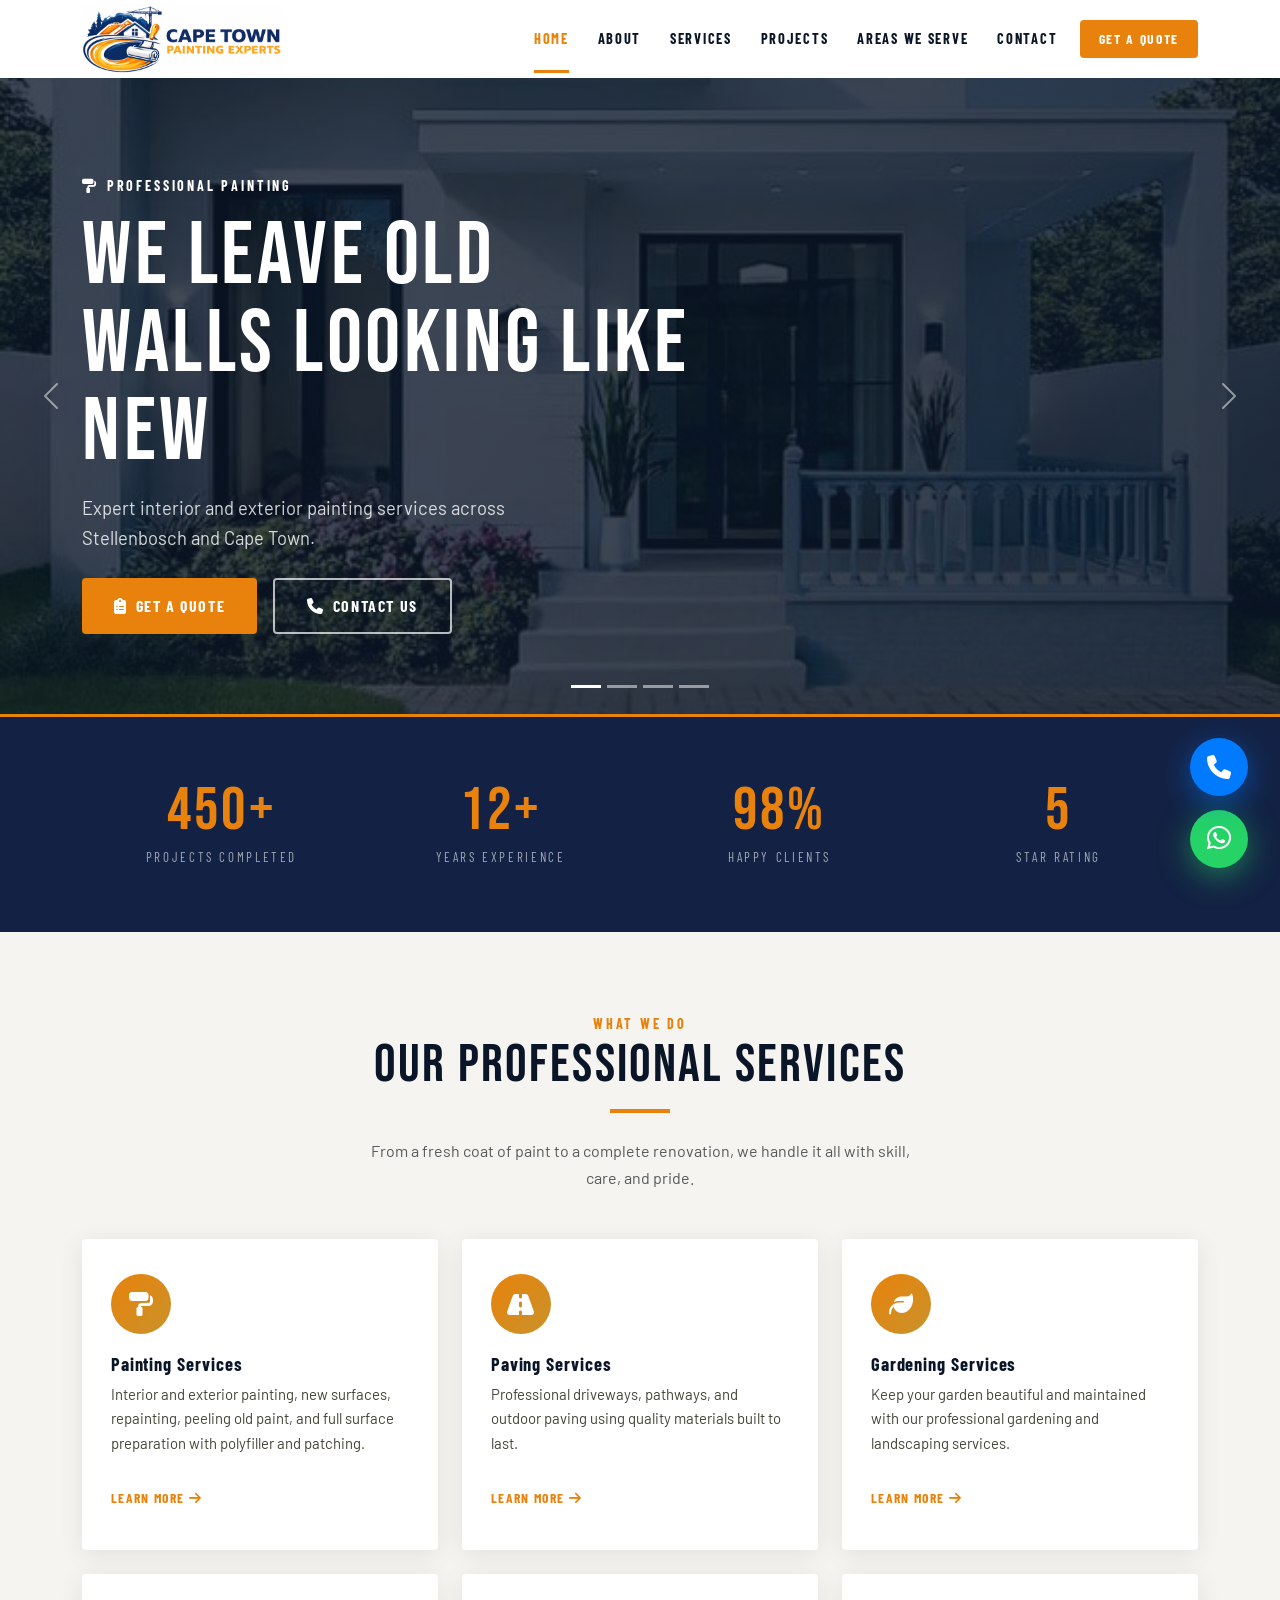
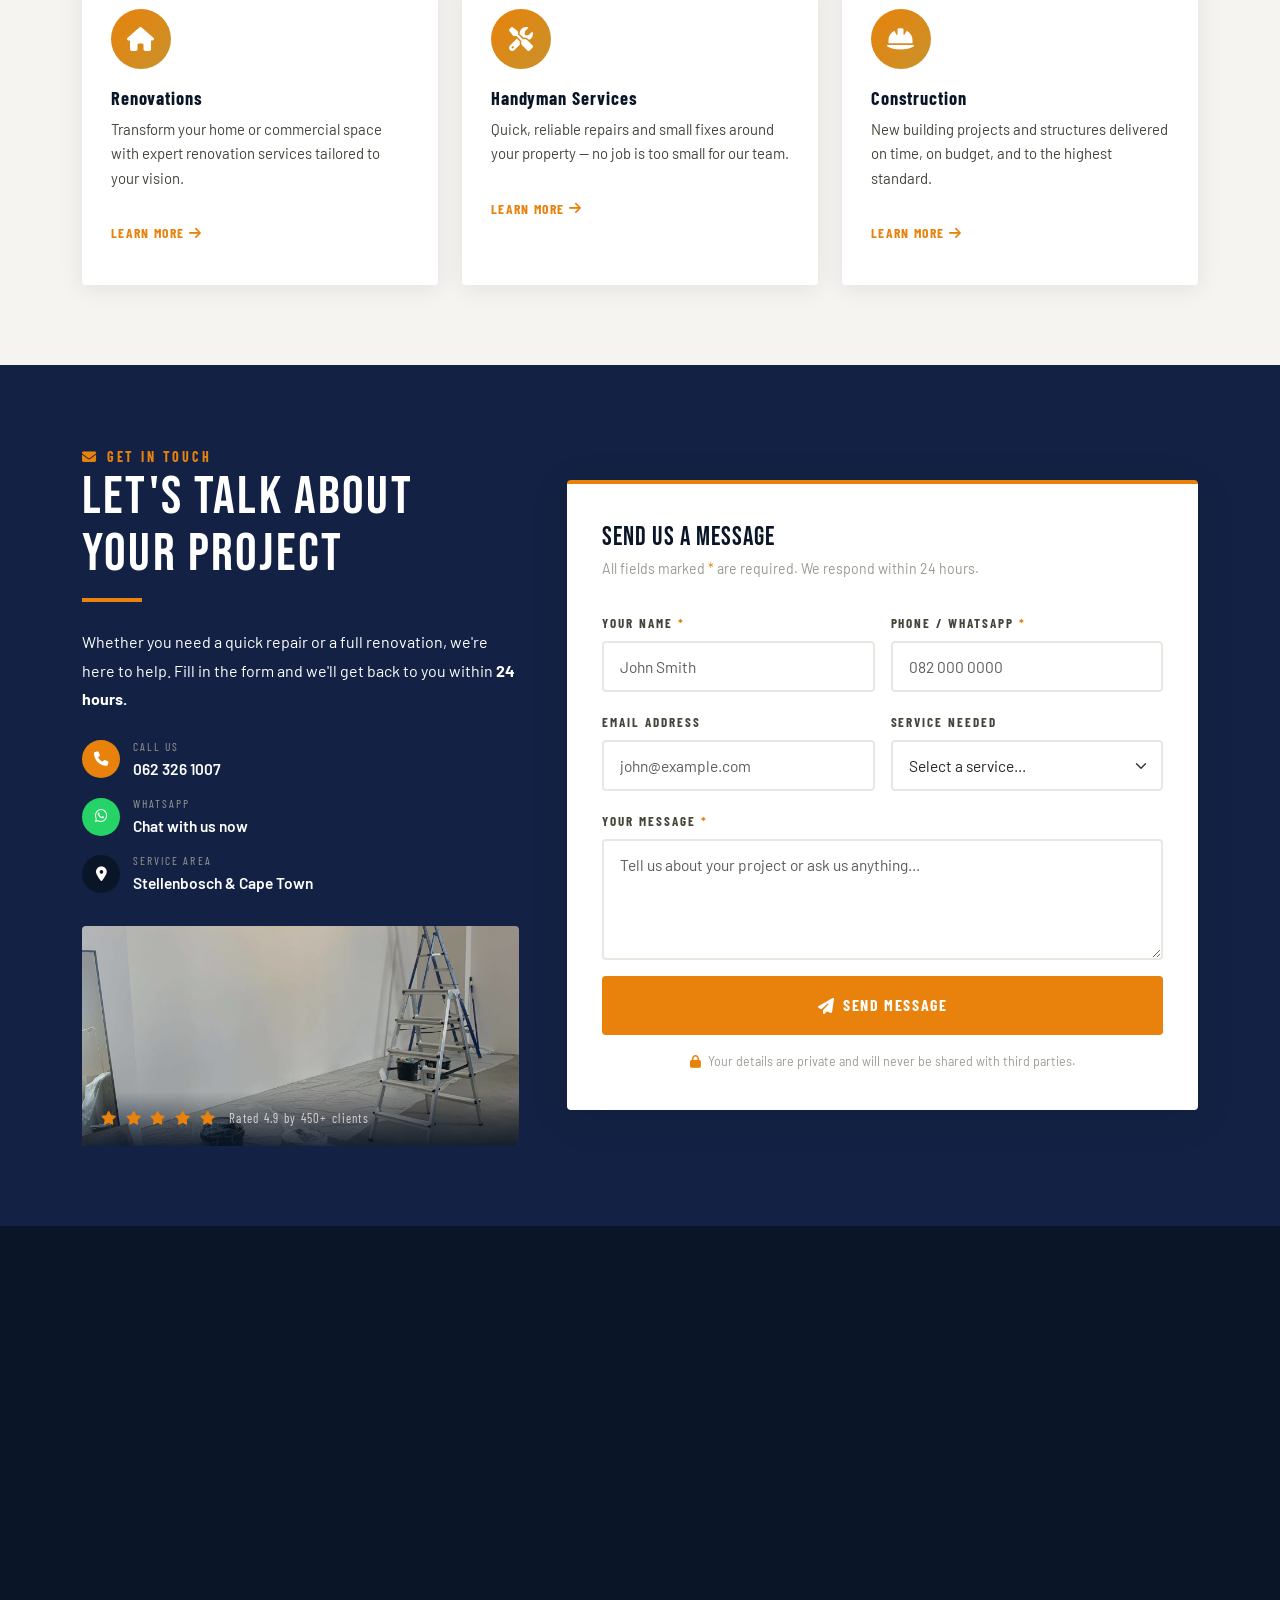
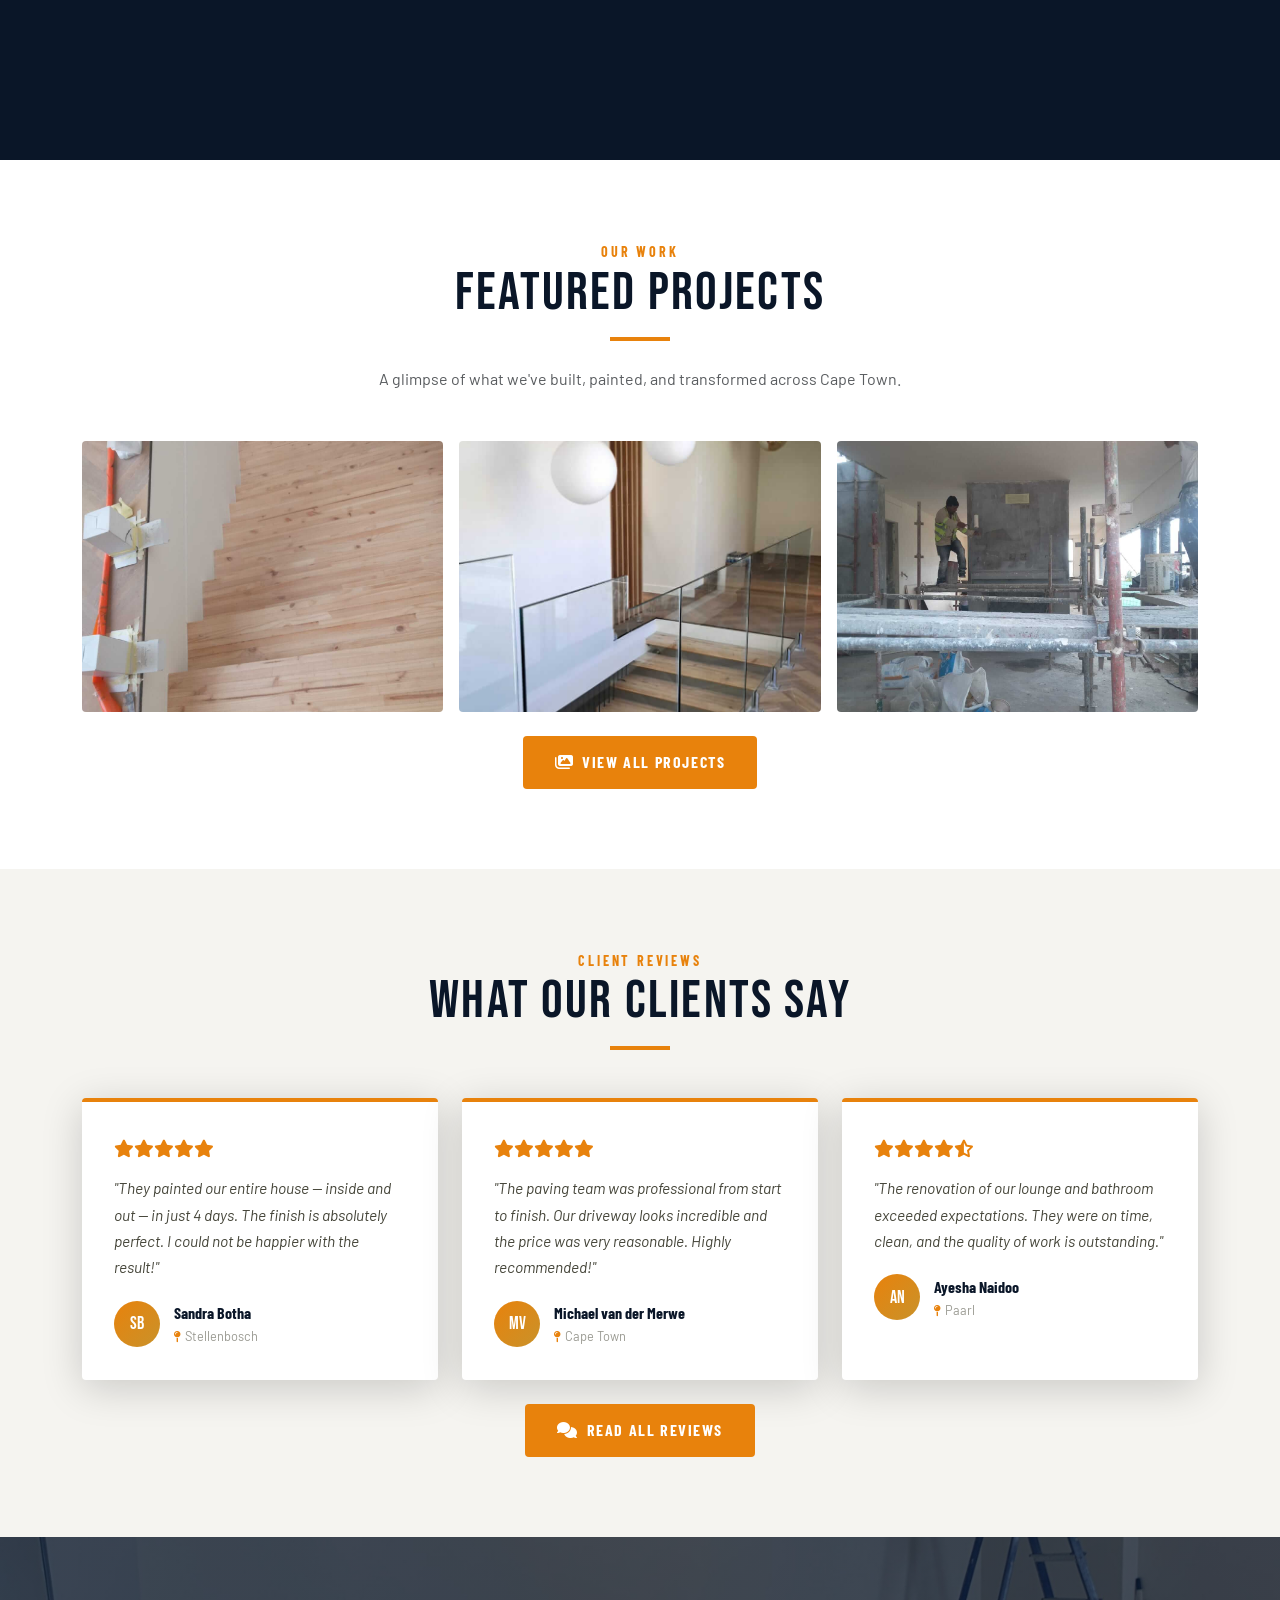
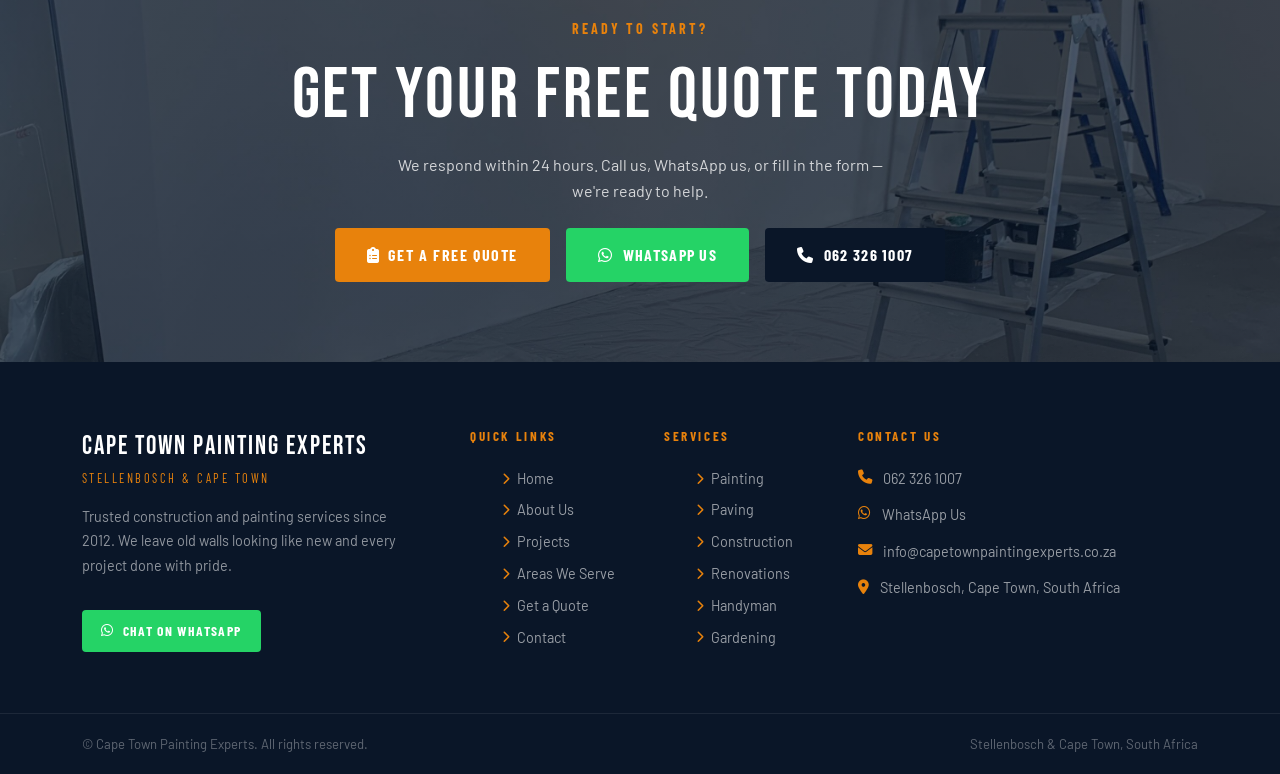
<file: index.html>
<!DOCTYPE html>
<html lang="en">

<head>
  <!-- Google tag (gtag.js) -->
  <script async src="https://www.googletagmanager.com/gtag/js?id=AW-18123515810"></script>
  <script>
    window.dataLayer = window.dataLayer || [];
    function gtag(){dataLayer.push(arguments);}
    gtag('js', new Date());
    gtag('config', 'AW-18123515810');
  </script>
  <meta charset="UTF-8">
  <meta name="viewport" content="width=device-width, initial-scale=1.0">
  <title>Cape Town Painting Experts | Trusted Construction & Painting in Stellenbosch</title>
  <meta name="description"
    content="Cape Town Painting Experts — professional painting, paving, renovations, and construction services in Stellenbosch and Cape Town, South Africa.">
  <link rel="stylesheet" href="https://cdn.jsdelivr.net/npm/bootstrap@5.3.3/dist/css/bootstrap.min.css">
  <link rel="stylesheet" href="https://cdnjs.cloudflare.com/ajax/libs/font-awesome/6.5.0/css/all.min.css">
  <link rel="stylesheet" href="style.css">
  <meta property="og:title" content="Cape Town Painting Experts | Trusted Construction & Painting in Stellenbosch">
  <meta property="og:description" content="Cape Town Painting Experts — professional painting, paving, renovations, and construction services in Stellenbosch and Cape Town, South Africa.">
  <meta property="og:image" content="https://www.paintingexpertscapetown.co.za/cp-logo.png">
  <meta property="og:url" content="https://www.paintingexpertscapetown.co.za/">

</head>

<body>

  <!-- Float WA -->
  <a href="https://wa.me/27623261007" target="_blank" class="float-wa" aria-label="Chat on WhatsApp"><i class="fab fa-whatsapp"></i></a>
  <a href="tel:+27623261007" class="float-call" aria-label="Call us"><i class="fas fa-phone"></i></a>

  <!-- ═══ NAVBAR ═══ -->
  <nav class="navbar navbar-expand-lg sticky-top" id="mainNav">
    <div class="container">
      <a class="navbar-brand" href="index.html">
        <img src="cp-logo.png" alt="Cape Town Painting Experts Logo" style="width:200px;">
      </a>
      <button class="navbar-toggler" type="button" data-bs-toggle="collapse" data-bs-target="#navMenu">
        <span class="navbar-toggler-icon"></span>
      </button>
      <div class="collapse navbar-collapse" id="navMenu">
        <ul class="navbar-nav ms-auto align-items-lg-center">
          <li class="nav-item"><a class="nav-link-cte nav-link" href="index.html">Home</a></li>
          <li class="nav-item"><a class="nav-link-cte nav-link" href="about.html">About</a></li>
          <li class="nav-item dropdown">
            <a class="nav-link-cte nav-link dropdown-toggle" href="#" data-bs-toggle="dropdown">Services</a>
            <ul class="dropdown-menu dropdown-menu-cte">
              <li><a class="dropdown-item-cte" href="painting.html"><i class="fas fa-paint-roller"></i> Painting</a></li>
              <li><a class="dropdown-item-cte" href="paving.html"><i class="fas fa-road"></i> Paving</a></li>
              <li><a class="dropdown-item-cte" href="gardening.html"><i class="fas fa-leaf"></i> Gardening</a></li>
              <li><a class="dropdown-item-cte" href="renovations.html"><i class="fas fa-home"></i> Renovations</a></li>
              <li><a class="dropdown-item-cte" href="handyman.html"><i class="fas fa-tools"></i> Handyman</a></li>
              <li><a class="dropdown-item-cte" href="construction.html"><i class="fas fa-hard-hat"></i> Construction</a></li>
            </ul>
          </li>
          <li class="nav-item"><a class="nav-link-cte nav-link" href="projects.html">Projects</a></li>
          <li class="nav-item"><a class="nav-link-cte nav-link" href="areas-we-cover.html">Areas We Serve</a></li>
          <li class="nav-item"><a class="nav-link-cte nav-link" href="contact.html">Contact</a></li>
          <li class="nav-item"><a class="nav-link nav-cta-btn" href="quote.html">Get a Quote</a></li>
        </ul>
      </div>
    </div>
  </nav>

  <!-- ═══ HERO CAROUSEL ═══ -->
  <div id="heroCarousel" class="carousel slide" data-bs-ride="carousel" data-bs-interval="5000">
    <div class="carousel-indicators">
      <button type="button" data-bs-target="#heroCarousel" data-bs-slide-to="0" class="active"></button>
      <button type="button" data-bs-target="#heroCarousel" data-bs-slide-to="1"></button>
      <button type="button" data-bs-target="#heroCarousel" data-bs-slide-to="2"></button>
      <button type="button" data-bs-target="#heroCarousel" data-bs-slide-to="3"></button>
    </div>
    <div class="carousel-inner">

      <!-- Slide 1 — Painting -->
      <div class="carousel-item active">
        <div
          style="min-height:500px;background:url('images/cp-hero-painting.jpg') center/cover no-repeat; position:relative;">
          <div
            style="position:absolute;inset:0;pointer-events:none;background:linear-gradient(120deg,rgba(10,22,40,.78) 40%,rgba(10,22,40,.85) 100%);">
          </div>
          <div class="container d-flex align-items-center" style="position:relative;z-index:2;min-height:500px;">
            <div style="max-width:640px;padding:6rem 0 5rem;">
              <div class="section-label mb-3" style="color: white;"><i class="fas fa-paint-roller me-2"></i>Professional
                Painting</div>
              <h1 class="display-title text-white mb-3" style="font-size:clamp(3rem,7vw,5.5rem);line-height:1;">We Leave
                Old<br>Walls Looking Like New</h1>
              <p class="text-white mb-4" style="font-size:1.15rem;opacity:.82;max-width:500px;">Expert interior and
                exterior painting services across Stellenbosch and Cape Town.</p>
              <div class="d-flex flex-wrap gap-3">
                <a href="quote.html" class="btn-primary-cte"><i class="fas fa-clipboard-list"></i> Get a Quote</a>
                <a href="contact.html" class="btn-outline-cte"><i class="fas fa-phone"></i> Contact Us</a>
              </div>
            </div>
          </div>
        </div>
      </div>

      <!-- Slide 2 — Paving -->
      <div class="carousel-item">
        <div
          style="min-height:500px;background:url('images/cp-hero-paving.jpg') center/cover no-repeat;position:relative;">
          <div
            style="position:absolute;inset:0;pointer-events:none;background:linear-gradient(120deg,rgba(10,22,40,.88) 40%,rgba(10,22,40,.55) 100%);">
          </div>
          <div class="container d-flex align-items-center" style="position:relative;z-index:2;min-height:500px;">
            <div style="max-width:640px;padding:6rem 0 5rem;">
              <div class="section-label mb-3" style="color: white;"><i class="fas fa-road me-2"></i>Expert Paving</div>
              <h1 class="display-title text-white mb-3" style="font-size:clamp(3rem,7vw,5.5rem);line-height:1;">
                Beautiful Driveways<br>&amp; Pathways</h1>
              <p class="text-white mb-4" style="font-size:1.15rem;opacity:.82;max-width:500px;">Quality paving solutions
                that enhance your property's curb appeal and value.</p>
              <div class="d-flex flex-wrap gap-3">
                <a href="quote.html" class="btn-primary-cte"><i class="fas fa-clipboard-list"></i> Get a Quote</a>
                <a href="paving.html" class="btn-outline-cte"><i class="fas fa-arrow-right"></i> Learn More</a>
              </div>
            </div>
          </div>
        </div>
      </div>

      <!-- Slide 3 — Renovations -->
      <div class="carousel-item">
        <div
          style="min-height:500px;background:url('images/cp-hero-renovation.jpg') center/cover no-repeat;position:relative;">
          <div
            style="position:absolute;inset:0;pointer-events:none;background:linear-gradient(120deg,rgba(10,22,40,.88) 40%,rgba(10,22,40,.55) 100%);">
          </div>
          <div class="container d-flex align-items-center" style="position:relative;z-index:2;min-height:500px;">
            <div style="max-width:640px;padding:6rem 0 5rem;">
              <div class="section-label mb-3" style="color: white;"><i class="fas fa-hard-hat me-2"></i>Construction
                &amp; Renovations</div>
              <h1 class="display-title text-white mb-3" style="font-size:clamp(3rem,7vw,5.5rem);line-height:1;">
                Transform Your<br>Property Today</h1>
              <p class="text-white mb-4" style="font-size:1.15rem;opacity:.82;max-width:500px;">From new builds to full
                renovations — we deliver exceptional results on time.</p>
              <div class="d-flex flex-wrap gap-3">
                <a href="quote.html" class="btn-primary-cte"><i class="fas fa-clipboard-list"></i> Get a Quote</a>
                <a href="renovations.html" class="btn-outline-cte"><i class="fas fa-arrow-right"></i> Learn More</a>
              </div>
            </div>
          </div>
        </div>
      </div>
      <!-- gardening -->
      <div class="carousel-item">
        <div
          style="min-height:500px;background:url('images/outdoor.jpg') center/cover no-repeat;position:relative;">
          <div
            style="position:absolute;inset:0;pointer-events:none;background:linear-gradient(120deg,rgba(10,22,40,.88) 40%,rgba(10,22,40,.55) 100%);">
          </div>
          <div class="container d-flex align-items-center" style="position:relative;z-index:2;min-height:500px;">
            <div style="max-width:640px;padding:6rem 0 5rem;">
              <div class="section-label mb-3" style="color: white;"><i class="fas fa-seedling me-2"></i>Gardening Services</div>
              <h1 class="display-title text-white mb-3" style="font-size:clamp(3rem,7vw,5.5rem);line-height:1;">
                Transform Your<br>Outdoor Space</h1>
              <p class="text-white mb-4" style="font-size:1.15rem;opacity:.82;max-width:500px;">From landscape design to maintenance, we create beautiful outdoor environments that you'll love spending time in.</p>
              <div class="d-flex flex-wrap gap-3">
                <a href="quote.html" class="btn-primary-cte"><i class="fas fa-clipboard-list"></i> Get a Quote</a>
                <a href="gardening.html" class="btn-outline-cte"><i class="fas fa-arrow-right"></i> Learn More</a>
              </div>
            </div>
          </div>
        </div>
      </div>

    </div>
    <button class="carousel-control-prev" type="button" data-bs-target="#heroCarousel" data-bs-slide="prev">
      <span class="carousel-control-prev-icon"></span>
    </button>
    <button class="carousel-control-next" type="button" data-bs-target="#heroCarousel" data-bs-slide="next">
      <span class="carousel-control-next-icon"></span>
    </button>
  </div>

  <!-- ═══ STATS BAR ═══ -->
  <div style="background:var(--navy-mid);padding:2.5rem 0;border-top:3px solid var(--orange);">
    <div class="container">
      <div class="row g-0 text-center">
        <div class="col-6 col-md-3">
          <div class="stat-box">
            <div class="stat-num count-up" data-target="450" data-suffix="+">450+</div>
            <div class="stat-label">Projects Completed</div>
          </div>
        </div>
        <div class="col-6 col-md-3">
          <div class="stat-box">
            <div class="stat-num count-up" data-target="12" data-suffix="+">12+</div>
            <div class="stat-label">Years Experience</div>
          </div>
        </div>
        <div class="col-6 col-md-3">
          <div class="stat-box">
            <div class="stat-num count-up" data-target="98" data-suffix="%">98%</div>
            <div class="stat-label">Happy Clients</div>
          </div>
        </div>
        <div class="col-6 col-md-3">
          <div class="stat-box">
            <div class="stat-num count-up" data-target="5" data-suffix="">5</div>
            <div class="stat-label">Star Rating</div>
          </div>
        </div>
      </div>
    </div>
  </div>

  <!-- ═══ SERVICES OVERVIEW ═══ -->
  <section class="section-pad bg-off-white">
    <div class="container">
      <div class="text-center mb-5 fade-up">
        <div class="section-label">What We Do</div>
        <h2 class="section-title">Our Professional Services</h2>
        <div class="divider-orange centered"></div>
        <p class="text-muted" style="max-width:560px;margin:0 auto;">From a fresh coat of paint to a complete
          renovation, we handle it all with skill, care, and pride.</p>
      </div>
      <div class="row g-4">
        <div class="col-md-6 col-lg-4 fade-up">
          <div class="service-card">
            <div class="icon-wrap"><i class="fas fa-paint-roller"></i></div>
            <h4>Painting Services</h4>
            <p>Interior and exterior painting, new surfaces, repainting, peeling old paint, and full surface preparation
              with polyfiller and patching.
            </p>
            <a href="painting.html" class="card-link">Learn More <i class="fas fa-arrow-right"></i></a>
          </div>
        </div>
        <div class="col-md-6 col-lg-4 fade-up fade-up-delay-1">
          <div class="service-card">
            <div class="icon-wrap"><i class="fas fa-road"></i></div>
            <h4>Paving Services</h4>
            <p>Professional driveways, pathways, and outdoor paving using quality materials built to last.</p><a
              href="paving.html" class="card-link">Learn More <i class="fas fa-arrow-right"></i></a>
          </div>
        </div>
                <div class="col-md-6 col-lg-4 fade-up fade-up-delay-2">
          <div class="service-card">
            <div class="icon-wrap"><i class="fas fa-leaf"></i></div>
            <h4>Gardening Services</h4>
            <p>Keep your garden beautiful and maintained with our professional gardening and landscaping services.</p><a
              href="gardening.html" class="card-link">Learn More <i class="fas fa-arrow-right"></i></a>
          </div>
        </div>
        <div class="col-md-6 col-lg-4 fade-up">
          <div class="service-card">
            <div class="icon-wrap"><i class="fas fa-home"></i></div>
            <h4>Renovations</h4>
            <p>Transform your home or commercial space with expert renovation services tailored to your vision.</p><a
              href="renovations.html" class="card-link">Learn More <i class="fas fa-arrow-right"></i></a>
          </div>
        </div>
          <div class="col-md-6 col-lg-4 fade-up fade-up-delay-1">
          <div class="service-card">
            <div class="icon-wrap"><i class="fas fa-tools"></i></div>
            <h4>Handyman Services</h4>
            <p>Quick, reliable repairs and small fixes around your property — no job is too small for our team.</p><a
              href="handyman.html" class="card-link">Learn More <i class="fas fa-arrow-right"></i></a>
          </div>
        </div>
        <div class="col-md-6 col-lg-4 fade-up fade-up-delay-2">
          <div class="service-card">
            <div class="icon-wrap"><i class="fas fa-hard-hat"></i></div>
            <h4>Construction</h4>
            <p>New building projects and structures delivered on time, on budget, and to the highest standard.</p><a
              href="construction.html" class="card-link">Learn More <i class="fas fa-arrow-right"></i></a>
          </div>
        </div>
      </div>
    </div>
  </section>

    <!-- ── Toast Notification ── -->
  <div id="formToast" style="
  position: fixed;
  bottom: 2rem;
  left: 50%;
  transform: translateX(-50%) translateY(120%);
  z-index: 99999;
  background: var(--navy);
  color: var(--white);
  border-left: 5px solid #25D366;
  border-radius: var(--radius);
  padding: 1rem 1.6rem;
  display: flex;
  align-items: center;
  gap: .9rem;
  box-shadow: 0 12px 40px rgba(0,0,0,.35);
  min-width: 300px;
  max-width: 480px;
  transition: transform .45s cubic-bezier(.4,0,.2,1), opacity .45s ease;
  opacity: 0;
  pointer-events: none;
">
    <div style="
    width: 40px; height: 40px;
    background: #25D366;
    border-radius: 50%;
    display: flex; align-items: center; justify-content: center;
    flex-shrink: 0;
    font-size: 1.1rem;
  ">✓</div>
    <div>
      <div
        style="font-family:var(--font-cond);font-weight:700;letter-spacing:.06em;font-size:.95rem;margin-bottom:.15rem;">
        Message Sent Successfully!</div>
      <div style="font-size:.82rem;color:rgba(255,255,255,.65);">We'll get back to you within 24 hours.</div>
    </div>
    <button onclick="hideToast()" style="
    margin-left: auto;
    background: none;
    border: none;
    color: rgba(255,255,255,.45);
    font-size: 1.1rem;
    cursor: pointer;
    padding: 0 0 0 .5rem;
    line-height: 1;
    transition: color .2s;
  " onmouseover="this.style.color='#fff'" onmouseout="this.style.color='rgba(255,255,255,.45)'">&times;</button>
  </div>

  <!-- ── Form Section ── -->
  <section class="section-pad" style="background: var(--navy-mid); color: var(--white);">
    <div class="container">
      <div class="row align-items-center g-5">

        <!-- LEFT — Text + Image -->
        <div class="col-lg-5 fade-up">

          <div class="section-label">
            <i class="fas fa-envelope me-2"></i>Get in Touch
          </div>
          <h2 class="section-title mb-3" style="color: white;">Let's Talk About<br>Your Project</h2>
          <div class="divider-orange"></div>
          <p style="color:var(--white);margin-bottom:1.4rem;line-height:1.8;">
            Whether you need a quick repair or a full renovation, we're here to help.
            Fill in the form and we'll get back to you within <strong>24 hours.</strong>
          </p>

          <!-- Contact info strips -->
          <div style="display:flex;flex-direction:column;gap:.75rem;margin-bottom:1.8rem;">
            <div style="display:flex;align-items:center;gap:.8rem;">
              <div
                style="width:38px;height:38px;background:var(--orange);border-radius:50%;display:flex;align-items:center;justify-content:center;color:#fff;flex-shrink:0;font-size:.9rem;">
                <i class="fas fa-phone"></i>
              </div>
              <div>
                <div
                  style="font-family:var(--font-cond);font-size:.72rem;letter-spacing:.18em;text-transform:uppercase;color:var(--grey);">
                  Call Us</div>
                <a href="tel:0623261007" style="font-weight:600;color:var(--white);font-size:.97rem;">062 326 1007</a>
              </div>
            </div>
            <div style="display:flex;align-items:center;gap:.8rem;">
              <div
                style="width:38px;height:38px;background:#25D366;border-radius:50%;display:flex;align-items:center;justify-content:center;color:#fff;flex-shrink:0;font-size:.9rem;">
                <i class="fab fa-whatsapp"></i>
              </div>
              <div>
                <div
                  style="font-family:var(--font-cond);font-size:.72rem;letter-spacing:.18em;text-transform:uppercase;color:var(--grey);">
                  WhatsApp</div>
                <a href="https://wa.me/27623261007" target="_blank"
                  style="font-weight:600;color:var(--white);font-size:.97rem;">Chat with us now</a>
              </div>
            </div>
            <div style="display:flex;align-items:center;gap:.8rem;">
              <div
                style="width:38px;height:38px;background:var(--navy);border-radius:50%;display:flex;align-items:center;justify-content:center;color:#fff;flex-shrink:0;font-size:.9rem;">
                <i class="fas fa-map-marker-alt"></i>
              </div>
              <div>
                <div
                  style="font-family:var(--font-cond);font-size:.72rem;letter-spacing:.18em;text-transform:uppercase;color:var(--grey);">
                  Service Area</div>
                <span style="font-weight:600;color:var(--white);font-size:.97rem;">Stellenbosch &amp; Cape Town</span>
              </div>
            </div>
          </div>

          <!-- Image -->
          <div style="position:relative;border-radius:var(--radius);overflow:hidden;">
            <img src="images/painting.jpg" alt="Contact Cape Town Painting Experts"
              style="width:100%;height:220px;object-fit:cover;display:block;filter:brightness(.88) saturate(.85);" />
            <!-- Overlay badge -->
            <div style="
            position:absolute;
            bottom:0; left:0; right:0;
            background:linear-gradient(0deg,rgba(10,22,40,.85) 0%,transparent 100%);
            padding:1rem 1.2rem;
          ">
              <div style="display:flex;align-items:center;gap:.6rem;">
                <i class="fas fa-star" style="color:var(--orange);font-size:.85rem;"></i>
                <i class="fas fa-star" style="color:var(--orange);font-size:.85rem;"></i>
                <i class="fas fa-star" style="color:var(--orange);font-size:.85rem;"></i>
                <i class="fas fa-star" style="color:var(--orange);font-size:.85rem;"></i>
                <i class="fas fa-star" style="color:var(--orange);font-size:.85rem;"></i>
                <span
                  style="font-family:var(--font-cond);font-size:.8rem;letter-spacing:.1em;color:rgba(255,255,255,.75);margin-left:.3rem;">Rated
                  4.9 by 450+ clients</span>
              </div>
            </div>
          </div>

        </div>

        <!-- RIGHT — Form -->
        <div class="col-lg-7 fade-up">
          <div style="
          background: var(--white);
          border-radius: var(--radius);
          padding: 2.4rem 2.2rem;
          box-shadow: 0 8px 40px rgba(0,0,0,.1);
          border-top: 4px solid var(--orange);
        ">
            <h3
              style="font-family:var(--font-display);font-size:1.65rem;color:var(--navy);letter-spacing:.04em;margin-bottom:.3rem;">
              Send Us a Message
            </h3>
            <p style="color:var(--grey);font-size:.88rem;margin-bottom:1.8rem;">
              All fields marked <span style="color:var(--orange);">*</span> are required. We respond within 24 hours.
            </p>

            <form id="universalContactForm" action="https://formspree.io/f/maqadynv" method="POST"
              class="form-cte" novalidate>
              <!-- Formspree: prevent redirect -->
              <input type="hidden" name="_next" value="false" />

              <div class="row g-3">
                <div class="col-sm-6">
                  <label class="form-label">
                    Your Name <span style="color:var(--orange);">*</span>
                  </label>
                  <input type="text" name="name" class="form-control" placeholder="John Smith" required />
                  <div class="invalid-feedback">Please enter your name.</div>
                </div>

                <div class="col-sm-6">
                  <label class="form-label">
                    Phone / WhatsApp <span style="color:var(--orange);">*</span>
                  </label>
                  <input type="tel" name="phone" class="form-control" placeholder="082 000 0000" required />
                  <div class="invalid-feedback">Please enter your phone number.</div>
                </div>

                <div class="col-sm-6">
                  <label class="form-label">Email Address</label>
                  <input type="email" name="email" class="form-control" placeholder="john@example.com" />
                </div>

                <div class="col-sm-6">
                  <label class="form-label">Service Needed</label>
                  <select name="service" class="form-select">
                    <option value="">Select a service...</option>
                    <option>Painting</option>
                    <option>Paving</option>
                    <option>Construction</option>
                    <option>Renovations</option>
                    <option>Handyman</option>
                    <option>Gardening</option>
                    <option>Multiple Services</option>
                    <option>General Enquiry</option>
                  </select>
                </div>

                <div class="col-12">
                  <label class="form-label">
                    Your Message <span style="color:var(--orange);">*</span>
                  </label>
                  <textarea name="message" class="form-control" rows="4"
                    placeholder="Tell us about your project or ask us anything..." required></textarea>
                  <div class="invalid-feedback">Please enter your message.</div>
                </div>

                <div class="col-12">
                  <button type="submit" id="universalSubmitBtn" class="btn-primary-cte w-100 justify-content-center"
                    style="border:none;padding:1rem;font-size:1rem;">
                    <i class="fas fa-paper-plane"></i>
                    <span id="universalBtnText">Send Message</span>
                  </button>
                </div>

                <div class="col-12">
                  <p style="text-align:center;color:var(--grey);font-size:.78rem;margin:0;">
                    <i class="fas fa-lock me-1" style="color:var(--orange);"></i>
                    Your details are private and will never be shared with third parties.
                  </p>
                </div>

              </div>
            </form>

          </div>
        </div>

      </div>
    </div>
  </section>

  <!-- ═══ WHY CHOOSE US ═══ -->
  <section class="section-pad bg-navy">
    <div class="container">
      <div class="row align-items-center g-5">
        <div class="col-lg-5 fade-up">
          <div class="section-label">Why Choose Us</div>
          <h2 class="section-title light mb-3">Built on Trust,<br>Delivered with Pride</h2>
          <div class="divider-orange"></div>
          <p style="color:rgba(255,255,255,.65);margin-bottom:2rem;">We've been serving Stellenbosch and Cape Town for
            over 12 years. Every project receives our full attention and professional care.</p>
          <a href="about.html" class="btn-primary-cte"><i class="fas fa-arrow-right"></i> About Our Company</a>
        </div>
        <div class="col-lg-7">
          <div class="row g-3">
            <div class="col-md-6 fade-up">
              <div class="trust-item">
                <div class="t-icon"><i class="fas fa-medal"></i></div>
                <div>
                  <h5>Quality Workmanship</h5>
                  <p>We use premium materials and proven techniques to deliver results that last.</p>
                </div>
              </div>
            </div>
            <div class="col-md-6 fade-up fade-up-delay-1">
              <div class="trust-item">
                <div class="t-icon"><i class="fas fa-clock"></i></div>
                <div>
                  <h5>On-Time Delivery</h5>
                  <p>We respect your time and always complete projects within the agreed schedule.</p>
                </div>
              </div>
            </div>
            <div class="col-md-6 fade-up fade-up-delay-2">
              <div class="trust-item">
                <div class="t-icon"><i class="fas fa-coins"></i></div>
                <div>
                  <h5>Affordable Pricing</h5>
                  <p>Competitive, transparent pricing with no hidden costs or surprise invoices.</p>
                </div>
              </div>
            </div>
            <div class="col-md-6 fade-up fade-up-delay-3">
              <div class="trust-item">
                <div class="t-icon"><i class="fas fa-shield-halved"></i></div>
                <div>
                  <h5>Fully Reliable</h5>
                  <p>We show up, do the work, and follow through — every single time.</p>
                </div>
              </div>
            </div>
            <div class="col-md-6 fade-up">
              <div class="trust-item">
                <div class="t-icon"><i class="fas fa-comments"></i></div>
                <div>
                  <h5>Clear Communication</h5>
                  <p>We keep you informed at every step so you're never left guessing.</p>
                </div>
              </div>
            </div>
            <div class="col-md-6 fade-up fade-up-delay-1">
              <div class="trust-item">
                <div class="t-icon"><i class="fas fa-star"></i></div>
                <div>
                  <h5>5-Star Results</h5>
                  <p>Our clients love our work — see their reviews and judge for yourself.</p>
                </div>
              </div>
            </div>
          </div>
        </div>
      </div>
    </div>
  </section>

  <!-- ═══ FEATURED PROJECTS ═══ -->
  <section class="section-pad">
    <div class="container">
      <div class="text-center mb-5 fade-up">
        <div class="section-label">Our Work</div>
        <h2 class="section-title">Featured Projects</h2>
        <div class="divider-orange centered"></div>
        <p class="text-muted">A glimpse of what we've built, painted, and transformed across Cape Town.</p>
      </div>
      <div class="row g-3">
        <div class="col-md-6 col-lg-4 fade-up">
          <div class="gallery-item">
            <img src="images/cp-painting-img-1.jpeg" alt="Painting project">
          </div>
        </div>
        <div class="col-md-6 col-lg-4 fade-up fade-up-delay-1">
          <div class="gallery-item">
            <img src="images/cp-painting-img-2.jpeg" alt="Paving project">
          </div>
        </div>
        <div class="col-md-6 col-lg-4 fade-up fade-up-delay-2">
          <div class="gallery-item">
            <img src="images/cp-painting-img-3.jpeg" alt="Construction project">
          </div>
        </div>
      </div>
      <div class="text-center mt-4 fade-up">
        <a href="projects.html" class="btn-primary-cte"><i class="fas fa-images"></i> View All Projects</a>
      </div>
    </div>
  </section>

  <!-- ═══ TESTIMONIALS PREVIEW ═══ -->
  <section class="section-pad bg-off-white">
    <div class="container">
      <div class="text-center mb-5 fade-up">
        <div class="section-label">Client Reviews</div>
        <h2 class="section-title">What Our Clients Say</h2>
        <div class="divider-orange centered"></div>
      </div>
      <div class="row g-4">
        <div class="col-md-4 fade-up">
          <div class="testi-card">
            <div class="testi-stars"><i class="fas fa-star"></i><i class="fas fa-star"></i><i class="fas fa-star"></i><i
                class="fas fa-star"></i><i class="fas fa-star"></i></div>
            <p class="testi-text">"They painted our entire house — inside and out — in just 4 days. The finish is
              absolutely perfect. I could not be happier with the result!"</p>
            <div class="testi-author">
              <div class="testi-avatar">SB</div>
              <div>
                <div class="testi-name">Sandra Botha</div>
                <div class="testi-loc"><i class="fas fa-map-pin me-1"
                    style="color:var(--orange);font-size:.7rem;"></i>Stellenbosch</div>
              </div>
            </div>
          </div>
        </div>
        <div class="col-md-4 fade-up fade-up-delay-1">
          <div class="testi-card">
            <div class="testi-stars"><i class="fas fa-star"></i><i class="fas fa-star"></i><i class="fas fa-star"></i><i
                class="fas fa-star"></i><i class="fas fa-star"></i></div>
            <p class="testi-text">"The paving team was professional from start to finish. Our driveway looks incredible
              and the price was very reasonable. Highly recommended!"</p>
            <div class="testi-author">
              <div class="testi-avatar">MV</div>
              <div>
                <div class="testi-name">Michael van der Merwe</div>
                <div class="testi-loc"><i class="fas fa-map-pin me-1"
                    style="color:var(--orange);font-size:.7rem;"></i>Cape Town</div>
              </div>
            </div>
          </div>
        </div>
        <div class="col-md-4 fade-up fade-up-delay-2">
          <div class="testi-card">
            <div class="testi-stars"><i class="fas fa-star"></i><i class="fas fa-star"></i><i class="fas fa-star"></i><i
                class="fas fa-star"></i><i class="fas fa-star-half-alt"></i></div>
            <p class="testi-text">"The renovation of our lounge and bathroom exceeded expectations. They were on time,
              clean, and the quality of work is outstanding."</p>
            <div class="testi-author">
              <div class="testi-avatar">AN</div>
              <div>
                <div class="testi-name">Ayesha Naidoo</div>
                <div class="testi-loc"><i class="fas fa-map-pin me-1"
                    style="color:var(--orange);font-size:.7rem;"></i>Paarl</div>
              </div>
            </div>
          </div>
        </div>
      </div>
      <div class="text-center mt-4 fade-up">
        <a href="areas-we-cover.html" class="btn-primary-cte"><i class="fas fa-comments"></i> Read All Reviews</a>
      </div>
    </div>
  </section>

  <!-- ═══ CTA BANNER ═══ -->
  <div class="cta-banner">
    <div class="cta-banner-bg" style="background-image:url('images/painting.jpg');"></div>
    <div class="cta-banner-overlay"></div>
    <div class="container content text-center">
      <div class="section-label mb-3">Ready to Start?</div>
      <h2 class="display-title text-white mb-3" style="font-size:clamp(2.5rem,6vw,4.5rem);">Get Your Free Quote Today
      </h2>
      <p class="text-white mb-4" style="opacity:.78;max-width:500px;margin:0 auto 2rem;">We respond within 24 hours.
        Call us, WhatsApp us, or fill in the form — we're ready to help.</p>
      <div class="d-flex flex-wrap justify-content-center gap-3">
        <a href="quote.html" class="btn-primary-cte"><i class="fas fa-clipboard-list"></i> Get a Free Quote</a>
        <a href="https://wa.me/27623261007" target="_blank" class="btn-wa"><i class="fab fa-whatsapp"></i> WhatsApp
          Us</a>
        <a href="tel:0623261007" class="btn-call"><i class="fas fa-phone"></i> 062 326 1007</a>
      </div>
    </div>
  </div>

  <!-- ═══ FOOTER ═══ -->
  <footer>
    <div class="container">
      <div class="row g-5">
        <div class="col-lg-4">
          <div class="footer-brand">Cape Town Painting Experts</div>
          <div class="footer-tagline">Stellenbosch &amp; Cape Town</div>
          <p class="footer-desc">Trusted construction and painting services since 2012. We leave old walls looking like
            new and every project done with pride.</p>
          <a href="https://wa.me/27623261007" target="_blank" class="footer-wa-btn"><i class="fab fa-whatsapp"></i> Chat
            on WhatsApp</a>
        </div>
        <div class="col-sm-6 col-lg-2">
          <div class="footer-heading">Quick Links</div>
          <ul class="footer-links">
            <li><a href="index.html"><i class="fas fa-chevron-right"></i> Home</a></li>
            <li><a href="about.html"><i class="fas fa-chevron-right"></i> About Us</a></li>
            <li><a href="projects.html"><i class="fas fa-chevron-right"></i> Projects</a></li>
            <li><a href="areas-we-cover.html"><i class="fas fa-chevron-right"></i> Areas We Serve</a></li>
            <li><a href="quote.html"><i class="fas fa-chevron-right"></i> Get a Quote</a></li>
            <li><a href="contact.html"><i class="fas fa-chevron-right"></i> Contact</a></li>
          </ul>
        </div>
        <div class="col-sm-6 col-lg-2">
          <div class="footer-heading">Services</div>
          <ul class="footer-links">
            <li><a href="painting.html"><i class="fas fa-chevron-right"></i> Painting</a></li>
            <li><a href="paving.html"><i class="fas fa-chevron-right"></i> Paving</a></li>
            <li><a href="construction.html"><i class="fas fa-chevron-right"></i> Construction</a></li>
            <li><a href="renovations.html"><i class="fas fa-chevron-right"></i> Renovations</a></li>
            <li><a href="handyman.html"><i class="fas fa-chevron-right"></i> Handyman</a></li>
            <li><a href="gardening.html"><i class="fas fa-chevron-right"></i> Gardening</a></li>
          </ul>
        </div>
        <div class="col-lg-4">
          <div class="footer-heading">Contact Us</div>
          <div class="footer-contact-item"><i class="fas fa-phone"></i>
            <div><a href="tel:0623261007">062 326 1007</a></div>
          </div>
          <div class="footer-contact-item"><i class="fab fa-whatsapp"></i>
            <div><a href="https://wa.me/27623261007" target="_blank">WhatsApp Us</a></div>
          </div>
          <div class="footer-contact-item"><i class="fas fa-envelope"></i>
            <div><a href="mailto:info@capetownpaintingexperts.co.za">info@capetownpaintingexperts.co.za</a></div>
          </div>
          <div class="footer-contact-item"><i class="fas fa-map-marker-alt"></i>
            <div>Stellenbosch, Cape Town, South Africa</div>
          </div>
        </div>
      </div>
    </div>
    <div class="footer-bottom">
      <div class="container d-flex flex-wrap justify-content-between align-items-center gap-2">
        <span>&copy;  Cape Town Painting Experts. All rights reserved.</span>
        <span>Stellenbosch &amp; Cape Town, South Africa</span>
      </div>
    </div>
  </footer>

  <script src="https://cdn.jsdelivr.net/npm/bootstrap@5.3.3/dist/js/bootstrap.bundle.min.js"></script>
  <script src="app.js"></script>
</body>

</html>
</file>
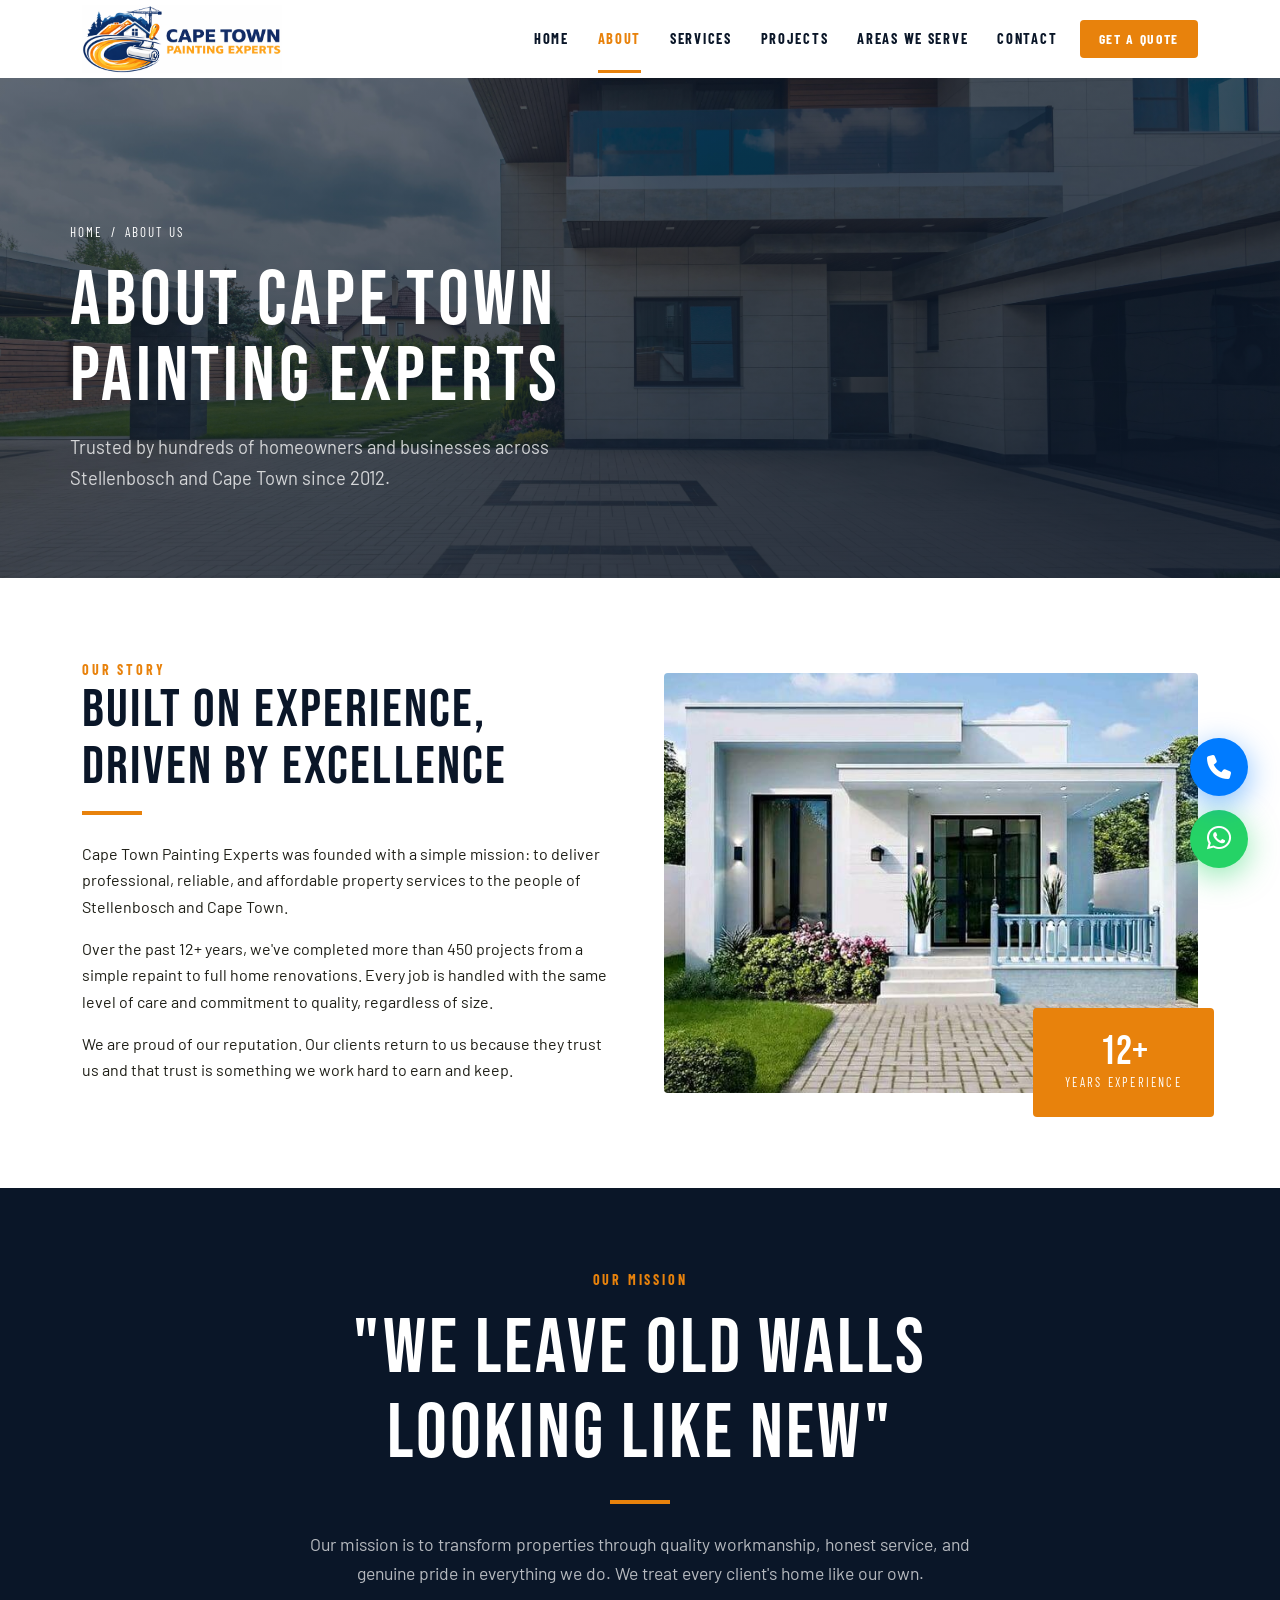
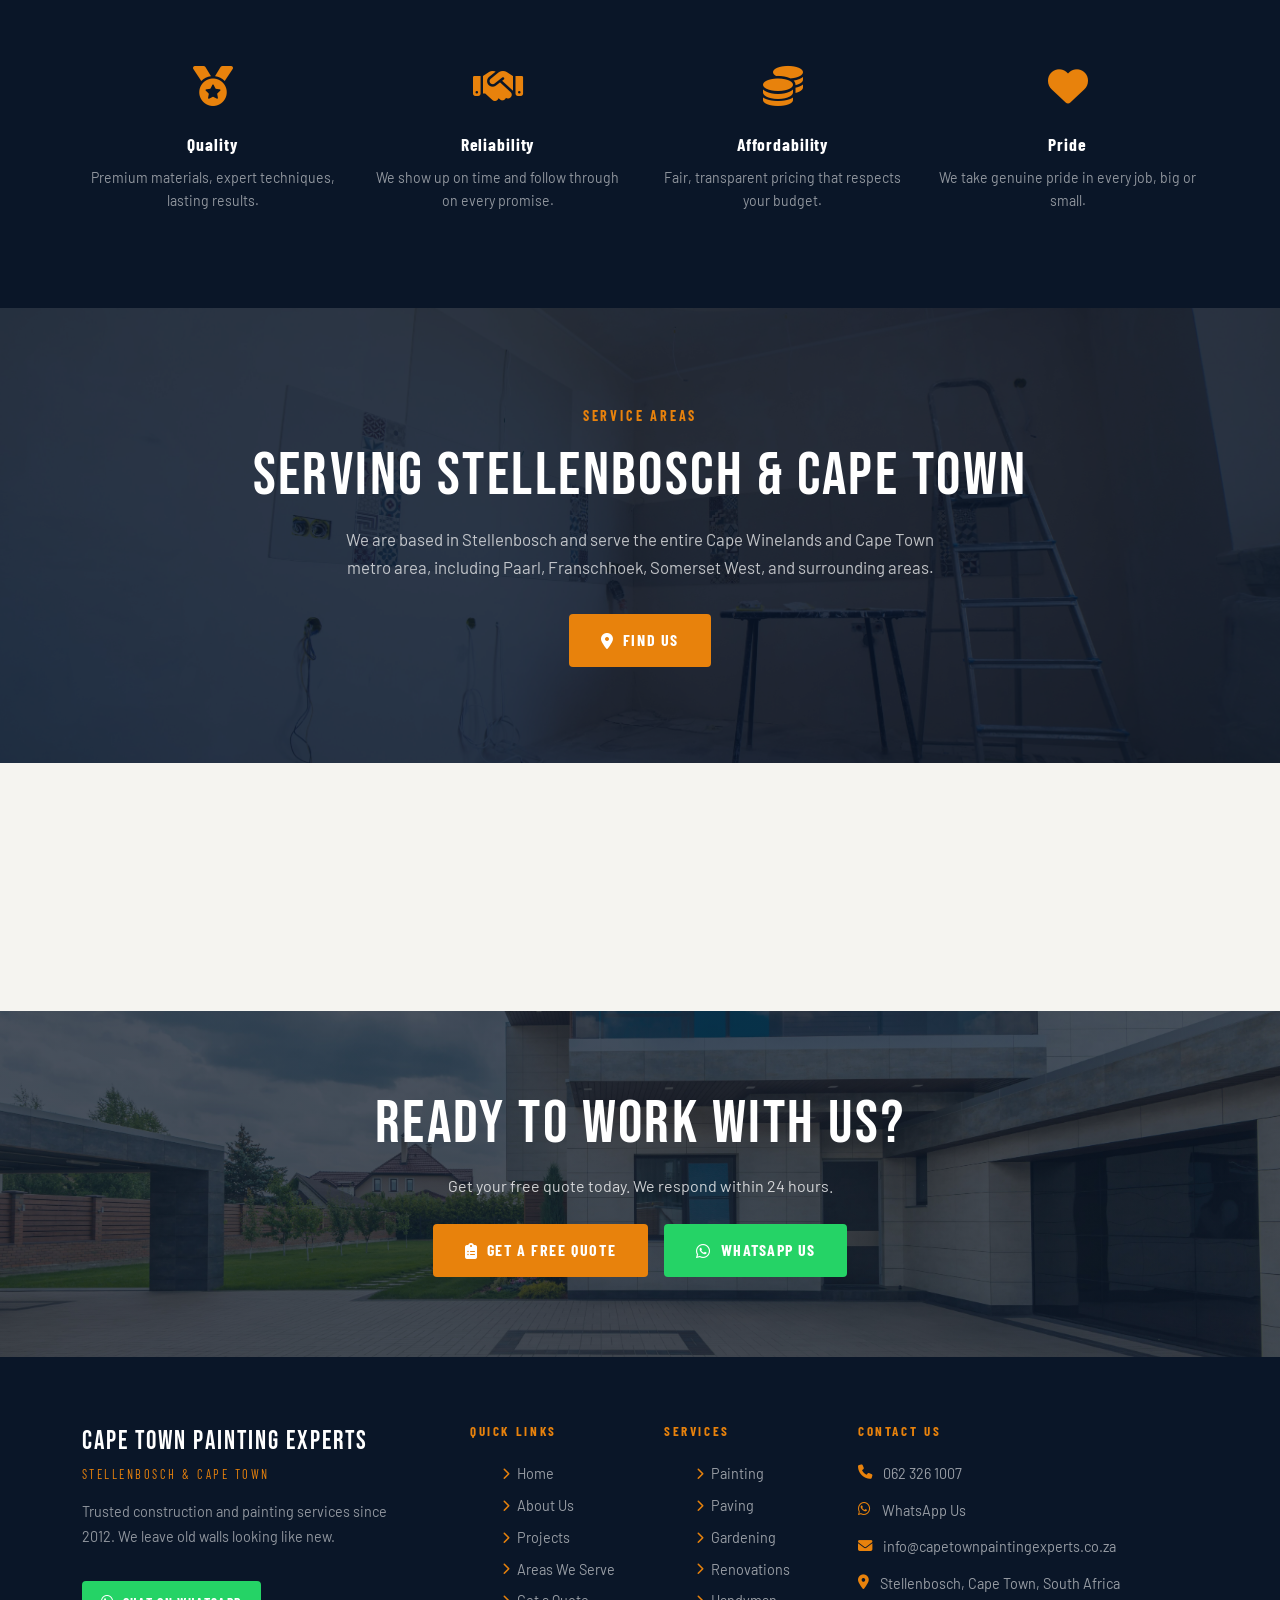
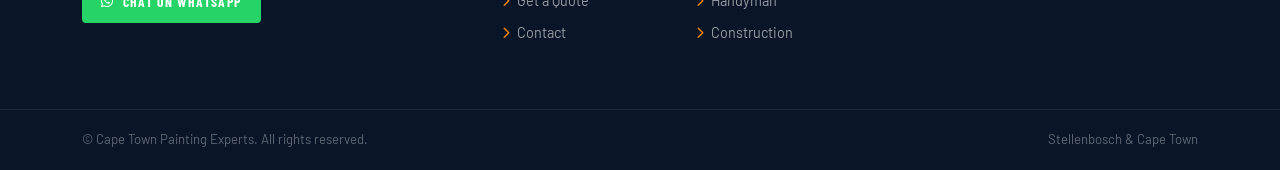
<file: about.html>
<!DOCTYPE html>
<html lang="en">

<head>
  <!-- Google tag (gtag.js) -->
  <script async src="https://www.googletagmanager.com/gtag/js?id=AW-18123515810"></script>
  <script>
    window.dataLayer = window.dataLayer || [];
    function gtag(){dataLayer.push(arguments);}
    gtag('js', new Date());
    gtag('config', 'AW-18123515810');
  </script>
  <meta charset="UTF-8">
  <meta name="viewport" content="width=device-width, initial-scale=1.0">
  <title>About Us | Cape Town Painting Experts</title>
  <link rel="stylesheet" href="https://cdn.jsdelivr.net/npm/bootstrap@5.3.3/dist/css/bootstrap.min.css">
  <link rel="stylesheet" href="https://cdnjs.cloudflare.com/ajax/libs/font-awesome/6.5.0/css/all.min.css">
  <link rel="stylesheet" href="style.css">
  <meta property="og:title" content="About Us | Cape Town Painting Experts">
  <meta property="og:description" content="Learn more about Cape Town Painting Experts — your trusted partner for professional painting, paving, renovations, and construction services in Stellenbosch and Cape Town, South Africa.">
  <meta property="og:image" content="https://www.paintingexpertscapetown.co.za/cp-logo.png">
  <meta property="og:url" content="https://www.paintingexpertscapetown.co.za/about.html">
</head>

<body>
  <a href="https://wa.me/27623261007" target="_blank" class="float-wa" aria-label="Chat on WhatsApp"><i class="fab fa-whatsapp"></i></a>
  <a href="tel:+27623261007" class="float-call" aria-label="Call us"><i class="fas fa-phone"></i></a>

  <!-- NAVBAR -->
  <nav class="navbar navbar-expand-lg sticky-top" id="mainNav">
    <div class="container">
      <a class="navbar-brand" href="index.html">
        <img src="cp-logo.png" alt="Cape Town Painting Experts Logo" style="width:200px;">
      </a>
      <button class="navbar-toggler" type="button" data-bs-toggle="collapse" data-bs-target="#navMenu"><span
          class="navbar-toggler-icon"></span></button>
      <div class="collapse navbar-collapse" id="navMenu">
        <ul class="navbar-nav ms-auto align-items-lg-center">
          <li class="nav-item"><a class="nav-link-cte nav-link" href="index.html">Home</a></li>
          <li class="nav-item"><a class="nav-link-cte nav-link" href="about.html">About</a></li>
          <li class="nav-item dropdown">
            <a class="nav-link-cte nav-link dropdown-toggle" href="#" data-bs-toggle="dropdown">Services</a>
            <ul class="dropdown-menu dropdown-menu-cte">
              <li><a class="dropdown-item-cte" href="painting.html"><i class="fas fa-paint-roller"></i> Painting</a>
              </li>
              <li><a class="dropdown-item-cte" href="paving.html"><i class="fas fa-road"></i> Paving</a></li>
              <li><a class="dropdown-item-cte" href="construction.html"><i class="fas fa-hard-hat"></i> Construction</a>
              </li>
              <li><a class="dropdown-item-cte" href="renovations.html"><i class="fas fa-home"></i> Renovations</a></li>
              <li><a class="dropdown-item-cte" href="handyman.html"><i class="fas fa-tools"></i> Handyman</a></li>
              <li><a class="dropdown-item-cte" href="gardening.html"><i class="fas fa-leaf"></i> Gardening</a></li>
            </ul>
          </li>
          <li class="nav-item"><a class="nav-link-cte nav-link" href="projects.html">Projects</a></li>
          <li class="nav-item"><a class="nav-link-cte nav-link" href="areas-we-cover.html">Areas We Serve</a></li>
          <li class="nav-item"><a class="nav-link-cte nav-link" href="contact.html">Contact</a></li>
          <li class="nav-item"><a class="nav-link nav-cta-btn" href="quote.html">Get a Quote</a></li>
        </ul>
      </div>
    </div>
  </nav>

  <!-- PAGE HERO -->
  <div class="page-hero">
    <div class="page-hero-img" style="background-image:url('images/cp-hero-paving.jpg');"></div>
    <div class="page-hero-overlay"></div>
    <div class="container page-hero-content">
      <div class="hero-breadcrumb"><a href="index.html">Home</a><span>/</span><span>About Us</span></div>
      <h1>About Cape Town<br>Painting Experts</h1>
      <p>Trusted by hundreds of homeowners and businesses across Stellenbosch and Cape Town since 2012.</p>
    </div>
  </div>

  <!-- INTRO -->
  <section class="section-pad">
    <div class="container">
      <div class="row align-items-center g-5">
        <div class="col-lg-6 fade-up">
          <div class="section-label">Our Story</div>
          <h2 class="section-title mb-3">Built on Experience,<br>Driven by Excellence</h2>
          <div class="divider-orange"></div>
          <p class="mb-3">Cape Town Painting Experts was founded with a simple mission: to deliver professional,
            reliable, and affordable property services to the people of Stellenbosch and Cape Town. </p>
          <p class="mb-3">Over the past 12+ years, we've completed more than 450 projects from a simple repaint to
            full home renovations. Every job is handled with the same level of care and commitment to quality,
            regardless of size.</p>
          <p class="mb-4">We are proud of our reputation. Our clients return to us because they trust us and that
            trust is something we work hard to earn and keep.</p>
        </div>
        <div class="col-lg-6 fade-up">
          <div style="position:relative;">
            <img src="images/cp-hero-painting.jpg" alt="Our team at work"
              style="border-radius:4px;width:100%;object-fit:cover;height:420px;">
            <div
              style="position:absolute;bottom:-1.5rem;right:-1rem;background:var(--orange);color:var(--white);padding:1.5rem 2rem;border-radius:4px;text-align:center;">
              <div style="font-family:var(--font-display);font-size:2.5rem;line-height:1;">12+</div>
              <div style="font-family:var(--font-cond);font-size:.78rem;letter-spacing:.18em;text-transform:uppercase;">
                Years Experience</div>
            </div>
          </div>
        </div>
      </div>
    </div>
  </section>

  <!-- MISSION -->
  <section class="section-pad bg-navy">
    <div class="container text-center">
      <div class="section-label mb-3">Our Mission</div>
      <h2 class="display-title text-white mb-4" style="font-size:clamp(2.5rem,6vw,5rem);">"We Leave Old Walls<br>Looking
        Like New"</h2>
      <div class="divider-orange centered"></div>
      <p style="color:rgba(255,255,255,.7);max-width:680px;margin:0 auto 2.5rem;font-size:1.1rem;">Our mission is to
        transform properties through quality workmanship, honest service, and genuine pride in everything we do. We
        treat every client's home like our own.</p>
      <div class="row g-4 mt-2">
        <div class="col-md-3 fade-up">
          <div style="color:var(--orange);font-size:2.5rem;margin-bottom:.8rem;"><i class="fas fa-medal"></i></div>
          <div
            style="font-family:var(--font-cond);font-weight:700;color:var(--white);font-size:1.1rem;letter-spacing:.05em;">
            Quality</div>
          <p style="color:rgba(255,255,255,.55);font-size:.88rem;margin-top:.4rem;">Premium materials, expert
            techniques, lasting results.</p>
        </div>
        <div class="col-md-3 fade-up fade-up-delay-1">
          <div style="color:var(--orange);font-size:2.5rem;margin-bottom:.8rem;"><i class="fas fa-handshake"></i></div>
          <div
            style="font-family:var(--font-cond);font-weight:700;color:var(--white);font-size:1.1rem;letter-spacing:.05em;">
            Reliability</div>
          <p style="color:rgba(255,255,255,.55);font-size:.88rem;margin-top:.4rem;">We show up on time and follow
            through on every promise.</p>
        </div>
        <div class="col-md-3 fade-up fade-up-delay-2">
          <div style="color:var(--orange);font-size:2.5rem;margin-bottom:.8rem;"><i class="fas fa-coins"></i></div>
          <div
            style="font-family:var(--font-cond);font-weight:700;color:var(--white);font-size:1.1rem;letter-spacing:.05em;">
            Affordability</div>
          <p style="color:rgba(255,255,255,.55);font-size:.88rem;margin-top:.4rem;">Fair, transparent pricing that
            respects your budget.</p>
        </div>
        <div class="col-md-3 fade-up fade-up-delay-3">
          <div style="color:var(--orange);font-size:2.5rem;margin-bottom:.8rem;"><i class="fas fa-heart"></i></div>
          <div
            style="font-family:var(--font-cond);font-weight:700;color:var(--white);font-size:1.1rem;letter-spacing:.05em;">
            Pride</div>
          <p style="color:rgba(255,255,255,.55);font-size:.88rem;margin-top:.4rem;">We take genuine pride in every job,
            big or small.</p>
        </div>
      </div>
    </div>
  </section>

  <!-- WORK IMAGE BACKGROUND SECTION -->
  <div style="position:relative;padding:6rem 0;overflow:hidden;">
    <div
      style="position:absolute;inset:0;background:url('images/scraping.jpg') center/cover;">
    </div>
    <div style="position:absolute;inset:0;background:rgba(10,22,40,.85);"></div>
    <div class="container text-center" style="position:relative;z-index:2;">
      <div class="section-label mb-3">Service Areas</div>
      <h2 class="display-title text-white mb-3" style="font-size:clamp(2rem,5vw,3.8rem);">Serving Stellenbosch &amp;
        Cape Town</h2>
      <p style="color:rgba(255,255,255,.72);max-width:600px;margin:0 auto 2rem;font-size:1.05rem;">We are based in
        Stellenbosch and serve the entire Cape Winelands and Cape Town metro area, including Paarl, Franschhoek,
        Somerset West, and surrounding areas.</p>
      <a href="contact.html" class="btn-primary-cte"><i class="fas fa-map-marker-alt"></i> Find Us</a>
    </div>
  </div>

  <!-- STATS -->
  <section class="section-pad bg-off-white">
    <div class="container">
      <div class="row g-4 text-center">
        <div class="col-6 col-md-3 fade-up">
          <div class="stat-num count-up" data-target="450" data-suffix="+" style="color:var(--orange);">450+</div>
          <div class="stat-label" style="color:var(--grey-dark);">Projects Completed</div>
        </div>
        <div class="col-6 col-md-3 fade-up fade-up-delay-1">
          <div class="stat-num count-up" data-target="12" data-suffix="+" style="color:var(--orange);">12+</div>
          <div class="stat-label" style="color:var(--grey-dark);">Years Experience</div>
        </div>
        <div class="col-6 col-md-3 fade-up fade-up-delay-2">
          <div class="stat-num count-up" data-target="98" data-suffix="%" style="color:var(--orange);">98%</div>
          <div class="stat-label" style="color:var(--grey-dark);">Client Satisfaction</div>
        </div>
        <div class="col-6 col-md-3 fade-up fade-up-delay-3">
          <div class="stat-num count-up" data-target="5" data-suffix="" style="color:var(--orange);">5</div>
          <div class="stat-label" style="color:var(--grey-dark);">Star Rating</div>
        </div>
      </div>
    </div>
  </section>

  <!-- CTA -->
  <div class="cta-banner">
    <div class="cta-banner-bg"
      style="background-image:url('images/cp-hero-paving.jpg');"></div>
    <div class="cta-banner-overlay"></div>
    <div class="container content text-center">
      <h2 class="display-title text-white mb-3" style="font-size:clamp(2rem,5vw,3.8rem);">Ready to Work with Us?</h2>
      <p class="text-white mb-4" style="opacity:.78;">Get your free quote today. We respond within 24
        hours.</p>
      <div class="d-flex flex-wrap justify-content-center gap-3">
        <a href="quote.html" class="btn-primary-cte"><i class="fas fa-clipboard-list"></i> Get a Free Quote</a>
        <a href="https://wa.me/27623261007" target="_blank" class="btn-wa"><i class="fab fa-whatsapp"></i> WhatsApp
          Us</a>
      </div>
    </div>
  </div>

  <!-- FOOTER -->
  <footer>
    <div class="container">
      <div class="row g-5">
        <div class="col-lg-4">
          <div class="footer-brand">Cape Town Painting Experts</div>
          <div class="footer-tagline">Stellenbosch &amp; Cape Town</div>
          <p class="footer-desc">Trusted construction and painting services since 2012. We leave old walls looking like
            new.</p><a href="https://wa.me/27623261007" target="_blank" class="footer-wa-btn"><i
              class="fab fa-whatsapp"></i> Chat on WhatsApp</a>
        </div>
        <div class="col-sm-6 col-lg-2">
          <div class="footer-heading">Quick Links</div>
          <ul class="footer-links">
            <li><a href="index.html"><i class="fas fa-chevron-right"></i> Home</a></li>
            <li><a href="about.html"><i class="fas fa-chevron-right"></i> About Us</a></li>
            <li><a href="projects.html"><i class="fas fa-chevron-right"></i> Projects</a></li>
            <li><a href="areas-we-cover.html"><i class="fas fa-chevron-right"></i> Areas We Serve</a></li>
            <li><a href="quote.html"><i class="fas fa-chevron-right"></i> Get a Quote</a></li>
            <li><a href="contact.html"><i class="fas fa-chevron-right"></i> Contact</a></li>
          </ul>
        </div>
        <div class="col-sm-6 col-lg-2">
          <div class="footer-heading">Services</div>
          <ul class="footer-links">
            <li><a href="painting.html"><i class="fas fa-chevron-right"></i> Painting</a></li>
            <li><a href="paving.html"><i class="fas fa-chevron-right"></i> Paving</a></li>
            <li><a href="gardening.html"><i class="fas fa-chevron-right"></i> Gardening</a></li>
            <li><a href="renovations.html"><i class="fas fa-chevron-right"></i> Renovations</a></li>
            <li><a href="handyman.html"><i class="fas fa-chevron-right"></i> Handyman</a></li>
            <li><a href="construction.html"><i class="fas fa-chevron-right"></i> Construction</a></li>
          </ul>
        </div>
        <div class="col-lg-4">
          <div class="footer-heading">Contact Us</div>
          <div class="footer-contact-item"><i class="fas fa-phone"></i>
            <div><a href="tel:0623261007">062 326 1007</a></div>
          </div>
          <div class="footer-contact-item"><i class="fab fa-whatsapp"></i>
            <div><a href="https://wa.me/27623261007" target="_blank">WhatsApp Us</a></div>
          </div>
          <div class="footer-contact-item"><i class="fas fa-envelope"></i>
            <div><a href="mailto:info@capetownpaintingexperts.co.za">info@capetownpaintingexperts.co.za</a></div>
          </div>
          <div class="footer-contact-item"><i class="fas fa-map-marker-alt"></i>
            <div>Stellenbosch, Cape Town, South Africa</div>
          </div>
        </div>
      </div>
    </div>
    <div class="footer-bottom">
      <div class="container d-flex flex-wrap justify-content-between align-items-center gap-2"><span>&copy;  Cape
          Town Painting Experts. All rights reserved.</span><span>Stellenbosch &amp; Cape Town</span></div>
    </div>
  </footer>
  <script src="https://cdn.jsdelivr.net/npm/bootstrap@5.3.3/dist/js/bootstrap.bundle.min.js"></script>
  <script src="app.js"></script>
</body>

</html>
</file>
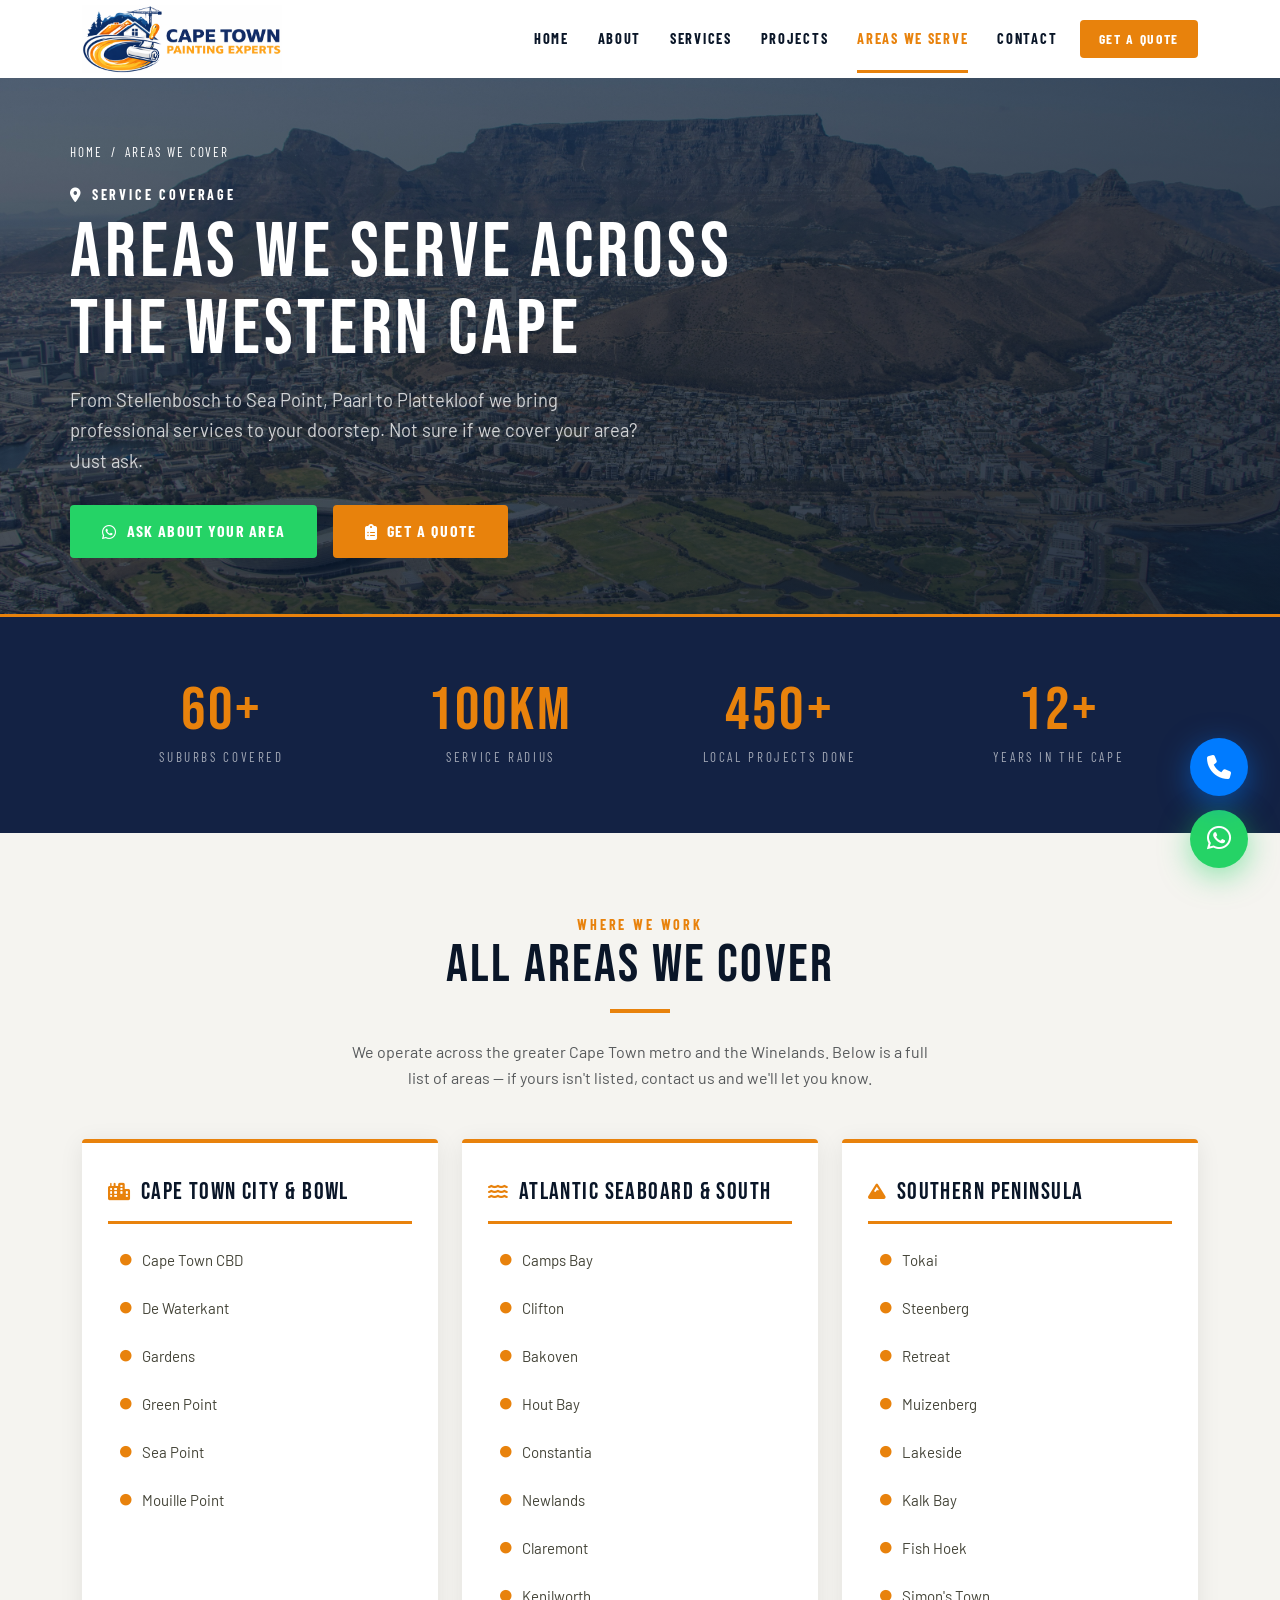
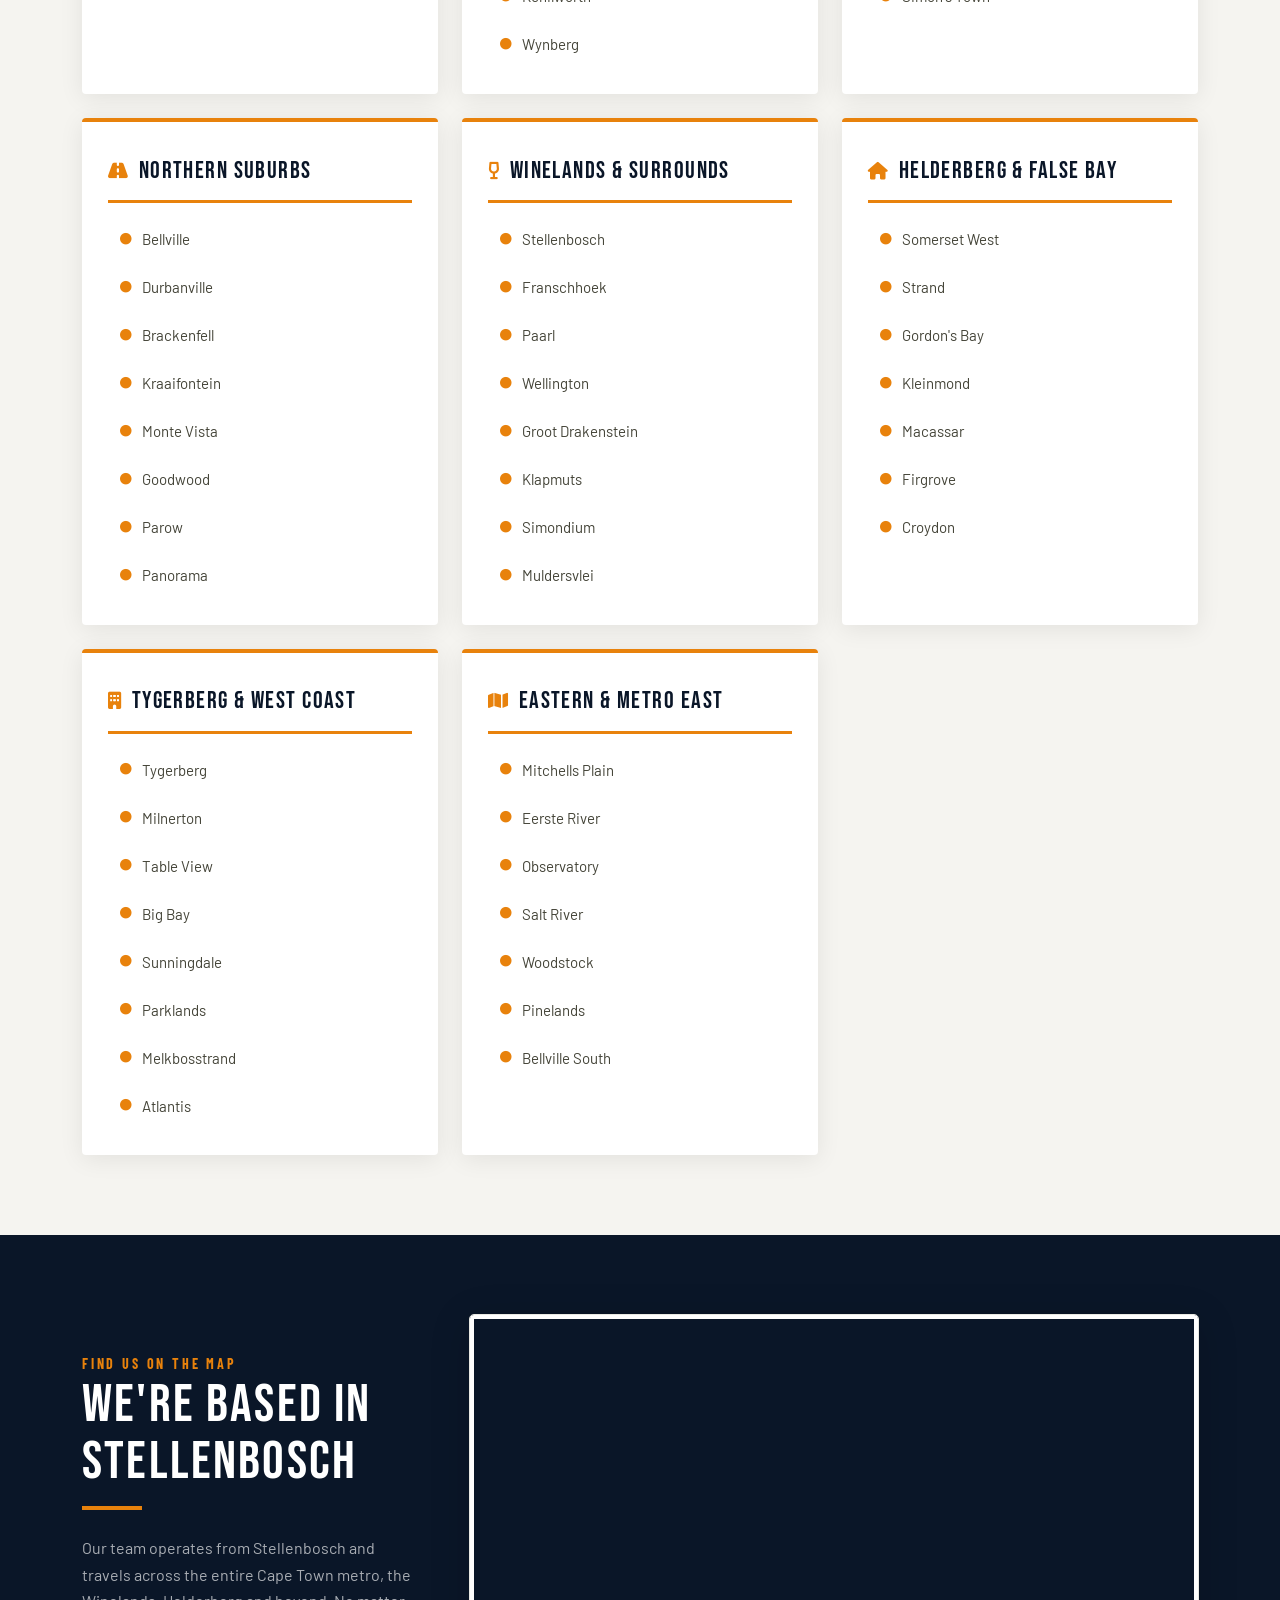
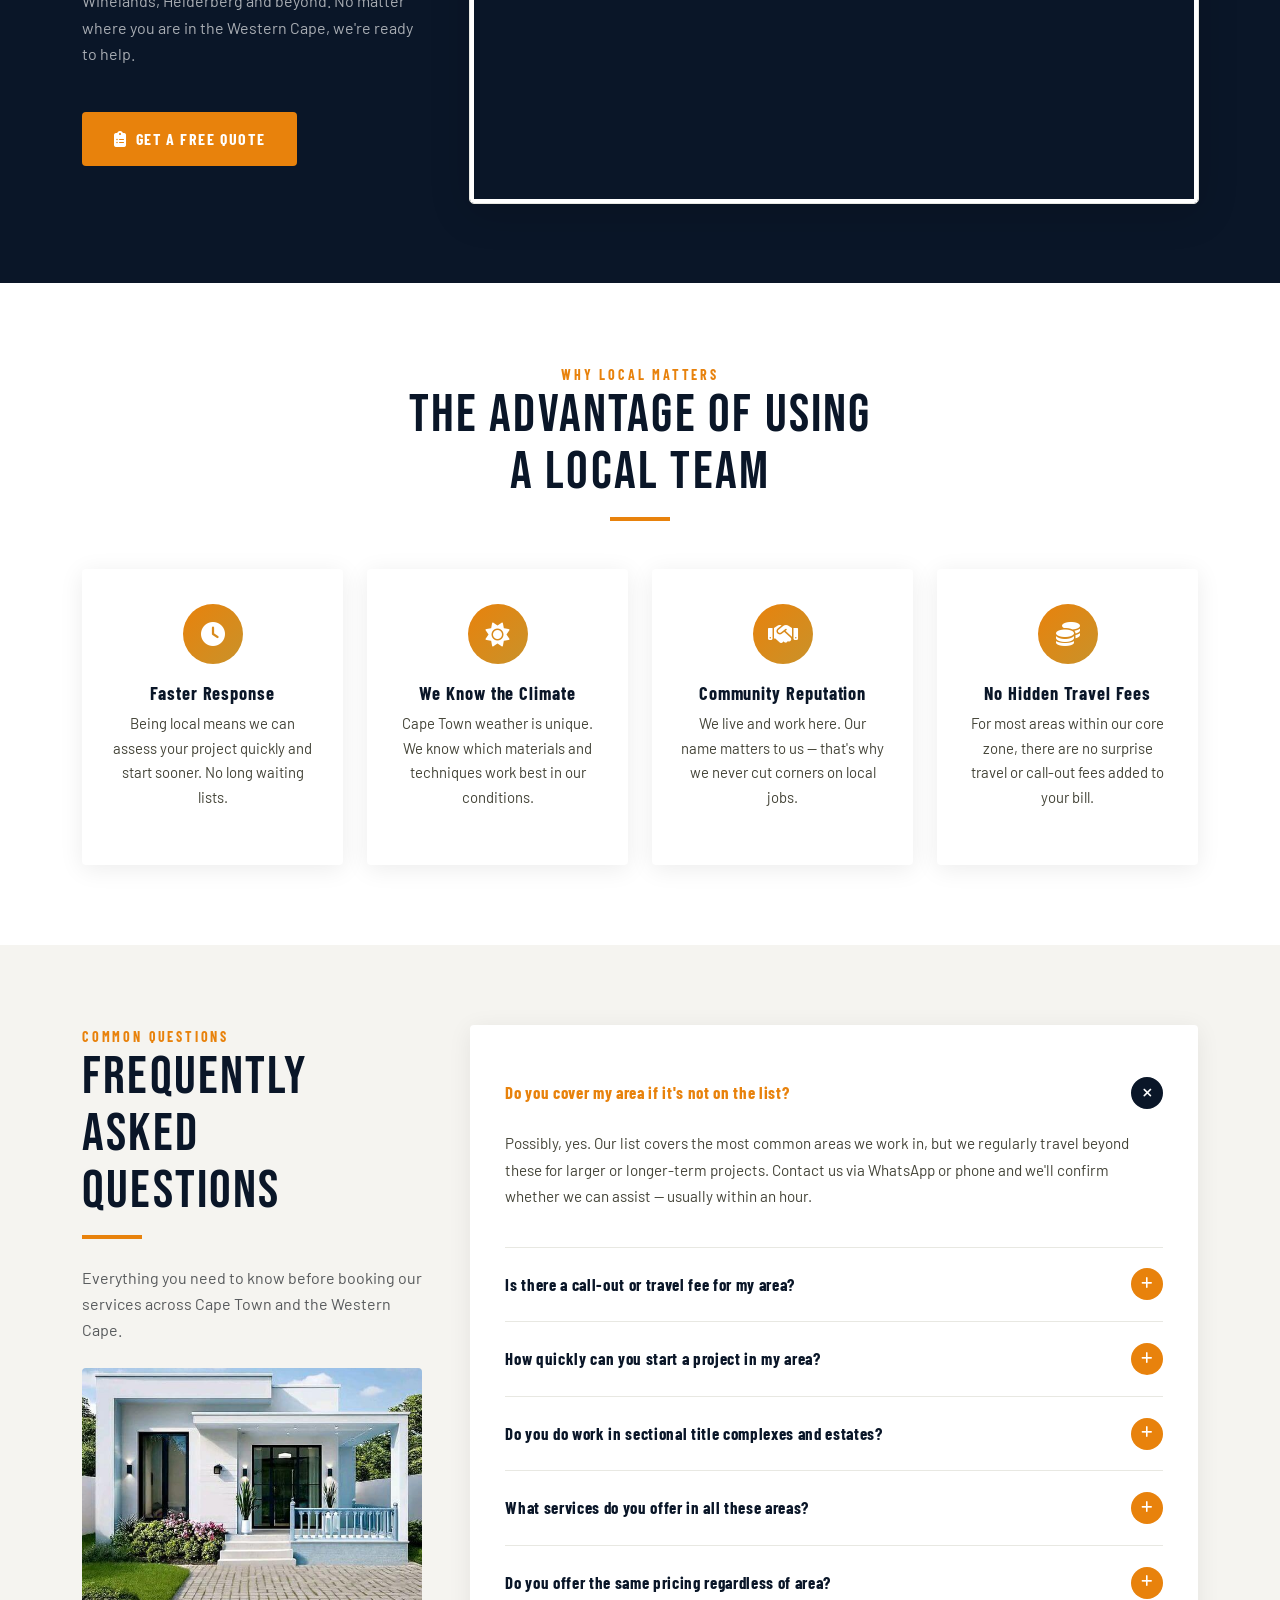
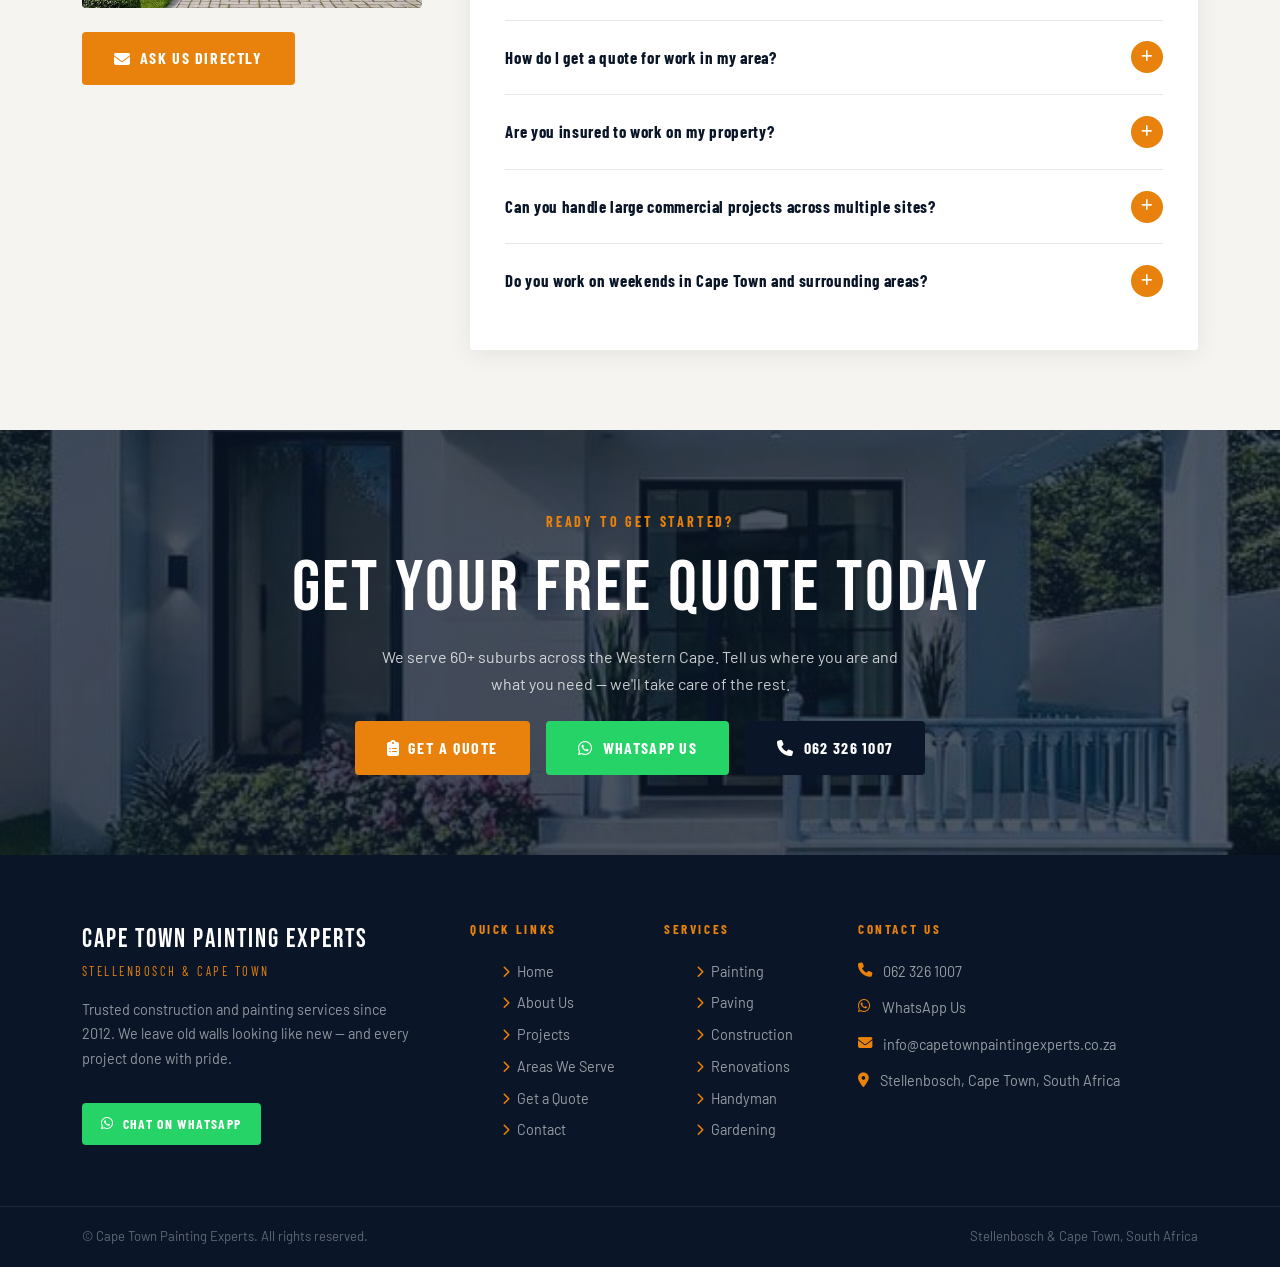
<file: areas-we-cover.html>
<!DOCTYPE html>
<html lang="en">
<head>
  <!-- Google tag (gtag.js) -->
  <script async src="https://www.googletagmanager.com/gtag/js?id=AW-18123515810"></script>
  <script>
    window.dataLayer = window.dataLayer || [];
    function gtag(){dataLayer.push(arguments);}
    gtag('js', new Date());
    gtag('config', 'AW-18123515810');
  </script>
<meta charset="UTF-8">
<meta name="viewport" content="width=device-width, initial-scale=1.0">
<title>Areas We Cover | Cape Town Painting Experts</title>
<meta name="description" content="Cape Town Painting Experts serve Stellenbosch, Cape Town, Paarl, Franschhoek, Somerset West, Brackenfell and all major suburbs. Find out if we cover your area.">
<link rel="stylesheet" href="https://cdn.jsdelivr.net/npm/bootstrap@5.3.3/dist/css/bootstrap.min.css">
<link rel="stylesheet" href="https://cdnjs.cloudflare.com/ajax/libs/font-awesome/6.5.0/css/all.min.css">
<link rel="stylesheet" href="style.css">
<meta property="og:title" content="Areas We Cover | Cape Town Painting Experts">
<meta property="og:description" content="Cape Town Painting Experts serve Stellenbosch, Cape Town, Paarl, Franschhoek, Somerset West, Brackenfell and all major suburbs. Find out if we cover your area.">
<meta property="og:image" content="https://www.paintingexpertscapetown.co.za/cp-logo.png">
<meta property="og:url" content="https://www.paintingexpertscapetown.co.za/areas-we-cover.html">
</head>
<body>

  <a href="https://wa.me/27623261007" target="_blank" class="float-wa" aria-label="Chat on WhatsApp"><i class="fab fa-whatsapp"></i></a>
  <a href="tel:+27623261007" class="float-call" aria-label="Call us"><i class="fas fa-phone"></i></a>

<!-- ═══ NAVBAR ═══ -->
<nav class="navbar navbar-expand-lg sticky-top" id="mainNav">
  <div class="container">
    <a class="navbar-brand" href="index.html">
      <img src="cp-logo.png" alt="Cape Town Painting Experts Logo" style="width:200px;">
    </a>
    <button class="navbar-toggler" type="button" data-bs-toggle="collapse" data-bs-target="#navMenu">
      <span class="navbar-toggler-icon"></span>
    </button>
    <div class="collapse navbar-collapse" id="navMenu">
      <ul class="navbar-nav ms-auto align-items-lg-center">
        <li class="nav-item"><a class="nav-link-cte nav-link" href="index.html">Home</a></li>
        <li class="nav-item"><a class="nav-link-cte nav-link" href="about.html">About</a></li>
        <li class="nav-item dropdown">
          <a class="nav-link-cte nav-link dropdown-toggle" href="#" data-bs-toggle="dropdown">Services</a>
          <ul class="dropdown-menu dropdown-menu-cte">
            <li><a class="dropdown-item-cte" href="painting.html"><i class="fas fa-paint-roller"></i> Painting</a></li>
            <li><a class="dropdown-item-cte" href="paving.html"><i class="fas fa-road"></i> Paving</a></li>
            <li><a class="dropdown-item-cte" href="gardening.html"><i class="fas fa-leaf"></i> Gardening</a></li>
            <li><a class="dropdown-item-cte" href="renovations.html"><i class="fas fa-home"></i> Renovations</a></li>
            <li><a class="dropdown-item-cte" href="handyman.html"><i class="fas fa-tools"></i> Handyman</a></li>
            <li><a class="dropdown-item-cte" href="construction.html"><i class="fas fa-hard-hat"></i> Construction</a></li>
          </ul>
        </li>
        <li class="nav-item"><a class="nav-link-cte nav-link" href="projects.html">Projects</a></li>
        <li class="nav-item"><a class="nav-link-cte nav-link" href="areas-we-cover.html">Areas We Serve</a></li>
        <li class="nav-item"><a class="nav-link-cte nav-link" href="contact.html">Contact</a></li>
        <li class="nav-item"><a class="nav-link nav-cta-btn" href="quote.html">Get a Quote</a></li>
      </ul>
    </div>
  </div>
</nav>

<!-- ═══ HERO ═══ -->
<div class="page-hero" style="min-height:520px;">
  <div class="page-hero-img" style="background-image:url('images/cape-town.jpg');"></div>
  <div class="page-hero-overlay"></div>
  <div class="container page-hero-content">
    <div class="hero-breadcrumb">
      <a href="index.html">Home</a><span>/</span><span>Areas We Cover</span>
    </div>
    <div class="section-label" style="color: white;"><i class="fas fa-map-marker-alt me-2"></i>Service Coverage</div>
    <h1>Areas We Serve Across<br>the Western Cape</h1>
    <p>From Stellenbosch to Sea Point, Paarl to Plattekloof we bring professional services to your doorstep. Not sure if we cover your area? Just ask.</p>
    <div class="d-flex flex-wrap gap-3">
      <a href="https://wa.me/27623261007" target="_blank" class="btn-wa"><i class="fab fa-whatsapp"></i> Ask About Your Area</a>
      <a href="quote.html" class="btn-primary-cte"><i class="fas fa-clipboard-list"></i> Get a  Quote</a>
    </div>
  </div>
</div>

<!-- ═══ COVERAGE STATS ═══ -->
<div style="background:var(--navy-mid);padding:2.5rem 0;border-top:3px solid var(--orange);">
  <div class="container">
    <div class="row g-0 text-center">
      <div class="col-6 col-md-3">
        <div class="stat-box">
          <div class="stat-num count-up" data-target="60" data-suffix="+">60+</div>
          <div class="stat-label">Suburbs Covered</div>
        </div>
      </div>
      <div class="col-6 col-md-3">
        <div class="stat-box">
          <div class="stat-num count-up" data-target="100" data-suffix="km">100km</div>
          <div class="stat-label">Service Radius</div>
        </div>
      </div>
      <div class="col-6 col-md-3">
        <div class="stat-box">
          <div class="stat-num count-up" data-target="450" data-suffix="+">450+</div>
          <div class="stat-label">Local Projects Done</div>
        </div>
      </div>
      <div class="col-6 col-md-3">
        <div class="stat-box">
          <div class="stat-num count-up" data-target="12" data-suffix="+">12+</div>
          <div class="stat-label">Years in the Cape</div>
        </div>
      </div>
    </div>
  </div>
</div>

<!-- ═══ AREAS GRID ═══ -->
<section class="section-pad bg-off-white">
  <div class="container">
    <div class="text-center mb-5 fade-up">
      <div class="section-label">Where We Work</div>
      <h2 class="section-title">All Areas We Cover</h2>
      <div class="divider-orange centered"></div>
      <p class="text-muted" style="max-width:580px;margin:0 auto;">We operate across the greater Cape Town metro and the Winelands. Below is a full list of areas — if yours isn't listed, contact us and we'll let you know.</p>
    </div>

    <div class="row g-4">

      <!-- Cape Town City & Bowl -->
      <div class="col-md-6 col-lg-4 fade-up">
        <div class="area-card">
          <div class="area-region-title"><i class="fas fa-city"></i> Cape Town City &amp; Bowl</div>
          <ul class="suburb-list">
            <li><i class="fas fa-circle"></i> Cape Town CBD</li>
            <li><i class="fas fa-circle"></i> De Waterkant</li>
            <li><i class="fas fa-circle"></i> Gardens</li>
            <li><i class="fas fa-circle"></i> Green Point</li>
            <li><i class="fas fa-circle"></i> Sea Point</li>
            <li><i class="fas fa-circle"></i> Mouille Point</li>
          </ul>
        </div>
      </div>

      <!-- Atlantic Seaboard & Southern Suburbs -->
      <div class="col-md-6 col-lg-4 fade-up fade-up-delay-1">
        <div class="area-card">
          <div class="area-region-title"><i class="fas fa-water"></i> Atlantic Seaboard &amp; South</div>
          <ul class="suburb-list">
            <li><i class="fas fa-circle"></i> Camps Bay</li>
            <li><i class="fas fa-circle"></i> Clifton</li>
            <li><i class="fas fa-circle"></i> Bakoven</li>
            <li><i class="fas fa-circle"></i> Hout Bay</li>
            <li><i class="fas fa-circle"></i> Constantia</li>
            <li><i class="fas fa-circle"></i> Newlands</li>
            <li><i class="fas fa-circle"></i> Claremont</li>
            <li><i class="fas fa-circle"></i> Kenilworth</li>
            <li><i class="fas fa-circle"></i> Wynberg</li>
          </ul>
        </div>
      </div>

      <!-- Southern Peninsula -->
      <div class="col-md-6 col-lg-4 fade-up fade-up-delay-2">
        <div class="area-card">
          <div class="area-region-title"><i class="fas fa-mountain"></i> Southern Peninsula</div>
          <ul class="suburb-list">
            <li><i class="fas fa-circle"></i> Tokai</li>
            <li><i class="fas fa-circle"></i> Steenberg</li>
            <li><i class="fas fa-circle"></i> Retreat</li>
            <li><i class="fas fa-circle"></i> Muizenberg</li>
            <li><i class="fas fa-circle"></i> Lakeside</li>
            <li><i class="fas fa-circle"></i> Kalk Bay</li>
            <li><i class="fas fa-circle"></i> Fish Hoek</li>
            <li><i class="fas fa-circle"></i> Simon's Town</li>
          </ul>
        </div>
      </div>

      <!-- Northern Suburbs -->
      <div class="col-md-6 col-lg-4 fade-up">
        <div class="area-card">
          <div class="area-region-title"><i class="fas fa-road"></i> Northern Suburbs</div>
          <ul class="suburb-list">
            <li><i class="fas fa-circle"></i> Bellville</li>
            <li><i class="fas fa-circle"></i> Durbanville</li>
            <li><i class="fas fa-circle"></i> Brackenfell</li>
            <li><i class="fas fa-circle"></i> Kraaifontein</li>
            <li><i class="fas fa-circle"></i> Monte Vista</li>
            <li><i class="fas fa-circle"></i> Goodwood</li>
            <li><i class="fas fa-circle"></i> Parow</li>
            <li><i class="fas fa-circle"></i> Panorama</li>
          </ul>
        </div>
      </div>

      <!-- Winelands -->
      <div class="col-md-6 col-lg-4 fade-up fade-up-delay-1">
        <div class="area-card">
          <div class="area-region-title"><i class="fas fa-wine-glass-alt"></i> Winelands &amp; Surrounds</div>
          <ul class="suburb-list">
            <li><i class="fas fa-circle"></i> Stellenbosch</li>
            <li><i class="fas fa-circle"></i> Franschhoek</li>
            <li><i class="fas fa-circle"></i> Paarl</li>
            <li><i class="fas fa-circle"></i> Wellington</li>
            <li><i class="fas fa-circle"></i> Groot Drakenstein</li>
            <li><i class="fas fa-circle"></i> Klapmuts</li>
            <li><i class="fas fa-circle"></i> Simondium</li>
            <li><i class="fas fa-circle"></i> Muldersvlei</li>
          </ul>
        </div>
      </div>

      <!-- Helderberg & False Bay -->
      <div class="col-md-6 col-lg-4 fade-up fade-up-delay-2">
        <div class="area-card">
          <div class="area-region-title"><i class="fas fa-home"></i> Helderberg &amp; False Bay</div>
          <ul class="suburb-list">
            <li><i class="fas fa-circle"></i> Somerset West</li>
            <li><i class="fas fa-circle"></i> Strand</li>
            <li><i class="fas fa-circle"></i> Gordon's Bay</li>
            <li><i class="fas fa-circle"></i> Kleinmond</li>
            <li><i class="fas fa-circle"></i> Macassar</li>
            <li><i class="fas fa-circle"></i> Firgrove</li>
            <li><i class="fas fa-circle"></i> Croydon</li>
          </ul>
        </div>
      </div>

      <!-- Tygerberg & Metro South -->
      <div class="col-md-6 col-lg-4 fade-up">
        <div class="area-card">
          <div class="area-region-title"><i class="fas fa-building"></i> Tygerberg &amp; West Coast</div>
          <ul class="suburb-list">
            <li><i class="fas fa-circle"></i> Tygerberg</li>
            <li><i class="fas fa-circle"></i> Milnerton</li>
            <li><i class="fas fa-circle"></i> Table View</li>
            <li><i class="fas fa-circle"></i> Big Bay</li>
            <li><i class="fas fa-circle"></i> Sunningdale</li>
            <li><i class="fas fa-circle"></i> Parklands</li>
            <li><i class="fas fa-circle"></i> Melkbosstrand</li>
            <li><i class="fas fa-circle"></i> Atlantis</li>
          </ul>
        </div>
      </div>

      <!-- Eastern Suburbs -->
      <div class="col-md-6 col-lg-4 fade-up fade-up-delay-1">
        <div class="area-card">
          <div class="area-region-title"><i class="fas fa-map"></i> Eastern &amp; Metro East</div>
          <ul class="suburb-list">
            <li><i class="fas fa-circle"></i> Mitchells Plain</li>
            <li><i class="fas fa-circle"></i> Eerste River</li>
            <li><i class="fas fa-circle"></i> Observatory</li>
            <li><i class="fas fa-circle"></i> Salt River</li>
            <li><i class="fas fa-circle"></i> Woodstock</li>
            <li><i class="fas fa-circle"></i> Pinelands</li>
            <li><i class="fas fa-circle"></i> Bellville South</li>
          </ul>
        </div>
      </div>
    </div>
  </div>
</section>

<!-- ═══ MAP SECTION ═══ -->
<section class="section-pad bg-navy">
  <div class="container">
    <div class="row align-items-center g-5">
      <div class="col-lg-4 fade-up">
        <div class="section-label">Find Us on the Map</div>
        <h2 class="section-title light mb-3">We're Based in<br>Stellenbosch</h2>
        <div class="divider-orange"></div>
        <p style="color:rgba(255,255,255,.65);margin-bottom:1.8rem;">Our team operates from Stellenbosch and travels across the entire Cape Town metro, the Winelands, Helderberg and beyond. No matter where you are in the Western Cape, we're ready to help.</p>
        <a href="quote.html" class="btn-primary-cte mt-3"><i class="fas fa-clipboard-list"></i> Get a Free Quote</a>
      </div>

      <div class="col-lg-8 fade-up">
        <div class="map-wrapper">
          <iframe
            src="https://www.google.com/maps/embed?pb=!1m18!1m12!1m3!1d847929.1293887867!2d18.12185!3d-33.92584!2m3!1f0!2f0!3f0!3m2!1i1024!2i768!4f13.1!3m3!1m2!1s0x1dcc500f8826bbe9%3A0x687fe1fc2828aa!2sCape%20Town%2C%20South%20Africa!5e0!3m2!1sen!2sza!4v1700000000000!5m2!1sen!2sza"
            allowfullscreen=""
            loading="lazy"
            referrerpolicy="no-referrer-when-downgrade"
            title="Cape Town service area map">
          </iframe>
        </div>
      </div>
    </div>
  </div>
</section>

<!-- ═══ WHY LOCAL ═══ -->
<section class="section-pad">
  <div class="container">
    <div class="text-center mb-5 fade-up">
      <div class="section-label">Why Local Matters</div>
      <h2 class="section-title">The Advantage of Using<br>a Local Team</h2>
      <div class="divider-orange centered"></div>
    </div>
    <div class="row g-4">
      <div class="col-md-6 col-lg-3 fade-up">
        <div class="service-card" style="text-align:center;">
          <div class="icon-wrap mx-auto"><i class="fas fa-clock"></i></div>
          <h4>Faster Response</h4>
          <p>Being local means we can assess your project quickly and start sooner. No long waiting lists.</p>
        </div>
      </div>
      <div class="col-md-6 col-lg-3 fade-up fade-up-delay-1">
        <div class="service-card" style="text-align:center;">
          <div class="icon-wrap mx-auto"><i class="fas fa-sun"></i></div>
          <h4>We Know the Climate</h4>
          <p>Cape Town weather is unique. We know which materials and techniques work best in our conditions.</p>
        </div>
      </div>
      <div class="col-md-6 col-lg-3 fade-up fade-up-delay-2">
        <div class="service-card" style="text-align:center;">
          <div class="icon-wrap mx-auto"><i class="fas fa-handshake"></i></div>
          <h4>Community Reputation</h4>
          <p>We live and work here. Our name matters to us — that's why we never cut corners on local jobs.</p>
        </div>
      </div>
      <div class="col-md-6 col-lg-3 fade-up fade-up-delay-3">
        <div class="service-card" style="text-align:center;">
          <div class="icon-wrap mx-auto"><i class="fas fa-coins"></i></div>
          <h4>No Hidden Travel Fees</h4>
          <p>For most areas within our core zone, there are no surprise travel or call-out fees added to your bill.</p>
        </div>
      </div>
    </div>
  </div>
</section>

<!-- ═══ FAQ SECTION ═══ -->
<section class="section-pad bg-off-white">
  <div class="container">
    <div class="row g-5 align-items-start">

      <div class="col-lg-4 fade-up">
        <div class="section-label">Common Questions</div>
        <h2 class="section-title mb-3">Frequently Asked<br>Questions</h2>
        <div class="divider-orange"></div>
        <p class="text-muted mb-4">Everything you need to know before booking our services across Cape Town and the Western Cape.</p>
        <img src="images/cp-hero-painting.jpg" alt="FAQ" style="border-radius:var(--radius);width:100%;height:240px;object-fit:cover;">
        <div class="mt-4">
          <a href="contact.html" class="btn-primary-cte"><i class="fas fa-envelope"></i> Ask Us Directly</a>
        </div>
      </div>

      <div class="col-lg-8 fade-up">
        <div style="background:var(--white);border-radius:var(--radius);padding:2rem 2.2rem;box-shadow:0 4px 24px rgba(0,0,0,.07);">

          <!-- FAQ 1 -->
          <div class="faq-item">
            <button class="faq-btn" data-bs-toggle="collapse" data-bs-target="#faq1" aria-expanded="true" aria-controls="faq1">
              Do you cover my area if it's not on the list?
              <span class="faq-icon"><i class="fas fa-plus"></i></span>
            </button>
            <div id="faq1" class="collapse show">
              <p class="faq-body">Possibly, yes. Our list covers the most common areas we work in, but we regularly travel beyond these for larger or longer-term projects. Contact us via WhatsApp or phone and we'll confirm whether we can assist — usually within an hour.</p>
            </div>
          </div>

          <!-- FAQ 2 -->
          <div class="faq-item">
            <button class="faq-btn collapsed" data-bs-toggle="collapse" data-bs-target="#faq2" aria-expanded="false" aria-controls="faq2">
              Is there a call-out or travel fee for my area?
              <span class="faq-icon"><i class="fas fa-plus"></i></span>
            </button>
            <div id="faq2" class="collapse">
              <p class="faq-body">For our core zone — Stellenbosch, Paarl, Franschhoek, Somerset West and most of greater Cape Town — there is no travel fee. For extended areas (Hermanus, Worcester, Langebaan etc.) a small travel fee may apply. This is always communicated clearly in your quote upfront — no surprises.</p>
            </div>
          </div>

          <!-- FAQ 3 -->
          <div class="faq-item">
            <button class="faq-btn collapsed" data-bs-toggle="collapse" data-bs-target="#faq3" aria-expanded="false" aria-controls="faq3">
              How quickly can you start a project in my area?
              <span class="faq-icon"><i class="fas fa-plus"></i></span>
            </button>
            <div id="faq3" class="collapse">
              <p class="faq-body">For most areas we can visit for a site assessment within 2–5 business days and typically begin work within 1–2 weeks of accepting a quote, depending on project size and current schedule. Urgent or emergency requests are accommodated where possible — just let us know your timeline when you contact us.</p>
            </div>
          </div>

          <!-- FAQ 4 -->
          <div class="faq-item">
            <button class="faq-btn collapsed" data-bs-toggle="collapse" data-bs-target="#faq4" aria-expanded="false" aria-controls="faq4">
              Do you do work in sectional title complexes and estates?
              <span class="faq-icon"><i class="fas fa-plus"></i></span>
            </button>
            <div id="faq4" class="collapse">
              <p class="faq-body">Yes, absolutely. We regularly work in sectional title complexes, security estates and gated communities across Cape Town and the Winelands. We're accustomed to working within estate rules and coordinating with body corporates and HOAs where required.</p>
            </div>
          </div>

          <!-- FAQ 5 -->
          <div class="faq-item">
            <button class="faq-btn collapsed" data-bs-toggle="collapse" data-bs-target="#faq5" aria-expanded="false" aria-controls="faq5">
              What services do you offer in all these areas?
              <span class="faq-icon"><i class="fas fa-plus"></i></span>
            </button>
            <div id="faq5" class="collapse">
              <p class="faq-body">All six of our services are available across our full coverage area: painting (interior and exterior), paving, construction, renovations, handyman services and gardening. The same skilled team travels to all locations — we don't use different subcontractors for different areas.</p>
            </div>
          </div>

          <!-- FAQ 6 -->
          <div class="faq-item">
            <button class="faq-btn collapsed" data-bs-toggle="collapse" data-bs-target="#faq6" aria-expanded="false" aria-controls="faq6">
              Do you offer the same pricing regardless of area?
              <span class="faq-icon"><i class="fas fa-plus"></i></span>
            </button>
            <div id="faq6" class="collapse">
              <p class="faq-body">Our pricing is based on the scope of work, not your postcode. Clients in Camps Bay, Stellenbosch and Bellville all receive the same fair, transparent pricing structure. The only variable is a potential travel fee for extended areas — and that will always be stated clearly in your written quote before any work begins.</p>
            </div>
          </div>

          <!-- FAQ 7 -->
          <div class="faq-item">
            <button class="faq-btn collapsed" data-bs-toggle="collapse" data-bs-target="#faq7" aria-expanded="false" aria-controls="faq7">
              How do I get a quote for work in my area?
              <span class="faq-icon"><i class="fas fa-plus"></i></span>
            </button>
            <div id="faq7" class="collapse">
              <p class="faq-body">It's simple — WhatsApp us on 062 326 1007, call us, or fill in our online quote form. Tell us your area, the service you need and a brief description of the work. We'll respond within 24 hours and arrange a free site visit if needed. The quote is always written, itemised and 100% obligation-free.</p>
            </div>
          </div>

          <!-- FAQ 8 -->
          <div class="faq-item">
            <button class="faq-btn collapsed" data-bs-toggle="collapse" data-bs-target="#faq8" aria-expanded="false" aria-controls="faq8">
              Are you insured to work on my property?
              <span class="faq-icon"><i class="fas fa-plus"></i></span>
            </button>
            <div id="faq8" class="collapse">
              <p class="faq-body">Yes. We carry public liability insurance and all our team members are experienced, vetted tradespeople. You can have complete peace of mind that your property is protected throughout every project, regardless of location.</p>
            </div>
          </div>

          <!-- FAQ 9 -->
          <div class="faq-item">
            <button class="faq-btn collapsed" data-bs-toggle="collapse" data-bs-target="#faq9" aria-expanded="false" aria-controls="faq9">
              Can you handle large commercial projects across multiple sites?
              <span class="faq-icon"><i class="fas fa-plus"></i></span>
            </button>
            <div id="faq9" class="collapse">
              <p class="faq-body">Yes. We work with property developers, commercial landlords, managing agents and estate agents across Cape Town. If you manage multiple properties or have a large project that spans several sites or phases, contact us to discuss a tailored arrangement and pricing structure.</p>
            </div>
          </div>

          <!-- FAQ 10 -->
          <div class="faq-item">
            <button class="faq-btn collapsed" data-bs-toggle="collapse" data-bs-target="#faq10" aria-expanded="false" aria-controls="faq10">
              Do you work on weekends in Cape Town and surrounding areas?
              <span class="faq-icon"><i class="fas fa-plus"></i></span>
            </button>
            <div id="faq10" class="collapse">
              <p class="faq-body">Our standard working hours are Monday to Saturday, 7am to 6pm. We can sometimes accommodate Sunday work for urgent projects or tight deadlines — this is arranged on a case-by-case basis. Just mention it when you request your quote and we'll do our best to accommodate you.</p>
            </div>
          </div>

        </div>
      </div>
    </div>
  </div>
</section>

<!-- ═══ CTA BANNER ═══ -->
<div class="cta-banner">
  <div class="cta-banner-bg" style="background-image:url('images/cp-hero-painting.jpg');"></div>
  <div class="cta-banner-overlay"></div>
  <div class="container content text-center">
    <div class="section-label mb-3">Ready to Get Started?</div>
    <h2 class="display-title text-white mb-3" style="font-size:clamp(2.5rem,6vw,4.5rem);">Get Your Free Quote Today</h2>
    <p class="text-white mb-4" style="opacity:.78;max-width:520px;margin:0 auto 2rem;">We serve 60+ suburbs across the Western Cape. Tell us where you are and what you need — we'll take care of the rest.</p>
    <div class="d-flex flex-wrap justify-content-center gap-3">
      <a href="quote.html" class="btn-primary-cte"><i class="fas fa-clipboard-list"></i> Get a Quote</a>
      <a href="https://wa.me/27623261007" target="_blank" class="btn-wa"><i class="fab fa-whatsapp"></i> WhatsApp Us</a>
      <a href="tel:0623261007" class="btn-call"><i class="fas fa-phone"></i> 062 326 1007</a>
    </div>
  </div>
</div>

<!-- ═══ FOOTER ═══ -->
<footer>
  <div class="container">
    <div class="row g-5">
      <div class="col-lg-4">
        <div class="footer-brand">Cape Town Painting Experts</div>
        <div class="footer-tagline">Stellenbosch &amp; Cape Town</div>
        <p class="footer-desc">Trusted construction and painting services since 2012. We leave old walls looking like new — and every project done with pride.</p>
        <a href="https://wa.me/27623261007" target="_blank" class="footer-wa-btn"><i class="fab fa-whatsapp"></i> Chat on WhatsApp</a>
      </div>
      <div class="col-sm-6 col-lg-2">
        <div class="footer-heading">Quick Links</div>
        <ul class="footer-links">
          <li><a href="index.html"><i class="fas fa-chevron-right"></i> Home</a></li>
          <li><a href="about.html"><i class="fas fa-chevron-right"></i> About Us</a></li>
          <li><a href="projects.html"><i class="fas fa-chevron-right"></i> Projects</a></li>
          <li><a href="areas-we-cover.html"><i class="fas fa-chevron-right"></i> Areas We Serve</a></li>
          <li><a href="quote.html"><i class="fas fa-chevron-right"></i> Get a Quote</a></li>
          <li><a href="contact.html"><i class="fas fa-chevron-right"></i> Contact</a></li>
        </ul>
      </div>
      <div class="col-sm-6 col-lg-2">
        <div class="footer-heading">Services</div>
        <ul class="footer-links">
          <li><a href="painting.html"><i class="fas fa-chevron-right"></i> Painting</a></li>
          <li><a href="paving.html"><i class="fas fa-chevron-right"></i> Paving</a></li>
          <li><a href="construction.html"><i class="fas fa-chevron-right"></i> Construction</a></li>
          <li><a href="renovations.html"><i class="fas fa-chevron-right"></i> Renovations</a></li>
          <li><a href="handyman.html"><i class="fas fa-chevron-right"></i> Handyman</a></li>
          <li><a href="gardening.html"><i class="fas fa-chevron-right"></i> Gardening</a></li>
        </ul>
      </div>
      <div class="col-lg-4">
        <div class="footer-heading">Contact Us</div>
        <div class="footer-contact-item"><i class="fas fa-phone"></i><div><a href="tel:0623261007">062 326 1007</a></div></div>
        <div class="footer-contact-item"><i class="fab fa-whatsapp"></i><div><a href="https://wa.me/27623261007" target="_blank">WhatsApp Us</a></div></div>
        <div class="footer-contact-item"><i class="fas fa-envelope"></i><div><a href="mailto:info@capetownpaintingexperts.co.za">info@capetownpaintingexperts.co.za</a></div></div>
        <div class="footer-contact-item"><i class="fas fa-map-marker-alt"></i><div>Stellenbosch, Cape Town, South Africa</div></div>
      </div>
    </div>
  </div>
  <div class="footer-bottom">
    <div class="container d-flex flex-wrap justify-content-between align-items-center gap-2">
      <span>&copy;  Cape Town Painting Experts. All rights reserved.</span>
      <span>Stellenbosch &amp; Cape Town, South Africa</span>
    </div>
  </div>
</footer>

<script src="https://cdn.jsdelivr.net/npm/bootstrap@5.3.3/dist/js/bootstrap.bundle.min.js"></script>
<script src="app.js"></script>
</body>
</html>
</file>
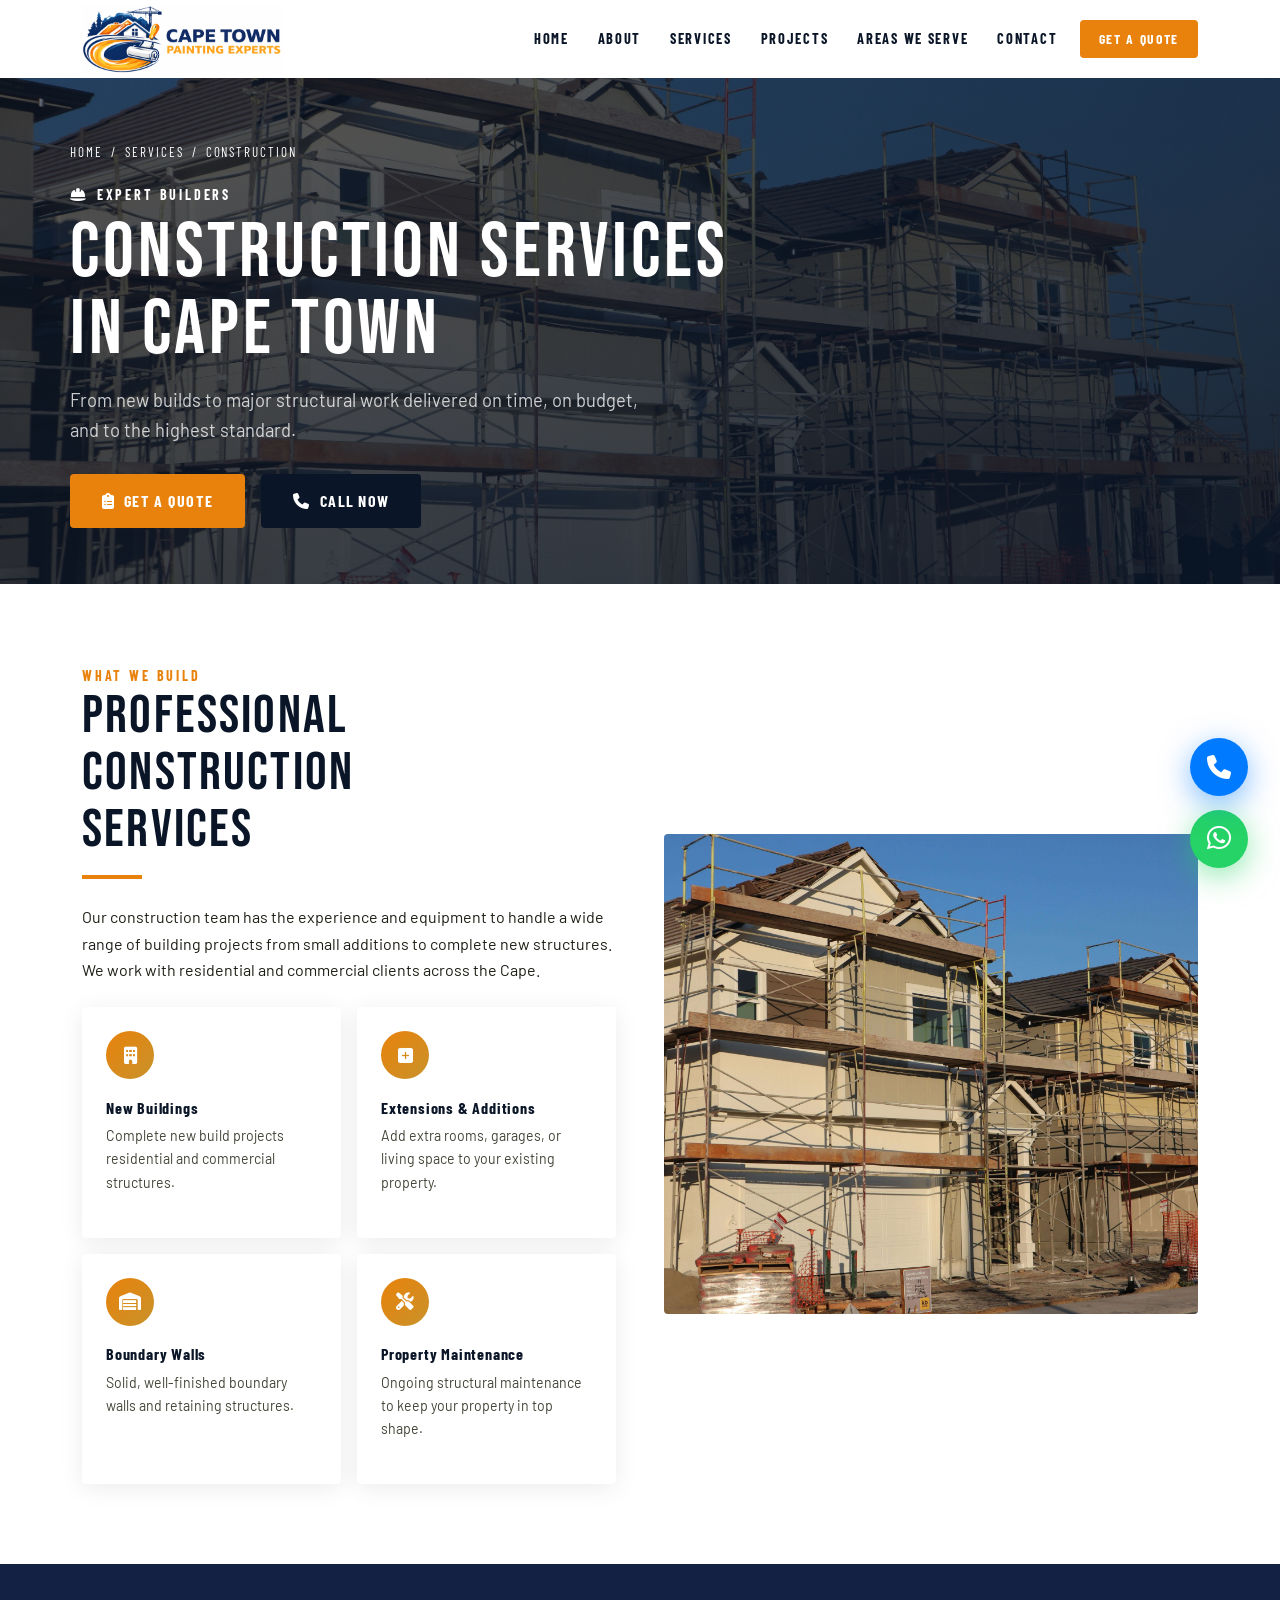
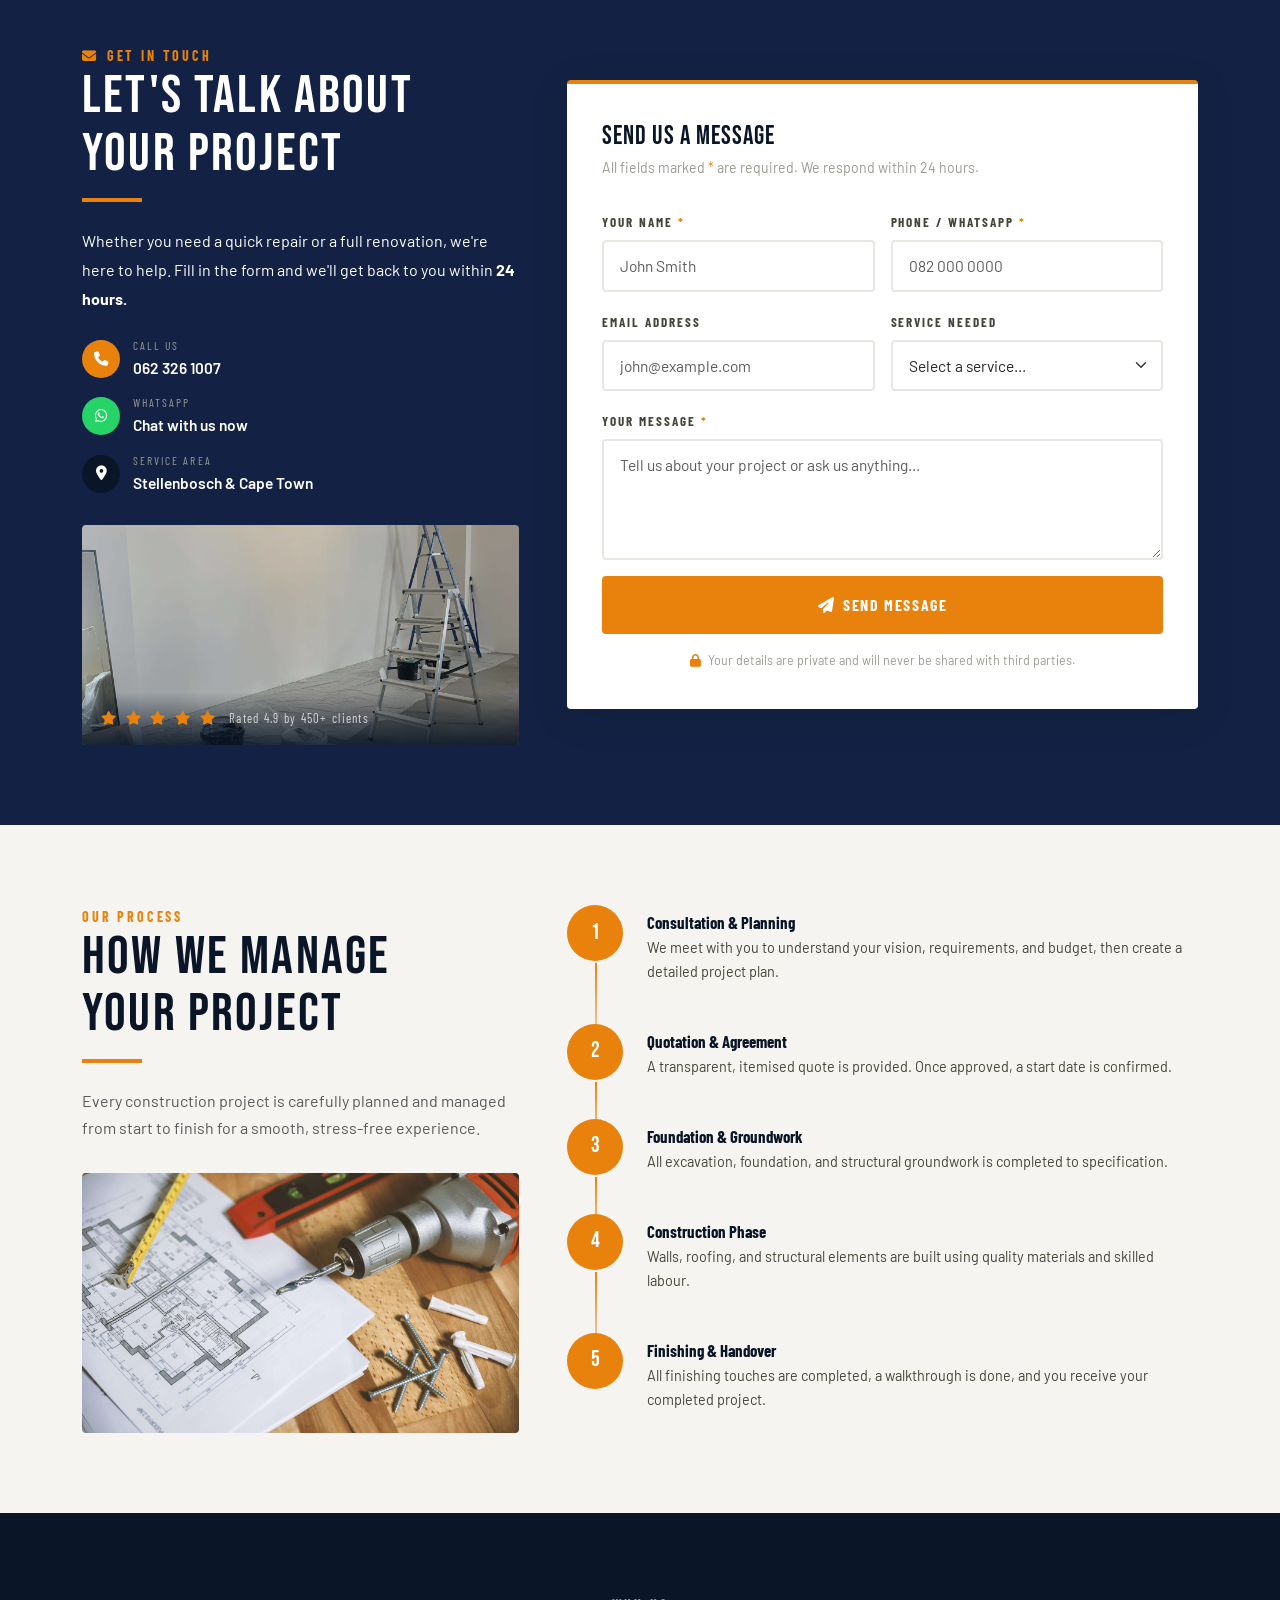
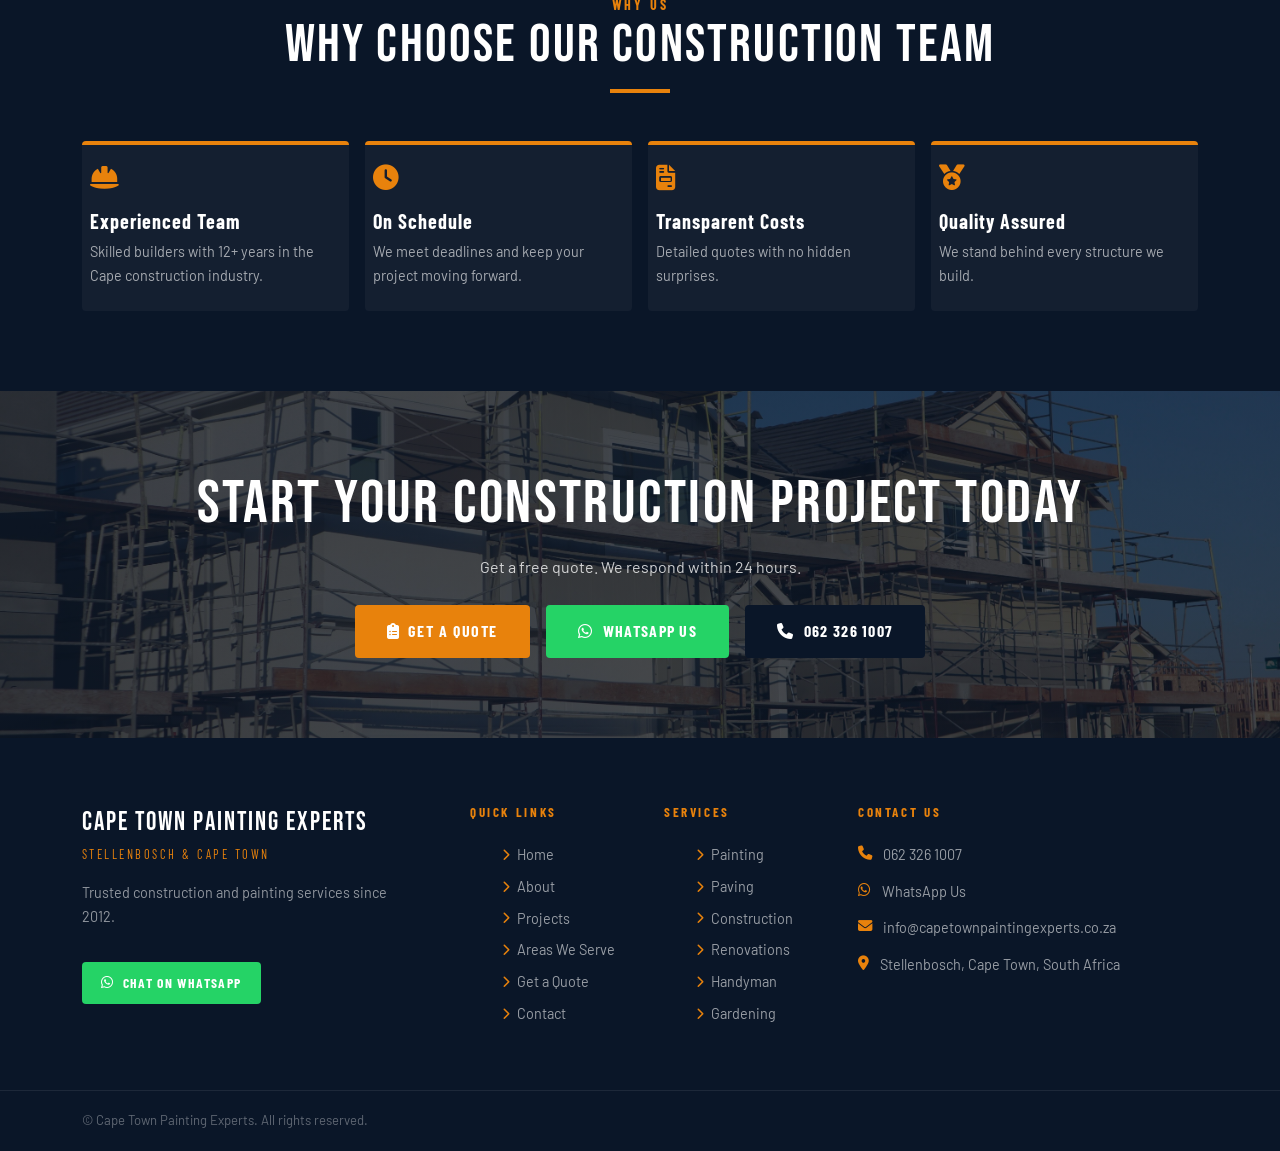
<file: construction.html>
<!DOCTYPE html>
<html lang="en">

<head>
  <!-- Google tag (gtag.js) -->
  <script async src="https://www.googletagmanager.com/gtag/js?id=AW-18123515810"></script>
  <script>
    window.dataLayer = window.dataLayer || [];
    function gtag(){dataLayer.push(arguments);}
    gtag('js', new Date());
    gtag('config', 'AW-18123515810');
  </script>
  <meta charset="UTF-8">
  <meta name="viewport" content="width=device-width, initial-scale=1.0">
  <title>Construction Services | Cape Town Painting Experts</title>
  <link rel="stylesheet" href="https://cdn.jsdelivr.net/npm/bootstrap@5.3.3/dist/css/bootstrap.min.css">
  <link rel="stylesheet" href="https://cdnjs.cloudflare.com/ajax/libs/font-awesome/6.5.0/css/all.min.css">
  <link rel="stylesheet" href="style.css">
  <meta property="og:title" content="Construction Services | Cape Town Painting Experts">
  <meta property="og:description" content="Professional construction services in Cape Town. From new builds to extensions, we deliver quality craftsmanship on time and on budget. Contact us for a free quote.">
  <meta property="og:image" content="https://www.paintingexpertscapetown.co.za/cp-logo.png">
  <meta property="og:url" content="https://www.paintingexpertscapetown.co.za/construction.html">
</head>

<body>
  <a href="https://wa.me/27623261007" target="_blank" class="float-wa" aria-label="Chat on WhatsApp"><i class="fab fa-whatsapp"></i></a>
  <a href="tel:+27623261007" class="float-call" aria-label="Call us"><i class="fas fa-phone"></i></a>
  <nav class="navbar navbar-expand-lg sticky-top" id="mainNav">
    <div class="container">
      <a class="navbar-brand" href="index.html">
        <img src="cp-logo.png" alt="Cape Town Painting Experts Logo" style="width:200px;">
      </a>
      <button class="navbar-toggler" type="button" data-bs-toggle="collapse" data-bs-target="#navMenu"><span
          class="navbar-toggler-icon"></span></button>
      <div class="collapse navbar-collapse" id="navMenu">
        <ul class="navbar-nav ms-auto align-items-lg-center">
          <li class="nav-item"><a class="nav-link-cte nav-link" href="index.html">Home</a></li>
          <li class="nav-item"><a class="nav-link-cte nav-link" href="about.html">About</a></li>
          <li class="nav-item dropdown"><a class="nav-link-cte nav-link dropdown-toggle" href="#"
              data-bs-toggle="dropdown">Services</a>
            <ul class="dropdown-menu dropdown-menu-cte">
              <li><a class="dropdown-item-cte" href="painting.html"><i class="fas fa-paint-roller"></i> Painting</a></li>
              <li><a class="dropdown-item-cte" href="paving.html"><i class="fas fa-road"></i> Paving</a></li>
              <li><a class="dropdown-item-cte" href="gardening.html"><i class="fas fa-leaf"></i> Gardening</a></li>
              <li><a class="dropdown-item-cte" href="renovations.html"><i class="fas fa-home"></i> Renovations</a></li>
              <li><a class="dropdown-item-cte" href="handyman.html"><i class="fas fa-tools"></i> Handyman</a></li>
              <li><a class="dropdown-item-cte" href="construction.html"><i class="fas fa-hard-hat"></i> Construction</a></li>
            </ul>
          </li>
          <li class="nav-item"><a class="nav-link-cte nav-link" href="projects.html">Projects</a></li>
          <li class="nav-item"><a class="nav-link-cte nav-link" href="areas-we-cover.html">Areas We Serve</a></li>
          <li class="nav-item"><a class="nav-link-cte nav-link" href="contact.html">Contact</a></li>
          <li class="nav-item"><a class="nav-link nav-cta-btn" href="quote.html">Get a Quote</a></li>
        </ul>
      </div>
    </div>
  </nav>

  <div class="page-hero" style="min-height:500px;">
    <div class="page-hero-img"
      style="background-image:url('images/building.jpg');"></div>
    <div class="page-hero-overlay"></div>
    <div class="container page-hero-content">
      <div class="hero-breadcrumb"><a
          href="index.html">Home</a><span>/</span><span>Services</span><span>/</span><span>Construction</span></div>
      <div class="section-label" style="color: white;"><i class="fas fa-hard-hat me-2"></i>Expert Builders</div>
      <h1>Construction Services <br> in Cape Town</h1>
      <p>From new builds to major structural work delivered on time, on budget, and to the highest standard.</p>
      <div class="d-flex flex-wrap gap-3">
        <a href="quote.html" class="btn-primary-cte"><i class="fas fa-clipboard-list"></i> Get a Quote</a>
        <a href="tel:0623261007" class="btn-call"><i class="fas fa-phone"></i> Call Now</a>
      </div>
    </div>
  </div>

  <section class="section-pad">
    <div class="container">
      <div class="row align-items-center g-5">
        <div class="col-lg-6 fade-up">
          <div class="section-label">What We Build</div>
          <h2 class="section-title mb-3">Professional Construction<br>Services</h2>
          <div class="divider-orange"></div>
          <p class="mb-4">Our construction team has the experience and equipment to handle a wide range of building
            projects from small additions to complete new structures. We work with residential and commercial clients
            across the Cape.</p>
          <div class="row g-3">
            <div class="col-sm-6">
              <div class="service-card" style="padding:1.5rem;">
                <div class="icon-wrap" style="width:48px;height:48px;font-size:1.1rem;"><i class="fas fa-building"></i>
                </div>
                <h4 style="font-size:1rem;">New Buildings</h4>
                <p style="font-size:.88rem;">Complete new build projects residential and commercial structures.</p>
              </div>
            </div>
            <div class="col-sm-6">
              <div class="service-card" style="padding:1.5rem;">
                <div class="icon-wrap" style="width:48px;height:48px;font-size:1.1rem;"><i
                    class="fas fa-plus-square"></i></div>
                <h4 style="font-size:1rem;">Extensions &amp; Additions</h4>
                <p style="font-size:.88rem;">Add extra rooms, garages, or living space to your existing property.</p>
              </div>
            </div>
            <div class="col-sm-6">
              <div class="service-card" style="padding:1.5rem;">
                <div class="icon-wrap" style="width:48px;height:48px;font-size:1.1rem;"><i class="fas fa-warehouse"></i>
                </div>
                <h4 style="font-size:1rem;">Boundary Walls</h4>
                <p style="font-size:.88rem;">Solid, well-finished boundary walls and retaining structures.</p>
              </div>
            </div>
            <div class="col-sm-6">
              <div class="service-card" style="padding:1.5rem;">
                <div class="icon-wrap" style="width:48px;height:48px;font-size:1.1rem;"><i
                    class="fas fa-screwdriver-wrench"></i></div>
                <h4 style="font-size:1rem;">Property Maintenance</h4>
                <p style="font-size:.88rem;">Ongoing structural maintenance to keep your property in top shape.</p>
              </div>
            </div>
          </div>
        </div>
        <div class="col-lg-6 fade-up">
          <img src="images/building.jpg" alt="Construction"
            style="border-radius:4px;width:100%;height:480px;object-fit:cover;">
        </div>
      </div>
    </div>
  </section>

      <!-- ── Toast Notification ── -->
  <div id="formToast" style="
  position: fixed;
  bottom: 2rem;
  left: 50%;
  transform: translateX(-50%) translateY(120%);
  z-index: 99999;
  background: var(--navy);
  color: var(--white);
  border-left: 5px solid #25D366;
  border-radius: var(--radius);
  padding: 1rem 1.6rem;
  display: flex;
  align-items: center;
  gap: .9rem;
  box-shadow: 0 12px 40px rgba(0,0,0,.35);
  min-width: 300px;
  max-width: 480px;
  transition: transform .45s cubic-bezier(.4,0,.2,1), opacity .45s ease;
  opacity: 0;
  pointer-events: none;
">
    <div style="
    width: 40px; height: 40px;
    background: #25D366;
    border-radius: 50%;
    display: flex; align-items: center; justify-content: center;
    flex-shrink: 0;
    font-size: 1.1rem;
  ">✓</div>
    <div>
      <div
        style="font-family:var(--font-cond);font-weight:700;letter-spacing:.06em;font-size:.95rem;margin-bottom:.15rem;">
        Message Sent Successfully!</div>
      <div style="font-size:.82rem;color:rgba(255,255,255,.65);">We'll get back to you within 24 hours.</div>
    </div>
    <button onclick="hideToast()" style="
    margin-left: auto;
    background: none;
    border: none;
    color: rgba(255,255,255,.45);
    font-size: 1.1rem;
    cursor: pointer;
    padding: 0 0 0 .5rem;
    line-height: 1;
    transition: color .2s;
  " onmouseover="this.style.color='#fff'" onmouseout="this.style.color='rgba(255,255,255,.45)'">&times;</button>
  </div>

  <!-- ── Form Section ── -->
  <section class="section-pad" style="background: var(--navy-mid); color: var(--white);">
    <div class="container">
      <div class="row align-items-center g-5">

        <!-- LEFT — Text + Image -->
        <div class="col-lg-5 fade-up">

          <div class="section-label">
            <i class="fas fa-envelope me-2"></i>Get in Touch
          </div>
          <h2 class="section-title mb-3" style="color: white;">Let's Talk About<br>Your Project</h2>
          <div class="divider-orange"></div>
          <p style="color:var(--white);margin-bottom:1.4rem;line-height:1.8;">
            Whether you need a quick repair or a full renovation, we're here to help.
            Fill in the form and we'll get back to you within <strong>24 hours.</strong>
          </p>

          <!-- Contact info strips -->
          <div style="display:flex;flex-direction:column;gap:.75rem;margin-bottom:1.8rem;">
            <div style="display:flex;align-items:center;gap:.8rem;">
              <div
                style="width:38px;height:38px;background:var(--orange);border-radius:50%;display:flex;align-items:center;justify-content:center;color:#fff;flex-shrink:0;font-size:.9rem;">
                <i class="fas fa-phone"></i>
              </div>
              <div>
                <div
                  style="font-family:var(--font-cond);font-size:.72rem;letter-spacing:.18em;text-transform:uppercase;color:var(--grey);">
                  Call Us</div>
                <a href="tel:0623261007" style="font-weight:600;color:var(--white);font-size:.97rem;">062 326 1007</a>
              </div>
            </div>
            <div style="display:flex;align-items:center;gap:.8rem;">
              <div
                style="width:38px;height:38px;background:#25D366;border-radius:50%;display:flex;align-items:center;justify-content:center;color:#fff;flex-shrink:0;font-size:.9rem;">
                <i class="fab fa-whatsapp"></i>
              </div>
              <div>
                <div
                  style="font-family:var(--font-cond);font-size:.72rem;letter-spacing:.18em;text-transform:uppercase;color:var(--grey);">
                  WhatsApp</div>
                <a href="https://wa.me/27623261007" target="_blank"
                  style="font-weight:600;color:var(--white);font-size:.97rem;">Chat with us now</a>
              </div>
            </div>
            <div style="display:flex;align-items:center;gap:.8rem;">
              <div
                style="width:38px;height:38px;background:var(--navy);border-radius:50%;display:flex;align-items:center;justify-content:center;color:#fff;flex-shrink:0;font-size:.9rem;">
                <i class="fas fa-map-marker-alt"></i>
              </div>
              <div>
                <div
                  style="font-family:var(--font-cond);font-size:.72rem;letter-spacing:.18em;text-transform:uppercase;color:var(--grey);">
                  Service Area</div>
                <span style="font-weight:600;color:var(--white);font-size:.97rem;">Stellenbosch &amp; Cape Town</span>
              </div>
            </div>
          </div>

          <!-- Image -->
          <div style="position:relative;border-radius:var(--radius);overflow:hidden;">
            <img src="images/painting.jpg" alt="Contact Cape Town Painting Experts"
              style="width:100%;height:220px;object-fit:cover;display:block;filter:brightness(.88) saturate(.85);" />
            <!-- Overlay badge -->
            <div style="
            position:absolute;
            bottom:0; left:0; right:0;
            background:linear-gradient(0deg,rgba(10,22,40,.85) 0%,transparent 100%);
            padding:1rem 1.2rem;
          ">
              <div style="display:flex;align-items:center;gap:.6rem;">
                <i class="fas fa-star" style="color:var(--orange);font-size:.85rem;"></i>
                <i class="fas fa-star" style="color:var(--orange);font-size:.85rem;"></i>
                <i class="fas fa-star" style="color:var(--orange);font-size:.85rem;"></i>
                <i class="fas fa-star" style="color:var(--orange);font-size:.85rem;"></i>
                <i class="fas fa-star" style="color:var(--orange);font-size:.85rem;"></i>
                <span
                  style="font-family:var(--font-cond);font-size:.8rem;letter-spacing:.1em;color:rgba(255,255,255,.75);margin-left:.3rem;">Rated
                  4.9 by 450+ clients</span>
              </div>
            </div>
          </div>

        </div>

        <!-- RIGHT — Form -->
        <div class="col-lg-7 fade-up">
          <div style="
          background: var(--white);
          border-radius: var(--radius);
          padding: 2.4rem 2.2rem;
          box-shadow: 0 8px 40px rgba(0,0,0,.1);
          border-top: 4px solid var(--orange);
        ">
            <h3
              style="font-family:var(--font-display);font-size:1.65rem;color:var(--navy);letter-spacing:.04em;margin-bottom:.3rem;">
              Send Us a Message
            </h3>
            <p style="color:var(--grey);font-size:.88rem;margin-bottom:1.8rem;">
              All fields marked <span style="color:var(--orange);">*</span> are required. We respond within 24 hours.
            </p>

            <form id="universalContactForm" action="https://formspree.io/f/maqadynv" method="POST"
              class="form-cte" novalidate>
              <!-- Formspree: prevent redirect -->
              <input type="hidden" name="_next" value="false" />

              <div class="row g-3">
                <div class="col-sm-6">
                  <label class="form-label">
                    Your Name <span style="color:var(--orange);">*</span>
                  </label>
                  <input type="text" name="name" class="form-control" placeholder="John Smith" required />
                  <div class="invalid-feedback">Please enter your name.</div>
                </div>

                <div class="col-sm-6">
                  <label class="form-label">
                    Phone / WhatsApp <span style="color:var(--orange);">*</span>
                  </label>
                  <input type="tel" name="phone" class="form-control" placeholder="082 000 0000" required />
                  <div class="invalid-feedback">Please enter your phone number.</div>
                </div>

                <div class="col-sm-6">
                  <label class="form-label">Email Address</label>
                  <input type="email" name="email" class="form-control" placeholder="john@example.com" />
                </div>

                <div class="col-sm-6">
                  <label class="form-label">Service Needed</label>
                  <select name="service" class="form-select">
                    <option value="">Select a service...</option>
                    <option>Painting</option>
                    <option>Paving</option>
                    <option>Construction</option>
                    <option>Renovations</option>
                    <option>Handyman</option>
                    <option>Gardening</option>
                    <option>Multiple Services</option>
                    <option>General Enquiry</option>
                  </select>
                </div>

                <div class="col-12">
                  <label class="form-label">
                    Your Message <span style="color:var(--orange);">*</span>
                  </label>
                  <textarea name="message" class="form-control" rows="4"
                    placeholder="Tell us about your project or ask us anything..." required></textarea>
                  <div class="invalid-feedback">Please enter your message.</div>
                </div>

                <div class="col-12">
                  <button type="submit" id="universalSubmitBtn" class="btn-primary-cte w-100 justify-content-center"
                    style="border:none;padding:1rem;font-size:1rem;">
                    <i class="fas fa-paper-plane"></i>
                    <span id="universalBtnText">Send Message</span>
                  </button>
                </div>

                <div class="col-12">
                  <p style="text-align:center;color:var(--grey);font-size:.78rem;margin:0;">
                    <i class="fas fa-lock me-1" style="color:var(--orange);"></i>
                    Your details are private and will never be shared with third parties.
                  </p>
                </div>

              </div>
            </form>

          </div>
        </div>

      </div>
    </div>
  </section>

  <section class="section-pad bg-off-white">
    <div class="container">
      <div class="row g-5 align-items-start">
        <div class="col-lg-5 fade-up">
          <div class="section-label">Our Process</div>
          <h2 class="section-title mb-3">How We Manage<br>Your Project</h2>
          <div class="divider-orange"></div>
          <p class="text-muted">Every construction project is carefully planned and managed from start to finish for a
            smooth, stress-free experience.</p>
          <img src="images/plan.jpg" alt="Construction planning"
            style="border-radius:4px;margin-top:2rem;width:100%;height:260px;object-fit:cover;">
        </div>
        <div class="col-lg-7">
          <div class="d-flex flex-column gap-4">
            <div class="process-step fade-up">
              <div class="step-num">1</div>
              <div class="step-content">
                <h5>Consultation &amp; Planning</h5>
                <p>We meet with you to understand your vision, requirements, and budget, then create a detailed project
                  plan.</p>
              </div>
            </div>
            <div class="process-step fade-up">
              <div class="step-num">2</div>
              <div class="step-content">
                <h5>Quotation &amp; Agreement</h5>
                <p>A transparent, itemised quote is provided. Once approved, a start date is confirmed.</p>
              </div>
            </div>
            <div class="process-step fade-up">
              <div class="step-num">3</div>
              <div class="step-content">
                <h5>Foundation &amp; Groundwork</h5>
                <p>All excavation, foundation, and structural groundwork is completed to specification.</p>
              </div>
            </div>
            <div class="process-step fade-up">
              <div class="step-num">4</div>
              <div class="step-content">
                <h5>Construction Phase</h5>
                <p>Walls, roofing, and structural elements are built using quality materials and skilled labour.</p>
              </div>
            </div>
            <div class="process-step fade-up">
              <div class="step-num">5</div>
              <div class="step-content">
                <h5>Finishing &amp; Handover</h5>
                <p>All finishing touches are completed, a walkthrough is done, and you receive your completed project.
                </p>
              </div>
            </div>
          </div>
        </div>
      </div>
    </div>
  </section>

  <section class="section-pad bg-navy">
    <div class="container">
      <div class="text-center mb-5 fade-up">
        <div class="section-label">Why Us</div>
        <h2 class="section-title light">Why Choose Our Construction Team</h2>
        <div class="divider-orange centered"></div>
      </div>
      <div class="row g-3">
        <div class="col-md-6 col-lg-3 fade-up">
          <div class="trust-item flex-column"
            style="border-left:none;border-top:4px solid var(--orange);border-radius:var(--radius);">
            <div class="t-icon mb-2"><i class="fas fa-hard-hat"></i></div>
            <h5>Experienced Team</h5>
            <p>Skilled builders with 12+ years in the Cape construction industry.</p>
          </div>
        </div>
        <div class="col-md-6 col-lg-3 fade-up fade-up-delay-1">
          <div class="trust-item flex-column"
            style="border-left:none;border-top:4px solid var(--orange);border-radius:var(--radius);">
            <div class="t-icon mb-2"><i class="fas fa-clock"></i></div>
            <h5>On Schedule</h5>
            <p>We meet deadlines and keep your project moving forward.</p>
          </div>
        </div>
        <div class="col-md-6 col-lg-3 fade-up fade-up-delay-2">
          <div class="trust-item flex-column"
            style="border-left:none;border-top:4px solid var(--orange);border-radius:var(--radius);">
            <div class="t-icon mb-2"><i class="fas fa-file-invoice"></i></div>
            <h5>Transparent Costs</h5>
            <p>Detailed quotes with no hidden surprises.</p>
          </div>
        </div>
        <div class="col-md-6 col-lg-3 fade-up fade-up-delay-3">
          <div class="trust-item flex-column"
            style="border-left:none;border-top:4px solid var(--orange);border-radius:var(--radius);">
            <div class="t-icon mb-2"><i class="fas fa-medal"></i></div>
            <h5>Quality Assured</h5>
            <p>We stand behind every structure we build.</p>
          </div>
        </div>
      </div>
    </div>
  </section>

  <div class="cta-banner">
    <div class="cta-banner-bg"
      style="background-image:url('images/building.jpg');"></div>
    <div class="cta-banner-overlay"></div>
    <div class="container content text-center">
      <h2 class="display-title text-white mb-3" style="font-size:clamp(2rem,5vw,3.8rem);">Start Your Construction
        Project Today</h2>
      <p class="text-white mb-4" style="opacity:.78;">Get a free quote. We respond within 24 hours.</p>
      <div class="d-flex flex-wrap justify-content-center gap-3">
        <a href="quote.html" class="btn-primary-cte"><i class="fas fa-clipboard-list"></i> Get a Quote</a>
        <a href="https://wa.me/27623261007" target="_blank" class="btn-wa"><i class="fab fa-whatsapp"></i> WhatsApp
          Us</a>
        <a href="tel:0623261007" class="btn-call"><i class="fas fa-phone"></i> 062 326 1007</a>
      </div>
    </div>
  </div>

  <footer>
    <div class="container">
      <div class="row g-5">
        <div class="col-lg-4">
          <div class="footer-brand">Cape Town Painting Experts</div>
          <div class="footer-tagline">Stellenbosch &amp; Cape Town</div>
          <p class="footer-desc">Trusted construction and painting services since 2012.</p><a
            href="https://wa.me/27623261007" target="_blank" class="footer-wa-btn"><i class="fab fa-whatsapp"></i> Chat
            on WhatsApp</a>
        </div>
        <div class="col-sm-6 col-lg-2">
          <div class="footer-heading">Quick Links</div>
          <ul class="footer-links">
            <li><a href="index.html"><i class="fas fa-chevron-right"></i> Home</a></li>
            <li><a href="about.html"><i class="fas fa-chevron-right"></i> About</a></li>
            <li><a href="projects.html"><i class="fas fa-chevron-right"></i> Projects</a></li>
            <li><a href="areas-we-cover.html"><i class="fas fa-chevron-right"></i> Areas We Serve</a></li>
            <li><a href="quote.html"><i class="fas fa-chevron-right"></i> Get a Quote</a></li>
            <li><a href="contact.html"><i class="fas fa-chevron-right"></i> Contact</a></li>
          </ul>
        </div>
        <div class="col-sm-6 col-lg-2">
          <div class="footer-heading">Services</div>
          <ul class="footer-links">
            <li><a href="painting.html"><i class="fas fa-chevron-right"></i> Painting</a></li>
            <li><a href="paving.html"><i class="fas fa-chevron-right"></i> Paving</a></li>
            <li><a href="construction.html"><i class="fas fa-chevron-right"></i> Construction</a></li>
            <li><a href="renovations.html"><i class="fas fa-chevron-right"></i> Renovations</a></li>
            <li><a href="handyman.html"><i class="fas fa-chevron-right"></i> Handyman</a></li>
            <li><a href="gardening.html"><i class="fas fa-chevron-right"></i> Gardening</a></li>
          </ul>
        </div>
        <div class="col-lg-4">
          <div class="footer-heading">Contact Us</div>
          <div class="footer-contact-item"><i class="fas fa-phone"></i>
            <div><a href="tel:0623261007">062 326 1007</a></div>
          </div>
          <div class="footer-contact-item"><i class="fab fa-whatsapp"></i>
            <div><a href="https://wa.me/27623261007" target="_blank">WhatsApp Us</a></div>
          </div>
          <div class="footer-contact-item"><i class="fas fa-envelope"></i>
            <div><a href="mailto:info@capetownpaintingexperts.co.za">info@capetownpaintingexperts.co.za</a></div>
          </div>
          <div class="footer-contact-item"><i class="fas fa-map-marker-alt"></i>
            <div>Stellenbosch, Cape Town, South Africa</div>
          </div>
        </div>
      </div>
    </div>
    <div class="footer-bottom">
      <div class="container d-flex flex-wrap justify-content-between align-items-center gap-2"><span>&copy;  Cape
          Town Painting Experts. All rights reserved.</span></div>
    </div>
  </footer>
  <script src="https://cdn.jsdelivr.net/npm/bootstrap@5.3.3/dist/js/bootstrap.bundle.min.js"></script>
  <script src="app.js"></script>
</body>

</html>
</file>
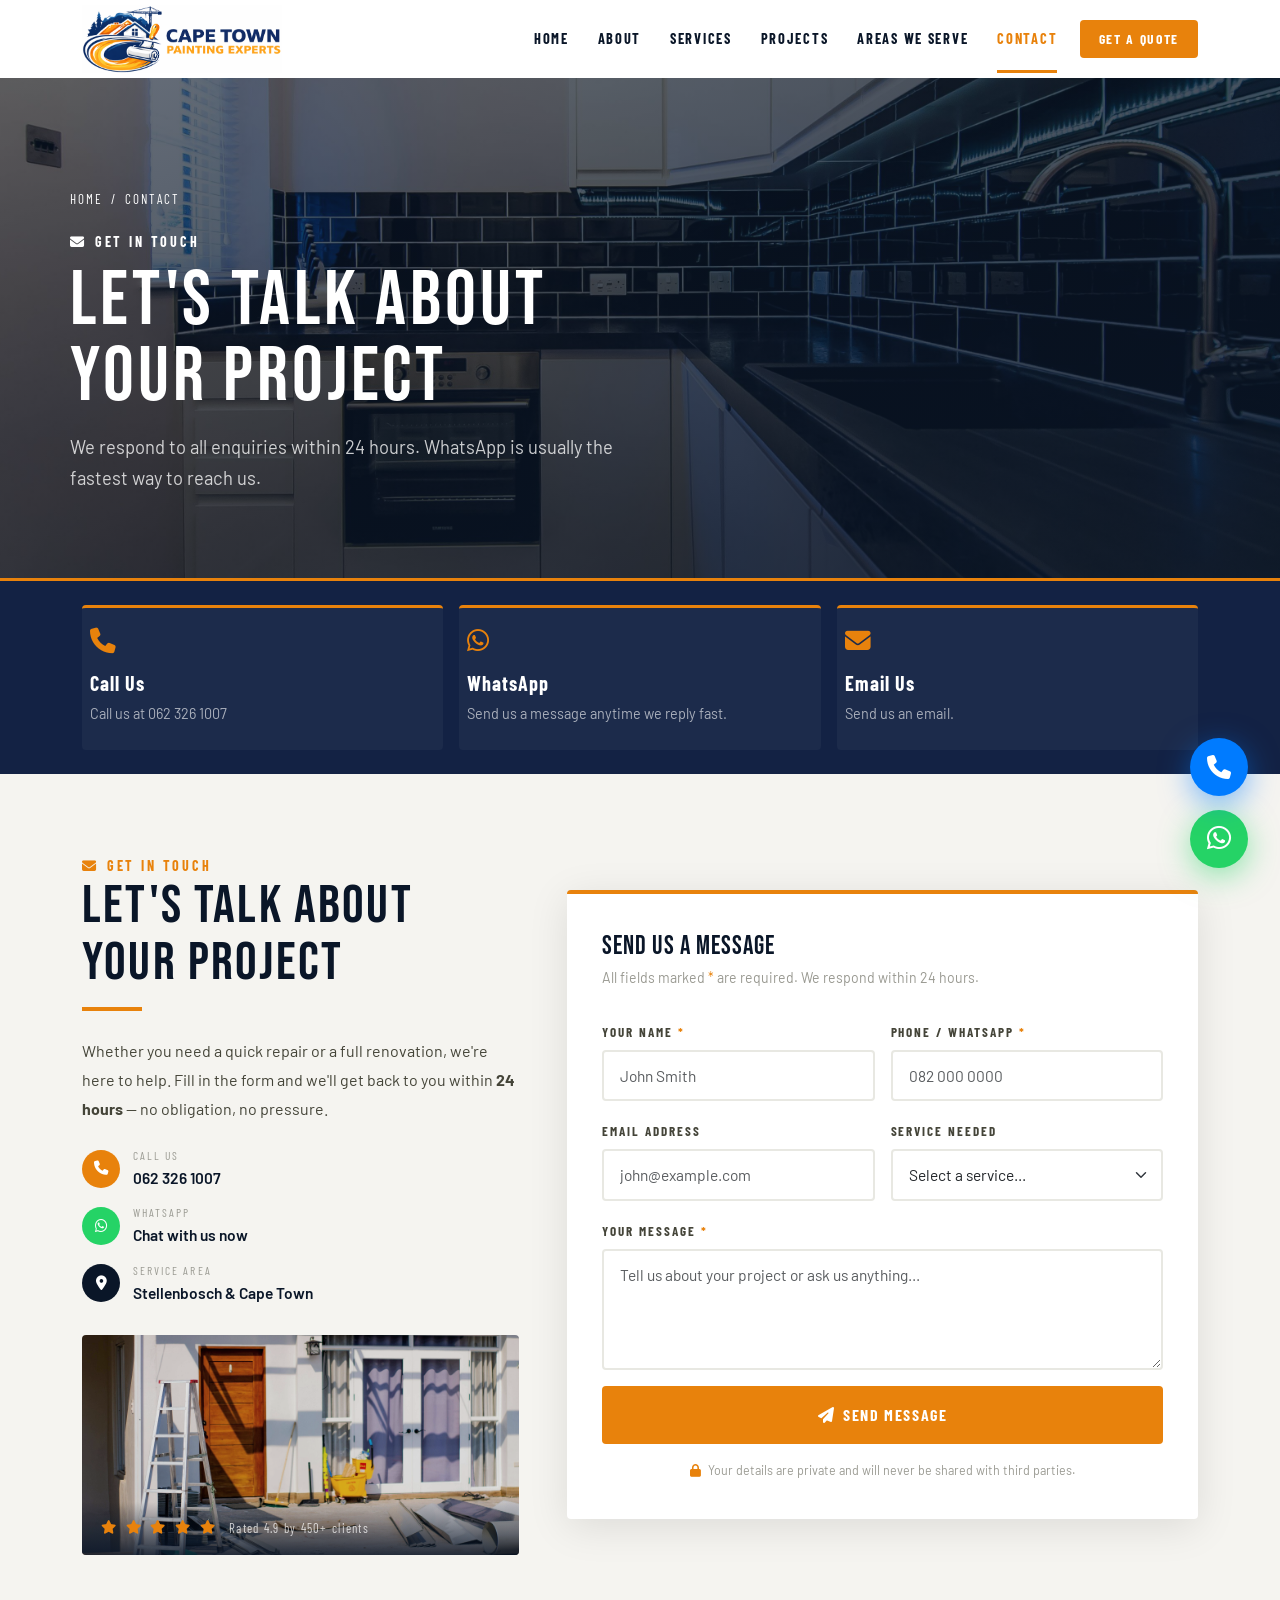
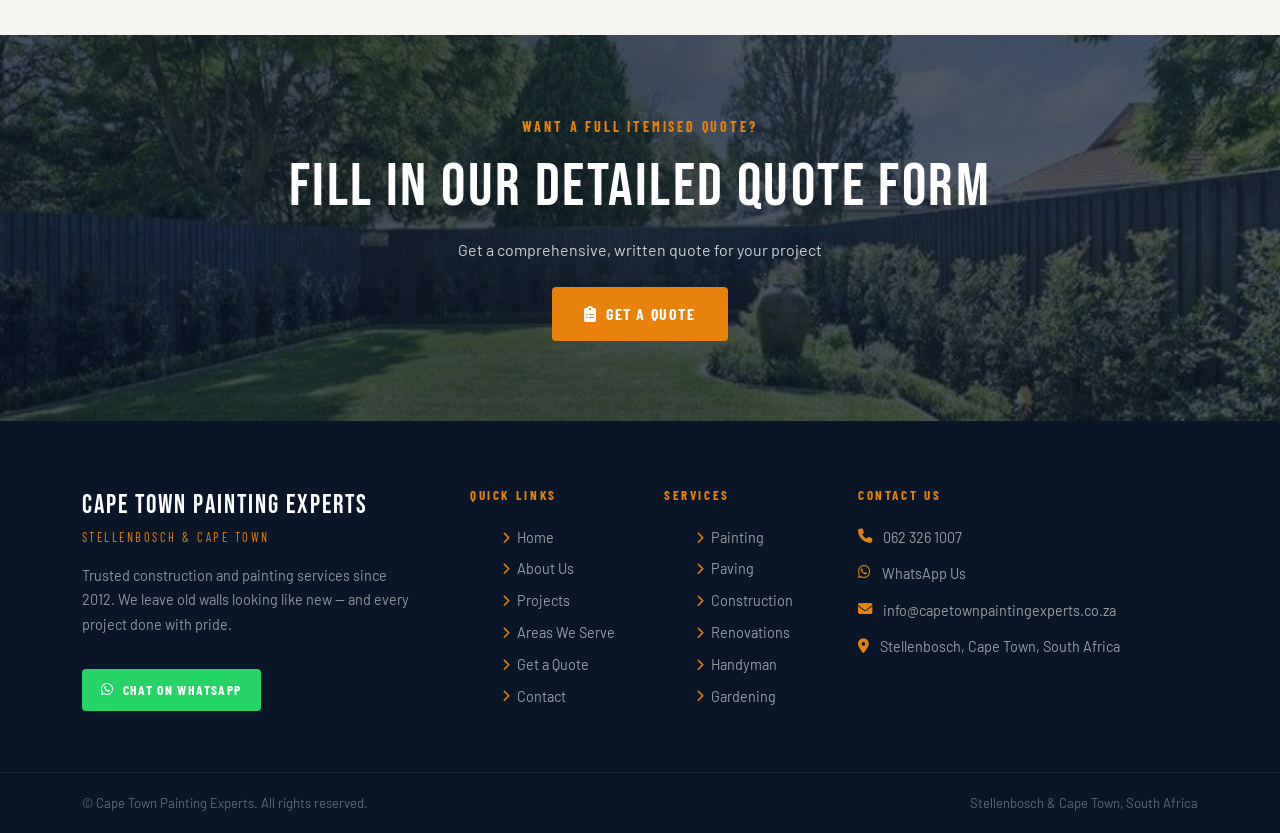
<file: contact.html>
<!DOCTYPE html>
<html lang="en">
<head>
  <!-- Google tag (gtag.js) -->
  <script async src="https://www.googletagmanager.com/gtag/js?id=AW-18123515810"></script>
  <script>
    window.dataLayer = window.dataLayer || [];
    function gtag(){dataLayer.push(arguments);}
    gtag('js', new Date());
    gtag('config', 'AW-18123515810');
  </script>
<meta charset="UTF-8">
<meta name="viewport" content="width=device-width, initial-scale=1.0">
<title>Contact Us | Cape Town Painting Experts</title>
<meta name="description" content="Get in touch with Cape Town Painting Experts. Call, WhatsApp or send a message. Serving Stellenbosch, Cape Town and surrounding areas.">
<link rel="stylesheet" href="https://cdn.jsdelivr.net/npm/bootstrap@5.3.3/dist/css/bootstrap.min.css">
<link rel="stylesheet" href="https://cdnjs.cloudflare.com/ajax/libs/font-awesome/6.5.0/css/all.min.css">
<link rel="stylesheet" href="style.css">
<meta property="og:title" content="Contact Us | Cape Town Painting Experts">
<meta property="og:description" content="Get in touch with Cape Town Painting Experts. Call, WhatsApp or send a message. Serving Stellenbosch, Cape Town and surrounding areas.">
<meta property="og:image" content="https://www.paintingexpertscapetown.co.za/cp-logo.png">
<meta property="og:url" content="https://www.paintingexpertscapetown.co.za/contact.html">
</head>
<body>

  <a href="https://wa.me/27623261007" target="_blank" class="float-wa" aria-label="Chat on WhatsApp"><i class="fab fa-whatsapp"></i></a>
  <a href="tel:+27623261007" class="float-call" aria-label="Call us"><i class="fas fa-phone"></i></a>
<!-- ═══ NAVBAR ═══ -->
<nav class="navbar navbar-expand-lg sticky-top" id="mainNav">
  <div class="container">
    <a class="navbar-brand" href="index.html">
      <img src="cp-logo.png" alt="Cape Town Painting Experts Logo" style="width:200px;">
    </a>
    <button class="navbar-toggler" type="button" data-bs-toggle="collapse" data-bs-target="#navMenu">
      <span class="navbar-toggler-icon"></span>
    </button>
    <div class="collapse navbar-collapse" id="navMenu">
      <ul class="navbar-nav ms-auto align-items-lg-center">
        <li class="nav-item"><a class="nav-link-cte nav-link" href="index.html">Home</a></li>
        <li class="nav-item"><a class="nav-link-cte nav-link" href="about.html">About</a></li>
        <li class="nav-item dropdown">
          <a class="nav-link-cte nav-link dropdown-toggle" href="#" data-bs-toggle="dropdown">Services</a>
            <ul class="dropdown-menu dropdown-menu-cte">
              <li><a class="dropdown-item-cte" href="painting.html"><i class="fas fa-paint-roller"></i> Painting</a></li>
              <li><a class="dropdown-item-cte" href="paving.html"><i class="fas fa-road"></i> Paving</a></li>
              <li><a class="dropdown-item-cte" href="gardening.html"><i class="fas fa-leaf"></i> Gardening</a></li>
              <li><a class="dropdown-item-cte" href="renovations.html"><i class="fas fa-home"></i> Renovations</a></li>
              <li><a class="dropdown-item-cte" href="handyman.html"><i class="fas fa-tools"></i> Handyman</a></li>
              <li><a class="dropdown-item-cte" href="construction.html"><i class="fas fa-hard-hat"></i> Construction</a></li>
            </ul>
        </li>
        <li class="nav-item"><a class="nav-link-cte nav-link" href="projects.html">Projects</a></li>
        <li class="nav-item"><a class="nav-link-cte nav-link" href="areas-we-cover.html">Areas We Serve</a></li>
        <li class="nav-item"><a class="nav-link-cte nav-link active-link" href="contact.html">Contact</a></li>
        <li class="nav-item"><a class="nav-link nav-cta-btn" href="quote.html">Get a Quote</a></li>
      </ul>
    </div>
  </div>
</nav>

<!-- ═══ HERO ═══ -->
<div class="page-hero">
  <div class="page-hero-img" style="background-image:url('images/kitchen-renovation.jpg');"></div>
  <div class="page-hero-overlay"></div>
  <div class="container page-hero-content">
    <div class="hero-breadcrumb">
      <a href="index.html">Home</a><span>/</span><span>Contact</span>
    </div>
    <div class="section-label" style="color: white;"><i class="fas fa-envelope me-2"></i>Get in Touch</div>
    <h1>Let's Talk About<br>Your Project</h1>
    <p>We respond to all enquiries within 24 hours. WhatsApp is usually the fastest way to reach us.</p>
  </div>
</div>

<!-- ═══ QUICK CONTACT CARDS ═══ -->
<div style="background:var(--navy-mid);padding:1.5rem 0;border-top:3px solid var(--orange);">
  <div class="container">
    <div class="row g-3">
      <div class="col-md-4">
        <a href="tel:0623261007" class="trust-item justify-content-center text-decoration-none" style="border-left:none;border-top:3px solid var(--orange);border-radius:var(--radius);flex-direction:column;">
          <div class="t-icon mb-2"><i class="fas fa-phone"></i></div>
          <h5>Call Us</h5>
          <p>Call us at 062 326 1007</p>
        </a>
      </div>
      <div class="col-md-4">
        <a href="https://wa.me/27623261007" target="_blank" class="trust-item justify-content-center text-decoration-none" style="border-left:none;border-top:3px solid var(--orange);border-radius:var(--radius);flex-direction:column;">
          <div class="t-icon mb-2"><i class="fab fa-whatsapp"></i></div>
          <h5>WhatsApp</h5>
          <p>Send us a message anytime we reply fast.</p>
        </a>
      </div>
      <div class="col-md-4">
        <a href="mailto:info@capetownpaintingexperts.co.za" class="trust-item justify-content-center text-decoration-none" style="border-left:none;border-top:3px solid var(--orange);border-radius:var(--radius);flex-direction:column;">
          <div class="t-icon mb-2"><i class="fas fa-envelope"></i></div>
          <h5>Email Us</h5>
          <p>Send us an email.</p>
        </a>
      </div>
    </div>
  </div>
</div>

<!-- ── Toast Notification ── -->
<div id="formToast" style="
  position: fixed;
  bottom: 2rem;
  left: 50%;
  transform: translateX(-50%) translateY(120%);
  z-index: 99999;
  background: var(--navy);
  color: var(--white);
  border-left: 5px solid #25D366;
  border-radius: var(--radius);
  padding: 1rem 1.6rem;
  display: flex;
  align-items: center;
  gap: .9rem;
  box-shadow: 0 12px 40px rgba(0,0,0,.35);
  min-width: 300px;
  max-width: 480px;
  transition: transform .45s cubic-bezier(.4,0,.2,1), opacity .45s ease;
  opacity: 0;
  pointer-events: none;
">
  <div style="
    width: 40px; height: 40px;
    background: #25D366;
    border-radius: 50%;
    display: flex; align-items: center; justify-content: center;
    flex-shrink: 0;
    font-size: 1.1rem;
  ">✓</div>
  <div>
    <div style="font-family:var(--font-cond);font-weight:700;letter-spacing:.06em;font-size:.95rem;margin-bottom:.15rem;">Message Sent Successfully!</div>
    <div style="font-size:.82rem;color:rgba(255,255,255,.65);">We'll get back to you within 24 hours.</div>
  </div>
  <button onclick="hideToast()" style="
    margin-left: auto;
    background: none;
    border: none;
    color: rgba(255,255,255,.45);
    font-size: 1.1rem;
    cursor: pointer;
    padding: 0 0 0 .5rem;
    line-height: 1;
    transition: color .2s;
  " onmouseover="this.style.color='#fff'" onmouseout="this.style.color='rgba(255,255,255,.45)'">&times;</button>
</div>

<!-- ── Form Section ── -->
<section class="section-pad" style="background: var(--off-white);">
  <div class="container">
    <div class="row align-items-center g-5">

      <!-- LEFT — Text + Image -->
      <div class="col-lg-5 fade-up">

        <div class="section-label">
          <i class="fas fa-envelope me-2"></i>Get in Touch
        </div>
        <h2 class="section-title mb-3">Let's Talk About<br>Your Project</h2>
        <div class="divider-orange"></div>
        <p style="color:var(--grey-dark);margin-bottom:1.4rem;line-height:1.8;">
          Whether you need a quick repair or a full renovation, we're here to help.
          Fill in the form and we'll get back to you within <strong>24 hours</strong> —
          no obligation, no pressure.
        </p>

        <!-- Contact info strips -->
        <div style="display:flex;flex-direction:column;gap:.75rem;margin-bottom:1.8rem;">
          <div style="display:flex;align-items:center;gap:.8rem;">
            <div style="width:38px;height:38px;background:var(--orange);border-radius:50%;display:flex;align-items:center;justify-content:center;color:#fff;flex-shrink:0;font-size:.9rem;">
              <i class="fas fa-phone"></i>
            </div>
            <div>
              <div style="font-family:var(--font-cond);font-size:.72rem;letter-spacing:.18em;text-transform:uppercase;color:var(--grey);">Call Us</div>
              <a href="tel:0623261007" style="font-weight:600;color:var(--navy);font-size:.97rem;">062 326 1007</a>
            </div>
          </div>
          <div style="display:flex;align-items:center;gap:.8rem;">
            <div style="width:38px;height:38px;background:#25D366;border-radius:50%;display:flex;align-items:center;justify-content:center;color:#fff;flex-shrink:0;font-size:.9rem;">
              <i class="fab fa-whatsapp"></i>
            </div>
            <div>
              <div style="font-family:var(--font-cond);font-size:.72rem;letter-spacing:.18em;text-transform:uppercase;color:var(--grey);">WhatsApp</div>
              <a href="https://wa.me/27623261007" target="_blank" style="font-weight:600;color:var(--navy);font-size:.97rem;">Chat with us now</a>
            </div>
          </div>
          <div style="display:flex;align-items:center;gap:.8rem;">
            <div style="width:38px;height:38px;background:var(--navy);border-radius:50%;display:flex;align-items:center;justify-content:center;color:#fff;flex-shrink:0;font-size:.9rem;">
              <i class="fas fa-map-marker-alt"></i>
            </div>
            <div>
              <div style="font-family:var(--font-cond);font-size:.72rem;letter-spacing:.18em;text-transform:uppercase;color:var(--grey);">Service Area</div>
              <span style="font-weight:600;color:var(--navy);font-size:.97rem;">Stellenbosch &amp; Cape Town</span>
            </div>
          </div>
        </div>

        <!-- Image -->
        <div style="position:relative;border-radius:var(--radius);overflow:hidden;">
          <img
            src="images/cp-hero-renovation.jpg"
            alt="Contact Cape Town Painting Experts"
            style="width:100%;height:220px;object-fit:cover;display:block;filter:brightness(.88) saturate(.85);"
          />
          <!-- Overlay badge -->
          <div style="
            position:absolute;
            bottom:0; left:0; right:0;
            background:linear-gradient(0deg,rgba(10,22,40,.85) 0%,transparent 100%);
            padding:1rem 1.2rem;
          ">
            <div style="display:flex;align-items:center;gap:.6rem;">
              <i class="fas fa-star" style="color:var(--orange);font-size:.85rem;"></i>
              <i class="fas fa-star" style="color:var(--orange);font-size:.85rem;"></i>
              <i class="fas fa-star" style="color:var(--orange);font-size:.85rem;"></i>
              <i class="fas fa-star" style="color:var(--orange);font-size:.85rem;"></i>
              <i class="fas fa-star" style="color:var(--orange);font-size:.85rem;"></i>
              <span style="font-family:var(--font-cond);font-size:.8rem;letter-spacing:.1em;color:rgba(255,255,255,.75);margin-left:.3rem;">Rated 4.9 by 450+ clients</span>
            </div>
          </div>
        </div>

      </div>

      <!-- RIGHT — Form -->
      <div class="col-lg-7 fade-up">
        <div style="
          background: var(--white);
          border-radius: var(--radius);
          padding: 2.4rem 2.2rem;
          box-shadow: 0 8px 40px rgba(0,0,0,.1);
          border-top: 4px solid var(--orange);
        ">
          <h3 style="font-family:var(--font-display);font-size:1.65rem;color:var(--navy);letter-spacing:.04em;margin-bottom:.3rem;">
            Send Us a Message
          </h3>
          <p style="color:var(--grey);font-size:.88rem;margin-bottom:1.8rem;">
            All fields marked <span style="color:var(--orange);">*</span> are required. We respond within 24 hours.
          </p>

          <form
            id="universalContactForm"
            action="https://formspree.io/f/maqadynv"
            method="POST"
            class="form-cte"
            novalidate
          >
            <!-- Formspree: prevent redirect -->
            <input type="hidden" name="_next" value="false" />

            <div class="row g-3">

              <div class="col-sm-6">
                <label class="form-label">
                  Your Name <span style="color:var(--orange);">*</span>
                </label>
                <input
                  type="text"
                  name="name"
                  class="form-control"
                  placeholder="John Smith"
                  required
                />
                <div class="invalid-feedback">Please enter your name.</div>
              </div>

              <div class="col-sm-6">
                <label class="form-label">
                  Phone / WhatsApp <span style="color:var(--orange);">*</span>
                </label>
                <input
                  type="tel"
                  name="phone"
                  class="form-control"
                  placeholder="082 000 0000"
                  required
                />
                <div class="invalid-feedback">Please enter your phone number.</div>
              </div>

              <div class="col-sm-6">
                <label class="form-label">Email Address</label>
                <input
                  type="email"
                  name="email"
                  class="form-control"
                  placeholder="john@example.com"
                />
              </div>

              <div class="col-sm-6">
                <label class="form-label">Service Needed</label>
                <select name="service" class="form-select">
                  <option value="">Select a service...</option>
                  <option>Painting</option>
                  <option>Paving</option>
                  <option>Construction</option>
                  <option>Renovations</option>
                  <option>Handyman</option>
                  <option>Gardening</option>
                  <option>Multiple Services</option>
                  <option>General Enquiry</option>
                </select>
              </div>

              <div class="col-12">
                <label class="form-label">
                  Your Message <span style="color:var(--orange);">*</span>
                </label>
                <textarea
                  name="message"
                  class="form-control"
                  rows="4"
                  placeholder="Tell us about your project or ask us anything..."
                  required
                ></textarea>
                <div class="invalid-feedback">Please enter your message.</div>
              </div>

              <div class="col-12">
                <button
                  type="submit"
                  id="universalSubmitBtn"
                  class="btn-primary-cte w-100 justify-content-center"
                  style="border:none;padding:1rem;font-size:1rem;"
                >
                  <i class="fas fa-paper-plane"></i>
                  <span id="universalBtnText">Send Message</span>
                </button>
              </div>

              <div class="col-12">
                <p style="text-align:center;color:var(--grey);font-size:.78rem;margin:0;">
                  <i class="fas fa-lock me-1" style="color:var(--orange);"></i>
                  Your details are private and will never be shared with third parties.
                </p>
              </div>

            </div>
          </form>

        </div>
      </div>

    </div>
  </div>
</section>

<!-- ═══ CTA ═══ -->
<div class="cta-banner">
  <div class="cta-banner-bg" style="background-image:url('images/backyard.jpg');"></div>
  <div class="cta-banner-overlay"></div>
  <div class="container content text-center">
    <div class="section-label mb-3">Want a Full Itemised Quote?</div>
    <h2 class="display-title text-white mb-3" style="font-size:clamp(2rem,5vw,3.8rem);">Fill in Our Detailed Quote Form</h2>
    <p class="text-white mb-4" style="opacity:.78;">Get a comprehensive, written quote for your project</p>
    <a href="quote.html" class="btn-primary-cte"><i class="fas fa-clipboard-list"></i> Get a Quote</a>
  </div>
</div>

<!-- ═══ FOOTER ═══ -->
<footer>
  <div class="container">
    <div class="row g-5">
      <div class="col-lg-4">
        <div class="footer-brand">Cape Town Painting Experts</div>
        <div class="footer-tagline">Stellenbosch &amp; Cape Town</div>
        <p class="footer-desc">Trusted construction and painting services since 2012. We leave old walls looking like new — and every project done with pride.</p>
        <a href="https://wa.me/27623261007" target="_blank" class="footer-wa-btn"><i class="fab fa-whatsapp"></i> Chat on WhatsApp</a>
      </div>
      <div class="col-sm-6 col-lg-2">
        <div class="footer-heading">Quick Links</div>
        <ul class="footer-links">
          <li><a href="index.html"><i class="fas fa-chevron-right"></i> Home</a></li>
          <li><a href="about.html"><i class="fas fa-chevron-right"></i> About Us</a></li>
          <li><a href="projects.html"><i class="fas fa-chevron-right"></i> Projects</a></li>
          <li><a href="areas-we-cover.html"><i class="fas fa-chevron-right"></i> Areas We Serve</a></li>
          <li><a href="quote.html"><i class="fas fa-chevron-right"></i> Get a Quote</a></li>
          <li><a href="contact.html"><i class="fas fa-chevron-right"></i> Contact</a></li>
        </ul>
      </div>
      <div class="col-sm-6 col-lg-2">
        <div class="footer-heading">Services</div>
        <ul class="footer-links">
          <li><a href="painting.html"><i class="fas fa-chevron-right"></i> Painting</a></li>
          <li><a href="paving.html"><i class="fas fa-chevron-right"></i> Paving</a></li>
          <li><a href="construction.html"><i class="fas fa-chevron-right"></i> Construction</a></li>
          <li><a href="renovations.html"><i class="fas fa-chevron-right"></i> Renovations</a></li>
          <li><a href="handyman.html"><i class="fas fa-chevron-right"></i> Handyman</a></li>
          <li><a href="gardening.html"><i class="fas fa-chevron-right"></i> Gardening</a></li>
        </ul>
      </div>
      <div class="col-lg-4">
        <div class="footer-heading">Contact Us</div>
        <div class="footer-contact-item"><i class="fas fa-phone"></i><div><a href="tel:0623261007">062 326 1007</a></div></div>
        <div class="footer-contact-item"><i class="fab fa-whatsapp"></i><div><a href="https://wa.me/27623261007" target="_blank">WhatsApp Us</a></div></div>
        <div class="footer-contact-item"><i class="fas fa-envelope"></i><div><a href="mailto:info@capetownpaintingexperts.co.za">info@capetownpaintingexperts.co.za</a></div></div>
        <div class="footer-contact-item"><i class="fas fa-map-marker-alt"></i><div>Stellenbosch, Cape Town, South Africa</div></div>
      </div>
    </div>
  </div>
  <div class="footer-bottom">
    <div class="container d-flex flex-wrap justify-content-between align-items-center gap-2">
      <span>&copy;  Cape Town Painting Experts. All rights reserved.</span>
      <span>Stellenbosch &amp; Cape Town, South Africa</span>
    </div>
  </div>
</footer>

<script src="https://cdn.jsdelivr.net/npm/bootstrap@5.3.3/dist/js/bootstrap.bundle.min.js"></script>
<script src="app.js"></script>
</body>
</html>
</file>
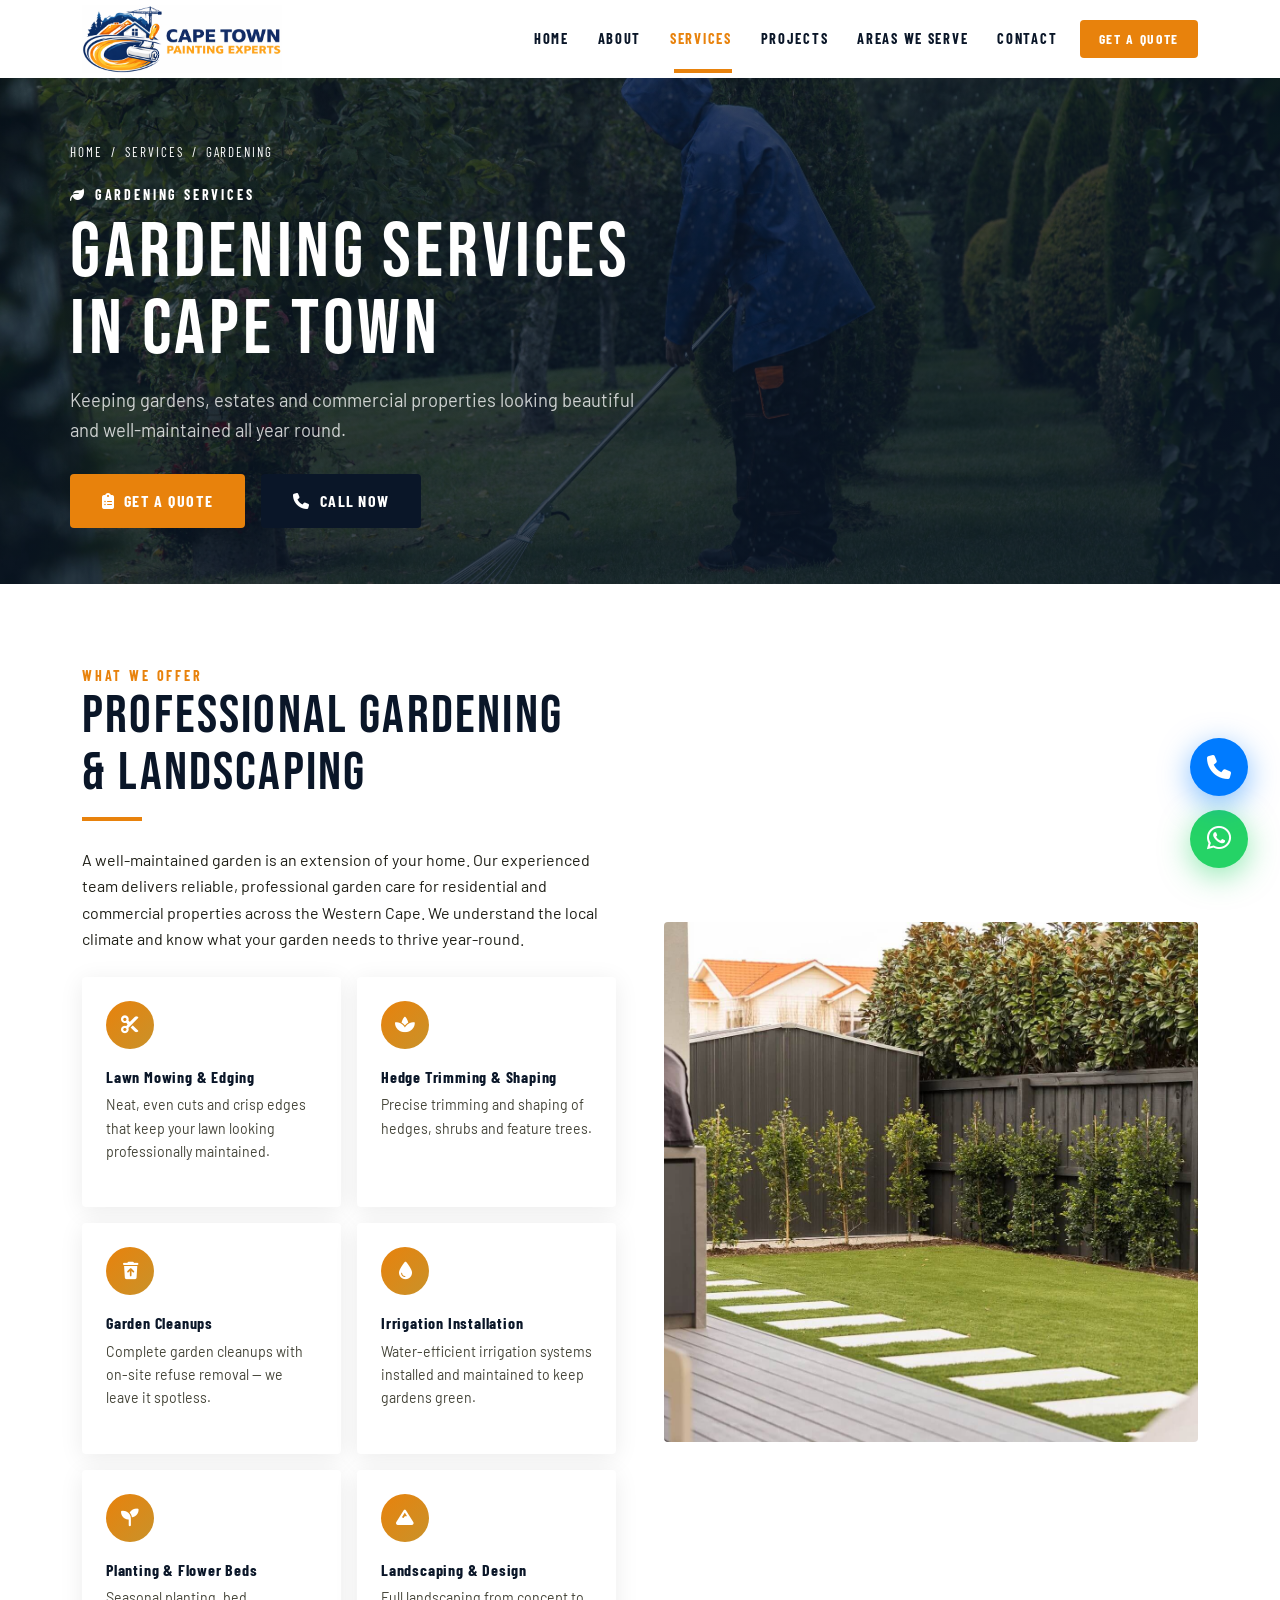
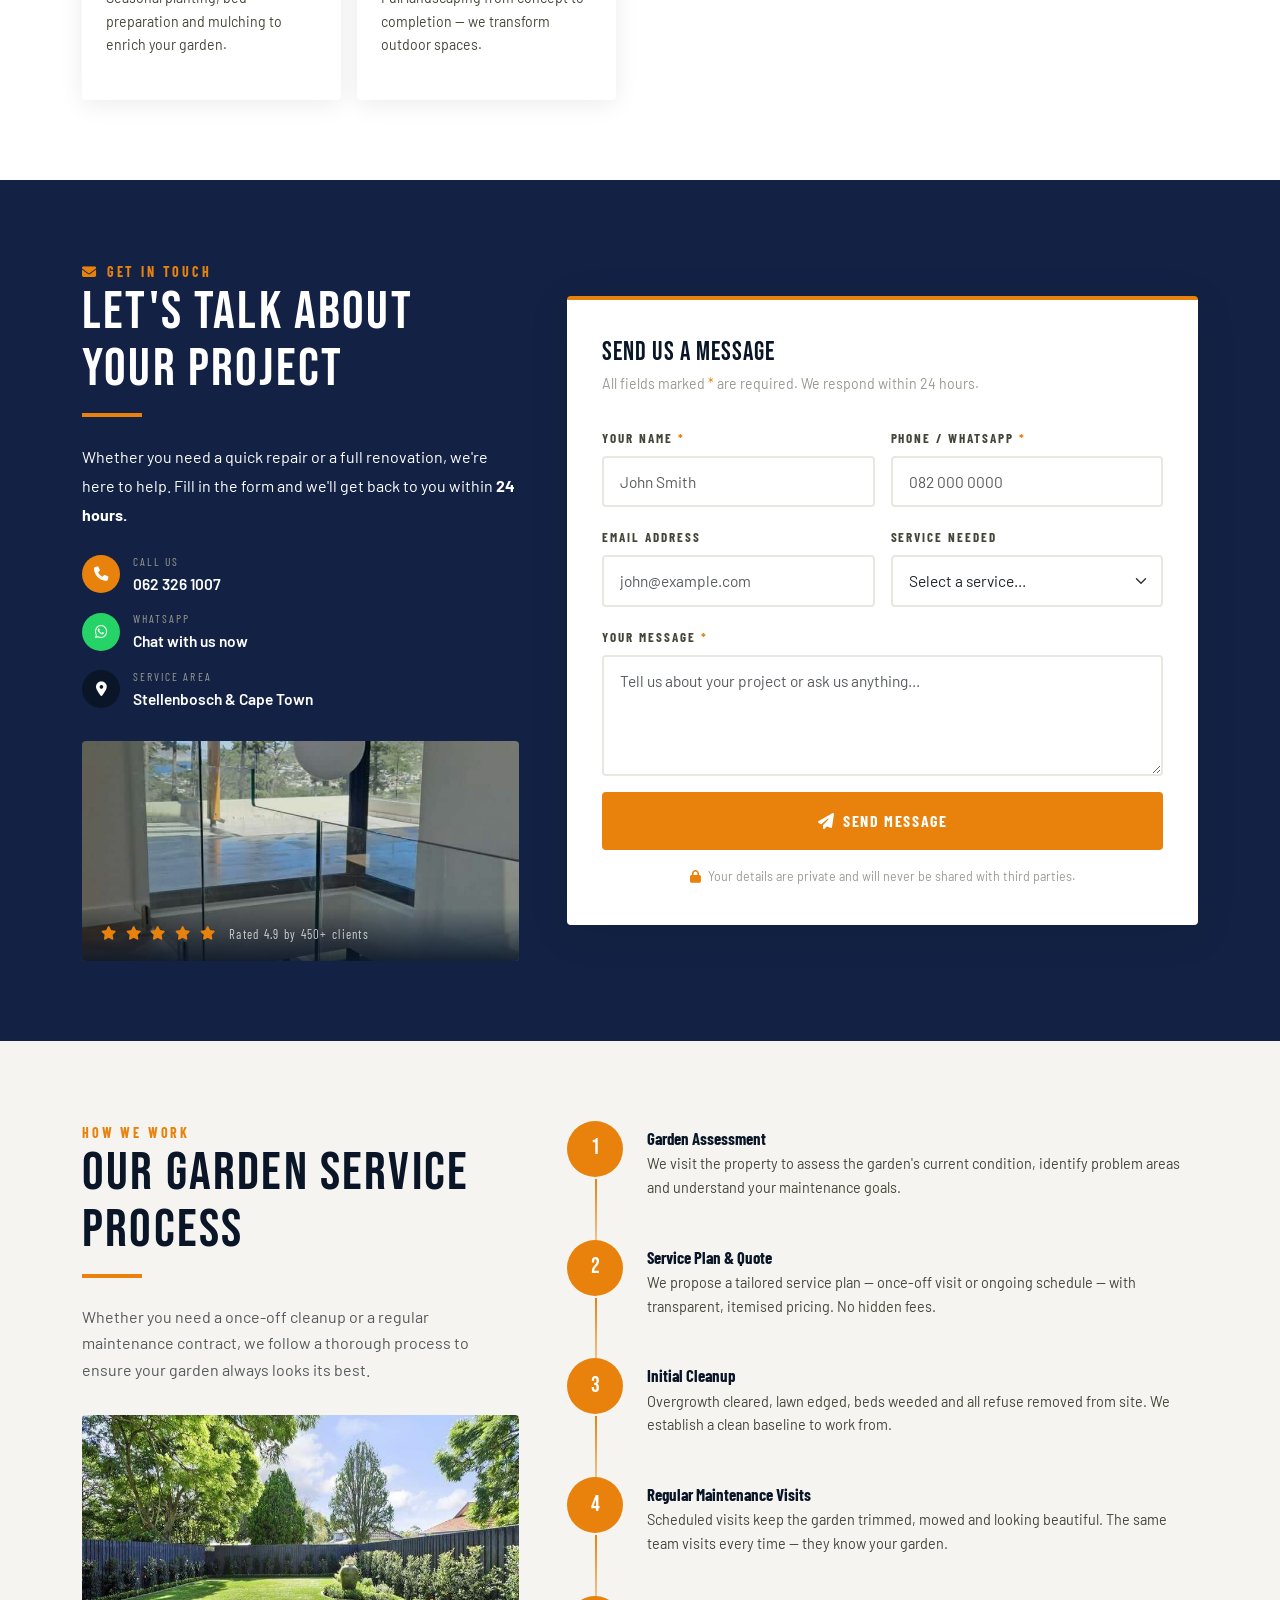
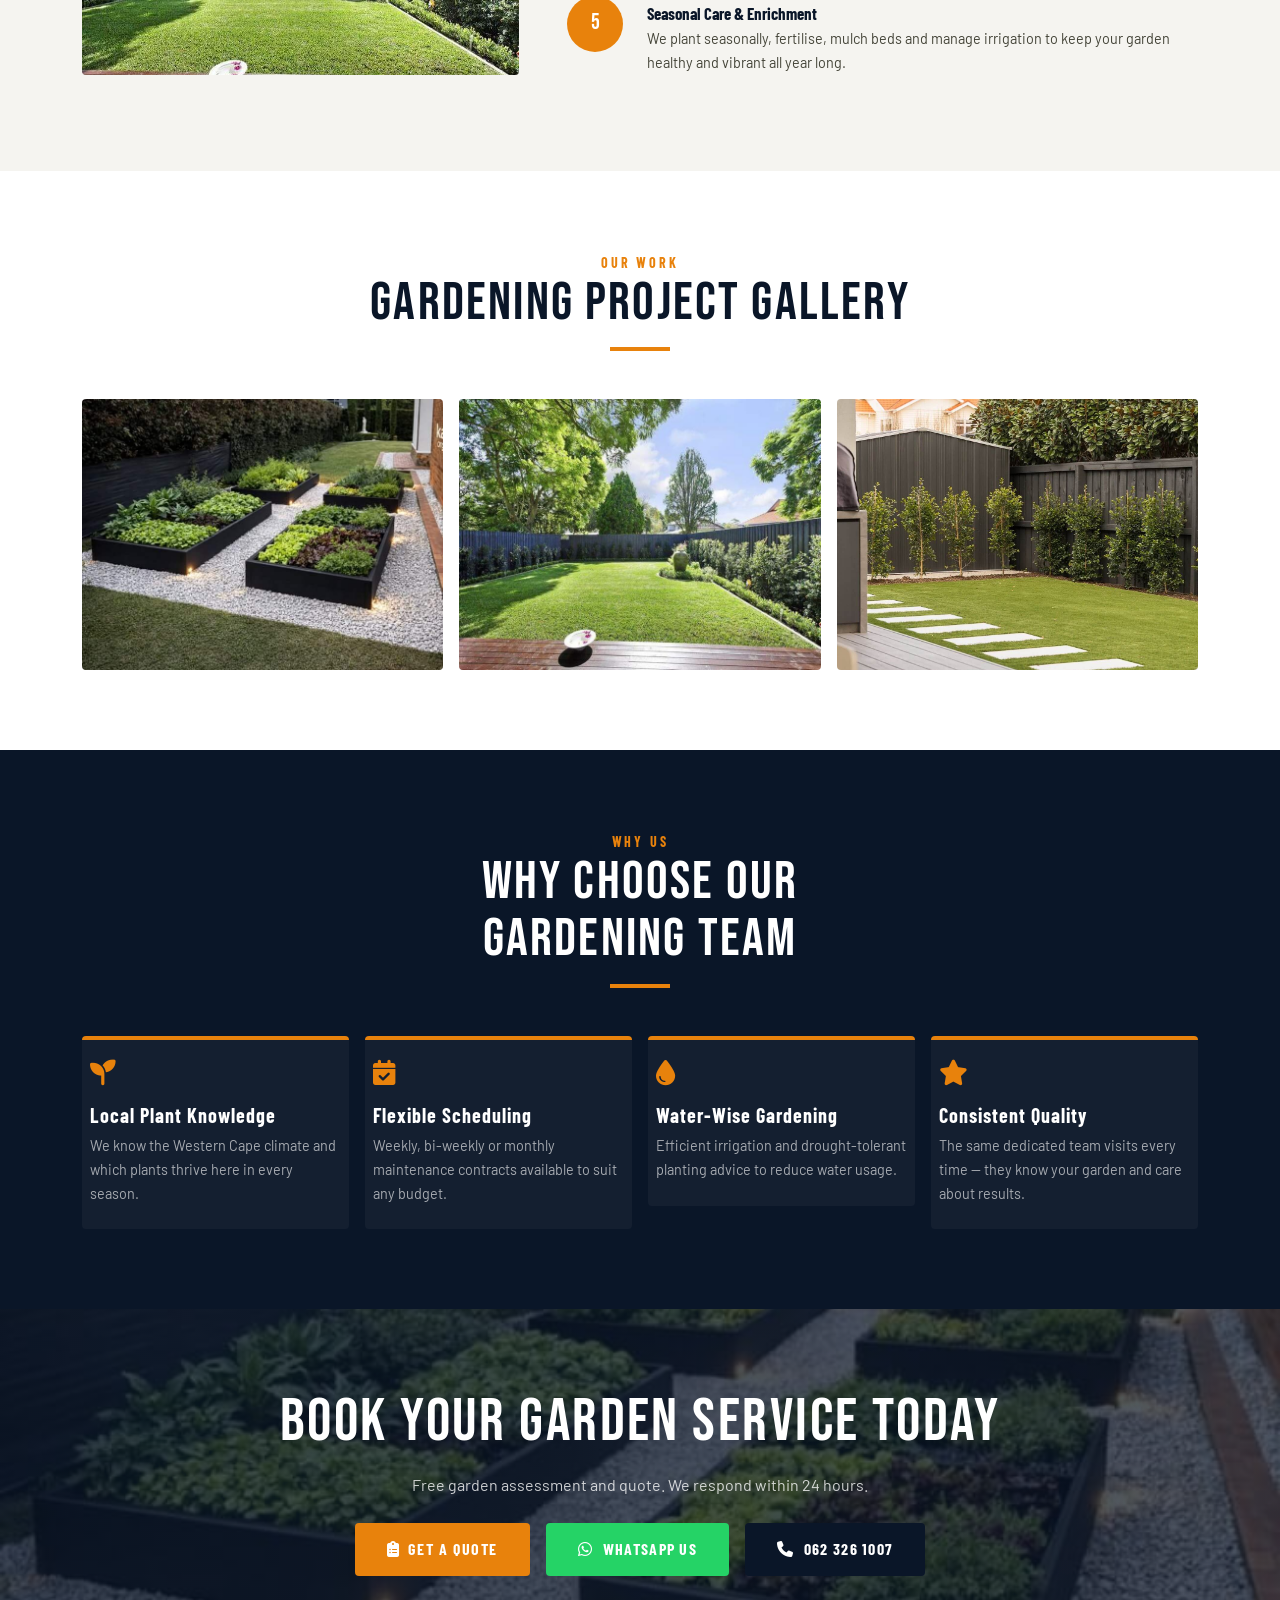
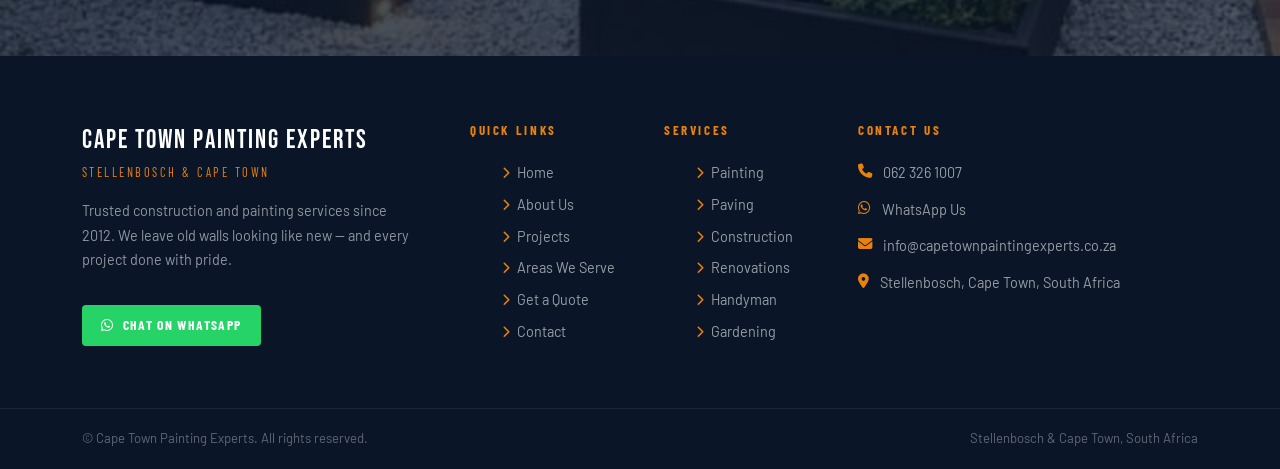
<file: gardening.html>
<!DOCTYPE html>
<html lang="en">

<head>
  <!-- Google tag (gtag.js) -->
  <script async src="https://www.googletagmanager.com/gtag/js?id=AW-18123515810"></script>
  <script>
    window.dataLayer = window.dataLayer || [];
    function gtag(){dataLayer.push(arguments);}
    gtag('js', new Date());
    gtag('config', 'AW-18123515810');
  </script>
  <meta charset="UTF-8">
  <meta name="viewport" content="width=device-width, initial-scale=1.0">
  <title>Gardening Services | Cape Town Painting Experts</title>
  <meta name="description"
    content="Professional gardening and landscaping services in Stellenbosch and Cape Town. Lawn care, hedge trimming, cleanups, irrigation and more.">
  <link rel="stylesheet" href="https://cdn.jsdelivr.net/npm/bootstrap@5.3.3/dist/css/bootstrap.min.css">
  <link rel="stylesheet" href="https://cdnjs.cloudflare.com/ajax/libs/font-awesome/6.5.0/css/all.min.css">
  <link rel="stylesheet" href="style.css">
  <meta property="og:title" content="Gardening Services | Cape Town Painting Experts">
  <meta property="og:description" content="Professional gardening and landscaping services in Stellenbosch and Cape Town. Lawn care, hedge trimming, cleanups, irrigation and more.">
  <meta property="og:image" content="https://www.paintingexpertscapetown.co.za/cp-logo.png">
  <meta property="og:url" content="https://www.paintingexpertscapetown.co.za/gardening.html">
</head>

<body>
  <a href="https://wa.me/27623261007" target="_blank" class="float-wa" aria-label="Chat on WhatsApp"><i class="fab fa-whatsapp"></i></a>
  <a href="tel:+27623261007" class="float-call" aria-label="Call us"><i class="fas fa-phone"></i></a>

  <!-- ═══ NAVBAR ═══ -->
  <nav class="navbar navbar-expand-lg sticky-top" id="mainNav">
    <div class="container">
      <a class="navbar-brand" href="index.html">
       <img src="cp-logo.png" alt="Cape Town Painting Experts Logo" style="width:200px;">
      </a>
      <button class="navbar-toggler" type="button" data-bs-toggle="collapse" data-bs-target="#navMenu">
        <span class="navbar-toggler-icon"></span>
      </button>
      <div class="collapse navbar-collapse" id="navMenu">
        <ul class="navbar-nav ms-auto align-items-lg-center">
          <li class="nav-item"><a class="nav-link-cte nav-link" href="index.html">Home</a></li>
          <li class="nav-item"><a class="nav-link-cte nav-link" href="about.html">About</a></li>
          <li class="nav-item dropdown">
            <a class="nav-link-cte nav-link dropdown-toggle active-link" href="#" data-bs-toggle="dropdown">Services</a>
            <ul class="dropdown-menu dropdown-menu-cte">
              <li><a class="dropdown-item-cte" href="painting.html"><i class="fas fa-paint-roller"></i> Painting</a></li>
              <li><a class="dropdown-item-cte" href="paving.html"><i class="fas fa-road"></i> Paving</a></li>
              <li><a class="dropdown-item-cte" href="gardening.html"><i class="fas fa-leaf"></i> Gardening</a></li>
              <li><a class="dropdown-item-cte" href="renovations.html"><i class="fas fa-home"></i> Renovations</a></li>
              <li><a class="dropdown-item-cte" href="handyman.html"><i class="fas fa-tools"></i> Handyman</a></li>
              <li><a class="dropdown-item-cte" href="construction.html"><i class="fas fa-hard-hat"></i> Construction</a></li>
            </ul>
          </li>
          <li class="nav-item"><a class="nav-link-cte nav-link" href="projects.html">Projects</a></li>
          <li class="nav-item"><a class="nav-link-cte nav-link" href="areas-we-cover.html">Areas We Serve</a></li>
          <li class="nav-item"><a class="nav-link-cte nav-link" href="contact.html">Contact</a></li>
          <li class="nav-item"><a class="nav-link nav-cta-btn" href="quote.html">Get a Quote</a></li>
        </ul>
      </div>
    </div>
  </nav>

  <!-- ═══ HERO ═══ -->
  <div class="page-hero" style="min-height:500px;">
    <div class="page-hero-img"
      style="background-image:url('images/gardening.jpg');"></div>
    <div class="page-hero-overlay"></div>
    <div class="container page-hero-content">
      <div class="hero-breadcrumb">
        <a href="index.html">Home</a><span>/</span><span>Services</span><span>/</span><span>Gardening</span>
      </div>
      <div class="section-label" style="color: white;"><i class="fas fa-leaf me-2"></i>Gardening Services</div>
      <h1>Gardening Services <br> in Cape Town</h1>
      <p>Keeping gardens, estates and commercial properties looking beautiful and well-maintained all year round.</p>
      <div class="d-flex flex-wrap gap-3">
        <a href="quote.html" class="btn-primary-cte"><i class="fas fa-clipboard-list"></i> Get a Quote</a>
        <a href="tel:0623261007" class="btn-call"><i class="fas fa-phone"></i> Call Now</a>
      </div>
    </div>
  </div>

  <!-- ═══ SERVICE DESCRIPTION ═══ -->
  <section class="section-pad">
    <div class="container">
      <div class="row align-items-center g-5">
        <div class="col-lg-6 fade-up">
          <div class="section-label">What We Offer</div>
          <h2 class="section-title mb-3">Professional Gardening<br>&amp; Landscaping</h2>
          <div class="divider-orange"></div>
          <p class="mb-4">A well-maintained garden is an extension of your home. Our experienced team delivers reliable,
            professional garden care for residential and commercial properties across the Western Cape. We understand
            the local climate and know what your garden needs to thrive year-round.</p>
          <div class="row g-3">
            <div class="col-sm-6">
              <div class="service-card" style="padding:1.5rem;">
                <div class="icon-wrap" style="width:48px;height:48px;font-size:1.1rem;"><i class="fas fa-cut"></i></div>
                <h4 style="font-size:1rem;">Lawn Mowing &amp; Edging</h4>
                <p style="font-size:.88rem;">Neat, even cuts and crisp edges that keep your lawn looking professionally
                  maintained.</p>
              </div>
            </div>
            <div class="col-sm-6">
              <div class="service-card" style="padding:1.5rem;">
                <div class="icon-wrap" style="width:48px;height:48px;font-size:1.1rem;"><i class="fas fa-spa"></i></div>
                <h4 style="font-size:1rem;">Hedge Trimming &amp; Shaping</h4>
                <p style="font-size:.88rem;">Precise trimming and shaping of hedges, shrubs and feature trees.</p>
              </div>
            </div>
            <div class="col-sm-6">
              <div class="service-card" style="padding:1.5rem;">
                <div class="icon-wrap" style="width:48px;height:48px;font-size:1.1rem;"><i
                    class="fas fa-trash-restore"></i></div>
                <h4 style="font-size:1rem;">Garden Cleanups</h4>
                <p style="font-size:.88rem;">Complete garden cleanups with on-site refuse removal — we leave it
                  spotless.</p>
              </div>
            </div>
            <div class="col-sm-6">
              <div class="service-card" style="padding:1.5rem;">
                <div class="icon-wrap" style="width:48px;height:48px;font-size:1.1rem;"><i class="fas fa-tint"></i>
                </div>
                <h4 style="font-size:1rem;">Irrigation Installation</h4>
                <p style="font-size:.88rem;">Water-efficient irrigation systems installed and maintained to keep gardens
                  green.</p>
              </div>
            </div>
            <div class="col-sm-6">
              <div class="service-card" style="padding:1.5rem;">
                <div class="icon-wrap" style="width:48px;height:48px;font-size:1.1rem;"><i class="fas fa-seedling"></i>
                </div>
                <h4 style="font-size:1rem;">Planting &amp; Flower Beds</h4>
                <p style="font-size:.88rem;">Seasonal planting, bed preparation and mulching to enrich your garden.</p>
              </div>
            </div>
            <div class="col-sm-6">
              <div class="service-card" style="padding:1.5rem;">
                <div class="icon-wrap" style="width:48px;height:48px;font-size:1.1rem;"><i class="fas fa-mountain"></i>
                </div>
                <h4 style="font-size:1rem;">Landscaping &amp; Design</h4>
                <p style="font-size:.88rem;">Full landscaping from concept to completion — we transform outdoor spaces.
                </p>
              </div>
            </div>
          </div>
        </div>
        <div class="col-lg-6 fade-up">
          <img src="images/outdoor.jpg" alt="Gardening services"
            style="border-radius:4px;width:100%;height:520px;object-fit:cover;">
        </div>
      </div>
    </div>
  </section>

      <!-- ── Toast Notification ── -->
  <div id="formToast" style="
  position: fixed;
  bottom: 2rem;
  left: 50%;
  transform: translateX(-50%) translateY(120%);
  z-index: 99999;
  background: var(--navy);
  color: var(--white);
  border-left: 5px solid #25D366;
  border-radius: var(--radius);
  padding: 1rem 1.6rem;
  display: flex;
  align-items: center;
  gap: .9rem;
  box-shadow: 0 12px 40px rgba(0,0,0,.35);
  min-width: 300px;
  max-width: 480px;
  transition: transform .45s cubic-bezier(.4,0,.2,1), opacity .45s ease;
  opacity: 0;
  pointer-events: none;
">
    <div style="
    width: 40px; height: 40px;
    background: #25D366;
    border-radius: 50%;
    display: flex; align-items: center; justify-content: center;
    flex-shrink: 0;
    font-size: 1.1rem;
  ">✓</div>
    <div>
      <div
        style="font-family:var(--font-cond);font-weight:700;letter-spacing:.06em;font-size:.95rem;margin-bottom:.15rem;">
        Message Sent Successfully!</div>
      <div style="font-size:.82rem;color:rgba(255,255,255,.65);">We'll get back to you within 24 hours.</div>
    </div>
    <button onclick="hideToast()" style="
    margin-left: auto;
    background: none;
    border: none;
    color: rgba(255,255,255,.45);
    font-size: 1.1rem;
    cursor: pointer;
    padding: 0 0 0 .5rem;
    line-height: 1;
    transition: color .2s;
  " onmouseover="this.style.color='#fff'" onmouseout="this.style.color='rgba(255,255,255,.45)'">&times;</button>
  </div>

  <!-- ── Form Section ── -->
  <section class="section-pad" style="background: var(--navy-mid); color: var(--white);">
    <div class="container">
      <div class="row align-items-center g-5">

        <!-- LEFT — Text + Image -->
        <div class="col-lg-5 fade-up">

          <div class="section-label">
            <i class="fas fa-envelope me-2"></i>Get in Touch
          </div>
          <h2 class="section-title mb-3" style="color: white;">Let's Talk About<br>Your Project</h2>
          <div class="divider-orange"></div>
          <p style="color:var(--white);margin-bottom:1.4rem;line-height:1.8;">
            Whether you need a quick repair or a full renovation, we're here to help.
            Fill in the form and we'll get back to you within <strong>24 hours.</strong>
          </p>

          <!-- Contact info strips -->
          <div style="display:flex;flex-direction:column;gap:.75rem;margin-bottom:1.8rem;">
            <div style="display:flex;align-items:center;gap:.8rem;">
              <div
                style="width:38px;height:38px;background:var(--orange);border-radius:50%;display:flex;align-items:center;justify-content:center;color:#fff;flex-shrink:0;font-size:.9rem;">
                <i class="fas fa-phone"></i>
              </div>
              <div>
                <div
                  style="font-family:var(--font-cond);font-size:.72rem;letter-spacing:.18em;text-transform:uppercase;color:var(--grey);">
                  Call Us</div>
                <a href="tel:0623261007" style="font-weight:600;color:var(--white);font-size:.97rem;">062 326 1007</a>
              </div>
            </div>
            <div style="display:flex;align-items:center;gap:.8rem;">
              <div
                style="width:38px;height:38px;background:#25D366;border-radius:50%;display:flex;align-items:center;justify-content:center;color:#fff;flex-shrink:0;font-size:.9rem;">
                <i class="fab fa-whatsapp"></i>
              </div>
              <div>
                <div
                  style="font-family:var(--font-cond);font-size:.72rem;letter-spacing:.18em;text-transform:uppercase;color:var(--grey);">
                  WhatsApp</div>
                <a href="https://wa.me/27623261007" target="_blank"
                  style="font-weight:600;color:var(--white);font-size:.97rem;">Chat with us now</a>
              </div>
            </div>
            <div style="display:flex;align-items:center;gap:.8rem;">
              <div
                style="width:38px;height:38px;background:var(--navy);border-radius:50%;display:flex;align-items:center;justify-content:center;color:#fff;flex-shrink:0;font-size:.9rem;">
                <i class="fas fa-map-marker-alt"></i>
              </div>
              <div>
                <div
                  style="font-family:var(--font-cond);font-size:.72rem;letter-spacing:.18em;text-transform:uppercase;color:var(--grey);">
                  Service Area</div>
                <span style="font-weight:600;color:var(--white);font-size:.97rem;">Stellenbosch &amp; Cape Town</span>
              </div>
            </div>
          </div>

          <!-- Image -->
          <div style="position:relative;border-radius:var(--radius);overflow:hidden;">
            <img src="images/cp-painting-img-5.jpeg" alt="Contact Cape Town Painting Experts"
              style="width:100%;height:220px;object-fit:cover;display:block;filter:brightness(.88) saturate(.85);" />
            <!-- Overlay badge -->
            <div style="
            position:absolute;
            bottom:0; left:0; right:0;
            background:linear-gradient(0deg,rgba(10,22,40,.85) 0%,transparent 100%);
            padding:1rem 1.2rem;
          ">
              <div style="display:flex;align-items:center;gap:.6rem;">
                <i class="fas fa-star" style="color:var(--orange);font-size:.85rem;"></i>
                <i class="fas fa-star" style="color:var(--orange);font-size:.85rem;"></i>
                <i class="fas fa-star" style="color:var(--orange);font-size:.85rem;"></i>
                <i class="fas fa-star" style="color:var(--orange);font-size:.85rem;"></i>
                <i class="fas fa-star" style="color:var(--orange);font-size:.85rem;"></i>
                <span
                  style="font-family:var(--font-cond);font-size:.8rem;letter-spacing:.1em;color:rgba(255,255,255,.75);margin-left:.3rem;">Rated
                  4.9 by 450+ clients</span>
              </div>
            </div>
          </div>

        </div>

        <!-- RIGHT — Form -->
        <div class="col-lg-7 fade-up">
          <div style="
          background: var(--white);
          border-radius: var(--radius);
          padding: 2.4rem 2.2rem;
          box-shadow: 0 8px 40px rgba(0,0,0,.1);
          border-top: 4px solid var(--orange);
        ">
            <h3
              style="font-family:var(--font-display);font-size:1.65rem;color:var(--navy);letter-spacing:.04em;margin-bottom:.3rem;">
              Send Us a Message
            </h3>
            <p style="color:var(--grey);font-size:.88rem;margin-bottom:1.8rem;">
              All fields marked <span style="color:var(--orange);">*</span> are required. We respond within 24 hours.
            </p>

            <form id="universalContactForm" action="https://formspree.io/f/maqadynv" method="POST"
              class="form-cte" novalidate>
              <!-- Formspree: prevent redirect -->
              <input type="hidden" name="_next" value="false" />

              <div class="row g-3">
                <div class="col-sm-6">
                  <label class="form-label">
                    Your Name <span style="color:var(--orange);">*</span>
                  </label>
                  <input type="text" name="name" class="form-control" placeholder="John Smith" required />
                  <div class="invalid-feedback">Please enter your name.</div>
                </div>

                <div class="col-sm-6">
                  <label class="form-label">
                    Phone / WhatsApp <span style="color:var(--orange);">*</span>
                  </label>
                  <input type="tel" name="phone" class="form-control" placeholder="082 000 0000" required />
                  <div class="invalid-feedback">Please enter your phone number.</div>
                </div>

                <div class="col-sm-6">
                  <label class="form-label">Email Address</label>
                  <input type="email" name="email" class="form-control" placeholder="john@example.com" />
                </div>

                <div class="col-sm-6">
                  <label class="form-label">Service Needed</label>
                  <select name="service" class="form-select">
                    <option value="">Select a service...</option>
                    <option>Painting</option>
                    <option>Paving</option>
                    <option>Construction</option>
                    <option>Renovations</option>
                    <option>Handyman</option>
                    <option>Gardening</option>
                    <option>Multiple Services</option>
                    <option>General Enquiry</option>
                  </select>
                </div>

                <div class="col-12">
                  <label class="form-label">
                    Your Message <span style="color:var(--orange);">*</span>
                  </label>
                  <textarea name="message" class="form-control" rows="4"
                    placeholder="Tell us about your project or ask us anything..." required></textarea>
                  <div class="invalid-feedback">Please enter your message.</div>
                </div>

                <div class="col-12">
                  <button type="submit" id="universalSubmitBtn" class="btn-primary-cte w-100 justify-content-center"
                    style="border:none;padding:1rem;font-size:1rem;">
                    <i class="fas fa-paper-plane"></i>
                    <span id="universalBtnText">Send Message</span>
                  </button>
                </div>

                <div class="col-12">
                  <p style="text-align:center;color:var(--grey);font-size:.78rem;margin:0;">
                    <i class="fas fa-lock me-1" style="color:var(--orange);"></i>
                    Your details are private and will never be shared with third parties.
                  </p>
                </div>

              </div>
            </form>

          </div>
        </div>

      </div>
    </div>
  </section>

  <!-- ═══ PROCESS ═══ -->
  <section class="section-pad bg-off-white">
    <div class="container">
      <div class="row g-5 align-items-start">
        <div class="col-lg-5 fade-up">
          <div class="section-label">How We Work</div>
          <h2 class="section-title mb-3">Our Garden Service Process</h2>
          <div class="divider-orange"></div>
          <p class="text-muted">Whether you need a once-off cleanup or a regular maintenance contract, we follow a
            thorough process to ensure your garden always looks its best.</p>
          <img src="images/backyard.jpg" alt="Garden process"
            style="border-radius:4px;margin-top:2rem;width:100%;height:260px;object-fit:cover;">
        </div>
        <div class="col-lg-7">
          <div class="d-flex flex-column gap-4">
            <div class="process-step fade-up">
              <div class="step-num">1</div>
              <div class="step-content">
                <h5>Garden Assessment</h5>
                <p>We visit the property to assess the garden's current condition, identify problem areas and understand
                  your maintenance goals.</p>
              </div>
            </div>
            <div class="process-step fade-up">
              <div class="step-num">2</div>
              <div class="step-content">
                <h5>Service Plan &amp; Quote</h5>
                <p>We propose a tailored service plan — once-off visit or ongoing schedule — with transparent, itemised
                  pricing. No hidden fees.</p>
              </div>
            </div>
            <div class="process-step fade-up">
              <div class="step-num">3</div>
              <div class="step-content">
                <h5>Initial Cleanup</h5>
                <p>Overgrowth cleared, lawn edged, beds weeded and all refuse removed from site. We establish a clean
                  baseline to work from.</p>
              </div>
            </div>
            <div class="process-step fade-up">
              <div class="step-num">4</div>
              <div class="step-content">
                <h5>Regular Maintenance Visits</h5>
                <p>Scheduled visits keep the garden trimmed, mowed and looking beautiful. The same team visits every
                  time — they know your garden.</p>
              </div>
            </div>
            <div class="process-step fade-up">
              <div class="step-num">5</div>
              <div class="step-content">
                <h5>Seasonal Care &amp; Enrichment</h5>
                <p>We plant seasonally, fertilise, mulch beds and manage irrigation to keep your garden healthy and
                  vibrant all year long.</p>
              </div>
            </div>
          </div>
        </div>
      </div>
    </div>
  </section>

  <!-- ═══ GALLERY ═══ -->
  <section class="section-pad">
    <div class="container">
      <div class="text-center mb-5 fade-up">
        <div class="section-label">Our Work</div>
        <h2 class="section-title">Gardening Project Gallery</h2>
        <div class="divider-orange centered"></div>
      </div>
      <div class="row g-3">
        <div class="col-md-6 col-lg-4 fade-up">
          <div class="gallery-item">
            <img src="images/small-garden.jpg" alt="Garden maintenance">
          </div>
        </div>
        <div class="col-md-6 col-lg-4 fade-up fade-up-delay-1">
          <div class="gallery-item">
            <img src="images/backyard.jpg" alt="Hedge trimming">
          </div>
        </div>
        <div class="col-md-6 col-lg-4 fade-up fade-up-delay-2">
          <div class="gallery-item">
            <img src="images/outdoor.jpg" alt="Lawn care">
          </div>
        </div>
      </div>
    </div>
  </section>

  <!-- ═══ WHY CHOOSE US ═══ -->
  <section class="section-pad bg-navy">
    <div class="container">
      <div class="text-center mb-5 fade-up">
        <div class="section-label">Why Us</div>
        <h2 class="section-title light">Why Choose Our<br>Gardening Team</h2>
        <div class="divider-orange centered"></div>
      </div>
      <div class="row g-3">
        <div class="col-md-6 col-lg-3 fade-up">
          <div class="trust-item flex-column"
            style="border-left:none;border-top:4px solid var(--orange);border-radius:var(--radius);">
            <div class="t-icon mb-2"><i class="fas fa-seedling"></i></div>
            <h5>Local Plant Knowledge</h5>
            <p>We know the Western Cape climate and which plants thrive here in every season.</p>
          </div>
        </div>
        <div class="col-md-6 col-lg-3 fade-up fade-up-delay-1">
          <div class="trust-item flex-column"
            style="border-left:none;border-top:4px solid var(--orange);border-radius:var(--radius);">
            <div class="t-icon mb-2"><i class="fas fa-calendar-check"></i></div>
            <h5>Flexible Scheduling</h5>
            <p>Weekly, bi-weekly or monthly maintenance contracts available to suit any budget.</p>
          </div>
        </div>
        <div class="col-md-6 col-lg-3 fade-up fade-up-delay-2">
          <div class="trust-item flex-column"
            style="border-left:none;border-top:4px solid var(--orange);border-radius:var(--radius);">
            <div class="t-icon mb-2"><i class="fas fa-tint"></i></div>
            <h5>Water-Wise Gardening</h5>
            <p>Efficient irrigation and drought-tolerant planting advice to reduce water usage.</p>
          </div>
        </div>
        <div class="col-md-6 col-lg-3 fade-up fade-up-delay-3">
          <div class="trust-item flex-column"
            style="border-left:none;border-top:4px solid var(--orange);border-radius:var(--radius);">
            <div class="t-icon mb-2"><i class="fas fa-star"></i></div>
            <h5>Consistent Quality</h5>
            <p>The same dedicated team visits every time — they know your garden and care about results.</p>
          </div>
        </div>
      </div>
    </div>
  </section>

  <!-- ═══ CTA ═══ -->
  <div class="cta-banner">
    <div class="cta-banner-bg"
      style="background-image:url('images/small-garden.jpg');"></div>
    <div class="cta-banner-overlay"></div>
    <div class="container content text-center">
      <h2 class="display-title text-white mb-3" style="font-size:clamp(2rem,5vw,3.8rem);">Book Your Garden Service Today
      </h2>
      <p class="text-white mb-4" style="opacity:.78;">Free garden assessment and quote. We respond within 24 hours.</p>
      <div class="d-flex flex-wrap justify-content-center gap-3">
        <a href="quote.html" class="btn-primary-cte"><i class="fas fa-clipboard-list"></i> Get a Quote</a>
        <a href="https://wa.me/27623261007" target="_blank" class="btn-wa"><i class="fab fa-whatsapp"></i> WhatsApp
          Us</a>
        <a href="tel:0623261007" class="btn-call"><i class="fas fa-phone"></i> 062 326 1007</a>
      </div>
    </div>
  </div>

  <!-- ═══ FOOTER ═══ -->
  <footer>
    <div class="container">
      <div class="row g-5">
        <div class="col-lg-4">
          <div class="footer-brand">Cape Town Painting Experts</div>
          <div class="footer-tagline">Stellenbosch &amp; Cape Town</div>
          <p class="footer-desc">Trusted construction and painting services since 2012. We leave old walls looking like
            new — and every project done with pride.</p>
          <a href="https://wa.me/27623261007" target="_blank" class="footer-wa-btn"><i class="fab fa-whatsapp"></i> Chat
            on WhatsApp</a>
        </div>
        <div class="col-sm-6 col-lg-2">
          <div class="footer-heading">Quick Links</div>
          <ul class="footer-links">
            <li><a href="index.html"><i class="fas fa-chevron-right"></i> Home</a></li>
            <li><a href="about.html"><i class="fas fa-chevron-right"></i> About Us</a></li>
            <li><a href="projects.html"><i class="fas fa-chevron-right"></i> Projects</a></li>
            <li><a href="areas-we-cover.html"><i class="fas fa-chevron-right"></i> Areas We Serve</a></li>
            <li><a href="quote.html"><i class="fas fa-chevron-right"></i> Get a Quote</a></li>
            <li><a href="contact.html"><i class="fas fa-chevron-right"></i> Contact</a></li>
          </ul>
        </div>
        <div class="col-sm-6 col-lg-2">
          <div class="footer-heading">Services</div>
          <ul class="footer-links">
            <li><a href="painting.html"><i class="fas fa-chevron-right"></i> Painting</a></li>
            <li><a href="paving.html"><i class="fas fa-chevron-right"></i> Paving</a></li>
            <li><a href="construction.html"><i class="fas fa-chevron-right"></i> Construction</a></li>
            <li><a href="renovations.html"><i class="fas fa-chevron-right"></i> Renovations</a></li>
            <li><a href="handyman.html"><i class="fas fa-chevron-right"></i> Handyman</a></li>
            <li><a href="gardening.html"><i class="fas fa-chevron-right"></i> Gardening</a></li>
          </ul>
        </div>
        <div class="col-lg-4">
          <div class="footer-heading">Contact Us</div>
          <div class="footer-contact-item"><i class="fas fa-phone"></i>
            <div><a href="tel:0623261007">062 326 1007</a></div>
          </div>
          <div class="footer-contact-item"><i class="fab fa-whatsapp"></i>
            <div><a href="https://wa.me/27623261007" target="_blank">WhatsApp Us</a></div>
          </div>
          <div class="footer-contact-item"><i class="fas fa-envelope"></i>
            <div><a href="mailto:info@capetownpaintingexperts.co.za">info@capetownpaintingexperts.co.za</a></div>
          </div>
          <div class="footer-contact-item"><i class="fas fa-map-marker-alt"></i>
            <div>Stellenbosch, Cape Town, South Africa</div>
          </div>
        </div>
      </div>
    </div>
    <div class="footer-bottom">
      <div class="container d-flex flex-wrap justify-content-between align-items-center gap-2">
        <span>&copy;  Cape Town Painting Experts. All rights reserved.</span>
        <span>Stellenbosch &amp; Cape Town, South Africa</span>
      </div>
    </div>
  </footer>

  <script src="https://cdn.jsdelivr.net/npm/bootstrap@5.3.3/dist/js/bootstrap.bundle.min.js"></script>
  <script src="app.js"></script>
</body>

</html>
</file>
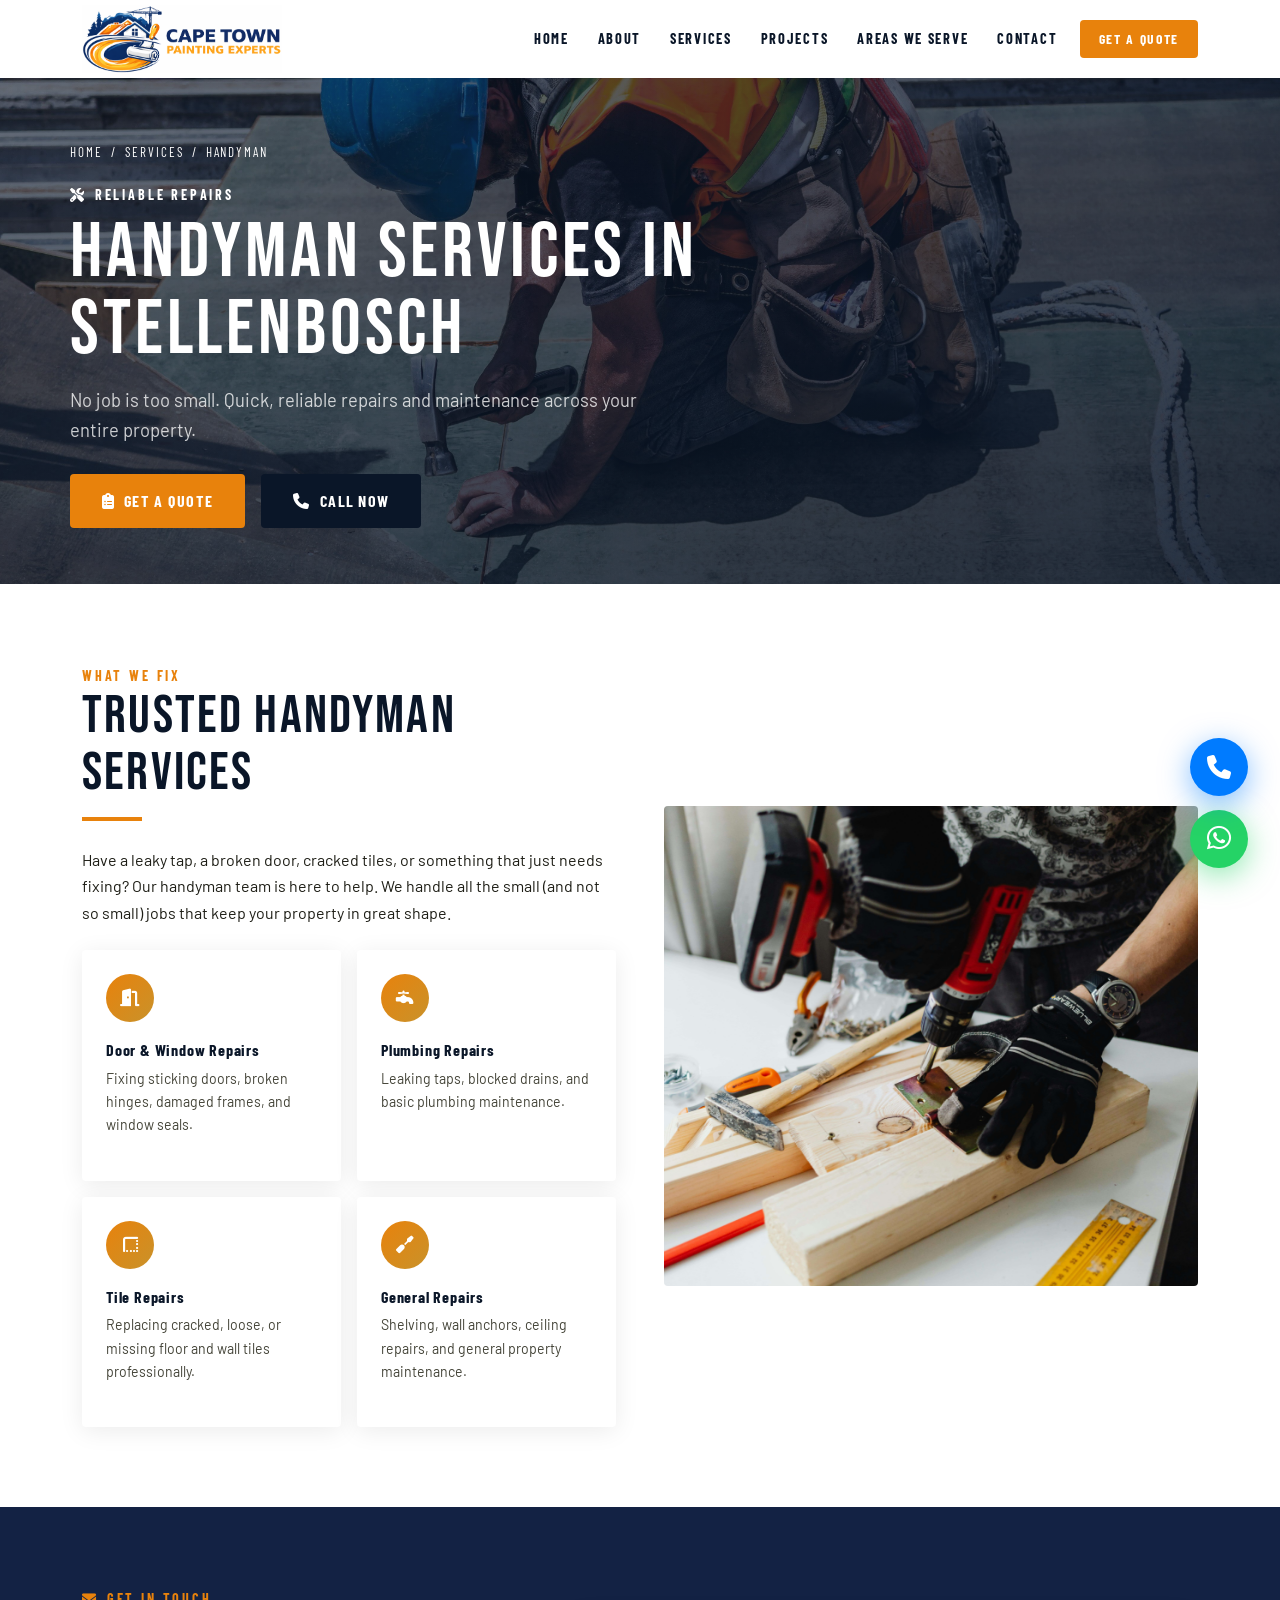
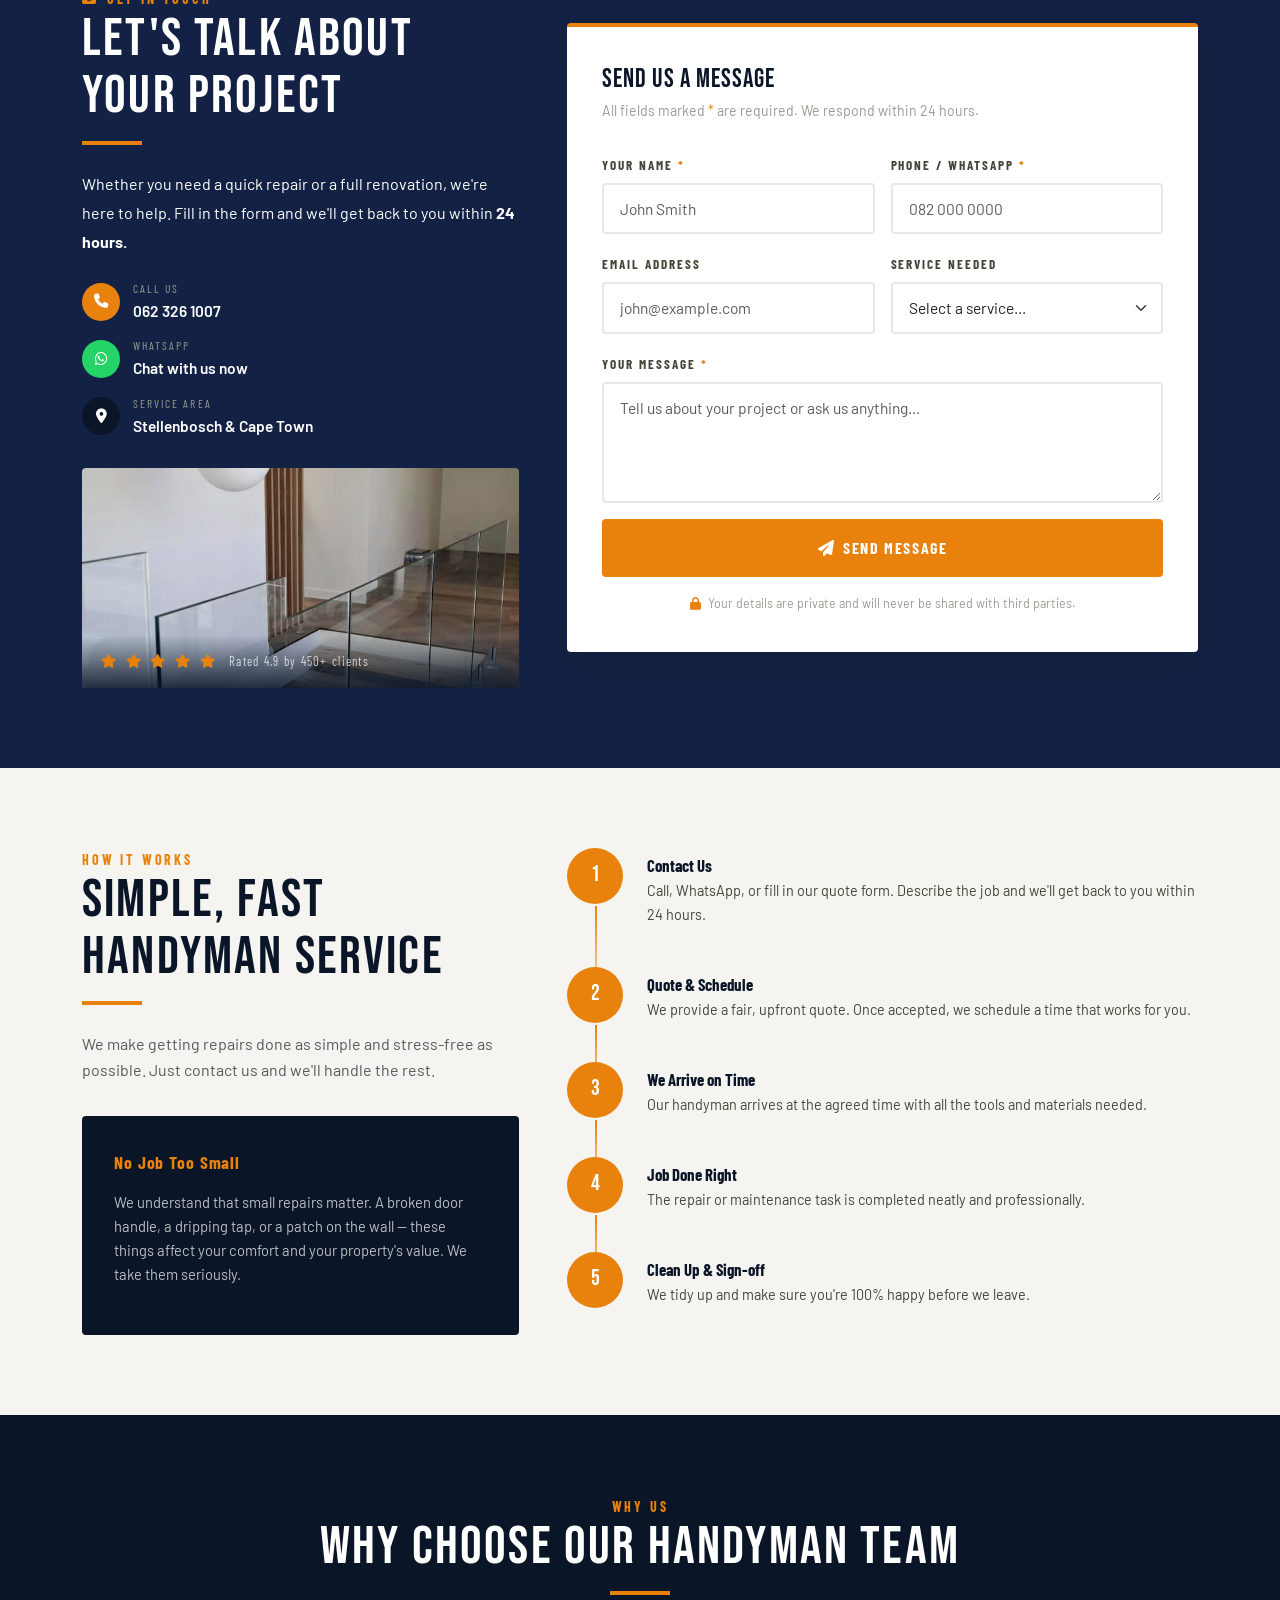
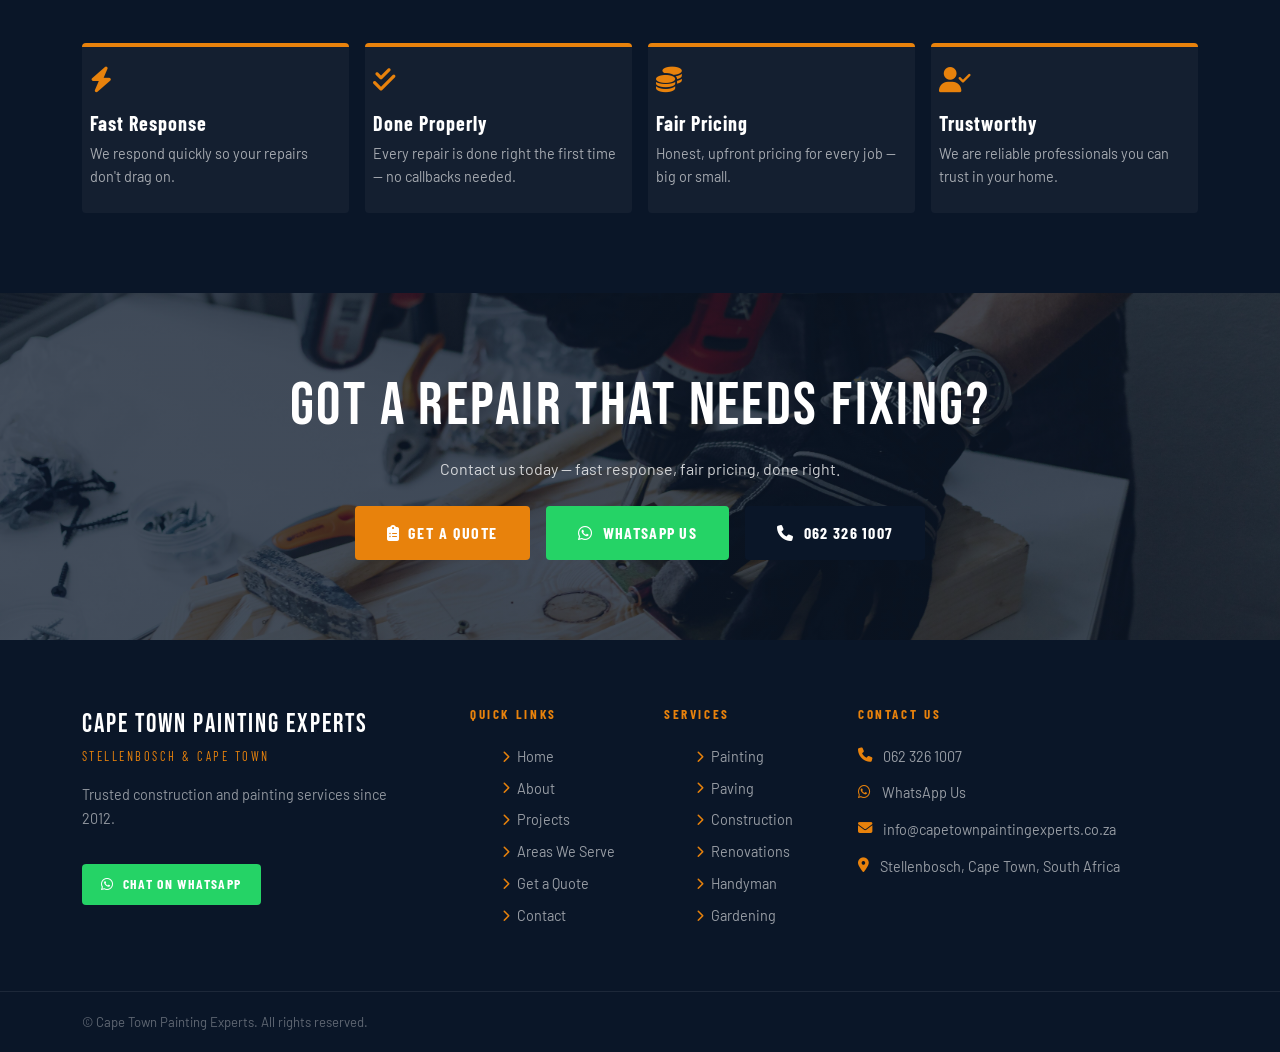
<file: handyman.html>
<!DOCTYPE html>
<html lang="en">

<head>
  <!-- Google tag (gtag.js) -->
  <script async src="https://www.googletagmanager.com/gtag/js?id=AW-18123515810"></script>
  <script>
    window.dataLayer = window.dataLayer || [];
    function gtag(){dataLayer.push(arguments);}
    gtag('js', new Date());
    gtag('config', 'AW-18123515810');
  </script>
  <meta charset="UTF-8">
  <meta name="viewport" content="width=device-width, initial-scale=1.0">
  <title>Handyman Services | Cape Town Painting Experts</title>
  <link rel="stylesheet" href="https://cdn.jsdelivr.net/npm/bootstrap@5.3.3/dist/css/bootstrap.min.css">
  <link rel="stylesheet" href="https://cdnjs.cloudflare.com/ajax/libs/font-awesome/6.5.0/css/all.min.css">
  <link rel="stylesheet" href="style.css">
  <meta property="og:title" content="Handyman Services | Cape Town Painting Experts">
  <meta property="og:description" content="Reliable handyman services in Stellenbosch and Cape Town. From small repairs to general maintenance, we handle it all with professionalism and care. Contact us for a free quote.">
  <meta property="og:image" content="https://www.paintingexpertscapetown.co.za/cp-logo.png">
  <meta property="og:url" content="https://www.paintingexpertscapetown.co.za/handyman.html">
</head>

<body>
  <a href="https://wa.me/27623261007" target="_blank" class="float-wa" aria-label="Chat on WhatsApp"><i class="fab fa-whatsapp"></i></a>
  <a href="tel:+27623261007" class="float-call" aria-label="Call us"><i class="fas fa-phone"></i></a>
  <nav class="navbar navbar-expand-lg sticky-top" id="mainNav">
    <div class="container">
      <a class="navbar-brand" href="index.html">
        <img src="cp-logo.png" alt="Cape Town Painting Experts Logo" style="width:200px;">
      </a>
      <button class="navbar-toggler" type="button" data-bs-toggle="collapse" data-bs-target="#navMenu"><span
          class="navbar-toggler-icon"></span></button>
      <div class="collapse navbar-collapse" id="navMenu">
        <ul class="navbar-nav ms-auto align-items-lg-center">
          <li class="nav-item"><a class="nav-link-cte nav-link" href="index.html">Home</a></li>
          <li class="nav-item"><a class="nav-link-cte nav-link" href="about.html">About</a></li>
          <li class="nav-item dropdown"><a class="nav-link-cte nav-link dropdown-toggle" href="#"
              data-bs-toggle="dropdown">Services</a>
            <ul class="dropdown-menu dropdown-menu-cte">
              <li><a class="dropdown-item-cte" href="painting.html"><i class="fas fa-paint-roller"></i> Painting</a></li>
              <li><a class="dropdown-item-cte" href="paving.html"><i class="fas fa-road"></i> Paving</a></li>
              <li><a class="dropdown-item-cte" href="gardening.html"><i class="fas fa-leaf"></i> Gardening</a></li>
              <li><a class="dropdown-item-cte" href="renovations.html"><i class="fas fa-home"></i> Renovations</a></li>
              <li><a class="dropdown-item-cte" href="handyman.html"><i class="fas fa-tools"></i> Handyman</a></li>
              <li><a class="dropdown-item-cte" href="construction.html"><i class="fas fa-hard-hat"></i> Construction</a></li>
            </ul>
          </li>
          <li class="nav-item"><a class="nav-link-cte nav-link" href="projects.html">Projects</a></li>
          <li class="nav-item"><a class="nav-link-cte nav-link" href="areas-we-cover.html">Areas We Serve</a></li>
          <li class="nav-item"><a class="nav-link-cte nav-link" href="contact.html">Contact</a></li>
          <li class="nav-item"><a class="nav-link nav-cta-btn" href="quote.html">Get a Quote</a></li>
        </ul>
      </div>
    </div>
  </nav>

  <div class="page-hero" style="min-height:500px;">
    <div class="page-hero-img"
      style="background-image:url('images/handman.jpg');"></div>
    <div class="page-hero-overlay"></div>
    <div class="container page-hero-content">
      <div class="hero-breadcrumb"><a
          href="index.html">Home</a><span>/</span><span>Services</span><span>/</span><span>Handyman</span></div>
      <div class="section-label" style="color: white;"><i class="fas fa-tools me-2"></i>Reliable Repairs</div>
      <h1>Handyman Services in<br>Stellenbosch</h1>
      <p>No job is too small. Quick, reliable repairs and maintenance across your entire property.</p>
      <div class="d-flex flex-wrap gap-3">
        <a href="quote.html" class="btn-primary-cte"><i class="fas fa-clipboard-list"></i> Get a Quote</a>
        <a href="tel:0623261007" class="btn-call"><i class="fas fa-phone"></i> Call Now</a>
      </div>
    </div>
  </div>

  <section class="section-pad">
    <div class="container">
      <div class="row align-items-center g-5">
        <div class="col-lg-6 fade-up">
          <div class="section-label">What We Fix</div>
          <h2 class="section-title mb-3">Trusted Handyman<br>Services</h2>
          <div class="divider-orange"></div>
          <p class="mb-4">Have a leaky tap, a broken door, cracked tiles, or something that just needs fixing? Our
            handyman team is here to help. We handle all the small (and not so small) jobs that keep your property in
            great shape.</p>
          <div class="row g-3">
            <div class="col-sm-6">
              <div class="service-card" style="padding:1.5rem;">
                <div class="icon-wrap" style="width:48px;height:48px;font-size:1.1rem;"><i class="fas fa-door-open"></i>
                </div>
                <h4 style="font-size:1rem;">Door &amp; Window Repairs</h4>
                <p style="font-size:.88rem;">Fixing sticking doors, broken hinges, damaged frames, and window seals.</p>
              </div>
            </div>
            <div class="col-sm-6">
              <div class="service-card" style="padding:1.5rem;">
                <div class="icon-wrap" style="width:48px;height:48px;font-size:1.1rem;"><i class="fas fa-faucet"></i>
                </div>
                <h4 style="font-size:1rem;">Plumbing Repairs</h4>
                <p style="font-size:.88rem;">Leaking taps, blocked drains, and basic plumbing maintenance.</p>
              </div>
            </div>
            <div class="col-sm-6">
              <div class="service-card" style="padding:1.5rem;">
                <div class="icon-wrap" style="width:48px;height:48px;font-size:1.1rem;"><i
                    class="fas fa-border-top-left"></i></div>
                <h4 style="font-size:1rem;">Tile Repairs</h4>
                <p style="font-size:.88rem;">Replacing cracked, loose, or missing floor and wall tiles professionally.
                </p>
              </div>
            </div>
            <div class="col-sm-6">
              <div class="service-card" style="padding:1.5rem;">
                <div class="icon-wrap" style="width:48px;height:48px;font-size:1.1rem;"><i
                    class="fas fa-screwdriver"></i></div>
                <h4 style="font-size:1rem;">General Repairs</h4>
                <p style="font-size:.88rem;">Shelving, wall anchors, ceiling repairs, and general property maintenance.
                </p>
              </div>
            </div>
          </div>
        </div>
        <div class="col-lg-6 fade-up">
          <img src="images/door-handyman.jpg" alt="Handyman services"
            style="border-radius:4px;width:100%;height:480px;object-fit:cover;">
        </div>
      </div>
    </div>
  </section>

      <!-- ── Toast Notification ── -->
  <div id="formToast" style="
  position: fixed;
  bottom: 2rem;
  left: 50%;
  transform: translateX(-50%) translateY(120%);
  z-index: 99999;
  background: var(--navy);
  color: var(--white);
  border-left: 5px solid #25D366;
  border-radius: var(--radius);
  padding: 1rem 1.6rem;
  display: flex;
  align-items: center;
  gap: .9rem;
  box-shadow: 0 12px 40px rgba(0,0,0,.35);
  min-width: 300px;
  max-width: 480px;
  transition: transform .45s cubic-bezier(.4,0,.2,1), opacity .45s ease;
  opacity: 0;
  pointer-events: none;
">
    <div style="
    width: 40px; height: 40px;
    background: #25D366;
    border-radius: 50%;
    display: flex; align-items: center; justify-content: center;
    flex-shrink: 0;
    font-size: 1.1rem;
  ">✓</div>
    <div>
      <div
        style="font-family:var(--font-cond);font-weight:700;letter-spacing:.06em;font-size:.95rem;margin-bottom:.15rem;">
        Message Sent Successfully!</div>
      <div style="font-size:.82rem;color:rgba(255,255,255,.65);">We'll get back to you within 24 hours.</div>
    </div>
    <button onclick="hideToast()" style="
    margin-left: auto;
    background: none;
    border: none;
    color: rgba(255,255,255,.45);
    font-size: 1.1rem;
    cursor: pointer;
    padding: 0 0 0 .5rem;
    line-height: 1;
    transition: color .2s;
  " onmouseover="this.style.color='#fff'" onmouseout="this.style.color='rgba(255,255,255,.45)'">&times;</button>
  </div>

  <!-- ── Form Section ── -->
  <section class="section-pad" style="background: var(--navy-mid); color: var(--white);">
    <div class="container">
      <div class="row align-items-center g-5">

        <!-- LEFT — Text + Image -->
        <div class="col-lg-5 fade-up">

          <div class="section-label">
            <i class="fas fa-envelope me-2"></i>Get in Touch
          </div>
          <h2 class="section-title mb-3" style="color: white;">Let's Talk About<br>Your Project</h2>
          <div class="divider-orange"></div>
          <p style="color:var(--white);margin-bottom:1.4rem;line-height:1.8;">
            Whether you need a quick repair or a full renovation, we're here to help.
            Fill in the form and we'll get back to you within <strong>24 hours.</strong>
          </p>

          <!-- Contact info strips -->
          <div style="display:flex;flex-direction:column;gap:.75rem;margin-bottom:1.8rem;">
            <div style="display:flex;align-items:center;gap:.8rem;">
              <div
                style="width:38px;height:38px;background:var(--orange);border-radius:50%;display:flex;align-items:center;justify-content:center;color:#fff;flex-shrink:0;font-size:.9rem;">
                <i class="fas fa-phone"></i>
              </div>
              <div>
                <div
                  style="font-family:var(--font-cond);font-size:.72rem;letter-spacing:.18em;text-transform:uppercase;color:var(--grey);">
                  Call Us</div>
                <a href="tel:0623261007" style="font-weight:600;color:var(--white);font-size:.97rem;">062 326 1007</a>
              </div>
            </div>
            <div style="display:flex;align-items:center;gap:.8rem;">
              <div
                style="width:38px;height:38px;background:#25D366;border-radius:50%;display:flex;align-items:center;justify-content:center;color:#fff;flex-shrink:0;font-size:.9rem;">
                <i class="fab fa-whatsapp"></i>
              </div>
              <div>
                <div
                  style="font-family:var(--font-cond);font-size:.72rem;letter-spacing:.18em;text-transform:uppercase;color:var(--grey);">
                  WhatsApp</div>
                <a href="https://wa.me/27623261007" target="_blank"
                  style="font-weight:600;color:var(--white);font-size:.97rem;">Chat with us now</a>
              </div>
            </div>
            <div style="display:flex;align-items:center;gap:.8rem;">
              <div
                style="width:38px;height:38px;background:var(--navy);border-radius:50%;display:flex;align-items:center;justify-content:center;color:#fff;flex-shrink:0;font-size:.9rem;">
                <i class="fas fa-map-marker-alt"></i>
              </div>
              <div>
                <div
                  style="font-family:var(--font-cond);font-size:.72rem;letter-spacing:.18em;text-transform:uppercase;color:var(--grey);">
                  Service Area</div>
                <span style="font-weight:600;color:var(--white);font-size:.97rem;">Stellenbosch &amp; Cape Town</span>
              </div>
            </div>
          </div>

          <!-- Image -->
          <div style="position:relative;border-radius:var(--radius);overflow:hidden;">
            <img src="images/cp-painting-img-2.jpeg" alt="Contact Cape Town Painting Experts"
              style="width:100%;height:220px;object-fit:cover;display:block;filter:brightness(.88) saturate(.85);" />
            <!-- Overlay badge -->
            <div style="
            position:absolute;
            bottom:0; left:0; right:0;
            background:linear-gradient(0deg,rgba(10,22,40,.85) 0%,transparent 100%);
            padding:1rem 1.2rem;
          ">
              <div style="display:flex;align-items:center;gap:.6rem;">
                <i class="fas fa-star" style="color:var(--orange);font-size:.85rem;"></i>
                <i class="fas fa-star" style="color:var(--orange);font-size:.85rem;"></i>
                <i class="fas fa-star" style="color:var(--orange);font-size:.85rem;"></i>
                <i class="fas fa-star" style="color:var(--orange);font-size:.85rem;"></i>
                <i class="fas fa-star" style="color:var(--orange);font-size:.85rem;"></i>
                <span
                  style="font-family:var(--font-cond);font-size:.8rem;letter-spacing:.1em;color:rgba(255,255,255,.75);margin-left:.3rem;">Rated
                  4.9 by 450+ clients</span>
              </div>
            </div>
          </div>

        </div>

        <!-- RIGHT — Form -->
        <div class="col-lg-7 fade-up">
          <div style="
          background: var(--white);
          border-radius: var(--radius);
          padding: 2.4rem 2.2rem;
          box-shadow: 0 8px 40px rgba(0,0,0,.1);
          border-top: 4px solid var(--orange);
        ">
            <h3
              style="font-family:var(--font-display);font-size:1.65rem;color:var(--navy);letter-spacing:.04em;margin-bottom:.3rem;">
              Send Us a Message
            </h3>
            <p style="color:var(--grey);font-size:.88rem;margin-bottom:1.8rem;">
              All fields marked <span style="color:var(--orange);">*</span> are required. We respond within 24 hours.
            </p>

            <form id="universalContactForm" action="https://formspree.io/f/maqadynv" method="POST"
              class="form-cte" novalidate>
              <!-- Formspree: prevent redirect -->
              <input type="hidden" name="_next" value="false" />

              <div class="row g-3">
                <div class="col-sm-6">
                  <label class="form-label">
                    Your Name <span style="color:var(--orange);">*</span>
                  </label>
                  <input type="text" name="name" class="form-control" placeholder="John Smith" required />
                  <div class="invalid-feedback">Please enter your name.</div>
                </div>

                <div class="col-sm-6">
                  <label class="form-label">
                    Phone / WhatsApp <span style="color:var(--orange);">*</span>
                  </label>
                  <input type="tel" name="phone" class="form-control" placeholder="082 000 0000" required />
                  <div class="invalid-feedback">Please enter your phone number.</div>
                </div>

                <div class="col-sm-6">
                  <label class="form-label">Email Address</label>
                  <input type="email" name="email" class="form-control" placeholder="john@example.com" />
                </div>

                <div class="col-sm-6">
                  <label class="form-label">Service Needed</label>
                  <select name="service" class="form-select">
                    <option value="">Select a service...</option>
                    <option>Painting</option>
                    <option>Paving</option>
                    <option>Construction</option>
                    <option>Renovations</option>
                    <option>Handyman</option>
                    <option>Gardening</option>
                    <option>Multiple Services</option>
                    <option>General Enquiry</option>
                  </select>
                </div>

                <div class="col-12">
                  <label class="form-label">
                    Your Message <span style="color:var(--orange);">*</span>
                  </label>
                  <textarea name="message" class="form-control" rows="4"
                    placeholder="Tell us about your project or ask us anything..." required></textarea>
                  <div class="invalid-feedback">Please enter your message.</div>
                </div>

                <div class="col-12">
                  <button type="submit" id="universalSubmitBtn" class="btn-primary-cte w-100 justify-content-center"
                    style="border:none;padding:1rem;font-size:1rem;">
                    <i class="fas fa-paper-plane"></i>
                    <span id="universalBtnText">Send Message</span>
                  </button>
                </div>

                <div class="col-12">
                  <p style="text-align:center;color:var(--grey);font-size:.78rem;margin:0;">
                    <i class="fas fa-lock me-1" style="color:var(--orange);"></i>
                    Your details are private and will never be shared with third parties.
                  </p>
                </div>

              </div>
            </form>

          </div>
        </div>

      </div>
    </div>
  </section>

  <section class="section-pad bg-off-white">
    <div class="container">
      <div class="row g-5 align-items-start">
        <div class="col-lg-5 fade-up">
          <div class="section-label">How It Works</div>
          <h2 class="section-title mb-3">Simple, Fast<br>Handyman Service</h2>
          <div class="divider-orange"></div>
          <p class="text-muted">We make getting repairs done as simple and stress-free as possible. Just contact us and
            we'll handle the rest.</p>
          <div
            style="background:var(--navy);color:var(--white);padding:2rem;border-radius:var(--radius);margin-top:2rem;">
            <div
              style="font-family:var(--font-cond);font-weight:700;font-size:1.1rem;color:var(--orange);margin-bottom:.8rem;letter-spacing:.05em;">
              No Job Too Small</div>
            <p style="color:rgba(255,255,255,.72);font-size:.92rem;">We understand that small repairs matter. A broken
              door handle, a dripping tap, or a patch on the wall — these things affect your comfort and your property's
              value. We take them seriously.</p>
          </div>
        </div>
        <div class="col-lg-7">
          <div class="d-flex flex-column gap-4">
            <div class="process-step fade-up">
              <div class="step-num">1</div>
              <div class="step-content">
                <h5>Contact Us</h5>
                <p>Call, WhatsApp, or fill in our quote form. Describe the job and we'll get back to you within 24
                  hours.</p>
              </div>
            </div>
            <div class="process-step fade-up">
              <div class="step-num">2</div>
              <div class="step-content">
                <h5>Quote &amp; Schedule</h5>
                <p>We provide a fair, upfront quote. Once accepted, we schedule a time that works for you.</p>
              </div>
            </div>
            <div class="process-step fade-up">
              <div class="step-num">3</div>
              <div class="step-content">
                <h5>We Arrive on Time</h5>
                <p>Our handyman arrives at the agreed time with all the tools and materials needed.</p>
              </div>
            </div>
            <div class="process-step fade-up">
              <div class="step-num">4</div>
              <div class="step-content">
                <h5>Job Done Right</h5>
                <p>The repair or maintenance task is completed neatly and professionally.</p>
              </div>
            </div>
            <div class="process-step fade-up">
              <div class="step-num">5</div>
              <div class="step-content">
                <h5>Clean Up &amp; Sign-off</h5>
                <p>We tidy up and make sure you're 100% happy before we leave.</p>
              </div>
            </div>
          </div>
        </div>
      </div>
    </div>
  </section>

  <section class="section-pad bg-navy">
    <div class="container">
      <div class="text-center mb-5 fade-up">
        <div class="section-label">Why Us</div>
        <h2 class="section-title light">Why Choose Our Handyman Team</h2>
        <div class="divider-orange centered"></div>
      </div>
      <div class="row g-3">
        <div class="col-md-6 col-lg-3 fade-up">
          <div class="trust-item flex-column"
            style="border-left:none;border-top:4px solid var(--orange);border-radius:var(--radius);">
            <div class="t-icon mb-2"><i class="fas fa-bolt"></i></div>
            <h5>Fast Response</h5>
            <p>We respond quickly so your repairs don't drag on.</p>
          </div>
        </div>
        <div class="col-md-6 col-lg-3 fade-up fade-up-delay-1">
          <div class="trust-item flex-column"
            style="border-left:none;border-top:4px solid var(--orange);border-radius:var(--radius);">
            <div class="t-icon mb-2"><i class="fas fa-check-double"></i></div>
            <h5>Done Properly</h5>
            <p>Every repair is done right the first time — no callbacks needed.</p>
          </div>
        </div>
        <div class="col-md-6 col-lg-3 fade-up fade-up-delay-2">
          <div class="trust-item flex-column"
            style="border-left:none;border-top:4px solid var(--orange);border-radius:var(--radius);">
            <div class="t-icon mb-2"><i class="fas fa-coins"></i></div>
            <h5>Fair Pricing</h5>
            <p>Honest, upfront pricing for every job — big or small.</p>
          </div>
        </div>
        <div class="col-md-6 col-lg-3 fade-up fade-up-delay-3">
          <div class="trust-item flex-column"
            style="border-left:none;border-top:4px solid var(--orange);border-radius:var(--radius);">
            <div class="t-icon mb-2"><i class="fas fa-user-check"></i></div>
            <h5>Trustworthy</h5>
            <p>We are reliable professionals you can trust in your home.</p>
          </div>
        </div>
      </div>
    </div>
  </section>

  <div class="cta-banner">
    <div class="cta-banner-bg"
      style="background-image:url('images/door-handyman.jpg');"></div>
    <div class="cta-banner-overlay"></div>
    <div class="container content text-center">
      <h2 class="display-title text-white mb-3" style="font-size:clamp(2rem,5vw,3.8rem);">Got a Repair That Needs
        Fixing?</h2>
      <p class="text-white mb-4" style="opacity:.78;">Contact us today — fast response, fair pricing, done right.</p>
      <div class="d-flex flex-wrap justify-content-center gap-3">
        <a href="quote.html" class="btn-primary-cte"><i class="fas fa-clipboard-list"></i> Get a Quote</a>
        <a href="https://wa.me/27623261007" target="_blank" class="btn-wa"><i class="fab fa-whatsapp"></i> WhatsApp
          Us</a>
        <a href="tel:0623261007" class="btn-call"><i class="fas fa-phone"></i> 062 326 1007</a>
      </div>
    </div>
  </div>

  <footer>
    <div class="container">
      <div class="row g-5">
        <div class="col-lg-4">
          <div class="footer-brand">Cape Town Painting Experts</div>
          <div class="footer-tagline">Stellenbosch &amp; Cape Town</div>
          <p class="footer-desc">Trusted construction and painting services since 2012.</p><a
            href="https://wa.me/27623261007" target="_blank" class="footer-wa-btn"><i class="fab fa-whatsapp"></i> Chat
            on WhatsApp</a>
        </div>
        <div class="col-sm-6 col-lg-2">
          <div class="footer-heading">Quick Links</div>
          <ul class="footer-links">
            <li><a href="index.html"><i class="fas fa-chevron-right"></i> Home</a></li>
            <li><a href="about.html"><i class="fas fa-chevron-right"></i> About</a></li>
            <li><a href="projects.html"><i class="fas fa-chevron-right"></i> Projects</a></li>
            <li><a href="areas-we-cover.html"><i class="fas fa-chevron-right"></i> Areas We Serve</a></li>
            <li><a href="quote.html"><i class="fas fa-chevron-right"></i> Get a Quote</a></li>
            <li><a href="contact.html"><i class="fas fa-chevron-right"></i> Contact</a></li>
          </ul>
        </div>
        <div class="col-sm-6 col-lg-2">
          <div class="footer-heading">Services</div>
          <ul class="footer-links">
            <li><a href="painting.html"><i class="fas fa-chevron-right"></i> Painting</a></li>
            <li><a href="paving.html"><i class="fas fa-chevron-right"></i> Paving</a></li>
            <li><a href="construction.html"><i class="fas fa-chevron-right"></i> Construction</a></li>
            <li><a href="renovations.html"><i class="fas fa-chevron-right"></i> Renovations</a></li>
            <li><a href="handyman.html"><i class="fas fa-chevron-right"></i> Handyman</a></li>
            <li><a href="gardening.html"><i class="fas fa-chevron-right"></i> Gardening</a></li>
          </ul>
        </div>
        <div class="col-lg-4">
          <div class="footer-heading">Contact Us</div>
          <div class="footer-contact-item"><i class="fas fa-phone"></i>
            <div><a href="tel:0623261007">062 326 1007</a></div>
          </div>
          <div class="footer-contact-item"><i class="fab fa-whatsapp"></i>
            <div><a href="https://wa.me/27623261007" target="_blank">WhatsApp Us</a></div>
          </div>
          <div class="footer-contact-item"><i class="fas fa-envelope"></i>
            <div><a href="mailto:info@capetownpaintingexperts.co.za">info@capetownpaintingexperts.co.za</a></div>
          </div>
          <div class="footer-contact-item"><i class="fas fa-map-marker-alt"></i>
            <div>Stellenbosch, Cape Town, South Africa</div>
          </div>
        </div>
      </div>
    </div>
    <div class="footer-bottom">
      <div class="container d-flex flex-wrap justify-content-between align-items-center gap-2"><span>&copy;  Cape
          Town Painting Experts. All rights reserved.</span></div>
    </div>
  </footer>
  <script src="https://cdn.jsdelivr.net/npm/bootstrap@5.3.3/dist/js/bootstrap.bundle.min.js"></script>
  <script src="app.js"></script>
</body>

</html>
</file>
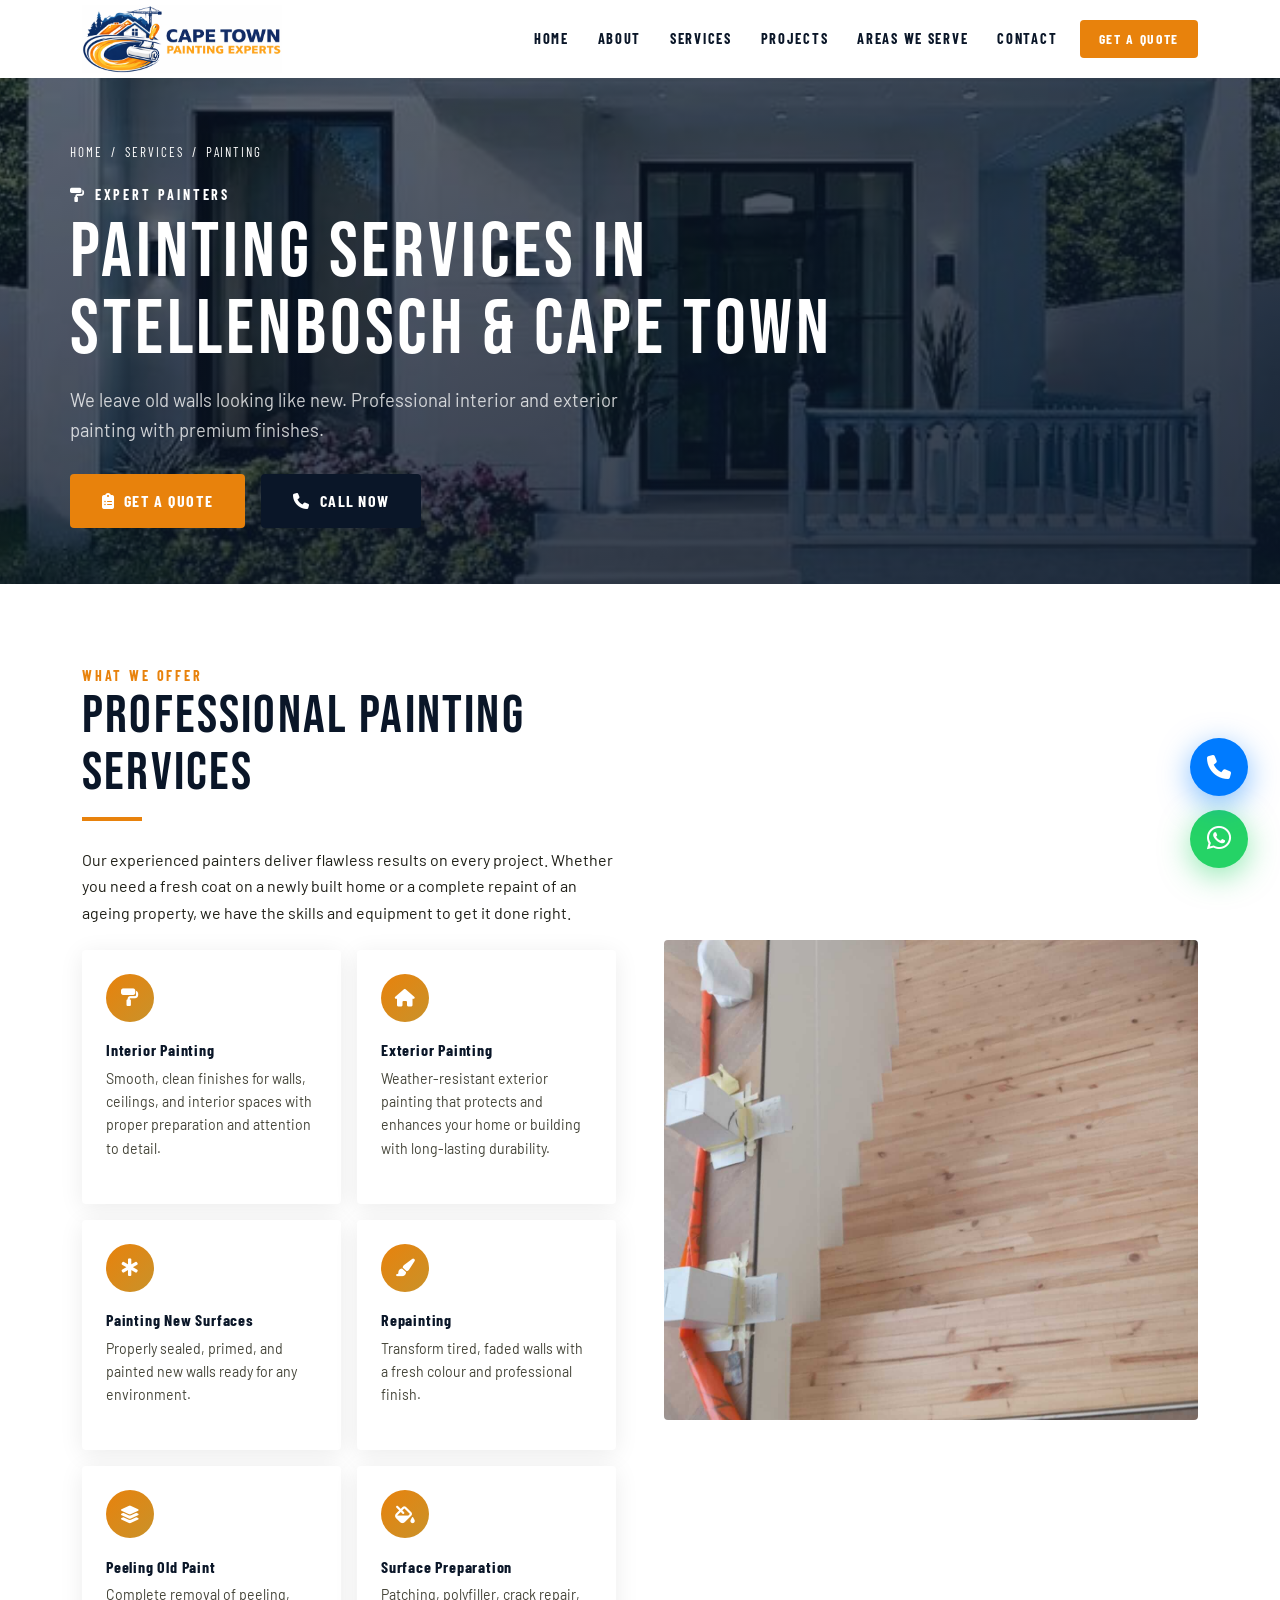
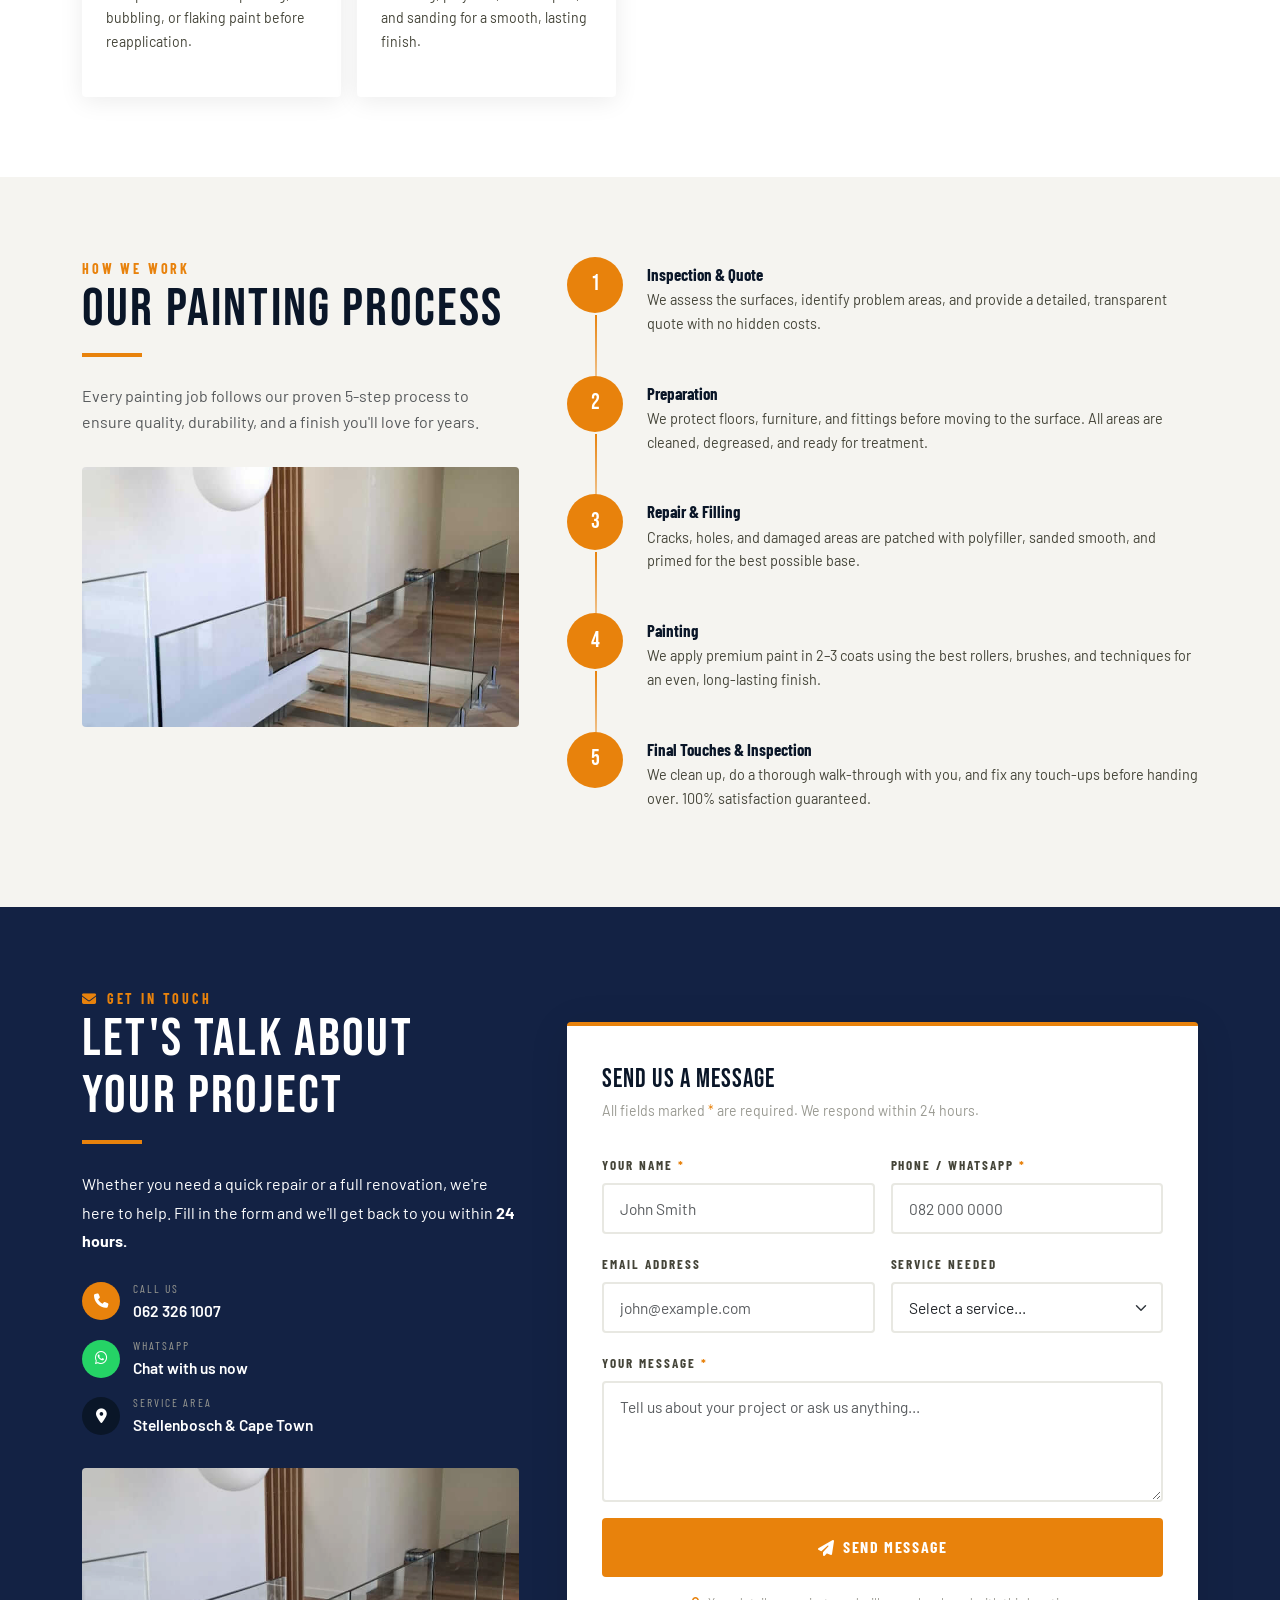
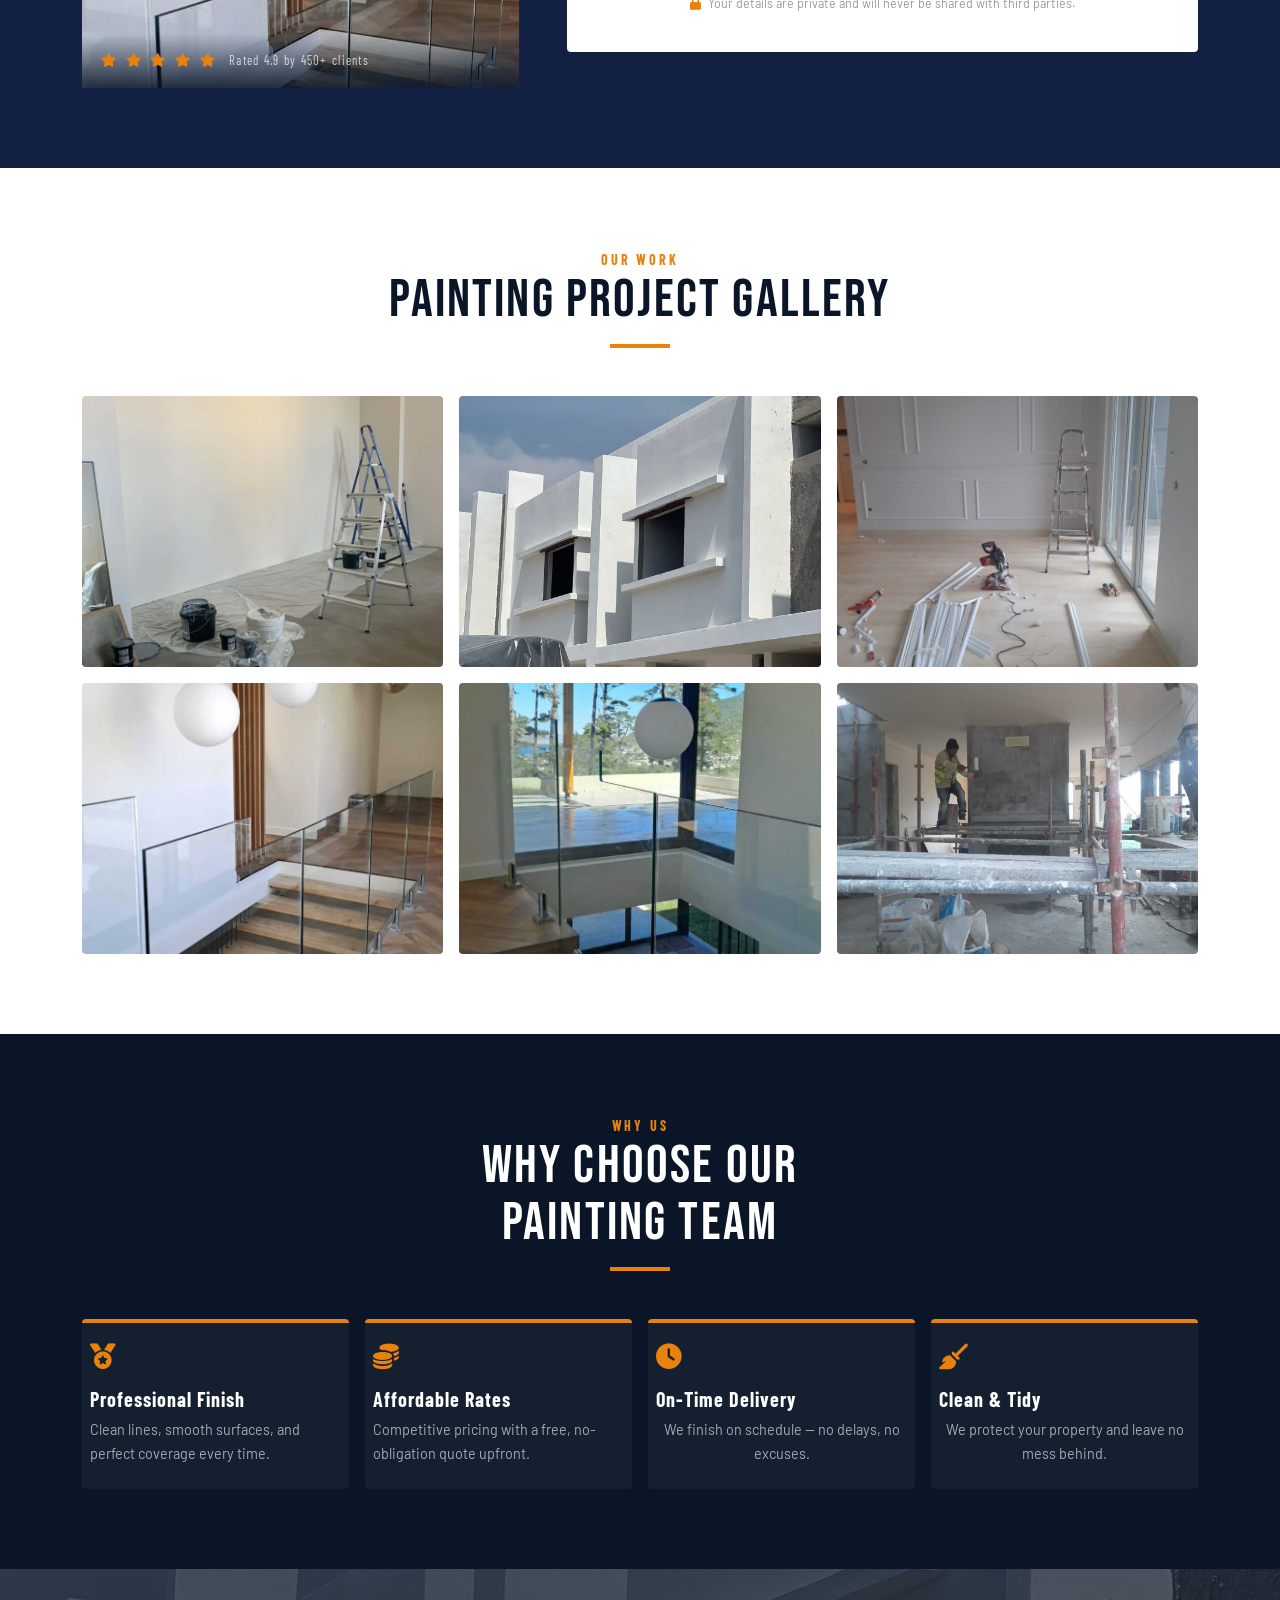
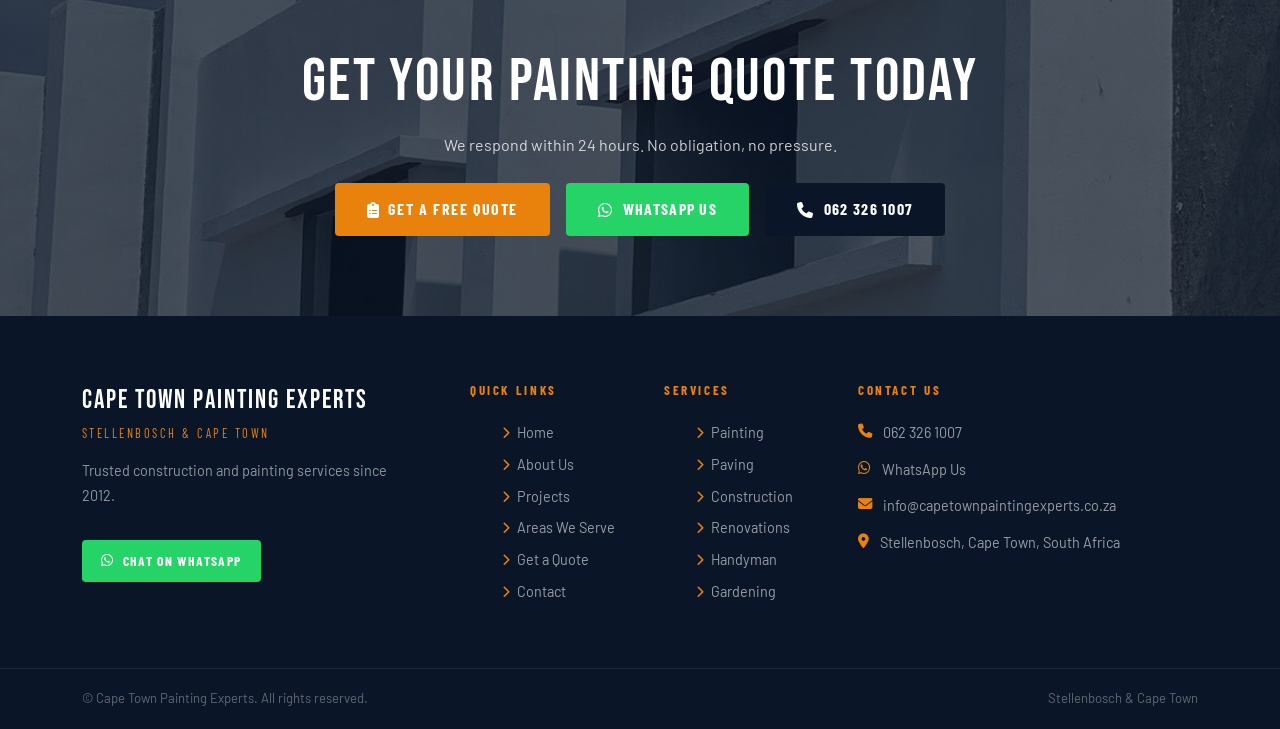
<file: painting.html>
<!DOCTYPE html>
<html lang="en">

<head>
  <!-- Google tag (gtag.js) -->
  <script async src="https://www.googletagmanager.com/gtag/js?id=AW-18123515810"></script>
  <script>
    window.dataLayer = window.dataLayer || [];
    function gtag(){dataLayer.push(arguments);}
    gtag('js', new Date());
    gtag('config', 'AW-18123515810');
  </script>
  <meta charset="UTF-8">
  <meta name="viewport" content="width=device-width, initial-scale=1.0">
  <title>Painting Services | Cape Town Painting Experts</title>
  <link rel="stylesheet" href="https://cdn.jsdelivr.net/npm/bootstrap@5.3.3/dist/css/bootstrap.min.css">
  <link rel="stylesheet" href="https://cdnjs.cloudflare.com/ajax/libs/font-awesome/6.5.0/css/all.min.css">
  <link rel="stylesheet" href="style.css">
  <meta property="og:title" content="Painting Services | Cape Town Painting Experts">
  <meta property="og:description" content="Professional painting services in Stellenbosch and Cape Town. Interior and exterior painting with premium finishes.">
  <meta property="og:image" content="https://www.paintingexpertscapetown.co.za/cp-logo.png">
  <meta property="og:url" content="https://www.paintingexpertscapetown.co.za/painting.html">

</head>

<body>
  <a href="https://wa.me/27623261007" target="_blank" class="float-wa" aria-label="Chat on WhatsApp"><i class="fab fa-whatsapp"></i></a>
  <a href="tel:+27623261007" class="float-call" aria-label="Call us"><i class="fas fa-phone"></i></a>

  <!-- NAVBAR -->
  <nav class="navbar navbar-expand-lg sticky-top" id="mainNav">
    <div class="container">
      <a class="navbar-brand" href="index.html">
        <img src="cp-logo.png" alt="Cape Town Painting Experts Logo" style="width:200px;">
      </a>
      <button class="navbar-toggler" type="button" data-bs-toggle="collapse" data-bs-target="#navMenu"><span
          class="navbar-toggler-icon"></span></button>
      <div class="collapse navbar-collapse" id="navMenu">
        <ul class="navbar-nav ms-auto align-items-lg-center">
          <li class="nav-item"><a class="nav-link-cte nav-link" href="index.html">Home</a></li>
          <li class="nav-item"><a class="nav-link-cte nav-link" href="about.html">About</a></li>
          <li class="nav-item dropdown">
            <a class="nav-link-cte nav-link dropdown-toggle" href="#" data-bs-toggle="dropdown">Services</a>
            <ul class="dropdown-menu dropdown-menu-cte">
              <li><a class="dropdown-item-cte" href="painting.html"><i class="fas fa-paint-roller"></i> Painting</a></li>
              <li><a class="dropdown-item-cte" href="paving.html"><i class="fas fa-road"></i> Paving</a></li>
              <li><a class="dropdown-item-cte" href="gardening.html"><i class="fas fa-leaf"></i> Gardening</a></li>
              <li><a class="dropdown-item-cte" href="renovations.html"><i class="fas fa-home"></i> Renovations</a></li>
              <li><a class="dropdown-item-cte" href="handyman.html"><i class="fas fa-tools"></i> Handyman</a></li>
              <li><a class="dropdown-item-cte" href="construction.html"><i class="fas fa-hard-hat"></i> Construction</a></li>
            </ul>
          </li>
          <li class="nav-item"><a class="nav-link-cte nav-link" href="projects.html">Projects</a></li>
          <li class="nav-item"><a class="nav-link-cte nav-link" href="areas-we-cover.html">Areas We Serve</a></li>
          <li class="nav-item"><a class="nav-link-cte nav-link" href="contact.html">Contact</a></li>
          <li class="nav-item"><a class="nav-link nav-cta-btn" href="quote.html">Get a Quote</a></li>
        </ul>
      </div>
    </div>
  </nav>

  <!-- HERO -->
  <div class="page-hero" style="min-height:500px;">
    <div class="page-hero-img"
      style="background-image:url('images/cp-hero-painting.jpg');"></div>
    <div class="page-hero-overlay"></div>
    <div class="container page-hero-content">
      <div class="hero-breadcrumb"><a
          href="index.html">Home</a><span>/</span><span>Services</span><span>/</span><span>Painting</span></div>
      <div class="section-label" style="color: white;"><i class="fas fa-paint-roller me-2"></i>Expert Painters</div>
      <h1>Painting Services in<br>Stellenbosch &amp; Cape Town</h1>
      <p>We leave old walls looking like new. Professional interior and exterior painting with premium finishes.</p>
      <div class="d-flex flex-wrap gap-3">
        <a href="quote.html" class="btn-primary-cte"><i class="fas fa-clipboard-list"></i> Get a Quote</a>
        <a href="tel:0623261007" class="btn-call"><i class="fas fa-phone"></i> Call Now</a>
      </div>
    </div>
  </div>

  <!-- SERVICE DESCRIPTION -->
  <section class="section-pad">
    <div class="container">
      <div class="row align-items-center g-5">
        <div class="col-lg-6 fade-up">
          <div class="section-label">What We Offer</div>
          <h2 class="section-title mb-3">Professional Painting<br>Services</h2>
          <div class="divider-orange"></div>
          <p class="mb-4">Our experienced painters deliver flawless results on every project. Whether you need a fresh
            coat on a newly built home or a complete repaint of an ageing property, we have the skills and equipment to
            get it done right.</p>
          <div class="row g-3">
            <div class="col-sm-6">
              <div class="service-card" style="padding:1.5rem;">
                <div class="icon-wrap" style="width:48px;height:48px;font-size:1.1rem;">
                  <i class="fas fa-paint-roller"></i>
                </div>
                <h4 style="font-size:1rem;">Interior Painting</h4>
                <p style="font-size:.88rem;">
                  Smooth, clean finishes for walls, ceilings, and interior spaces with proper preparation and attention to detail.
                </p>
              </div>
            </div>
            <div class="col-sm-6">
              <div class="service-card" style="padding:1.5rem;">
                <div class="icon-wrap" style="width:48px;height:48px;font-size:1.1rem;">
                  <i class="fas fa-home"></i>
                </div>
                <h4 style="font-size:1rem;">Exterior Painting</h4>
                <p style="font-size:.88rem;">
                  Weather-resistant exterior painting that protects and enhances your home or building with long-lasting durability.
                </p>
              </div>
            </div>
            <div class="col-sm-6">
              <div class="service-card" style="padding:1.5rem;">
                <div class="icon-wrap" style="width:48px;height:48px;font-size:1.1rem;"><i
                    class="fas fa-star-of-life"></i></div>
                <h4 style="font-size:1rem;">Painting New Surfaces</h4>
                <p style="font-size:.88rem;">Properly sealed, primed, and painted new walls ready for any environment.
                </p>
              </div>
            </div>
            <div class="col-sm-6">
              <div class="service-card" style="padding:1.5rem;">
                <div class="icon-wrap" style="width:48px;height:48px;font-size:1.1rem;"><i
                    class="fas fa-paint-brush"></i></div>
                <h4 style="font-size:1rem;">Repainting</h4>
                <p style="font-size:.88rem;">Transform tired, faded walls with a fresh colour and professional finish.
                </p>
              </div>
            </div>
            <div class="col-sm-6">
              <div class="service-card" style="padding:1.5rem;">
                <div class="icon-wrap" style="width:48px;height:48px;font-size:1.1rem;"><i
                    class="fas fa-layer-group"></i></div>
                <h4 style="font-size:1rem;">Peeling Old Paint</h4>
                <p style="font-size:.88rem;">Complete removal of peeling, bubbling, or flaking paint before
                  reapplication.</p>
              </div>
            </div>
            <div class="col-sm-6">
              <div class="service-card" style="padding:1.5rem;">
                <div class="icon-wrap" style="width:48px;height:48px;font-size:1.1rem;"><i class="fas fa-fill-drip"></i>
                </div>
                <h4 style="font-size:1rem;">Surface Preparation</h4>
                <p style="font-size:.88rem;">Patching, polyfiller, crack repair, and sanding for a smooth, lasting
                  finish.</p>
              </div>
            </div>
          </div>
        </div>
        <div class="col-lg-6 fade-up">
          <img src="images/cp-painting-img-1.jpeg" alt="Painting services" style="border-radius:4px;width:100%;height:480px;object-fit:cover;">
        </div>
      </div>
    </div>
  </section>

  <!-- PROCESS -->
  <section class="section-pad bg-off-white">
    <div class="container">
      <div class="row g-5 align-items-start">
        <div class="col-lg-5 fade-up">
          <div class="section-label">How We Work</div>
          <h2 class="section-title mb-3">Our Painting Process</h2>
          <div class="divider-orange"></div>
          <p class="text-muted">Every painting job follows our proven 5-step process to ensure quality, durability, and
            a finish you'll love for years.</p>
            <img src="images/cp-painting-img-2.jpeg" alt="Process"
            style="border-radius:4px;margin-top:2rem;width:100%;height:260px;object-fit:cover;">
        </div>
        <div class="col-lg-7">
          <div class="d-flex flex-column gap-4">
            <div class="process-step fade-up">
              <div class="step-num">1</div>
              <div class="step-content">
                <h5>Inspection &amp; Quote</h5>
                <p>We assess the surfaces, identify problem areas, and provide a detailed, transparent quote with no
                  hidden costs.</p>
              </div>
            </div>
            <div class="process-step fade-up">
              <div class="step-num">2</div>
              <div class="step-content">
                <h5>Preparation</h5>
                <p>We protect floors, furniture, and fittings before moving to the surface. All areas are cleaned,
                  degreased, and ready for treatment.</p>
              </div>
            </div>
            <div class="process-step fade-up">
              <div class="step-num">3</div>
              <div class="step-content">
                <h5>Repair &amp; Filling</h5>
                <p>Cracks, holes, and damaged areas are patched with polyfiller, sanded smooth, and primed for the best
                  possible base.</p>
              </div>
            </div>
            <div class="process-step fade-up">
              <div class="step-num">4</div>
              <div class="step-content">
                <h5>Painting</h5>
                <p>We apply premium paint in 2–3 coats using the best rollers, brushes, and techniques for an even,
                  long-lasting finish.</p>
              </div>
            </div>
            <div class="process-step fade-up">
              <div class="step-num">5</div>
              <div class="step-content">
                <h5>Final Touches &amp; Inspection</h5>
                <p>We clean up, do a thorough walk-through with you, and fix any touch-ups before handing over. 100%
                  satisfaction guaranteed.</p>
              </div>
            </div>
          </div>
        </div>
      </div>
    </div>
  </section>

  
    <!-- ── Toast Notification ── -->
  <div id="formToast" style="
  position: fixed;
  bottom: 2rem;
  left: 50%;
  transform: translateX(-50%) translateY(120%);
  z-index: 99999;
  background: var(--navy);
  color: var(--white);
  border-left: 5px solid #25D366;
  border-radius: var(--radius);
  padding: 1rem 1.6rem;
  display: flex;
  align-items: center;
  gap: .9rem;
  box-shadow: 0 12px 40px rgba(0,0,0,.35);
  min-width: 300px;
  max-width: 480px;
  transition: transform .45s cubic-bezier(.4,0,.2,1), opacity .45s ease;
  opacity: 0;
  pointer-events: none;
">
    <div style="
    width: 40px; height: 40px;
    background: #25D366;
    border-radius: 50%;
    display: flex; align-items: center; justify-content: center;
    flex-shrink: 0;
    font-size: 1.1rem;
  ">✓</div>
    <div>
      <div
        style="font-family:var(--font-cond);font-weight:700;letter-spacing:.06em;font-size:.95rem;margin-bottom:.15rem;">
        Message Sent Successfully!</div>
      <div style="font-size:.82rem;color:rgba(255,255,255,.65);">We'll get back to you within 24 hours.</div>
    </div>
    <button onclick="hideToast()" style="
    margin-left: auto;
    background: none;
    border: none;
    color: rgba(255,255,255,.45);
    font-size: 1.1rem;
    cursor: pointer;
    padding: 0 0 0 .5rem;
    line-height: 1;
    transition: color .2s;
  " onmouseover="this.style.color='#fff'" onmouseout="this.style.color='rgba(255,255,255,.45)'">&times;</button>
  </div>

  <!-- ── Form Section ── -->
  <section class="section-pad" style="background: var(--navy-mid); color: var(--white);">
    <div class="container">
      <div class="row align-items-center g-5">

        <!-- LEFT — Text + Image -->
        <div class="col-lg-5 fade-up">

          <div class="section-label">
            <i class="fas fa-envelope me-2"></i>Get in Touch
          </div>
          <h2 class="section-title mb-3" style="color: white;">Let's Talk About<br>Your Project</h2>
          <div class="divider-orange"></div>
          <p style="color:var(--white);margin-bottom:1.4rem;line-height:1.8;">
            Whether you need a quick repair or a full renovation, we're here to help.
            Fill in the form and we'll get back to you within <strong>24 hours.</strong>
          </p>

          <!-- Contact info strips -->
          <div style="display:flex;flex-direction:column;gap:.75rem;margin-bottom:1.8rem;">
            <div style="display:flex;align-items:center;gap:.8rem;">
              <div
                style="width:38px;height:38px;background:var(--orange);border-radius:50%;display:flex;align-items:center;justify-content:center;color:#fff;flex-shrink:0;font-size:.9rem;">
                <i class="fas fa-phone"></i>
              </div>
              <div>
                <div
                  style="font-family:var(--font-cond);font-size:.72rem;letter-spacing:.18em;text-transform:uppercase;color:var(--grey);">
                  Call Us</div>
                <a href="tel:0623261007" style="font-weight:600;color:var(--white);font-size:.97rem;">062 326 1007</a>
              </div>
            </div>
            <div style="display:flex;align-items:center;gap:.8rem;">
              <div
                style="width:38px;height:38px;background:#25D366;border-radius:50%;display:flex;align-items:center;justify-content:center;color:#fff;flex-shrink:0;font-size:.9rem;">
                <i class="fab fa-whatsapp"></i>
              </div>
              <div>
                <div
                  style="font-family:var(--font-cond);font-size:.72rem;letter-spacing:.18em;text-transform:uppercase;color:var(--grey);">
                  WhatsApp</div>
                <a href="https://wa.me/27623261007" target="_blank"
                  style="font-weight:600;color:var(--white);font-size:.97rem;">Chat with us now</a>
              </div>
            </div>
            <div style="display:flex;align-items:center;gap:.8rem;">
              <div
                style="width:38px;height:38px;background:var(--navy);border-radius:50%;display:flex;align-items:center;justify-content:center;color:#fff;flex-shrink:0;font-size:.9rem;">
                <i class="fas fa-map-marker-alt"></i>
              </div>
              <div>
                <div
                  style="font-family:var(--font-cond);font-size:.72rem;letter-spacing:.18em;text-transform:uppercase;color:var(--grey);">
                  Service Area</div>
                <span style="font-weight:600;color:var(--white);font-size:.97rem;">Stellenbosch &amp; Cape Town</span>
              </div>
            </div>
          </div>

          <!-- Image -->
          <div style="position:relative;border-radius:var(--radius);overflow:hidden;">
            <img src="images/cp-painting-img-2.jpeg" alt="Contact Cape Town Painting Experts"
              style="width:100%;height:220px;object-fit:cover;display:block;filter:brightness(.88) saturate(.85);" />
            <!-- Overlay badge -->
            <div style="
            position:absolute;
            bottom:0; left:0; right:0;
            background:linear-gradient(0deg,rgba(10,22,40,.85) 0%,transparent 100%);
            padding:1rem 1.2rem;
          ">
              <div style="display:flex;align-items:center;gap:.6rem;">
                <i class="fas fa-star" style="color:var(--orange);font-size:.85rem;"></i>
                <i class="fas fa-star" style="color:var(--orange);font-size:.85rem;"></i>
                <i class="fas fa-star" style="color:var(--orange);font-size:.85rem;"></i>
                <i class="fas fa-star" style="color:var(--orange);font-size:.85rem;"></i>
                <i class="fas fa-star" style="color:var(--orange);font-size:.85rem;"></i>
                <span
                  style="font-family:var(--font-cond);font-size:.8rem;letter-spacing:.1em;color:rgba(255,255,255,.75);margin-left:.3rem;">Rated
                  4.9 by 450+ clients</span>
              </div>
            </div>
          </div>

        </div>

        <!-- RIGHT — Form -->
        <div class="col-lg-7 fade-up">
          <div style="
          background: var(--white);
          border-radius: var(--radius);
          padding: 2.4rem 2.2rem;
          box-shadow: 0 8px 40px rgba(0,0,0,.1);
          border-top: 4px solid var(--orange);
        ">
            <h3
              style="font-family:var(--font-display);font-size:1.65rem;color:var(--navy);letter-spacing:.04em;margin-bottom:.3rem;">
              Send Us a Message
            </h3>
            <p style="color:var(--grey);font-size:.88rem;margin-bottom:1.8rem;">
              All fields marked <span style="color:var(--orange);">*</span> are required. We respond within 24 hours.
            </p>

            <form id="universalContactForm" action="https://formspree.io/f/maqadynv" method="POST"
              class="form-cte" novalidate>
              <!-- Formspree: prevent redirect -->
              <input type="hidden" name="_next" value="false" />

              <div class="row g-3">
                <div class="col-sm-6">
                  <label class="form-label">
                    Your Name <span style="color:var(--orange);">*</span>
                  </label>
                  <input type="text" name="name" class="form-control" placeholder="John Smith" required />
                  <div class="invalid-feedback">Please enter your name.</div>
                </div>

                <div class="col-sm-6">
                  <label class="form-label">
                    Phone / WhatsApp <span style="color:var(--orange);">*</span>
                  </label>
                  <input type="tel" name="phone" class="form-control" placeholder="082 000 0000" required />
                  <div class="invalid-feedback">Please enter your phone number.</div>
                </div>

                <div class="col-sm-6">
                  <label class="form-label">Email Address</label>
                  <input type="email" name="email" class="form-control" placeholder="john@example.com" />
                </div>

                <div class="col-sm-6">
                  <label class="form-label">Service Needed</label>
                  <select name="service" class="form-select">
                    <option value="">Select a service...</option>
                    <option>Painting</option>
                    <option>Paving</option>
                    <option>Construction</option>
                    <option>Renovations</option>
                    <option>Handyman</option>
                    <option>Gardening</option>
                    <option>Multiple Services</option>
                    <option>General Enquiry</option>
                  </select>
                </div>

                <div class="col-12">
                  <label class="form-label">
                    Your Message <span style="color:var(--orange);">*</span>
                  </label>
                  <textarea name="message" class="form-control" rows="4"
                    placeholder="Tell us about your project or ask us anything..." required></textarea>
                  <div class="invalid-feedback">Please enter your message.</div>
                </div>

                <div class="col-12">
                  <button type="submit" id="universalSubmitBtn" class="btn-primary-cte w-100 justify-content-center"
                    style="border:none;padding:1rem;font-size:1rem;">
                    <i class="fas fa-paper-plane"></i>
                    <span id="universalBtnText">Send Message</span>
                  </button>
                </div>

                <div class="col-12">
                  <p style="text-align:center;color:var(--grey);font-size:.78rem;margin:0;">
                    <i class="fas fa-lock me-1" style="color:var(--orange);"></i>
                    Your details are private and will never be shared with third parties.
                  </p>
                </div>

              </div>
            </form>

          </div>
        </div>

      </div>
    </div>
  </section>


  <!-- GALLERY -->
  <section class="section-pad">
    <div class="container">
      <div class="text-center mb-5 fade-up">
        <div class="section-label">Our Work</div>
        <h2 class="section-title">Painting Project Gallery</h2>
        <div class="divider-orange centered"></div>
      </div>
      <div class="row g-3">
        <div class="col-md-6 col-lg-4 fade-up">
          <div class="gallery-item"><img src="images/painting.jpg"
              alt="Interior painting">
          </div>
        </div>
        <div class="col-md-6 col-lg-4 fade-up fade-up-delay-1">
          <div class="gallery-item"><img src="images/painting-exterior.jpg"
              alt="Exterior painting">
          </div>
        </div>
        <div class="col-md-6 col-lg-4 fade-up fade-up-delay-2">
          <div class="gallery-item"><img src="images/painting-interior.jpg"
              alt="Wall finish">
          </div>
        </div>
        <div class="col-md-6 col-lg-4 fade-up fade-up-delay-2">
          <div class="gallery-item"><img src="images/cp-painting-img-2.jpeg"
              alt="Wall finish">
          </div>
        </div>
        <div class="col-md-6 col-lg-4 fade-up fade-up-delay-2">
          <div class="gallery-item"><img src="images/cp-painting-img-5.jpeg"
              alt="Wall finish">
          </div>
        </div>
        <div class="col-md-6 col-lg-4 fade-up fade-up-delay-2">
          <div class="gallery-item"><img src="images/cp-painting-img-3.jpeg"
              alt="Wall finish">
          </div>
        </div>
      </div>
    </div>
  </section>

  <!-- WHY CHOOSE US -->
  <section class="section-pad bg-navy">
    <div class="container">
      <div class="text-center mb-5 fade-up">
        <div class="section-label">Why Us</div>
        <h2 class="section-title light">Why Choose Our<br>Painting Team</h2>
        <div class="divider-orange centered"></div>
      </div>
      <div class="row g-3">
        <div class="col-md-6 col-lg-3 fade-up">
          <div class="trust-item flex-column"
            style="border-left:none;border-top:4px solid var(--orange);border-radius:var(--radius);">
            <div class="t-icon mb-2"><i class="fas fa-medal"></i></div>
            <h5>Professional Finish</h5>
            <p>Clean lines, smooth surfaces, and perfect coverage every time.</p>
          </div>
        </div>
        <div class="col-md-6 col-lg-3 fade-up fade-up-delay-1">
          <div class="trust-item flex-column"
            style="border-left:none;border-top:4px solid var(--orange);border-radius:var(--radius);">
            <div class="t-icon mb-2"><i class="fas fa-coins"></i></div>
            <h5>Affordable Rates</h5>
            <p>Competitive pricing with a free, no-obligation quote upfront.</p>
          </div>
        </div>
        <div class="col-md-6 col-lg-3 fade-up fade-up-delay-2">
          <div class="trust-item flex-column text-center"
            style="border-left:none;border-top:4px solid var(--orange);border-radius:var(--radius);">
            <div class="t-icon mb-2"><i class="fas fa-clock"></i></div>
            <h5>On-Time Delivery</h5>
            <p>We finish on schedule — no delays, no excuses.</p>
          </div>
        </div>
        <div class="col-md-6 col-lg-3 fade-up fade-up-delay-3">
          <div class="trust-item flex-column text-center"
            style="border-left:none;border-top:4px solid var(--orange);border-radius:var(--radius);">
            <div class="t-icon mb-2"><i class="fas fa-broom"></i></div>
            <h5>Clean &amp; Tidy</h5>
            <p>We protect your property and leave no mess behind.</p>
          </div>
        </div>
      </div>
    </div>
  </section>

  <!-- CTA -->
  <div class="cta-banner">
    <div class="cta-banner-bg"
      style="background-image:url('images/painting-exterior.jpg');"></div>
    <div class="cta-banner-overlay"></div>
    <div class="container content text-center">
      <h2 class="display-title text-white mb-3" style="font-size:clamp(2rem,5vw,3.8rem);">Get Your Painting Quote
        Today</h2>
      <p class="text-white mb-4" style="opacity:.78;">We respond within 24 hours. No obligation, no pressure.</p>
      <div class="d-flex flex-wrap justify-content-center gap-3">
        <a href="quote.html" class="btn-primary-cte"><i class="fas fa-clipboard-list"></i> Get a Free Quote</a>
        <a href="https://wa.me/27623261007" target="_blank" class="btn-wa"><i class="fab fa-whatsapp"></i> WhatsApp
          Us</a>
        <a href="tel:0623261007" class="btn-call"><i class="fas fa-phone"></i> 062 326 1007</a>
      </div>
    </div>
  </div>

  <!-- FOOTER -->
  <footer>
    <div class="container">
      <div class="row g-5">
        <div class="col-lg-4">
          <div class="footer-brand">Cape Town Painting Experts</div>
          <div class="footer-tagline">Stellenbosch &amp; Cape Town</div>
          <p class="footer-desc">Trusted construction and painting services since 2012.</p><a
            href="https://wa.me/27623261007" target="_blank" class="footer-wa-btn"><i class="fab fa-whatsapp"></i> Chat
            on WhatsApp</a>
        </div>
        <div class="col-sm-6 col-lg-2">
          <div class="footer-heading">Quick Links</div>
          <ul class="footer-links">
            <li><a href="index.html"><i class="fas fa-chevron-right"></i> Home</a></li>
            <li><a href="about.html"><i class="fas fa-chevron-right"></i> About Us</a></li>
            <li><a href="projects.html"><i class="fas fa-chevron-right"></i> Projects</a></li>
            <li><a href="areas-we-cover.html"><i class="fas fa-chevron-right"></i> Areas We Serve</a></li>
            <li><a href="quote.html"><i class="fas fa-chevron-right"></i> Get a Quote</a></li>
            <li><a href="contact.html"><i class="fas fa-chevron-right"></i> Contact</a></li>
          </ul>
        </div>
        <div class="col-sm-6 col-lg-2">
          <div class="footer-heading">Services</div>
          <ul class="footer-links">
            <li><a href="painting.html"><i class="fas fa-chevron-right"></i> Painting</a></li>
            <li><a href="paving.html"><i class="fas fa-chevron-right"></i> Paving</a></li>
            <li><a href="construction.html"><i class="fas fa-chevron-right"></i> Construction</a></li>
            <li><a href="renovations.html"><i class="fas fa-chevron-right"></i> Renovations</a></li>
            <li><a href="handyman.html"><i class="fas fa-chevron-right"></i> Handyman</a></li>
            <li><a href="gardening.html"><i class="fas fa-chevron-right"></i> Gardening</a></li>
          </ul>
        </div>
        <div class="col-lg-4">
          <div class="footer-heading">Contact Us</div>
          <div class="footer-contact-item"><i class="fas fa-phone"></i>
            <div><a href="tel:0623261007">062 326 1007</a></div>
          </div>
          <div class="footer-contact-item"><i class="fab fa-whatsapp"></i>
            <div><a href="https://wa.me/27623261007" target="_blank">WhatsApp Us</a></div>
          </div>
          <div class="footer-contact-item"><i class="fas fa-envelope"></i>
            <div><a href="mailto:info@capetownpaintingexperts.co.za">info@capetownpaintingexperts.co.za</a></div>
          </div>
          <div class="footer-contact-item"><i class="fas fa-map-marker-alt"></i>
            <div>Stellenbosch, Cape Town, South Africa</div>
          </div>
        </div>
      </div>
    </div>
    <div class="footer-bottom">
      <div class="container d-flex flex-wrap justify-content-between align-items-center gap-2"><span>&copy;  Cape
          Town Painting Experts. All rights reserved.</span><span>Stellenbosch &amp; Cape Town</span></div>
    </div>
  </footer>
  <script src="https://cdn.jsdelivr.net/npm/bootstrap@5.3.3/dist/js/bootstrap.bundle.min.js"></script>
  <script src="app.js"></script>
</body>

</html>
</file>
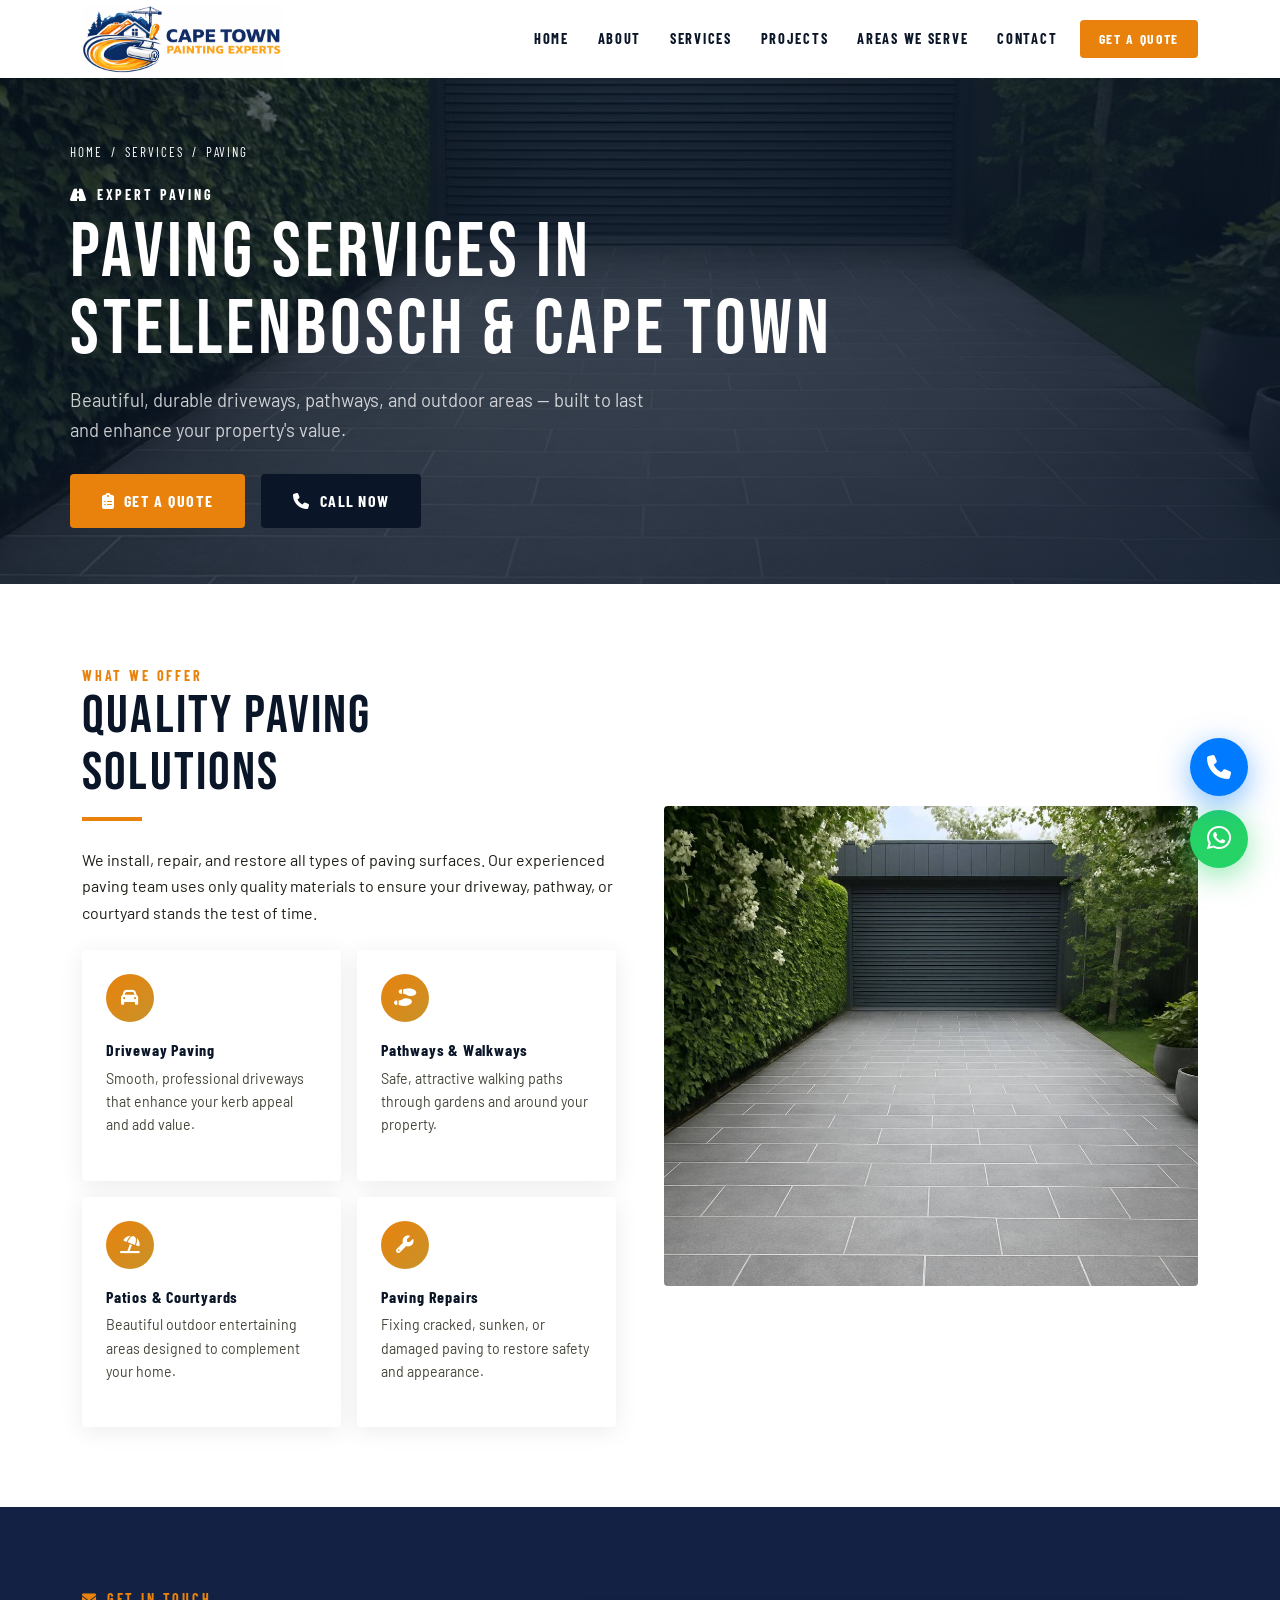
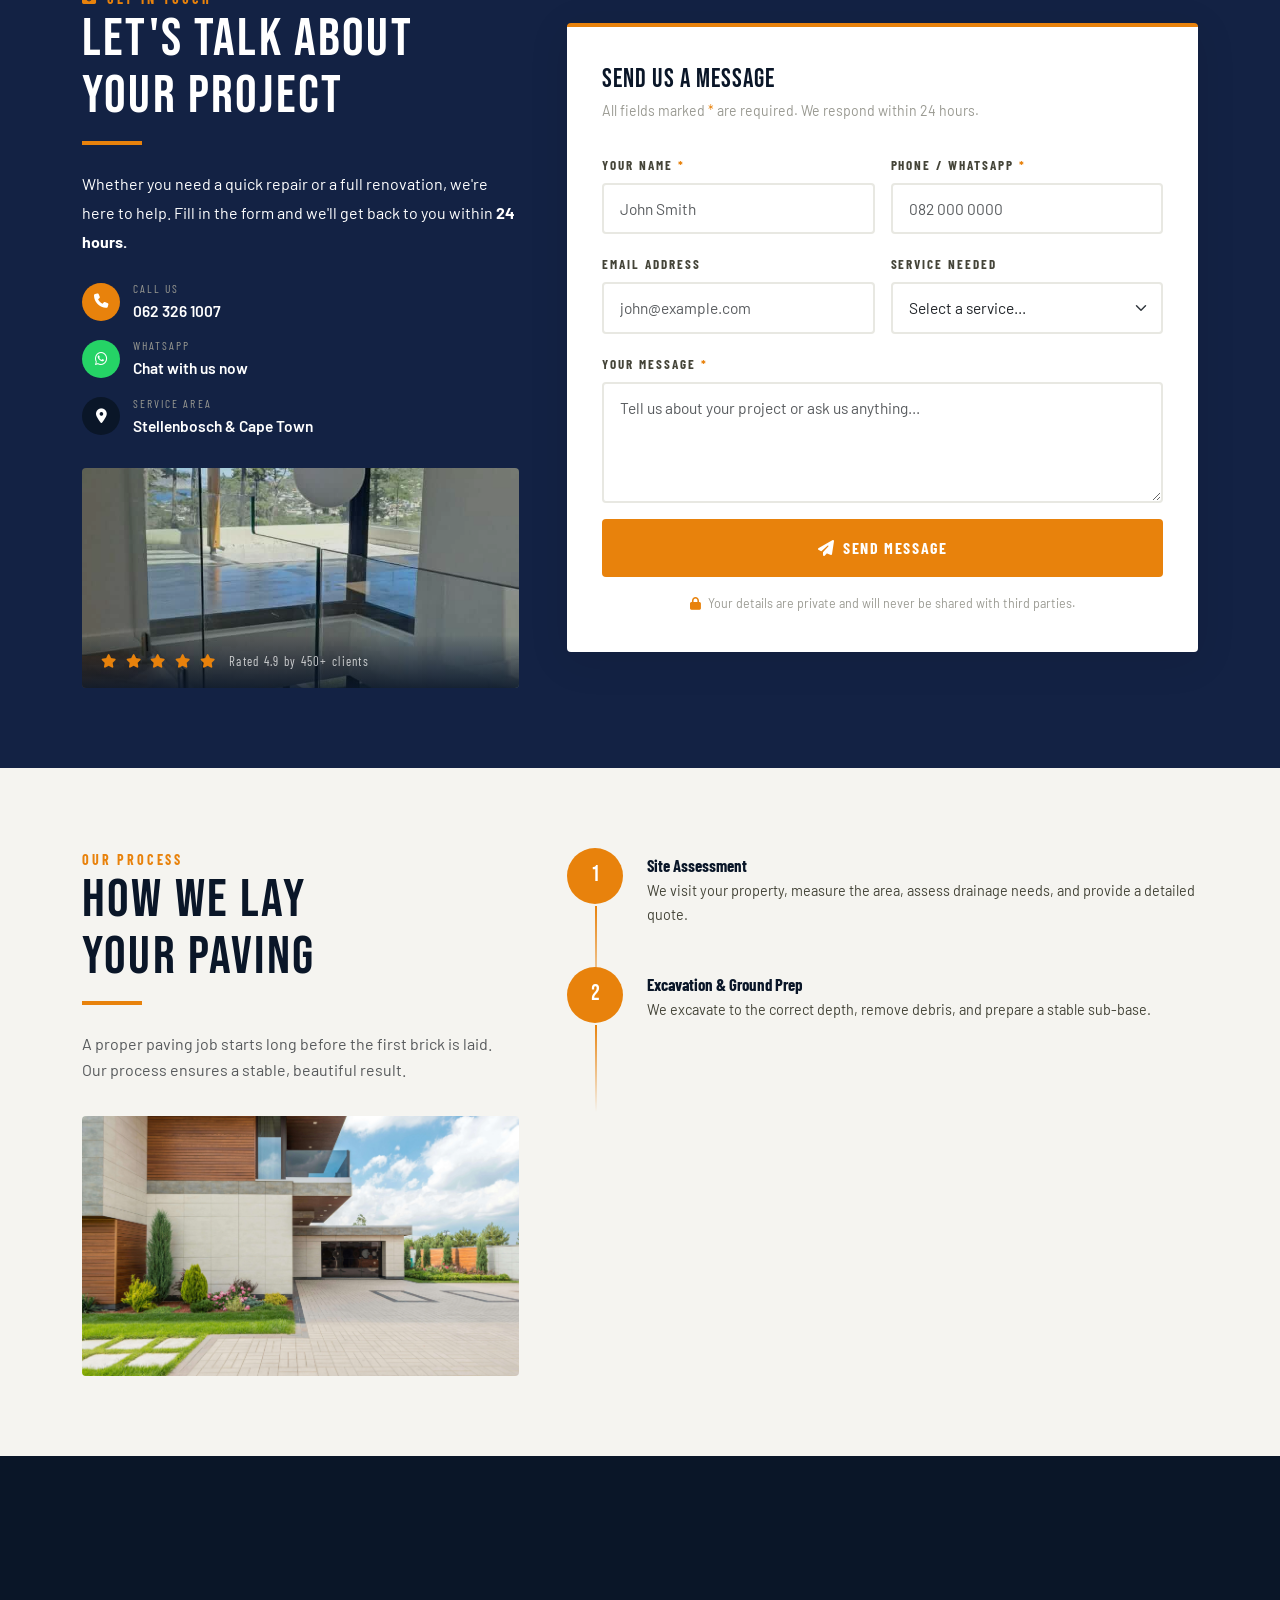
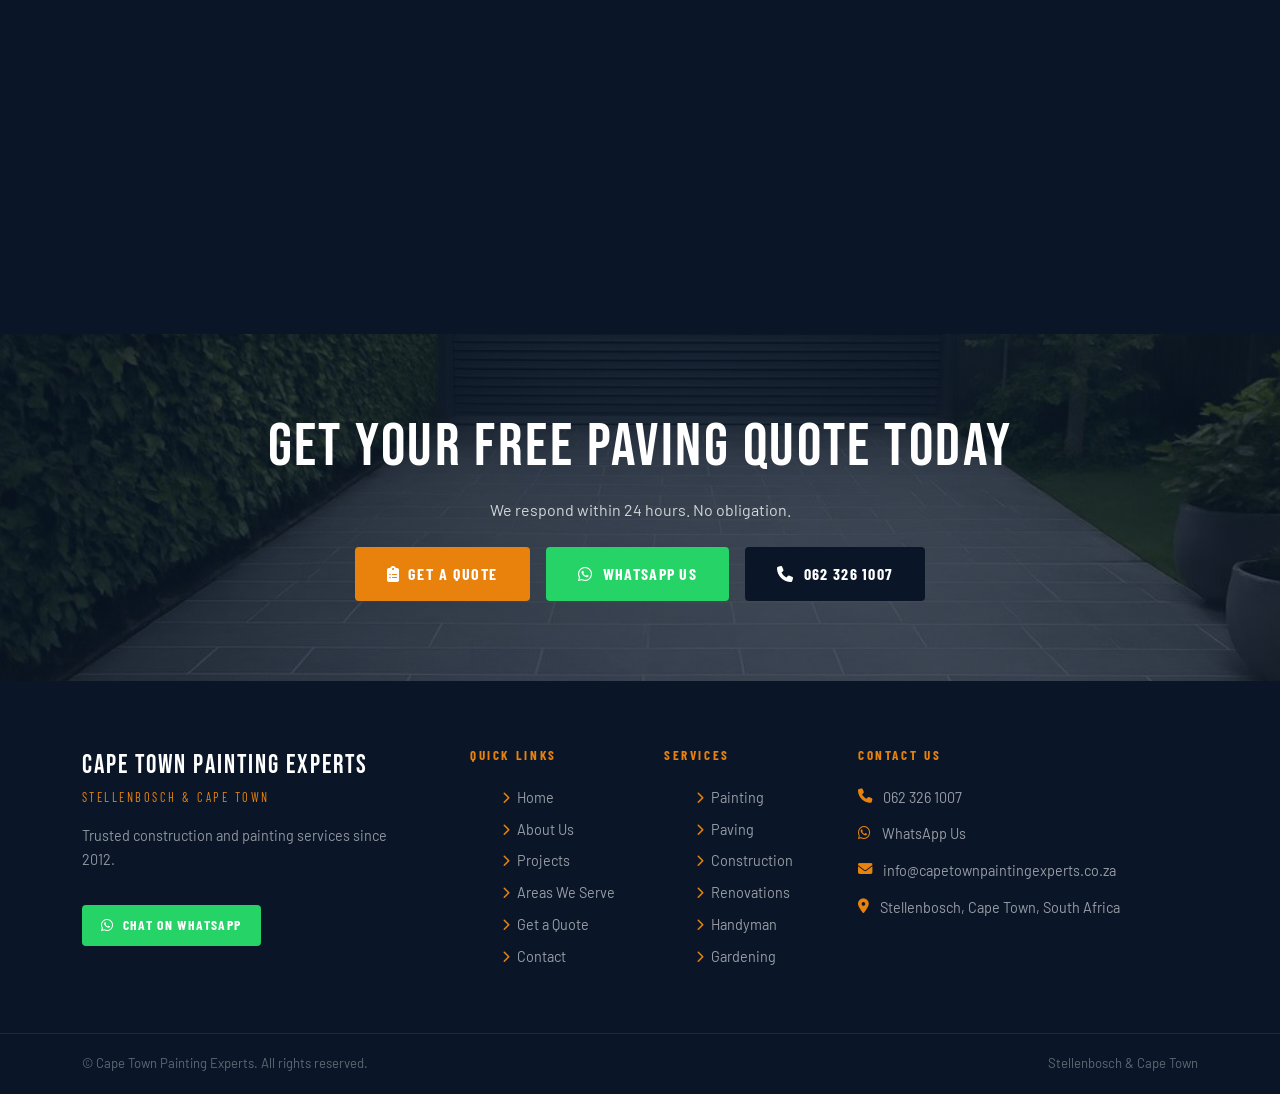
<file: paving.html>
<!DOCTYPE html>
<html lang="en">

<head>
  <!-- Google tag (gtag.js) -->
  <script async src="https://www.googletagmanager.com/gtag/js?id=AW-18123515810"></script>
  <script>
    window.dataLayer = window.dataLayer || [];
    function gtag(){dataLayer.push(arguments);}
    gtag('js', new Date());
    gtag('config', 'AW-18123515810');
  </script>
  <meta charset="UTF-8">
  <meta name="viewport" content="width=device-width, initial-scale=1.0">
  <title>Paving Services | Cape Town Painting Experts</title>
  <link rel="stylesheet" href="https://cdn.jsdelivr.net/npm/bootstrap@5.3.3/dist/css/bootstrap.min.css">
  <link rel="stylesheet" href="https://cdnjs.cloudflare.com/ajax/libs/font-awesome/6.5.0/css/all.min.css">
  <link rel="stylesheet" href="style.css">
  <meta property="og:title" content="Paving Services | Cape Town Painting Experts">
  <meta property="og:description" content="Professional paving services in Stellenbosch and Cape Town. Driveways, patios, walkways and more with quality craftsmanship. Contact us for a free quote.">
  <meta property="og:image" content="https://www.paintingexpertscapetown.co.za/cp-logo.png">
  <meta property="og:url" content="https://www.paintingexpertscapetown.co.za/paving.html">
</head>

<body>
  <a href="https://wa.me/27623261007" target="_blank" class="float-wa" aria-label="Chat on WhatsApp"><i class="fab fa-whatsapp"></i></a>
  <a href="tel:+27623261007" class="float-call" aria-label="Call us"><i class="fas fa-phone"></i></a>
  <nav class="navbar navbar-expand-lg sticky-top" id="mainNav">
    <div class="container">
      <a class="navbar-brand" href="index.html">
        <img src="cp-logo.png" alt="Cape Town Painting Experts Logo" style="width:200px;">
      </a>
      <button class="navbar-toggler" type="button" data-bs-toggle="collapse" data-bs-target="#navMenu"><span
          class="navbar-toggler-icon"></span></button>
      <div class="collapse navbar-collapse" id="navMenu">
        <ul class="navbar-nav ms-auto align-items-lg-center">
          <li class="nav-item"><a class="nav-link-cte nav-link" href="index.html">Home</a></li>
          <li class="nav-item"><a class="nav-link-cte nav-link" href="about.html">About</a></li>
          <li class="nav-item dropdown"><a class="nav-link-cte nav-link dropdown-toggle" href="#"
              data-bs-toggle="dropdown">Services</a>
            <ul class="dropdown-menu dropdown-menu-cte">
              <li><a class="dropdown-item-cte" href="painting.html"><i class="fas fa-paint-roller"></i> Painting</a></li>
              <li><a class="dropdown-item-cte" href="paving.html"><i class="fas fa-road"></i> Paving</a></li>
              <li><a class="dropdown-item-cte" href="gardening.html"><i class="fas fa-leaf"></i> Gardening</a></li>
              <li><a class="dropdown-item-cte" href="renovations.html"><i class="fas fa-home"></i> Renovations</a></li>
              <li><a class="dropdown-item-cte" href="handyman.html"><i class="fas fa-tools"></i> Handyman</a></li>
              <li><a class="dropdown-item-cte" href="construction.html"><i class="fas fa-hard-hat"></i> Construction</a></li>
            </ul>
          </li>
          <li class="nav-item"><a class="nav-link-cte nav-link" href="projects.html">Projects</a></li>
          <li class="nav-item"><a class="nav-link-cte nav-link" href="areas-we-cover.html">Areas We Serve</a></li>
          <li class="nav-item"><a class="nav-link-cte nav-link" href="contact.html">Contact</a></li>
          <li class="nav-item"><a class="nav-link nav-cta-btn" href="quote.html">Get a Quote</a></li>
        </ul>
      </div>
    </div>
  </nav>

  <!-- HERO -->
  <div class="page-hero" style="min-height:500px;">
    <div class="page-hero-img"
      style="background-image:url('images/driveway.jpg');"></div>
    <div class="page-hero-overlay"></div>
    <div class="container page-hero-content">
      <div class="hero-breadcrumb"><a
          href="index.html">Home</a><span>/</span><span>Services</span><span>/</span><span>Paving</span></div>
      <div class="section-label" style="color: white;"><i class="fas fa-road me-2"></i>Expert Paving</div>
      <h1>Paving Services in<br>Stellenbosch &amp; Cape Town</h1>
      <p>Beautiful, durable driveways, pathways, and outdoor areas — built to last and enhance your property's value.
      </p>
      <div class="d-flex flex-wrap gap-3">
        <a href="quote.html" class="btn-primary-cte"><i class="fas fa-clipboard-list"></i> Get a Quote</a>
        <a href="tel:0623261007" class="btn-call"><i class="fas fa-phone"></i> Call Now</a>
      </div>
    </div>
  </div>

  <!-- SERVICE DESCRIPTION -->
  <section class="section-pad">
    <div class="container">
      <div class="row align-items-center g-5">
        <div class="col-lg-6 fade-up">
          <div class="section-label">What We Offer</div>
          <h2 class="section-title mb-3">Quality Paving<br>Solutions</h2>
          <div class="divider-orange"></div>
          <p class="mb-4">We install, repair, and restore all types of paving surfaces. Our experienced paving team uses
            only quality materials to ensure your driveway, pathway, or courtyard stands the test of time.</p>
          <div class="row g-3">
            <div class="col-sm-6">
              <div class="service-card" style="padding:1.5rem;">
                <div class="icon-wrap" style="width:48px;height:48px;font-size:1.1rem;"><i class="fas fa-car"></i></div>
                <h4 style="font-size:1rem;">Driveway Paving</h4>
                <p style="font-size:.88rem;">Smooth, professional driveways that enhance your kerb appeal and add value.
                </p>
              </div>
            </div>
            <div class="col-sm-6">
              <div class="service-card" style="padding:1.5rem;">
                <div class="icon-wrap" style="width:48px;height:48px;font-size:1.1rem;"><i
                    class="fas fa-shoe-prints"></i></div>
                <h4 style="font-size:1rem;">Pathways &amp; Walkways</h4>
                <p style="font-size:.88rem;">Safe, attractive walking paths through gardens and around your property.
                </p>
              </div>
            </div>
            <div class="col-sm-6">
              <div class="service-card" style="padding:1.5rem;">
                <div class="icon-wrap" style="width:48px;height:48px;font-size:1.1rem;"><i
                    class="fas fa-umbrella-beach"></i></div>
                <h4 style="font-size:1rem;">Patios &amp; Courtyards</h4>
                <p style="font-size:.88rem;">Beautiful outdoor entertaining areas designed to complement your home.</p>
              </div>
            </div>
            <div class="col-sm-6">
              <div class="service-card" style="padding:1.5rem;">
                <div class="icon-wrap" style="width:48px;height:48px;font-size:1.1rem;"><i class="fas fa-wrench"></i>
                </div>
                <h4 style="font-size:1rem;">Paving Repairs</h4>
                <p style="font-size:.88rem;">Fixing cracked, sunken, or damaged paving to restore safety and appearance.
                </p>
              </div>
            </div>
          </div>
        </div>
        <div class="col-lg-6 fade-up">
          <img src="images/driveway.jpg" alt="Paving services"
            style="border-radius:4px;width:100%;height:480px;object-fit:cover;">
        </div>
      </div>
    </div>
  </section>

      <!-- ── Toast Notification ── -->
  <div id="formToast" style="
  position: fixed;
  bottom: 2rem;
  left: 50%;
  transform: translateX(-50%) translateY(120%);
  z-index: 99999;
  background: var(--navy);
  color: var(--white);
  border-left: 5px solid #25D366;
  border-radius: var(--radius);
  padding: 1rem 1.6rem;
  display: flex;
  align-items: center;
  gap: .9rem;
  box-shadow: 0 12px 40px rgba(0,0,0,.35);
  min-width: 300px;
  max-width: 480px;
  transition: transform .45s cubic-bezier(.4,0,.2,1), opacity .45s ease;
  opacity: 0;
  pointer-events: none;
">
    <div style="
    width: 40px; height: 40px;
    background: #25D366;
    border-radius: 50%;
    display: flex; align-items: center; justify-content: center;
    flex-shrink: 0;
    font-size: 1.1rem;
  ">✓</div>
    <div>
      <div
        style="font-family:var(--font-cond);font-weight:700;letter-spacing:.06em;font-size:.95rem;margin-bottom:.15rem;">
        Message Sent Successfully!</div>
      <div style="font-size:.82rem;color:rgba(255,255,255,.65);">We'll get back to you within 24 hours.</div>
    </div>
    <button onclick="hideToast()" style="
    margin-left: auto;
    background: none;
    border: none;
    color: rgba(255,255,255,.45);
    font-size: 1.1rem;
    cursor: pointer;
    padding: 0 0 0 .5rem;
    line-height: 1;
    transition: color .2s;
  " onmouseover="this.style.color='#fff'" onmouseout="this.style.color='rgba(255,255,255,.45)'">&times;</button>
  </div>

  <!-- ── Form Section ── -->
  <section class="section-pad" style="background: var(--navy-mid); color: var(--white);">
    <div class="container">
      <div class="row align-items-center g-5">

        <!-- LEFT — Text + Image -->
        <div class="col-lg-5 fade-up">

          <div class="section-label">
            <i class="fas fa-envelope me-2"></i>Get in Touch
          </div>
          <h2 class="section-title mb-3" style="color: white;">Let's Talk About<br>Your Project</h2>
          <div class="divider-orange"></div>
          <p style="color:var(--white);margin-bottom:1.4rem;line-height:1.8;">
            Whether you need a quick repair or a full renovation, we're here to help.
            Fill in the form and we'll get back to you within <strong>24 hours.</strong>
          </p>

          <!-- Contact info strips -->
          <div style="display:flex;flex-direction:column;gap:.75rem;margin-bottom:1.8rem;">
            <div style="display:flex;align-items:center;gap:.8rem;">
              <div
                style="width:38px;height:38px;background:var(--orange);border-radius:50%;display:flex;align-items:center;justify-content:center;color:#fff;flex-shrink:0;font-size:.9rem;">
                <i class="fas fa-phone"></i>
              </div>
              <div>
                <div
                  style="font-family:var(--font-cond);font-size:.72rem;letter-spacing:.18em;text-transform:uppercase;color:var(--grey);">
                  Call Us</div>
                <a href="tel:0623261007" style="font-weight:600;color:var(--white);font-size:.97rem;">062 326 1007</a>
              </div>
            </div>
            <div style="display:flex;align-items:center;gap:.8rem;">
              <div
                style="width:38px;height:38px;background:#25D366;border-radius:50%;display:flex;align-items:center;justify-content:center;color:#fff;flex-shrink:0;font-size:.9rem;">
                <i class="fab fa-whatsapp"></i>
              </div>
              <div>
                <div
                  style="font-family:var(--font-cond);font-size:.72rem;letter-spacing:.18em;text-transform:uppercase;color:var(--grey);">
                  WhatsApp</div>
                <a href="https://wa.me/27623261007" target="_blank"
                  style="font-weight:600;color:var(--white);font-size:.97rem;">Chat with us now</a>
              </div>
            </div>
            <div style="display:flex;align-items:center;gap:.8rem;">
              <div
                style="width:38px;height:38px;background:var(--navy);border-radius:50%;display:flex;align-items:center;justify-content:center;color:#fff;flex-shrink:0;font-size:.9rem;">
                <i class="fas fa-map-marker-alt"></i>
              </div>
              <div>
                <div
                  style="font-family:var(--font-cond);font-size:.72rem;letter-spacing:.18em;text-transform:uppercase;color:var(--grey);">
                  Service Area</div>
                <span style="font-weight:600;color:var(--white);font-size:.97rem;">Stellenbosch &amp; Cape Town</span>
              </div>
            </div>
          </div>

          <!-- Image -->
          <div style="position:relative;border-radius:var(--radius);overflow:hidden;">
            <img src="images/cp-painting-img-5.jpeg" alt="Contact Cape Town Painting Experts"
              style="width:100%;height:220px;object-fit:cover;display:block;filter:brightness(.88) saturate(.85);" />
            <!-- Overlay badge -->
            <div style="
            position:absolute;
            bottom:0; left:0; right:0;
            background:linear-gradient(0deg,rgba(10,22,40,.85) 0%,transparent 100%);
            padding:1rem 1.2rem;
          ">
              <div style="display:flex;align-items:center;gap:.6rem;">
                <i class="fas fa-star" style="color:var(--orange);font-size:.85rem;"></i>
                <i class="fas fa-star" style="color:var(--orange);font-size:.85rem;"></i>
                <i class="fas fa-star" style="color:var(--orange);font-size:.85rem;"></i>
                <i class="fas fa-star" style="color:var(--orange);font-size:.85rem;"></i>
                <i class="fas fa-star" style="color:var(--orange);font-size:.85rem;"></i>
                <span
                  style="font-family:var(--font-cond);font-size:.8rem;letter-spacing:.1em;color:rgba(255,255,255,.75);margin-left:.3rem;">Rated
                  4.9 by 450+ clients</span>
              </div>
            </div>
          </div>

        </div>

        <!-- RIGHT — Form -->
        <div class="col-lg-7 fade-up">
          <div style="
          background: var(--white);
          border-radius: var(--radius);
          padding: 2.4rem 2.2rem;
          box-shadow: 0 8px 40px rgba(0,0,0,.1);
          border-top: 4px solid var(--orange);
        ">
            <h3
              style="font-family:var(--font-display);font-size:1.65rem;color:var(--navy);letter-spacing:.04em;margin-bottom:.3rem;">
              Send Us a Message
            </h3>
            <p style="color:var(--grey);font-size:.88rem;margin-bottom:1.8rem;">
              All fields marked <span style="color:var(--orange);">*</span> are required. We respond within 24 hours.
            </p>

            <form id="universalContactForm" action="https://formspree.io/f/maqadynv" method="POST"
              class="form-cte" novalidate>
              <!-- Formspree: prevent redirect -->
              <input type="hidden" name="_next" value="false" />

              <div class="row g-3">
                <div class="col-sm-6">
                  <label class="form-label">
                    Your Name <span style="color:var(--orange);">*</span>
                  </label>
                  <input type="text" name="name" class="form-control" placeholder="John Smith" required />
                  <div class="invalid-feedback">Please enter your name.</div>
                </div>

                <div class="col-sm-6">
                  <label class="form-label">
                    Phone / WhatsApp <span style="color:var(--orange);">*</span>
                  </label>
                  <input type="tel" name="phone" class="form-control" placeholder="082 000 0000" required />
                  <div class="invalid-feedback">Please enter your phone number.</div>
                </div>

                <div class="col-sm-6">
                  <label class="form-label">Email Address</label>
                  <input type="email" name="email" class="form-control" placeholder="john@example.com" />
                </div>

                <div class="col-sm-6">
                  <label class="form-label">Service Needed</label>
                  <select name="service" class="form-select">
                    <option value="">Select a service...</option>
                    <option>Painting</option>
                    <option>Paving</option>
                    <option>Construction</option>
                    <option>Renovations</option>
                    <option>Handyman</option>
                    <option>Gardening</option>
                    <option>Multiple Services</option>
                    <option>General Enquiry</option>
                  </select>
                </div>

                <div class="col-12">
                  <label class="form-label">
                    Your Message <span style="color:var(--orange);">*</span>
                  </label>
                  <textarea name="message" class="form-control" rows="4"
                    placeholder="Tell us about your project or ask us anything..." required></textarea>
                  <div class="invalid-feedback">Please enter your message.</div>
                </div>

                <div class="col-12">
                  <button type="submit" id="universalSubmitBtn" class="btn-primary-cte w-100 justify-content-center"
                    style="border:none;padding:1rem;font-size:1rem;">
                    <i class="fas fa-paper-plane"></i>
                    <span id="universalBtnText">Send Message</span>
                  </button>
                </div>

                <div class="col-12">
                  <p style="text-align:center;color:var(--grey);font-size:.78rem;margin:0;">
                    <i class="fas fa-lock me-1" style="color:var(--orange);"></i>
                    Your details are private and will never be shared with third parties.
                  </p>
                </div>

              </div>
            </form>

          </div>
        </div>

      </div>
    </div>
  </section>

  <!-- PROCESS -->
  <section class="section-pad bg-off-white">
    <div class="container">
      <div class="row g-5 align-items-start">
        <div class="col-lg-5 fade-up">
          <div class="section-label">Our Process</div>
          <h2 class="section-title mb-3">How We Lay<br>Your Paving</h2>
          <div class="divider-orange"></div>
          <p class="text-muted">A proper paving job starts long before the first brick is laid. Our process ensures a
            stable, beautiful result.</p>
          <img src="images/driveway2.jpg" alt="Paving process"
            style="border-radius:4px;margin-top:2rem;width:100%;height:260px;object-fit:cover;">
        </div>
        <div class="col-lg-7">
          <div class="d-flex flex-column gap-4">
            <div class="process-step fade-up">
              <div class="step-num">1</div>
              <div class="step-content">
                <h5>Site Assessment</h5>
                <p>We visit your property, measure the area, assess drainage needs, and provide a detailed quote.</p>
              </div>
            </div>
            <div class="process-step fade-up">
              <div class="step-num">2</div>
              <div class="step-content">
                <h5>Excavation &amp; Ground Prep</h5>
                <p>We excavate to the correct depth, remove debris, and prepare a stable sub-base.</p>
              </div>
            </div>
            <div class="process-step fade-up">
              <div class="step-num">3</div>
              <div class="step-content">
                <h5>Base Layer</h5>
                <p>A compacted stone or sand base is laid to prevent sinking and ensure long-term stability.</p>
              </div>
            </div>
            <div class="process-step fade-up">
              <div class="step-num">4</div>
              <div class="step-content">
                <h5>Paving Installation</h5>
                <p>Bricks, pavers, or slabs are laid to your chosen pattern with precision and care.</p>
              </div>
            </div>
            <div class="process-step fade-up">
              <div class="step-num">5</div>
              <div class="step-content">
                <h5>Finishing &amp; Sealing</h5>
                <p>Joints are filled, edges are finished, and a sealant is applied for protection and shine.</p>
              </div>
            </div>
          </div>
        </div>
      </div>
    </div>
  </section>

  <!-- WHY CHOOSE US -->
  <section class="section-pad bg-navy">
    <div class="container">
      <div class="text-center mb-5 fade-up">
        <div class="section-label">Why Us</div>
        <h2 class="section-title light">Why Choose Our Paving Team</h2>
        <div class="divider-orange centered"></div>
      </div>
      <div class="row g-3">
        <div class="col-md-6 col-lg-3 fade-up">
          <div class="trust-item flex-column"
            style="border-left:none;border-top:4px solid var(--orange);border-radius:var(--radius);">
            <div class="t-icon mb-2"><i class="fas fa-layer-group"></i></div>
            <h5>Quality Materials</h5>
            <p>We use durable, weather-resistant pavers that look great for years.</p>
          </div>
        </div>
        <div class="col-md-6 col-lg-3 fade-up fade-up-delay-1">
          <div class="trust-item flex-column"
            style="border-left:none;border-top:4px solid var(--orange);border-radius:var(--radius);">
            <div class="t-icon mb-2"><i class="fas fa-ruler-combined"></i></div>
            <h5>Precise Installation</h5>
            <p>Accurate levelling and alignment for a professional, lasting finish.</p>
          </div>
        </div>
        <div class="col-md-6 col-lg-3 fade-up fade-up-delay-2">
          <div class="trust-item flex-column"
            style="border-left:none;border-top:4px solid var(--orange);border-radius:var(--radius);">
            <div class="t-icon mb-2"><i class="fas fa-coins"></i></div>
            <h5>Competitive Pricing</h5>
            <p>Fair rates and free quotes — no surprise costs.</p>
          </div>
        </div>
        <div class="col-md-6 col-lg-3 fade-up fade-up-delay-3">
          <div class="trust-item flex-column"
            style="border-left:none;border-top:4px solid var(--orange);border-radius:var(--radius);">
            <div class="t-icon mb-2"><i class="fas fa-house-circle-check"></i></div>
            <h5>Adds Property Value</h5>
            <p>Professional paving increases your home's kerb appeal and resale value.</p>
          </div>
        </div>
      </div>
    </div>
  </section>

  <!-- CTA -->
  <div class="cta-banner">
    <div class="cta-banner-bg"
      style="background-image:url('images/driveway.jpg');"></div>
    <div class="cta-banner-overlay"></div>
    <div class="container content text-center">
      <h2 class="display-title text-white mb-3" style="font-size:clamp(2rem,5vw,3.8rem);">Get Your Free Paving Quote
        Today</h2>
      <p class="text-white mb-4" style="opacity:.78;">We respond within 24 hours. No obligation.</p>
      <div class="d-flex flex-wrap justify-content-center gap-3">
        <a href="quote.html" class="btn-primary-cte"><i class="fas fa-clipboard-list"></i> Get a Quote</a>
        <a href="https://wa.me/27623261007" target="_blank" class="btn-wa"><i class="fab fa-whatsapp"></i> WhatsApp
          Us</a>
        <a href="tel:0623261007" class="btn-call"><i class="fas fa-phone"></i> 062 326 1007</a>
      </div>
    </div>
  </div>

  <footer>
    <div class="container">
      <div class="row g-5">
        <div class="col-lg-4">
          <div class="footer-brand">Cape Town Painting Experts</div>
          <div class="footer-tagline">Stellenbosch &amp; Cape Town</div>
          <p class="footer-desc">Trusted construction and painting services since 2012.</p><a
            href="https://wa.me/27623261007" target="_blank" class="footer-wa-btn"><i class="fab fa-whatsapp"></i> Chat
            on WhatsApp</a>
        </div>
        <div class="col-sm-6 col-lg-2">
          <div class="footer-heading">Quick Links</div>
          <ul class="footer-links">
            <li><a href="index.html"><i class="fas fa-chevron-right"></i> Home</a></li>
            <li><a href="about.html"><i class="fas fa-chevron-right"></i> About Us</a></li>
            <li><a href="projects.html"><i class="fas fa-chevron-right"></i> Projects</a></li>
            <li><a href="areas-we-cover.html"><i class="fas fa-chevron-right"></i> Areas We Serve</a></li>
            <li><a href="quote.html"><i class="fas fa-chevron-right"></i> Get a Quote</a></li>
            <li><a href="contact.html"><i class="fas fa-chevron-right"></i> Contact</a></li>
          </ul>
        </div>
        <div class="col-sm-6 col-lg-2">
          <div class="footer-heading">Services</div>
          <ul class="footer-links">
            <li><a href="painting.html"><i class="fas fa-chevron-right"></i> Painting</a></li>
            <li><a href="paving.html"><i class="fas fa-chevron-right"></i> Paving</a></li>
            <li><a href="construction.html"><i class="fas fa-chevron-right"></i> Construction</a></li>
            <li><a href="renovations.html"><i class="fas fa-chevron-right"></i> Renovations</a></li>
            <li><a href="handyman.html"><i class="fas fa-chevron-right"></i> Handyman</a></li>
            <li><a href="gardening.html"><i class="fas fa-chevron-right"></i> Gardening</a></li>
          </ul>
        </div>
        <div class="col-lg-4">
          <div class="footer-heading">Contact Us</div>
          <div class="footer-contact-item"><i class="fas fa-phone"></i>
            <div><a href="tel:0623261007">062 326 1007</a></div>
          </div>
          <div class="footer-contact-item"><i class="fab fa-whatsapp"></i>
            <div><a href="https://wa.me/27623261007" target="_blank">WhatsApp Us</a></div>
          </div>
          <div class="footer-contact-item"><i class="fas fa-envelope"></i>
            <div><a href="mailto:info@capetownpaintingexperts.co.za">info@capetownpaintingexperts.co.za</a></div>
          </div>
          <div class="footer-contact-item"><i class="fas fa-map-marker-alt"></i>
            <div>Stellenbosch, Cape Town, South Africa</div>
          </div>
        </div>
      </div>
    </div>
    <div class="footer-bottom">
      <div class="container d-flex flex-wrap justify-content-between align-items-center gap-2"><span>&copy;  Cape
          Town Painting Experts. All rights reserved.</span><span>Stellenbosch &amp; Cape Town</span></div>
    </div>
  </footer>
  <script src="https://cdn.jsdelivr.net/npm/bootstrap@5.3.3/dist/js/bootstrap.bundle.min.js"></script>
  <script src="app.js"></script>
</body>

</html>
</file>
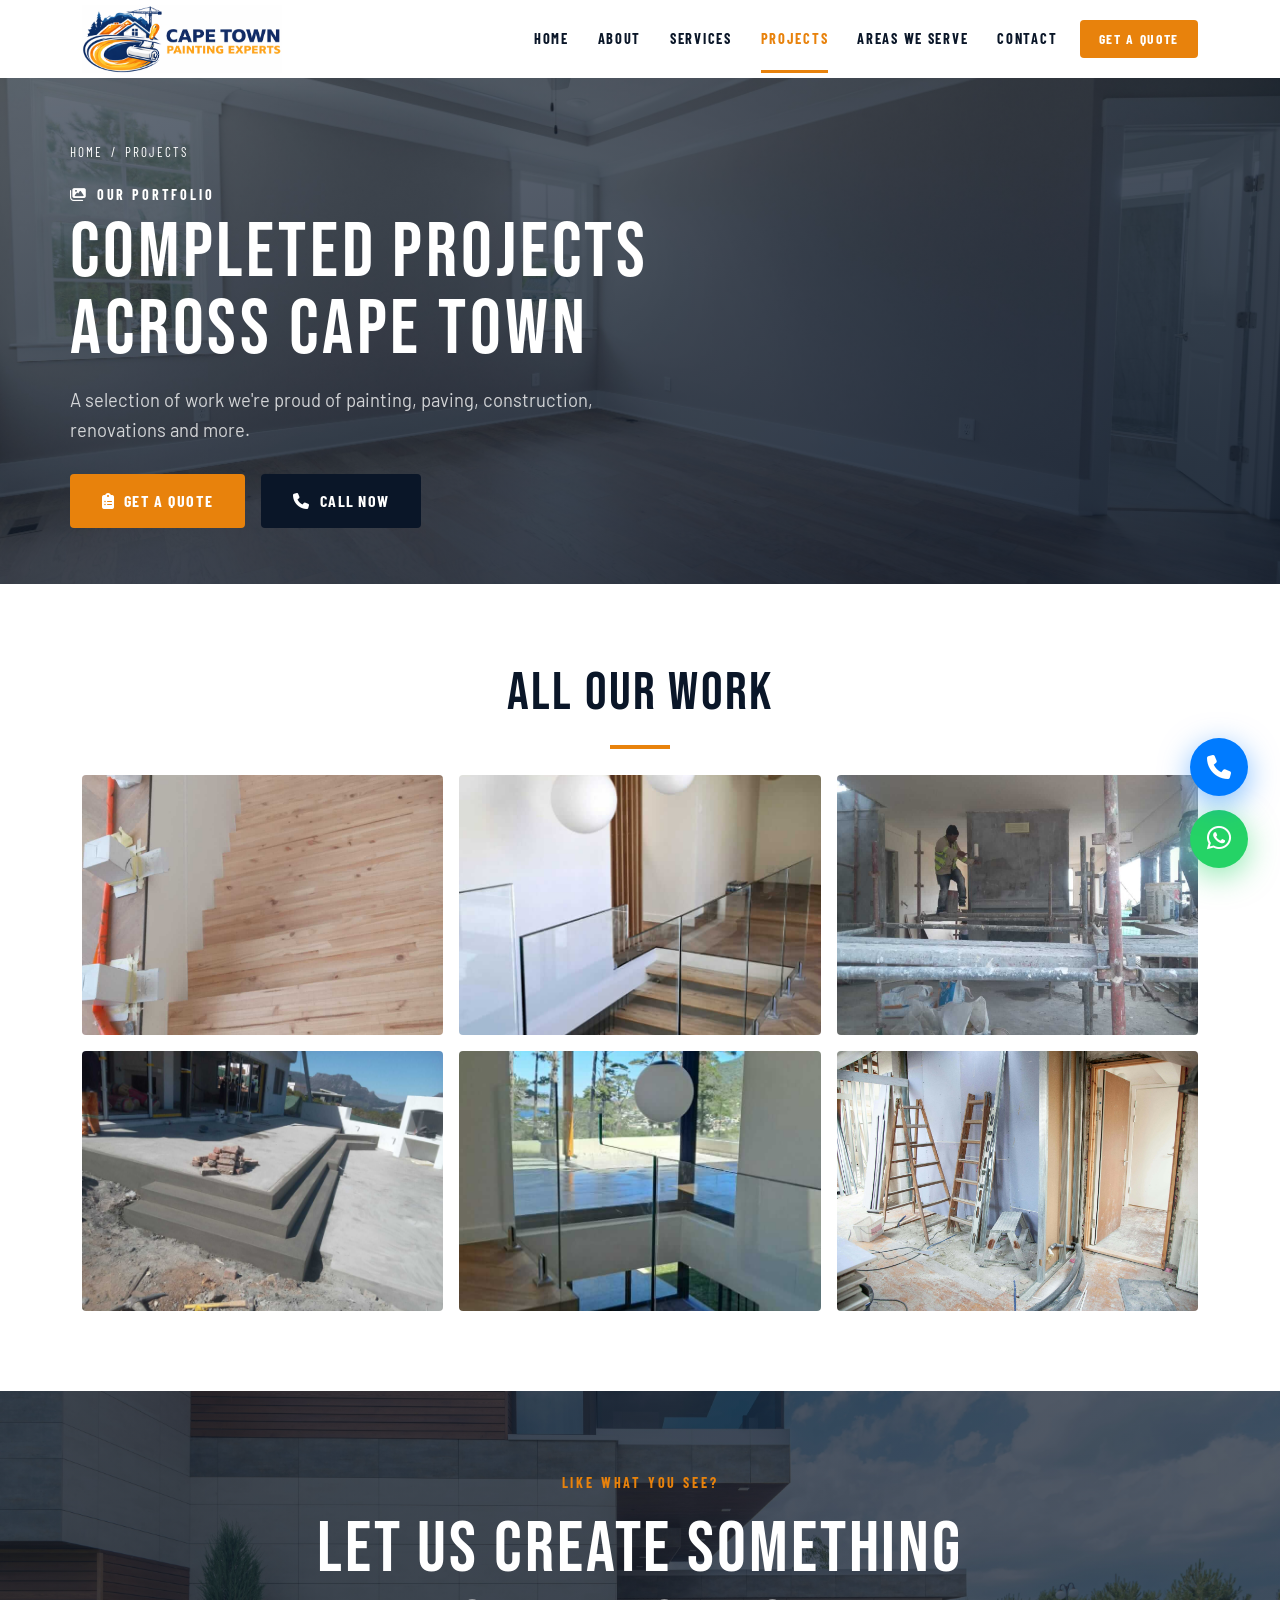
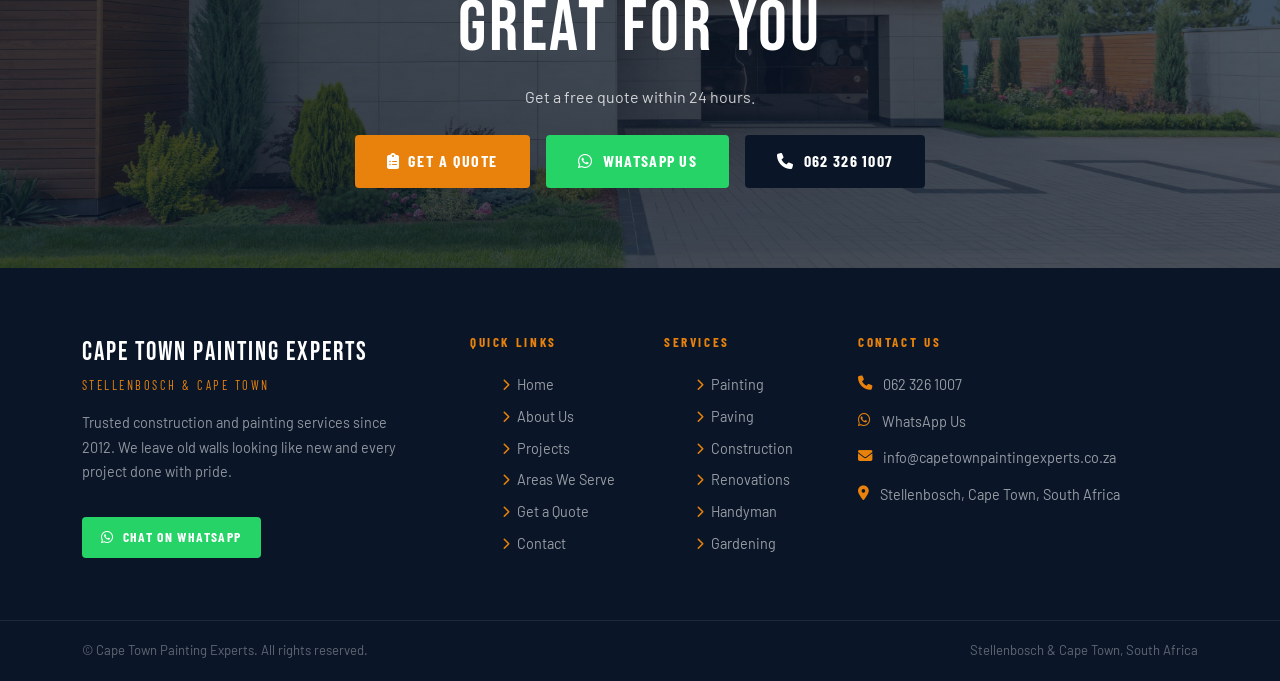
<file: projects.html>
<!DOCTYPE html>
<html lang="en">
<head>
  <!-- Google tag (gtag.js) -->
  <script async src="https://www.googletagmanager.com/gtag/js?id=AW-18123515810"></script>
  <script>
    window.dataLayer = window.dataLayer || [];
    function gtag(){dataLayer.push(arguments);}
    gtag('js', new Date());
    gtag('config', 'AW-18123515810');
  </script>
<meta charset="UTF-8">
<meta name="viewport" content="width=device-width, initial-scale=1.0">
<title>Our Projects | Cape Town Painting Experts</title>
<meta name="description" content="Browse completed painting, paving, construction, renovation and gardening projects by Cape Town Painting Experts across Stellenbosch and Cape Town.">
<link rel="stylesheet" href="https://cdn.jsdelivr.net/npm/bootstrap@5.3.3/dist/css/bootstrap.min.css">
<link rel="stylesheet" href="https://cdnjs.cloudflare.com/ajax/libs/font-awesome/6.5.0/css/all.min.css">
<link rel="stylesheet" href="style.css">
<meta property="og:title" content="Our Projects | Cape Town Painting Experts">
<meta property="og:description" content="Browse completed painting, paving, construction, renovation and gardening projects by Cape Town Painting Experts across Stellenbosch and Cape Town.">
<meta property="og:image" content="https://www.paintingexpertscapetown.co.za/cp-logo.png">
<meta property="og:url" content="https://www.paintingexpertscapetown.co.za/projects.html">
<style>
  /* Filter bar */
  .filter-bar { display:flex; flex-wrap:wrap; gap:.6rem; justify-content:center; margin-bottom:2.5rem; }
  .filter-btn {
    font-family: var(--font-cond);
    font-weight: 700;
    font-size: .82rem;
    letter-spacing: .14em;
    text-transform: uppercase;
    padding: .55rem 1.4rem;
    border: 2px solid var(--grey-lt);
    border-radius: 50px;
    background: transparent;
    color: var(--grey-dark);
    cursor: pointer;
    transition: all var(--transition);
  }
  .filter-btn:hover { border-color: var(--orange); color: var(--orange); }
  .filter-btn.active { background: var(--orange); border-color: var(--orange); color: var(--white); }

  /* Project card badge */
  .project-badge {
    position:absolute; top:14px; left:14px;
    background: var(--orange);
    color: var(--white);
    font-family: var(--font-cond);
    font-weight: 700;
    font-size: .72rem;
    letter-spacing: .14em;
    text-transform: uppercase;
    padding: .3rem .85rem;
    border-radius: 50px;
    z-index: 2;
  }
  .gallery-filter-item { transition: opacity .3s ease; }
</style>
</head>
<body>
  <a href="https://wa.me/27623261007" target="_blank" class="float-wa" aria-label="Chat on WhatsApp"><i class="fab fa-whatsapp"></i></a>
  <a href="tel:+27623261007" class="float-call" aria-label="Call us"><i class="fas fa-phone"></i></a>
<!-- ═══ NAVBAR ═══ -->
<nav class="navbar navbar-expand-lg sticky-top" id="mainNav">
  <div class="container">
    <a class="navbar-brand" href="index.html">
      <img src="cp-logo.png" alt="Cape Town Painting Experts Logo" style="width:200px;">
    </a>
    <button class="navbar-toggler" type="button" data-bs-toggle="collapse" data-bs-target="#navMenu">
      <span class="navbar-toggler-icon"></span>
    </button>
    <div class="collapse navbar-collapse" id="navMenu">
      <ul class="navbar-nav ms-auto align-items-lg-center">
        <li class="nav-item"><a class="nav-link-cte nav-link" href="index.html">Home</a></li>
        <li class="nav-item"><a class="nav-link-cte nav-link" href="about.html">About</a></li>
        <li class="nav-item dropdown">
          <a class="nav-link-cte nav-link dropdown-toggle" href="#" data-bs-toggle="dropdown">Services</a>
            <ul class="dropdown-menu dropdown-menu-cte">
              <li><a class="dropdown-item-cte" href="painting.html"><i class="fas fa-paint-roller"></i> Painting</a></li>
              <li><a class="dropdown-item-cte" href="paving.html"><i class="fas fa-road"></i> Paving</a></li>
              <li><a class="dropdown-item-cte" href="gardening.html"><i class="fas fa-leaf"></i> Gardening</a></li>
              <li><a class="dropdown-item-cte" href="renovations.html"><i class="fas fa-home"></i> Renovations</a></li>
              <li><a class="dropdown-item-cte" href="handyman.html"><i class="fas fa-tools"></i> Handyman</a></li>
              <li><a class="dropdown-item-cte" href="construction.html"><i class="fas fa-hard-hat"></i> Construction</a></li>
            </ul>
        </li>
        <li class="nav-item"><a class="nav-link-cte nav-link active-link" href="projects.html">Projects</a></li>
        <li class="nav-item"><a class="nav-link-cte nav-link" href="areas-we-cover.html">Areas We Serve</a></li>
        <li class="nav-item"><a class="nav-link-cte nav-link" href="contact.html">Contact</a></li>
        <li class="nav-item"><a class="nav-link nav-cta-btn" href="quote.html">Get a Quote</a></li>
      </ul>
    </div>
  </div>
</nav>

<!-- ═══ HERO ═══ -->
<div class="page-hero">
  <div class="page-hero-img" style="background-image:url('images/bedroom-renovation.jpg');"></div>
  <div class="page-hero-overlay"></div>
  <div class="container page-hero-content">
    <div class="hero-breadcrumb">
      <a href="index.html">Home</a><span>/</span><span>Projects</span>
    </div>
    <div class="section-label" style="color: white;"><i class="fas fa-images me-2"></i>Our Portfolio</div>
    <h1>Completed Projects<br>Across Cape Town</h1>
    <p>A selection of work we're proud of painting, paving, construction, renovations and more.</p>
    <div class="d-flex flex-wrap gap-3">
        <a href="quote.html" class="btn-primary-cte"><i class="fas fa-clipboard-list"></i> Get a Quote</a>
        <a href="tel:0623261007" class="btn-call"><i class="fas fa-phone"></i> Call Now</a>
    </div>
  </div>
</div>

<!-- ═══ PROJECT GALLERY ═══ -->
<section class="section-pad">
  <div class="container">

    <div class="text-center mb-4 fade-up">
      <h2 class="section-title mb-4">All Our Work</h2>
      <div class="divider-orange centered"></div>
    </div>
 

    <!-- Gallery grid -->
    <div class="row g-3" id="projectsGrid">

      <div class="col-md-6 col-lg-4 gallery-filter-item fade-up" data-category="painting">
        <div class="gallery-item" style="aspect-ratio:unset;height:260px;">
          <img src="images/cp-painting-img-1.jpeg" alt="Interior painting Stellenbosch">
          <div class="gallery-overlay"></div>
        </div>
      </div>
      <div class="col-md-6 col-lg-4 gallery-filter-item fade-up" data-category="painting">
        <div class="gallery-item" style="aspect-ratio:unset;height:260px;">
          <img src="images/cp-painting-img-2.jpeg" alt="Interior painting Stellenbosch">
          <div class="gallery-overlay"></div>
        </div>
      </div>
      <div class="col-md-6 col-lg-4 gallery-filter-item fade-up" data-category="painting">
        <div class="gallery-item" style="aspect-ratio:unset;height:260px;">
          <img src="images/cp-painting-img-3.jpeg" alt="Interior painting Stellenbosch">
          <div class="gallery-overlay"></div>
        </div>
      </div>
      <div class="col-md-6 col-lg-4 gallery-filter-item fade-up" data-category="painting">
        <div class="gallery-item" style="aspect-ratio:unset;height:260px;">
          <img src="images/cp-painting-img-4.jpeg" alt="Interior painting Stellenbosch">
          <div class="gallery-overlay"></div>
        </div>
      </div>
      <div class="col-md-6 col-lg-4 gallery-filter-item fade-up" data-category="painting">
        <div class="gallery-item" style="aspect-ratio:unset;height:260px;">
          <img src="images/cp-painting-img-5.jpeg" alt="Interior painting Stellenbosch">
          <div class="gallery-overlay"></div>
        </div>
      </div>
      <div class="col-md-6 col-lg-4 gallery-filter-item fade-up" data-category="painting">
        <div class="gallery-item" style="aspect-ratio:unset;height:260px;">
          <img src="images/renovation.jpg" alt="Interior painting Stellenbosch">
          <div class="gallery-overlay"></div>
        </div>
      </div>

    </div><!-- /row -->
  </div>
</section>

<!-- ═══ CTA ═══ -->
<div class="cta-banner">
  <div class="cta-banner-bg" style="background-image:url('images/driveway2.jpg');"></div>
  <div class="cta-banner-overlay"></div>
  <div class="container content text-center">
    <div class="section-label mb-3">Like What You See?</div>
    <h2 class="display-title text-white mb-3" style="font-size:clamp(2.5rem,6vw,4.5rem);">Let Us Create Something<br>Great for You</h2>
    <p class="text-white mb-4" style="opacity:.78;max-width:500px;margin:0 auto 2rem;">Get a free quote within 24 hours.</p>
    <div class="d-flex flex-wrap justify-content-center gap-3">
      <a href="quote.html" class="btn-primary-cte"><i class="fas fa-clipboard-list"></i> Get a Quote</a>
      <a href="https://wa.me/27623261007" target="_blank" class="btn-wa"><i class="fab fa-whatsapp"></i> WhatsApp Us</a>
      <a href="tel:0623261007" class="btn-call"><i class="fas fa-phone"></i> 062 326 1007</a>
    </div>
  </div>
</div>

<!-- ═══ FOOTER ═══ -->
<footer>
  <div class="container">
    <div class="row g-5">
      <div class="col-lg-4">
        <div class="footer-brand">Cape Town Painting Experts</div>
        <div class="footer-tagline">Stellenbosch &amp; Cape Town</div>
        <p class="footer-desc">Trusted construction and painting services since 2012. We leave old walls looking like new and every project done with pride.</p>
        <a href="https://wa.me/27623261007" target="_blank" class="footer-wa-btn"><i class="fab fa-whatsapp"></i> Chat on WhatsApp</a>
      </div>
      <div class="col-sm-6 col-lg-2">
        <div class="footer-heading">Quick Links</div>
        <ul class="footer-links">
          <li><a href="index.html"><i class="fas fa-chevron-right"></i> Home</a></li>
          <li><a href="about.html"><i class="fas fa-chevron-right"></i> About Us</a></li>
          <li><a href="projects.html"><i class="fas fa-chevron-right"></i> Projects</a></li>
          <li><a href="areas-we-cover.html"><i class="fas fa-chevron-right"></i> Areas We Serve</a></li>
          <li><a href="quote.html"><i class="fas fa-chevron-right"></i> Get a Quote</a></li>
          <li><a href="contact.html"><i class="fas fa-chevron-right"></i> Contact</a></li>
        </ul>
      </div>
      <div class="col-sm-6 col-lg-2">
        <div class="footer-heading">Services</div>
        <ul class="footer-links">
          <li><a href="painting.html"><i class="fas fa-chevron-right"></i> Painting</a></li>
          <li><a href="paving.html"><i class="fas fa-chevron-right"></i> Paving</a></li>
          <li><a href="construction.html"><i class="fas fa-chevron-right"></i> Construction</a></li>
          <li><a href="renovations.html"><i class="fas fa-chevron-right"></i> Renovations</a></li>
          <li><a href="handyman.html"><i class="fas fa-chevron-right"></i> Handyman</a></li>
          <li><a href="gardening.html"><i class="fas fa-chevron-right"></i> Gardening</a></li>
        </ul>
      </div>
      <div class="col-lg-4">
        <div class="footer-heading">Contact Us</div>
        <div class="footer-contact-item"><i class="fas fa-phone"></i><div><a href="tel:0623261007">062 326 1007</a></div></div>
        <div class="footer-contact-item"><i class="fab fa-whatsapp"></i><div><a href="https://wa.me/27623261007" target="_blank">WhatsApp Us</a></div></div>
        <div class="footer-contact-item"><i class="fas fa-envelope"></i><div><a href="mailto:info@capetownpaintingexperts.co.za">info@capetownpaintingexperts.co.za</a></div></div>
        <div class="footer-contact-item"><i class="fas fa-map-marker-alt"></i><div>Stellenbosch, Cape Town, South Africa</div></div>
      </div>
    </div>
  </div>
  <div class="footer-bottom">
    <div class="container d-flex flex-wrap justify-content-between align-items-center gap-2">
      <span>&copy;  Cape Town Painting Experts. All rights reserved.</span>
      <span>Stellenbosch &amp; Cape Town, South Africa</span>
    </div>
  </div>
</footer>

<script src="https://cdn.jsdelivr.net/npm/bootstrap@5.3.3/dist/js/bootstrap.bundle.min.js"></script>
<script src="app.js"></script>
</body>
</html>
</file>
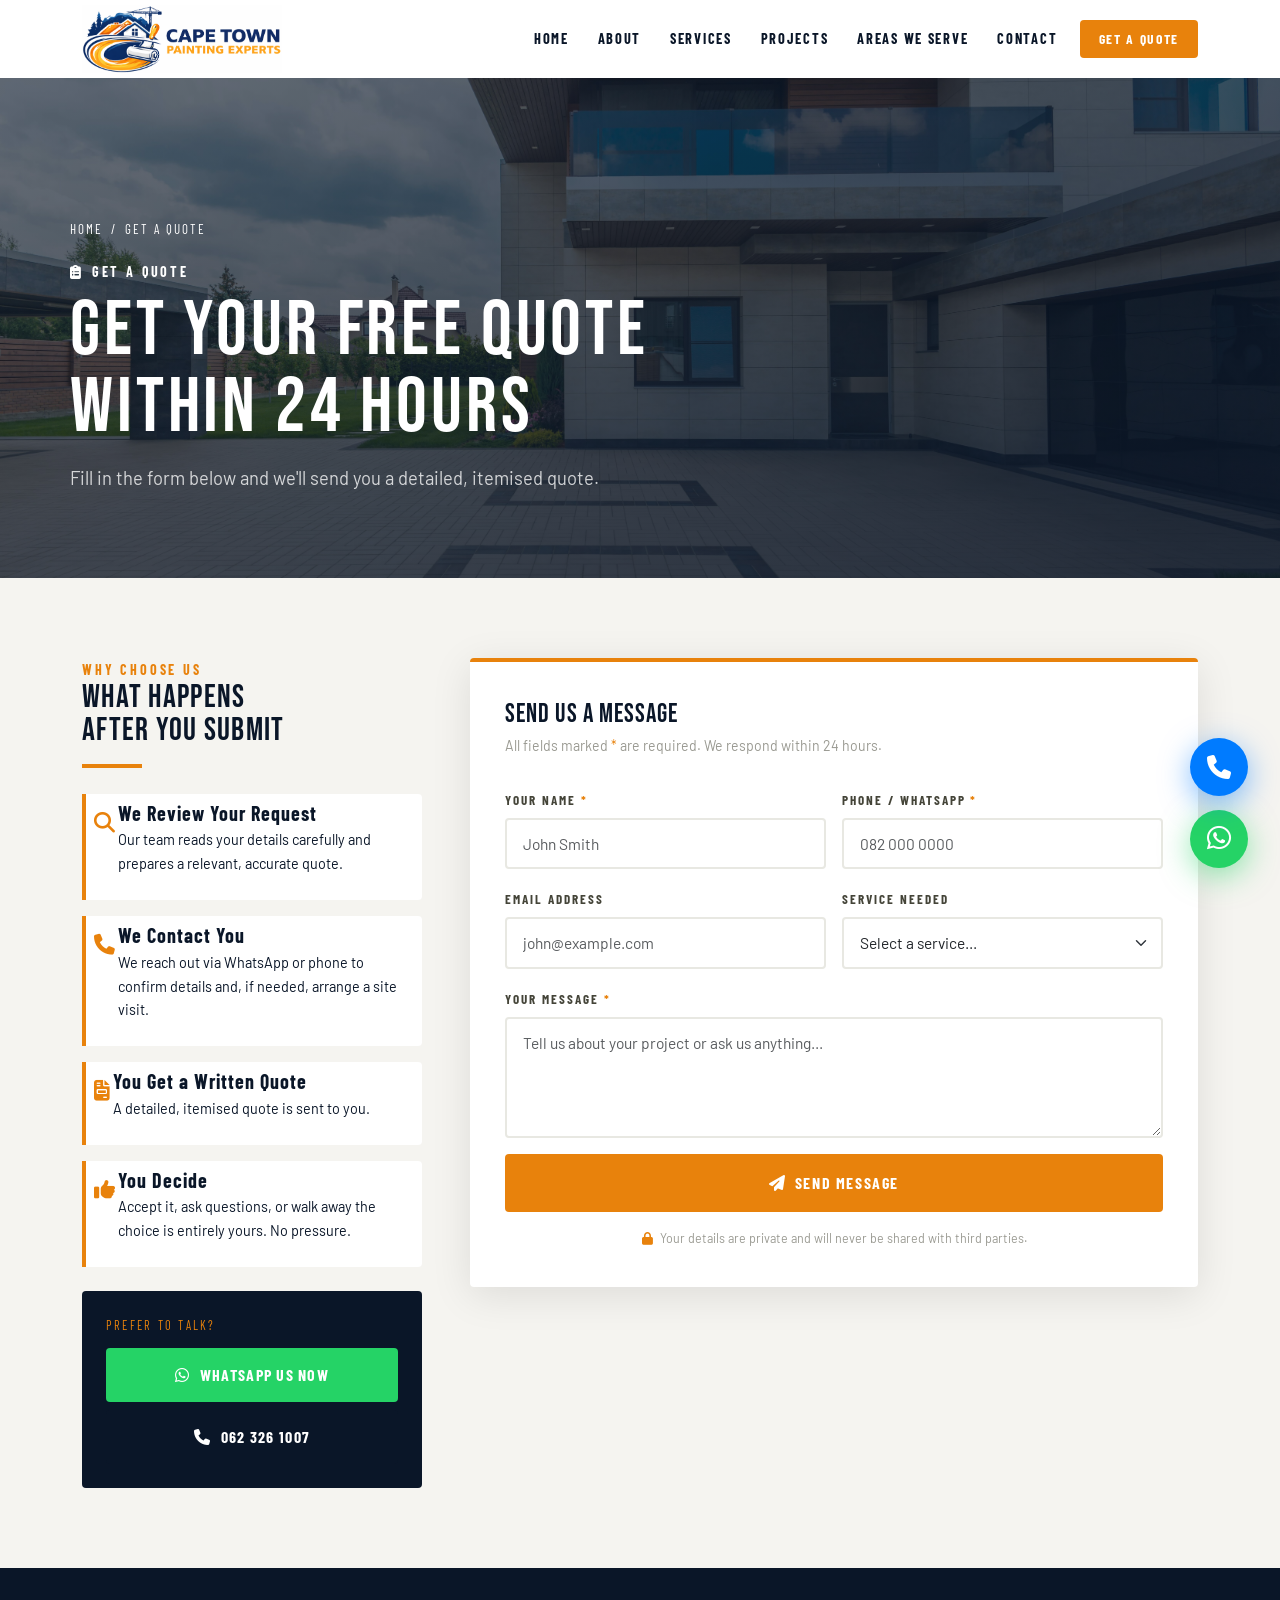
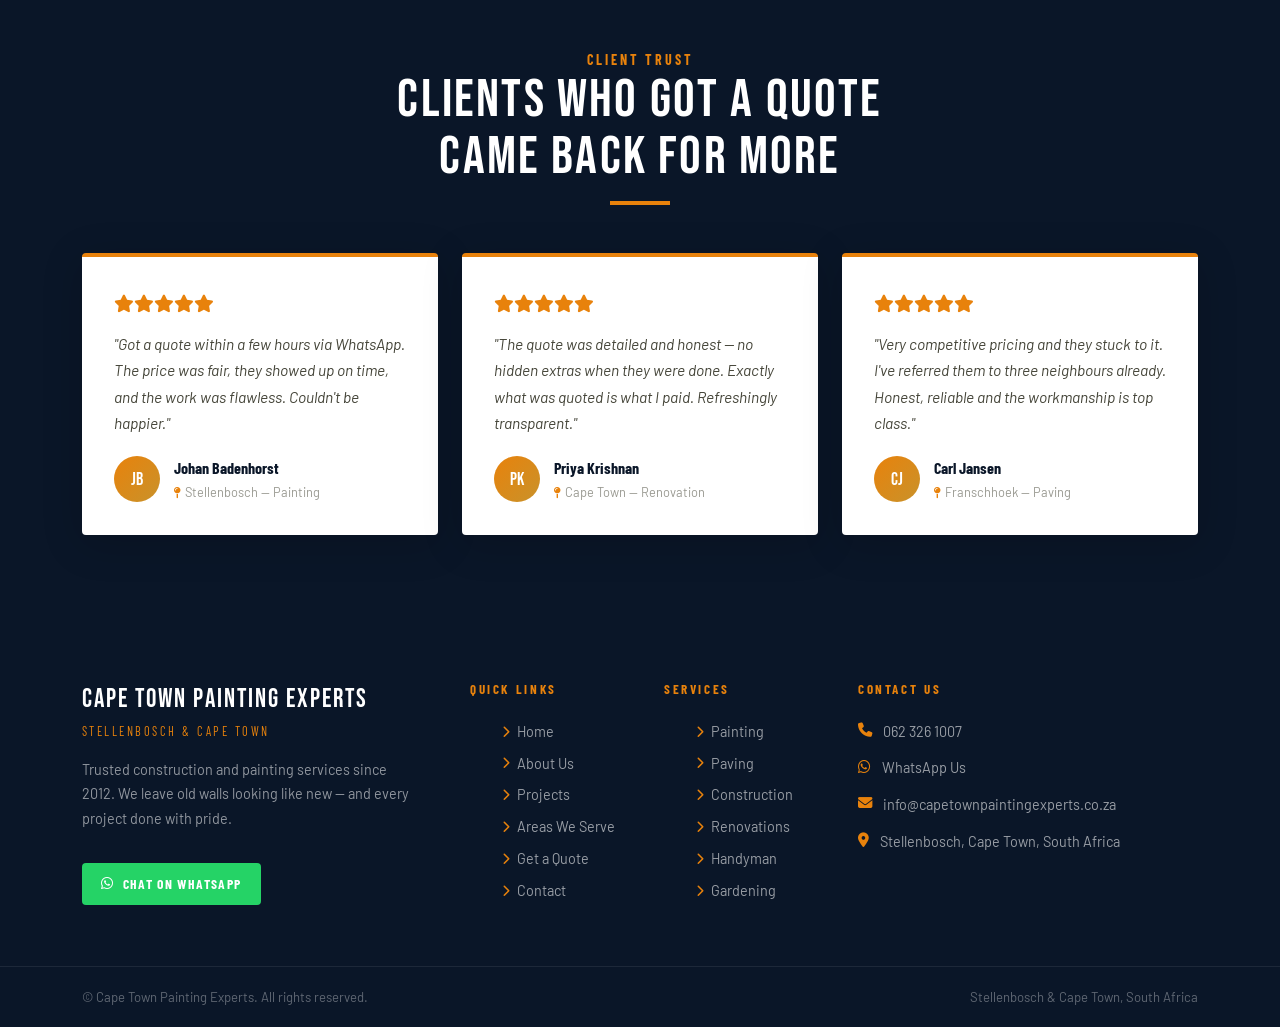
<file: quote.html>
<!DOCTYPE html>
<html lang="en">
<head>
  <!-- Google tag (gtag.js) -->
  <script async src="https://www.googletagmanager.com/gtag/js?id=AW-18123515810"></script>
  <script>
    window.dataLayer = window.dataLayer || [];
    function gtag(){dataLayer.push(arguments);}
    gtag('js', new Date());
    gtag('config', 'AW-18123515810');
  </script>
<meta charset="UTF-8">
<meta name="viewport" content="width=device-width, initial-scale=1.0">
<title>Get a Free Quote | Cape Town Painting Experts</title>
<meta name="description" content="Get a free, no-obligation quote from Cape Town Painting Experts. Painting, paving, construction, renovations, handyman and gardening services.">
<link rel="stylesheet" href="https://cdn.jsdelivr.net/npm/bootstrap@5.3.3/dist/css/bootstrap.min.css">
<link rel="stylesheet" href="https://cdnjs.cloudflare.com/ajax/libs/font-awesome/6.5.0/css/all.min.css">
<link rel="stylesheet" href="style.css">
<meta property="og:title" content="Get a Free Quote | Cape Town Painting Experts">
<meta property="og:description" content="Get a free, no-obligation quote from Cape Town Painting Experts. Painting, paving, construction, renovations, handyman and gardening services.">
<meta property="og:image" content="https://www.paintingexpertscapetown.co.za/cp-logo.png">
<meta property="og:url" content="https://www.paintingexpertscapetown.co.za/quote.html">
</head>
<body>

  <a href="https://wa.me/27623261007" target="_blank" class="float-wa" aria-label="Chat on WhatsApp"><i class="fab fa-whatsapp"></i></a>
  <a href="tel:+27623261007" class="float-call" aria-label="Call us"><i class="fas fa-phone"></i></a>
<!-- ═══ NAVBAR ═══ -->
<nav class="navbar navbar-expand-lg sticky-top" id="mainNav">
  <div class="container">
    <a class="navbar-brand" href="index.html">
      <img src="cp-logo.png" alt="Cape Town Painting Experts Logo" style="width:200px;">
    </a>
    <button class="navbar-toggler" type="button" data-bs-toggle="collapse" data-bs-target="#navMenu">
      <span class="navbar-toggler-icon"></span>
    </button>
    <div class="collapse navbar-collapse" id="navMenu">
      <ul class="navbar-nav ms-auto align-items-lg-center">
        <li class="nav-item"><a class="nav-link-cte nav-link" href="index.html">Home</a></li>
        <li class="nav-item"><a class="nav-link-cte nav-link" href="about.html">About</a></li>
        <li class="nav-item dropdown">
          <a class="nav-link-cte nav-link dropdown-toggle" href="#" data-bs-toggle="dropdown">Services</a>
            <ul class="dropdown-menu dropdown-menu-cte">
              <li><a class="dropdown-item-cte" href="painting.html"><i class="fas fa-paint-roller"></i> Painting</a></li>
              <li><a class="dropdown-item-cte" href="paving.html"><i class="fas fa-road"></i> Paving</a></li>
              <li><a class="dropdown-item-cte" href="gardening.html"><i class="fas fa-leaf"></i> Gardening</a></li>
              <li><a class="dropdown-item-cte" href="renovations.html"><i class="fas fa-home"></i> Renovations</a></li>
              <li><a class="dropdown-item-cte" href="handyman.html"><i class="fas fa-tools"></i> Handyman</a></li>
              <li><a class="dropdown-item-cte" href="construction.html"><i class="fas fa-hard-hat"></i> Construction</a></li>
            </ul>
        </li>
        <li class="nav-item"><a class="nav-link-cte nav-link" href="projects.html">Projects</a></li>
        <li class="nav-item"><a class="nav-link-cte nav-link" href="areas-we-cover.html">Areas We Serve</a></li>
        <li class="nav-item"><a class="nav-link-cte nav-link" href="contact.html">Contact</a></li>
        <li class="nav-item"><a class="nav-link nav-cta-btn active-link" href="quote.html">Get a Quote</a></li>
      </ul>
    </div>
  </div>
</nav>

<!-- ═══ HERO ═══ -->
<div class="page-hero">
  <div class="page-hero-img" style="background-image:url('images/cp-hero-paving.jpg');"></div>
  <div class="page-hero-overlay"></div>
  <div class="container page-hero-content">
    <div class="hero-breadcrumb">
      <a href="index.html">Home</a><span>/</span><span>Get a Quote</span>
    </div>
    <div class="section-label" style="color: white;"><i class="fas fa-clipboard-list me-2"></i>Get a Quote</div>
    <h1>Get Your Free Quote<br>Within 24 Hours</h1>
    <p>Fill in the form below and we'll send you a detailed, itemised quote.</p>
  </div>
</div>

      <!-- ── Toast Notification ── -->
  <div id="formToast" style="
  position: fixed;
  bottom: 2rem;
  left: 50%;
  transform: translateX(-50%) translateY(120%);
  z-index: 99999;
  background: var(--navy);
  color: var(--white);
  border-left: 5px solid #25D366;
  border-radius: var(--radius);
  padding: 1rem 1.6rem;
  display: flex;
  align-items: center;
  gap: .9rem;
  box-shadow: 0 12px 40px rgba(0,0,0,.35);
  min-width: 300px;
  max-width: 480px;
  transition: transform .45s cubic-bezier(.4,0,.2,1), opacity .45s ease;
  opacity: 0;
  pointer-events: none;
">
    <div style="
    width: 40px; height: 40px;
    background: #25D366;
    border-radius: 50%;
    display: flex; align-items: center; justify-content: center;
    flex-shrink: 0;
    font-size: 1.1rem;
  ">✓</div>
    <div>
      <div
        style="font-family:var(--font-cond);font-weight:700;letter-spacing:.06em;font-size:.95rem;margin-bottom:.15rem;">
        Message Sent Successfully!</div>
      <div style="font-size:.82rem;color:rgba(255,255,255,.65);">We'll get back to you within 24 hours.</div>
    </div>
    <button onclick="hideToast()" style="
    margin-left: auto;
    background: none;
    border: none;
    color: rgba(255,255,255,.45);
    font-size: 1.1rem;
    cursor: pointer;
    padding: 0 0 0 .5rem;
    line-height: 1;
    transition: color .2s;
  " onmouseover="this.style.color='#fff'" onmouseout="this.style.color='rgba(255,255,255,.45)'">&times;</button>
  </div>

<!-- ═══ QUOTE FORM ═══ -->
<section class="section-pad bg-off-white">
  <div class="container">
    <div class="row g-5 align-items-start justify-content-center">

      <!-- Sidebar -->
      <div class="col-lg-4 fade-up">
        <div class="section-label">Why Choose Us</div>
        <h2 class="section-title mb-3" style="font-size:2rem;">What Happens<br>After You Submit</h2>
        <div class="divider-orange"></div>

        <div class="d-flex flex-column gap-3 mt-2">
          <div class="trust-item" style="background:var(--white);">
            <div class="t-icon" style="color:var(--orange);font-size:1.3rem;background:none;flex-shrink:0;">
              <i class="fas fa-search" style="color:var(--orange);"></i>
            </div>
            <div>
              <h5 style="color:var(--navy);">We Review Your Request</h5>
              <p style="color: var(--navy);">Our team reads your details carefully and prepares a relevant, accurate quote.</p>
            </div>
          </div>
          <div class="trust-item" style="background:var(--white);">
            <div class="t-icon" style="color:var(--orange);font-size:1.3rem;background:none;flex-shrink:0;">
              <i class="fas fa-phone" style="color:var(--orange);"></i>
            </div>
            <div>
              <h5 style="color:var(--navy);">We Contact You</h5>
              <p style="color: var(--navy);">We reach out via WhatsApp or phone to confirm details and, if needed, arrange a site visit.</p>
            </div>
          </div>
          <div class="trust-item" style="background:var(--white);">
            <div class="t-icon" style="color:var(--orange);font-size:1.3rem;background:none;flex-shrink:0;">
              <i class="fas fa-file-invoice" style="color:var(--orange);"></i>
            </div>
            <div>
              <h5 style="color:var(--navy);">You Get a Written Quote</h5>
              <p style="color: var(--navy);">A detailed, itemised quote is sent to you.</p>
            </div>
          </div>
          <div class="trust-item" style="background:var(--white);">
            <div class="t-icon" style="color:var(--orange);font-size:1.3rem;background:none;flex-shrink:0;">
              <i class="fas fa-thumbs-up" style="color:var(--orange);"></i>
            </div>
            <div>
              <h5 style="color:var(--navy);">You Decide</h5>
              <p style="color: var(--navy);">Accept it, ask questions, or walk away the choice is entirely yours. No pressure.</p>
            </div>
          </div>
        </div>

        <div style="background:var(--navy);border-radius:var(--radius);padding:1.5rem;margin-top:1.5rem;">
          <p style="font-family:var(--font-cond);font-size:.78rem;letter-spacing:.18em;text-transform:uppercase;color:var(--orange);margin-bottom:.8rem;">Prefer to talk?</p>
          <a href="https://wa.me/27623261007" target="_blank" class="btn-wa d-flex justify-content-center mb-2"><i class="fab fa-whatsapp"></i> WhatsApp Us Now</a>
          <a href="tel:0623261007" class="btn-call d-flex justify-content-center"><i class="fas fa-phone"></i> 062 326 1007</a>
        </div>
      </div>

        <!-- RIGHT — Form -->
        <div class="col-lg-8 fade-up">
          <div style="
          background: var(--white);
          border-radius: var(--radius);
          padding: 2.4rem 2.2rem;
          box-shadow: 0 8px 40px rgba(0,0,0,.1);
          border-top: 4px solid var(--orange);
        ">
            <h3
              style="font-family:var(--font-display);font-size:1.65rem;color:var(--navy);letter-spacing:.04em;margin-bottom:.3rem;">
              Send Us a Message
            </h3>
            <p style="color:var(--grey);font-size:.88rem;margin-bottom:1.8rem;">
              All fields marked <span style="color:var(--orange);">*</span> are required. We respond within 24 hours.
            </p>

            <form id="universalContactForm" action="https://formspree.io/f/maqadynv" method="POST"
              class="form-cte" novalidate>
              <!-- Formspree: prevent redirect -->
              <input type="hidden" name="_next" value="false" />

              <div class="row g-3">
                <div class="col-sm-6">
                  <label class="form-label">
                    Your Name <span style="color:var(--orange);">*</span>
                  </label>
                  <input type="text" name="name" class="form-control" placeholder="John Smith" required />
                  <div class="invalid-feedback">Please enter your name.</div>
                </div>

                <div class="col-sm-6">
                  <label class="form-label">
                    Phone / WhatsApp <span style="color:var(--orange);">*</span>
                  </label>
                  <input type="tel" name="phone" class="form-control" placeholder="082 000 0000" required />
                  <div class="invalid-feedback">Please enter your phone number.</div>
                </div>

                <div class="col-sm-6">
                  <label class="form-label">Email Address</label>
                  <input type="email" name="email" class="form-control" placeholder="john@example.com" />
                </div>

                <div class="col-sm-6">
                  <label class="form-label">Service Needed</label>
                  <select name="service" class="form-select">
                    <option value="">Select a service...</option>
                    <option>Painting</option>
                    <option>Paving</option>
                    <option>Construction</option>
                    <option>Renovations</option>
                    <option>Handyman</option>
                    <option>Gardening</option>
                    <option>Multiple Services</option>
                    <option>General Enquiry</option>
                  </select>
                </div>

                <div class="col-12">
                  <label class="form-label">
                    Your Message <span style="color:var(--orange);">*</span>
                  </label>
                  <textarea name="message" class="form-control" rows="4"
                    placeholder="Tell us about your project or ask us anything..." required></textarea>
                  <div class="invalid-feedback">Please enter your message.</div>
                </div>

                <div class="col-12">
                  <button type="submit" id="universalSubmitBtn" class="btn-primary-cte w-100 justify-content-center"
                    style="border:none;padding:1rem;font-size:1rem;">
                    <i class="fas fa-paper-plane"></i>
                    <span id="universalBtnText">Send Message</span>
                  </button>
                </div>

                <div class="col-12">
                  <p style="text-align:center;color:var(--grey);font-size:.78rem;margin:0;">
                    <i class="fas fa-lock me-1" style="color:var(--orange);"></i>
                    Your details are private and will never be shared with third parties.
                  </p>
                </div>

              </div>
            </form>

          </div>
        </div>

    </div>
  </div>
</section>

<!-- ═══ TESTIMONIAL STRIP ═══ -->
<section class="section-pad bg-navy">
  <div class="container">
    <div class="text-center mb-5 fade-up">
      <div class="section-label">Client Trust</div>
      <h2 class="section-title light">Clients Who Got a Quote<br>Came Back for More</h2>
      <div class="divider-orange centered"></div>
    </div>
    <div class="row g-4">
      <div class="col-md-4 fade-up">
        <div class="testi-card">
          <div class="testi-stars"><i class="fas fa-star"></i><i class="fas fa-star"></i><i class="fas fa-star"></i><i class="fas fa-star"></i><i class="fas fa-star"></i></div>
          <p class="testi-text">"Got a quote within a few hours via WhatsApp. The price was fair, they showed up on time, and the work was flawless. Couldn't be happier."</p>
          <div class="testi-author"><div class="testi-avatar">JB</div><div><div class="testi-name">Johan Badenhorst</div><div class="testi-loc"><i class="fas fa-map-pin me-1" style="color:var(--orange);font-size:.7rem;"></i>Stellenbosch — Painting</div></div></div>
        </div>
      </div>
      <div class="col-md-4 fade-up fade-up-delay-1">
        <div class="testi-card">
          <div class="testi-stars"><i class="fas fa-star"></i><i class="fas fa-star"></i><i class="fas fa-star"></i><i class="fas fa-star"></i><i class="fas fa-star"></i></div>
          <p class="testi-text">"The quote was detailed and honest — no hidden extras when they were done. Exactly what was quoted is what I paid. Refreshingly transparent."</p>
          <div class="testi-author"><div class="testi-avatar">PK</div><div><div class="testi-name">Priya Krishnan</div><div class="testi-loc"><i class="fas fa-map-pin me-1" style="color:var(--orange);font-size:.7rem;"></i>Cape Town — Renovation</div></div></div>
        </div>
      </div>
      <div class="col-md-4 fade-up fade-up-delay-2">
        <div class="testi-card">
          <div class="testi-stars"><i class="fas fa-star"></i><i class="fas fa-star"></i><i class="fas fa-star"></i><i class="fas fa-star"></i><i class="fas fa-star"></i></div>
          <p class="testi-text">"Very competitive pricing and they stuck to it. I've referred them to three neighbours already. Honest, reliable and the workmanship is top class."</p>
          <div class="testi-author"><div class="testi-avatar">CJ</div><div><div class="testi-name">Carl Jansen</div><div class="testi-loc"><i class="fas fa-map-pin me-1" style="color:var(--orange);font-size:.7rem;"></i>Franschhoek — Paving</div></div></div>
        </div>
      </div>
    </div>
  </div>
</section>

<!-- ═══ FOOTER ═══ -->
<footer>
  <div class="container">
    <div class="row g-5">
      <div class="col-lg-4">
        <div class="footer-brand">Cape Town Painting Experts</div>
        <div class="footer-tagline">Stellenbosch &amp; Cape Town</div>
        <p class="footer-desc">Trusted construction and painting services since 2012. We leave old walls looking like new — and every project done with pride.</p>
        <a href="https://wa.me/27623261007" target="_blank" class="footer-wa-btn"><i class="fab fa-whatsapp"></i> Chat on WhatsApp</a>
      </div>
      <div class="col-sm-6 col-lg-2">
        <div class="footer-heading">Quick Links</div>
        <ul class="footer-links">
          <li><a href="index.html"><i class="fas fa-chevron-right"></i> Home</a></li>
          <li><a href="about.html"><i class="fas fa-chevron-right"></i> About Us</a></li>
          <li><a href="projects.html"><i class="fas fa-chevron-right"></i> Projects</a></li>
          <li><a href="areas-we-cover.html"><i class="fas fa-chevron-right"></i> Areas We Serve</a></li>
          <li><a href="quote.html"><i class="fas fa-chevron-right"></i> Get a Quote</a></li>
          <li><a href="contact.html"><i class="fas fa-chevron-right"></i> Contact</a></li>
        </ul>
      </div>
      <div class="col-sm-6 col-lg-2">
        <div class="footer-heading">Services</div>
        <ul class="footer-links">
          <li><a href="painting.html"><i class="fas fa-chevron-right"></i> Painting</a></li>
          <li><a href="paving.html"><i class="fas fa-chevron-right"></i> Paving</a></li>
          <li><a href="construction.html"><i class="fas fa-chevron-right"></i> Construction</a></li>
          <li><a href="renovations.html"><i class="fas fa-chevron-right"></i> Renovations</a></li>
          <li><a href="handyman.html"><i class="fas fa-chevron-right"></i> Handyman</a></li>
          <li><a href="gardening.html"><i class="fas fa-chevron-right"></i> Gardening</a></li>
        </ul>
      </div>
      <div class="col-lg-4">
        <div class="footer-heading">Contact Us</div>
        <div class="footer-contact-item"><i class="fas fa-phone"></i><div><a href="tel:0623261007">062 326 1007</a></div></div>
        <div class="footer-contact-item"><i class="fab fa-whatsapp"></i><div><a href="https://wa.me/27623261007" target="_blank">WhatsApp Us</a></div></div>
        <div class="footer-contact-item"><i class="fas fa-envelope"></i><div><a href="mailto:info@capetownpaintingexperts.co.za">info@capetownpaintingexperts.co.za</a></div></div>
        <div class="footer-contact-item"><i class="fas fa-map-marker-alt"></i><div>Stellenbosch, Cape Town, South Africa</div></div>
      </div>
    </div>
  </div>
  <div class="footer-bottom">
    <div class="container d-flex flex-wrap justify-content-between align-items-center gap-2">
      <span>&copy;  Cape Town Painting Experts. All rights reserved.</span>
      <span>Stellenbosch &amp; Cape Town, South Africa</span>
    </div>
  </div>
</footer>

<script src="https://cdn.jsdelivr.net/npm/bootstrap@5.3.3/dist/js/bootstrap.bundle.min.js"></script>
<script src="app.js"></script>
</body>
</html>
</file>
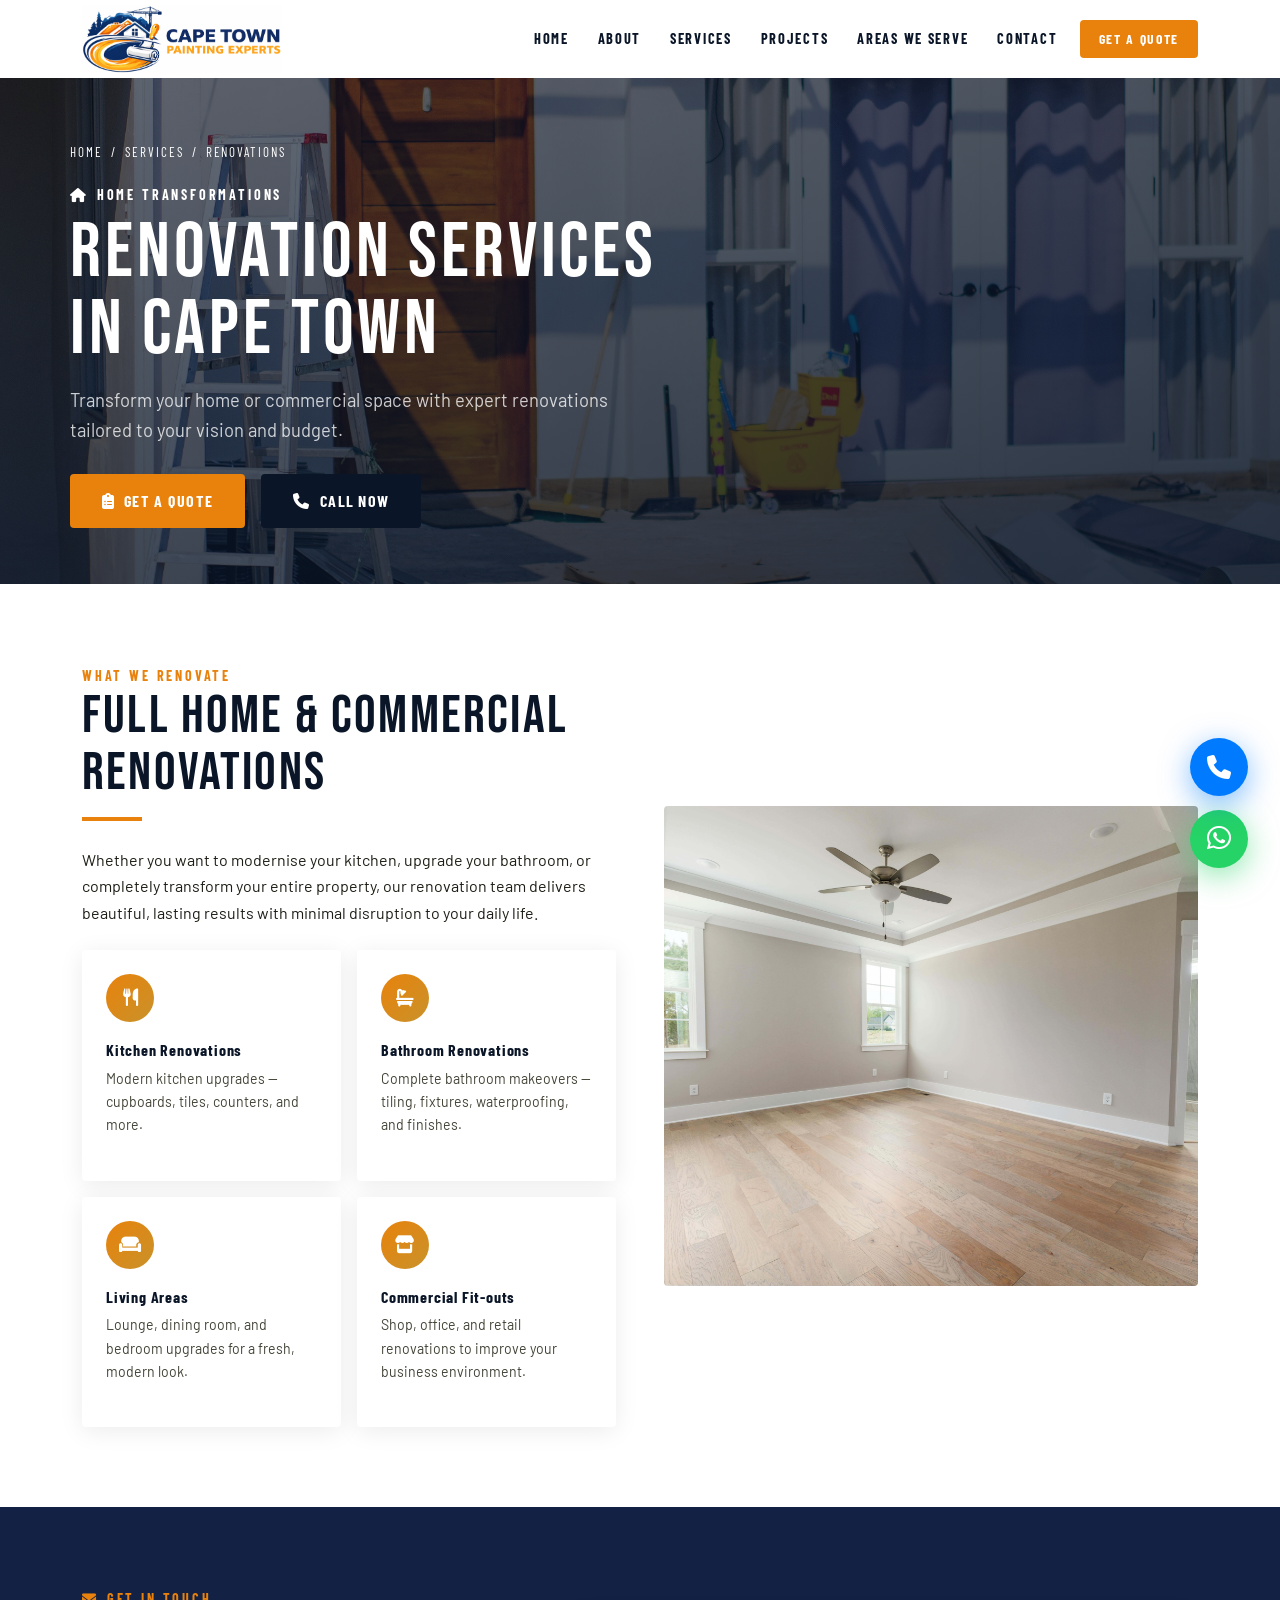
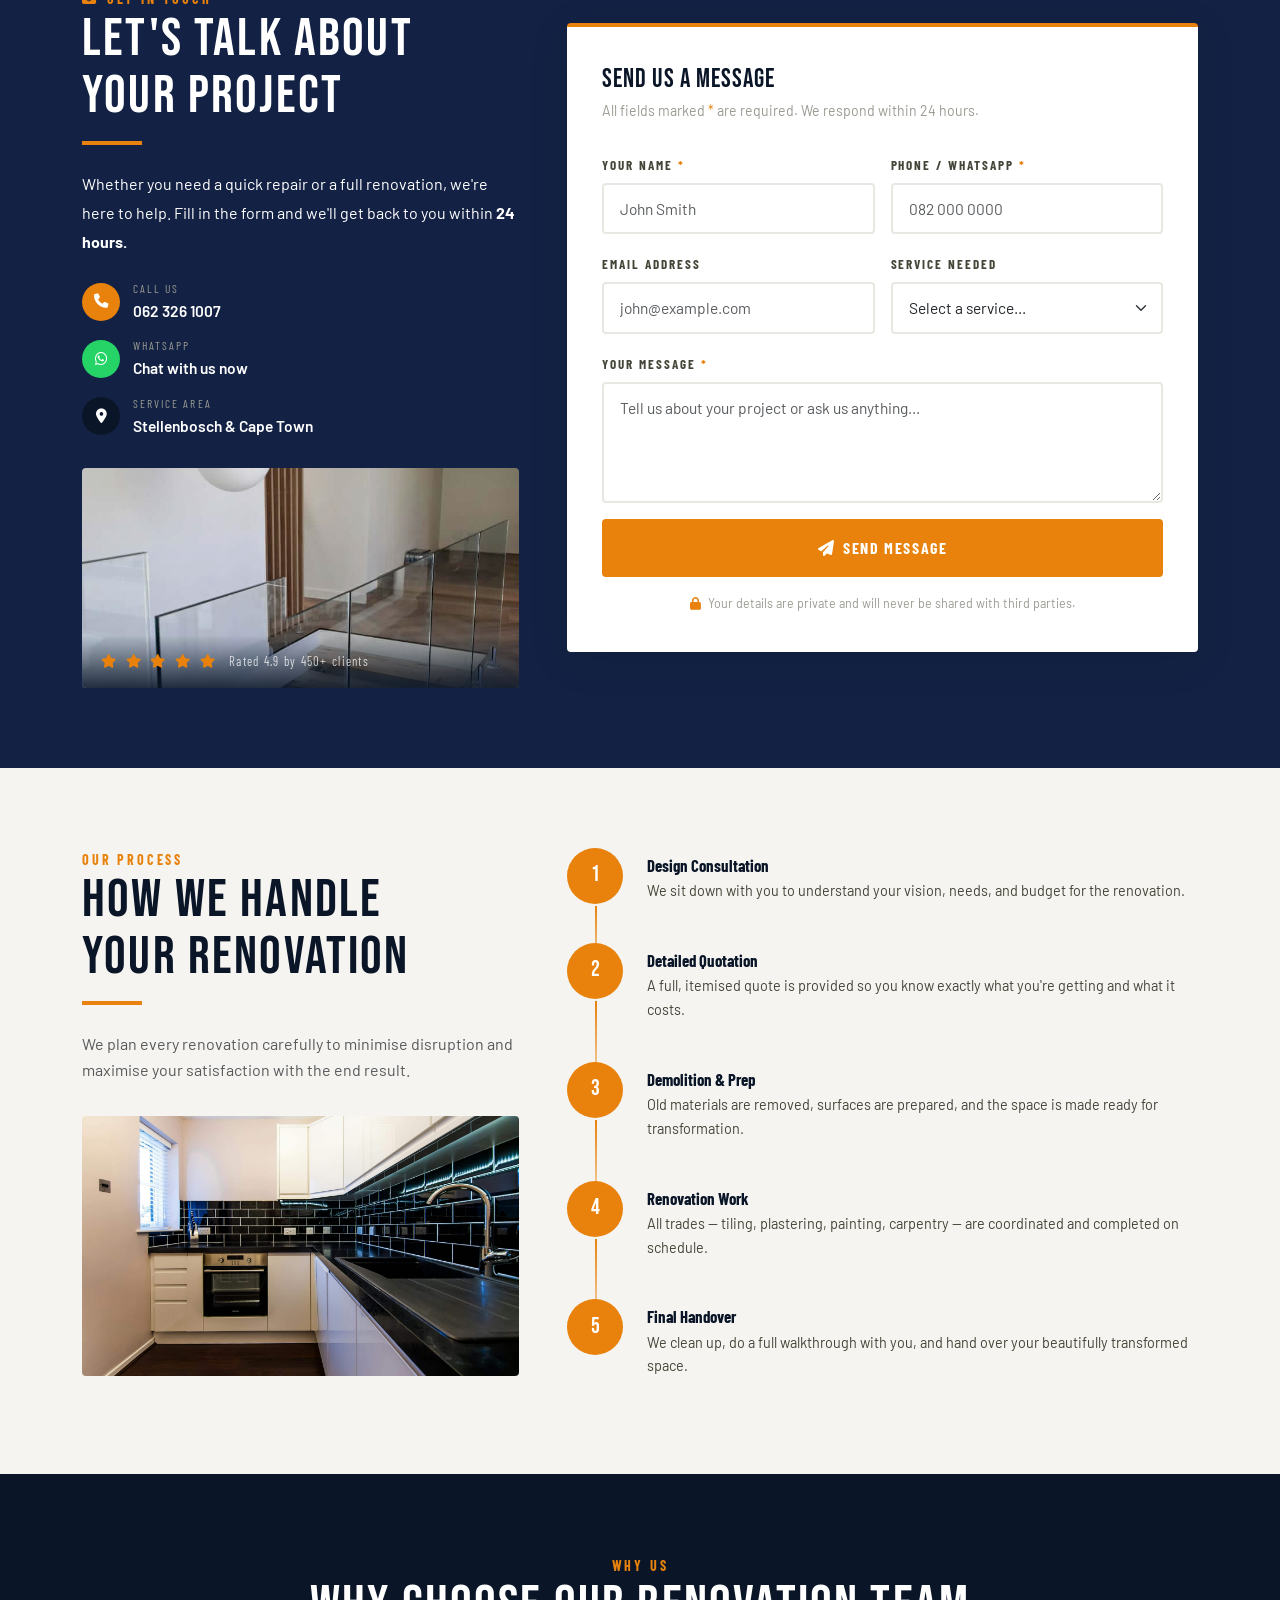
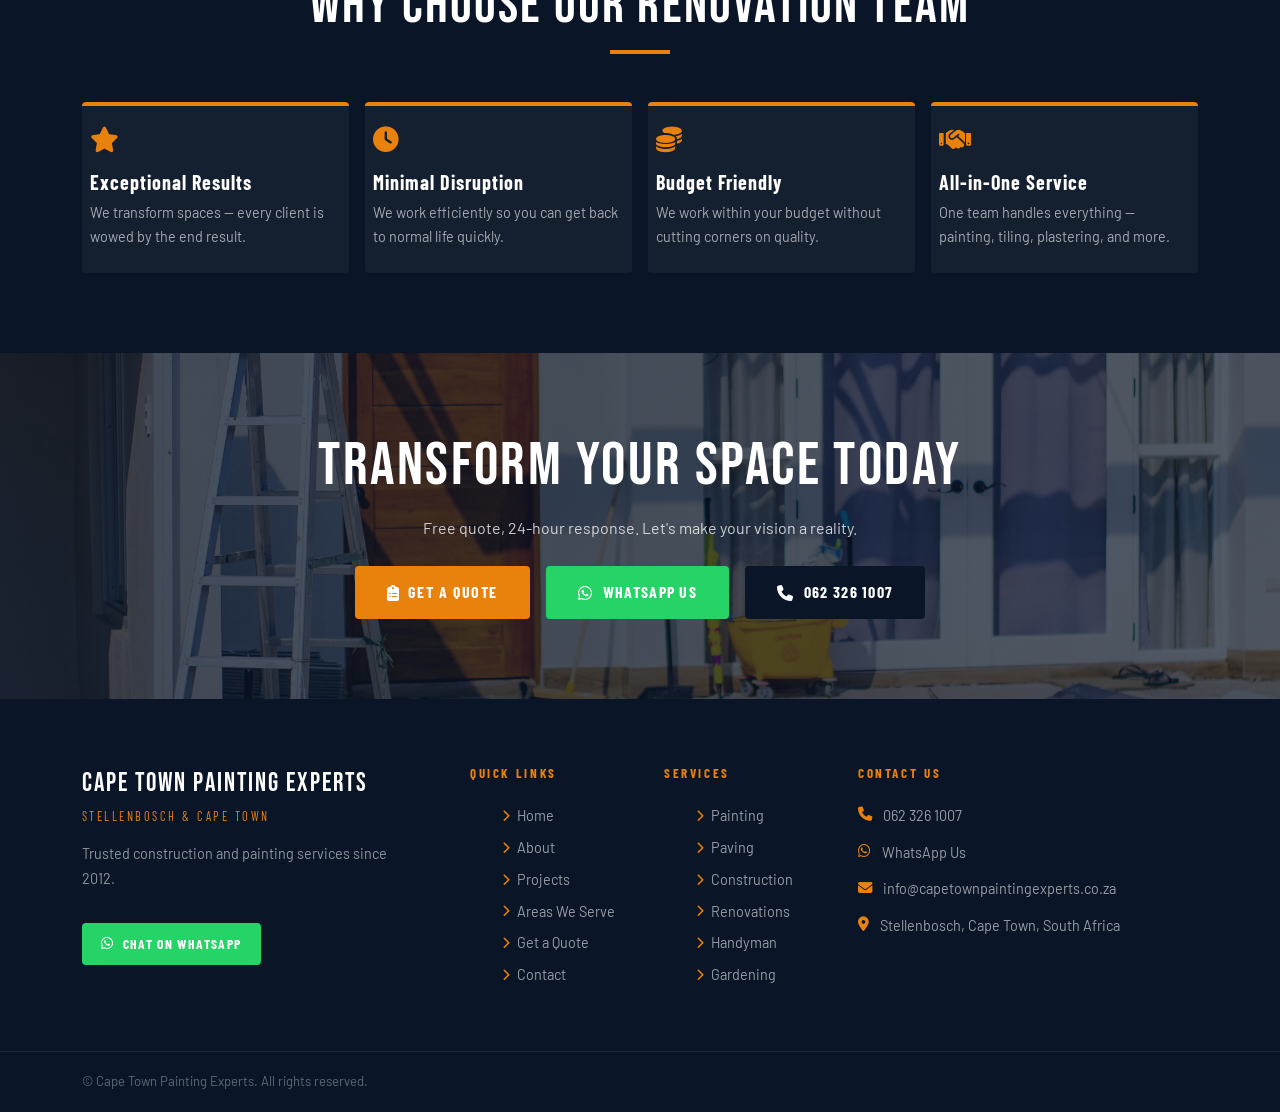
<file: renovations.html>
<!DOCTYPE html>
<html lang="en">

<head>
  <!-- Google tag (gtag.js) -->
  <script async src="https://www.googletagmanager.com/gtag/js?id=AW-18123515810"></script>
  <script>
    window.dataLayer = window.dataLayer || [];
    function gtag(){dataLayer.push(arguments);}
    gtag('js', new Date());
    gtag('config', 'AW-18123515810');
  </script>
  <meta charset="UTF-8">
  <meta name="viewport" content="width=device-width, initial-scale=1.0">
  <title>Renovation Services | Cape Town Painting Experts</title>
  <link rel="stylesheet" href="https://cdn.jsdelivr.net/npm/bootstrap@5.3.3/dist/css/bootstrap.min.css">
  <link rel="stylesheet" href="https://cdnjs.cloudflare.com/ajax/libs/font-awesome/6.5.0/css/all.min.css">
  <link rel="stylesheet" href="style.css">
  <meta property="og:title" content="Renovation Services | Cape Town Painting Experts">
  <meta property="og:description" content="Professional renovation services in Stellenbosch and Cape Town. Kitchen, bathroom and full home renovations with quality craftsmanship. Contact us for a free quote.">
  <meta property="og:image" content="https://www.paintingexpertscapetown.co.za/cp-logo.png">
  <meta property="og:url" content="https://www.paintingexpertscapetown.co.za/renovations.html">
</head>

<body>
  <a href="https://wa.me/27623261007" target="_blank" class="float-wa" aria-label="Chat on WhatsApp"><i class="fab fa-whatsapp"></i></a>
  <a href="tel:+27623261007" class="float-call" aria-label="Call us"><i class="fas fa-phone"></i></a>
  <nav class="navbar navbar-expand-lg sticky-top" id="mainNav">
    <div class="container">
      <a class="navbar-brand" href="index.html">
        <img src="cp-logo.png" alt="Cape Town Painting Experts Logo" style="width:200px;">
      </a>
      <button class="navbar-toggler" type="button" data-bs-toggle="collapse" data-bs-target="#navMenu"><span
          class="navbar-toggler-icon"></span></button>
      <div class="collapse navbar-collapse" id="navMenu">
        <ul class="navbar-nav ms-auto align-items-lg-center">
          <li class="nav-item"><a class="nav-link-cte nav-link" href="index.html">Home</a></li>
          <li class="nav-item"><a class="nav-link-cte nav-link" href="about.html">About</a></li>
          <li class="nav-item dropdown"><a class="nav-link-cte nav-link dropdown-toggle" href="#"
              data-bs-toggle="dropdown">Services</a>
            <ul class="dropdown-menu dropdown-menu-cte">
              <li><a class="dropdown-item-cte" href="painting.html"><i class="fas fa-paint-roller"></i> Painting</a></li>
              <li><a class="dropdown-item-cte" href="paving.html"><i class="fas fa-road"></i> Paving</a></li>
              <li><a class="dropdown-item-cte" href="gardening.html"><i class="fas fa-leaf"></i> Gardening</a></li>
              <li><a class="dropdown-item-cte" href="renovations.html"><i class="fas fa-home"></i> Renovations</a></li>
              <li><a class="dropdown-item-cte" href="handyman.html"><i class="fas fa-tools"></i> Handyman</a></li>
              <li><a class="dropdown-item-cte" href="construction.html"><i class="fas fa-hard-hat"></i> Construction</a></li>
            </ul>
          </li>
          <li class="nav-item"><a class="nav-link-cte nav-link" href="projects.html">Projects</a></li>
          <li class="nav-item"><a class="nav-link-cte nav-link" href="areas-we-cover.html">Areas We Serve</a></li>
          <li class="nav-item"><a class="nav-link-cte nav-link" href="contact.html">Contact</a></li>
          <li class="nav-item"><a class="nav-link nav-cta-btn" href="quote.html">Get a Quote</a></li>
        </ul>
      </div>
    </div>
  </nav>

  <div class="page-hero" style="min-height:500px;">
    <div class="page-hero-img"
      style="background-image:url('images/cp-hero-renovation.jpg');"></div>
    <div class="page-hero-overlay"></div>
    <div class="container page-hero-content">
      <div class="hero-breadcrumb"><a
          href="index.html">Home</a><span>/</span><span>Services</span><span>/</span><span>Renovations</span></div>
      <div class="section-label" style="color: white;"><i class="fas fa-home me-2"></i>Home Transformations</div>
      <h1>Renovation Services <br> in Cape Town</h1>
      <p>Transform your home or commercial space with expert renovations tailored to your vision and budget.</p>
      <div class="d-flex flex-wrap gap-3">
        <a href="quote.html" class="btn-primary-cte"><i class="fas fa-clipboard-list"></i> Get a Quote</a>
        <a href="tel:0623261007" class="btn-call"><i class="fas fa-phone"></i> Call Now</a>
      </div>
    </div>
  </div>

  <section class="section-pad">
    <div class="container">
      <div class="row align-items-center g-5">
        <div class="col-lg-6 fade-up">
          <div class="section-label">What We Renovate</div>
          <h2 class="section-title mb-3">Full Home &amp; Commercial<br>Renovations</h2>
          <div class="divider-orange"></div>
          <p class="mb-4">Whether you want to modernise your kitchen, upgrade your bathroom, or completely transform
            your entire property, our renovation team delivers beautiful, lasting results with minimal disruption to
            your daily life.</p>
          <div class="row g-3">
            <div class="col-sm-6">
              <div class="service-card" style="padding:1.5rem;">
                <div class="icon-wrap" style="width:48px;height:48px;font-size:1.1rem;"><i class="fas fa-utensils"></i>
                </div>
                <h4 style="font-size:1rem;">Kitchen Renovations</h4>
                <p style="font-size:.88rem;">Modern kitchen upgrades — cupboards, tiles, counters, and more.</p>
              </div>
            </div>
            <div class="col-sm-6">
              <div class="service-card" style="padding:1.5rem;">
                <div class="icon-wrap" style="width:48px;height:48px;font-size:1.1rem;"><i class="fas fa-bath"></i>
                </div>
                <h4 style="font-size:1rem;">Bathroom Renovations</h4>
                <p style="font-size:.88rem;">Complete bathroom makeovers — tiling, fixtures, waterproofing, and
                  finishes.</p>
              </div>
            </div>
            <div class="col-sm-6">
              <div class="service-card" style="padding:1.5rem;">
                <div class="icon-wrap" style="width:48px;height:48px;font-size:1.1rem;"><i class="fas fa-couch"></i>
                </div>
                <h4 style="font-size:1rem;">Living Areas</h4>
                <p style="font-size:.88rem;">Lounge, dining room, and bedroom upgrades for a fresh, modern look.</p>
              </div>
            </div>
            <div class="col-sm-6">
              <div class="service-card" style="padding:1.5rem;">
                <div class="icon-wrap" style="width:48px;height:48px;font-size:1.1rem;"><i class="fas fa-store"></i>
                </div>
                <h4 style="font-size:1rem;">Commercial Fit-outs</h4>
                <p style="font-size:.88rem;">Shop, office, and retail renovations to improve your business environment.
                </p>
              </div>
            </div>
          </div>
        </div>
        <div class="col-lg-6 fade-up">
          <img src="images/bedroom-renovation.jpg" alt="Renovations"
            style="border-radius:4px;width:100%;height:480px;object-fit:cover;">
        </div>
      </div>
    </div>
  </section>

      <!-- ── Toast Notification ── -->
  <div id="formToast" style="
  position: fixed;
  bottom: 2rem;
  left: 50%;
  transform: translateX(-50%) translateY(120%);
  z-index: 99999;
  background: var(--navy);
  color: var(--white);
  border-left: 5px solid #25D366;
  border-radius: var(--radius);
  padding: 1rem 1.6rem;
  display: flex;
  align-items: center;
  gap: .9rem;
  box-shadow: 0 12px 40px rgba(0,0,0,.35);
  min-width: 300px;
  max-width: 480px;
  transition: transform .45s cubic-bezier(.4,0,.2,1), opacity .45s ease;
  opacity: 0;
  pointer-events: none;
">
    <div style="
    width: 40px; height: 40px;
    background: #25D366;
    border-radius: 50%;
    display: flex; align-items: center; justify-content: center;
    flex-shrink: 0;
    font-size: 1.1rem;
  ">✓</div>
    <div>
      <div
        style="font-family:var(--font-cond);font-weight:700;letter-spacing:.06em;font-size:.95rem;margin-bottom:.15rem;">
        Message Sent Successfully!</div>
      <div style="font-size:.82rem;color:rgba(255,255,255,.65);">We'll get back to you within 24 hours.</div>
    </div>
    <button onclick="hideToast()" style="
    margin-left: auto;
    background: none;
    border: none;
    color: rgba(255,255,255,.45);
    font-size: 1.1rem;
    cursor: pointer;
    padding: 0 0 0 .5rem;
    line-height: 1;
    transition: color .2s;
  " onmouseover="this.style.color='#fff'" onmouseout="this.style.color='rgba(255,255,255,.45)'">&times;</button>
  </div>

  <!-- ── Form Section ── -->
  <section class="section-pad" style="background: var(--navy-mid); color: var(--white);">
    <div class="container">
      <div class="row align-items-center g-5">

        <!-- LEFT — Text + Image -->
        <div class="col-lg-5 fade-up">

          <div class="section-label">
            <i class="fas fa-envelope me-2"></i>Get in Touch
          </div>
          <h2 class="section-title mb-3" style="color: white;">Let's Talk About<br>Your Project</h2>
          <div class="divider-orange"></div>
          <p style="color:var(--white);margin-bottom:1.4rem;line-height:1.8;">
            Whether you need a quick repair or a full renovation, we're here to help.
            Fill in the form and we'll get back to you within <strong>24 hours.</strong>
          </p>

          <!-- Contact info strips -->
          <div style="display:flex;flex-direction:column;gap:.75rem;margin-bottom:1.8rem;">
            <div style="display:flex;align-items:center;gap:.8rem;">
              <div
                style="width:38px;height:38px;background:var(--orange);border-radius:50%;display:flex;align-items:center;justify-content:center;color:#fff;flex-shrink:0;font-size:.9rem;">
                <i class="fas fa-phone"></i>
              </div>
              <div>
                <div
                  style="font-family:var(--font-cond);font-size:.72rem;letter-spacing:.18em;text-transform:uppercase;color:var(--grey);">
                  Call Us</div>
                <a href="tel:0623261007" style="font-weight:600;color:var(--white);font-size:.97rem;">062 326 1007</a>
              </div>
            </div>
            <div style="display:flex;align-items:center;gap:.8rem;">
              <div
                style="width:38px;height:38px;background:#25D366;border-radius:50%;display:flex;align-items:center;justify-content:center;color:#fff;flex-shrink:0;font-size:.9rem;">
                <i class="fab fa-whatsapp"></i>
              </div>
              <div>
                <div
                  style="font-family:var(--font-cond);font-size:.72rem;letter-spacing:.18em;text-transform:uppercase;color:var(--grey);">
                  WhatsApp</div>
                <a href="https://wa.me/27623261007" target="_blank"
                  style="font-weight:600;color:var(--white);font-size:.97rem;">Chat with us now</a>
              </div>
            </div>
            <div style="display:flex;align-items:center;gap:.8rem;">
              <div
                style="width:38px;height:38px;background:var(--navy);border-radius:50%;display:flex;align-items:center;justify-content:center;color:#fff;flex-shrink:0;font-size:.9rem;">
                <i class="fas fa-map-marker-alt"></i>
              </div>
              <div>
                <div
                  style="font-family:var(--font-cond);font-size:.72rem;letter-spacing:.18em;text-transform:uppercase;color:var(--grey);">
                  Service Area</div>
                <span style="font-weight:600;color:var(--white);font-size:.97rem;">Stellenbosch &amp; Cape Town</span>
              </div>
            </div>
          </div>

          <!-- Image -->
          <div style="position:relative;border-radius:var(--radius);overflow:hidden;">
            <img src="images/cp-painting-img-2.jpeg" alt="Contact Cape Town Painting Experts"
              style="width:100%;height:220px;object-fit:cover;display:block;filter:brightness(.88) saturate(.85);" />
            <!-- Overlay badge -->
            <div style="
            position:absolute;
            bottom:0; left:0; right:0;
            background:linear-gradient(0deg,rgba(10,22,40,.85) 0%,transparent 100%);
            padding:1rem 1.2rem;
          ">
              <div style="display:flex;align-items:center;gap:.6rem;">
                <i class="fas fa-star" style="color:var(--orange);font-size:.85rem;"></i>
                <i class="fas fa-star" style="color:var(--orange);font-size:.85rem;"></i>
                <i class="fas fa-star" style="color:var(--orange);font-size:.85rem;"></i>
                <i class="fas fa-star" style="color:var(--orange);font-size:.85rem;"></i>
                <i class="fas fa-star" style="color:var(--orange);font-size:.85rem;"></i>
                <span
                  style="font-family:var(--font-cond);font-size:.8rem;letter-spacing:.1em;color:rgba(255,255,255,.75);margin-left:.3rem;">Rated
                  4.9 by 450+ clients</span>
              </div>
            </div>
          </div>

        </div>

        <!-- RIGHT — Form -->
        <div class="col-lg-7 fade-up">
          <div style="
          background: var(--white);
          border-radius: var(--radius);
          padding: 2.4rem 2.2rem;
          box-shadow: 0 8px 40px rgba(0,0,0,.1);
          border-top: 4px solid var(--orange);
        ">
            <h3
              style="font-family:var(--font-display);font-size:1.65rem;color:var(--navy);letter-spacing:.04em;margin-bottom:.3rem;">
              Send Us a Message
            </h3>
            <p style="color:var(--grey);font-size:.88rem;margin-bottom:1.8rem;">
              All fields marked <span style="color:var(--orange);">*</span> are required. We respond within 24 hours.
            </p>

            <form id="universalContactForm" action="https://formspree.io/f/maqadynv" method="POST"
              class="form-cte" novalidate>
              <!-- Formspree: prevent redirect -->
              <input type="hidden" name="_next" value="false" />

              <div class="row g-3">
                <div class="col-sm-6">
                  <label class="form-label">
                    Your Name <span style="color:var(--orange);">*</span>
                  </label>
                  <input type="text" name="name" class="form-control" placeholder="John Smith" required />
                  <div class="invalid-feedback">Please enter your name.</div>
                </div>

                <div class="col-sm-6">
                  <label class="form-label">
                    Phone / WhatsApp <span style="color:var(--orange);">*</span>
                  </label>
                  <input type="tel" name="phone" class="form-control" placeholder="082 000 0000" required />
                  <div class="invalid-feedback">Please enter your phone number.</div>
                </div>

                <div class="col-sm-6">
                  <label class="form-label">Email Address</label>
                  <input type="email" name="email" class="form-control" placeholder="john@example.com" />
                </div>

                <div class="col-sm-6">
                  <label class="form-label">Service Needed</label>
                  <select name="service" class="form-select">
                    <option value="">Select a service...</option>
                    <option>Painting</option>
                    <option>Paving</option>
                    <option>Construction</option>
                    <option>Renovations</option>
                    <option>Handyman</option>
                    <option>Gardening</option>
                    <option>Multiple Services</option>
                    <option>General Enquiry</option>
                  </select>
                </div>

                <div class="col-12">
                  <label class="form-label">
                    Your Message <span style="color:var(--orange);">*</span>
                  </label>
                  <textarea name="message" class="form-control" rows="4"
                    placeholder="Tell us about your project or ask us anything..." required></textarea>
                  <div class="invalid-feedback">Please enter your message.</div>
                </div>

                <div class="col-12">
                  <button type="submit" id="universalSubmitBtn" class="btn-primary-cte w-100 justify-content-center"
                    style="border:none;padding:1rem;font-size:1rem;">
                    <i class="fas fa-paper-plane"></i>
                    <span id="universalBtnText">Send Message</span>
                  </button>
                </div>

                <div class="col-12">
                  <p style="text-align:center;color:var(--grey);font-size:.78rem;margin:0;">
                    <i class="fas fa-lock me-1" style="color:var(--orange);"></i>
                    Your details are private and will never be shared with third parties.
                  </p>
                </div>

              </div>
            </form>

          </div>
        </div>

      </div>
    </div>
  </section>

  <section class="section-pad bg-off-white">
    <div class="container">
      <div class="row g-5 align-items-start">
        <div class="col-lg-5 fade-up">
          <div class="section-label">Our Process</div>
          <h2 class="section-title mb-3">How We Handle<br>Your Renovation</h2>
          <div class="divider-orange"></div>
          <p class="text-muted">We plan every renovation carefully to minimise disruption and maximise your satisfaction
            with the end result.</p>
          <img src="images/kitchen-renovation.jpg" alt="Renovation process"
            style="border-radius:4px;margin-top:2rem;width:100%;height:260px;object-fit:cover;">
        </div>
        <div class="col-lg-7">
          <div class="d-flex flex-column gap-4">
            <div class="process-step fade-up">
              <div class="step-num">1</div>
              <div class="step-content">
                <h5>Design Consultation</h5>
                <p>We sit down with you to understand your vision, needs, and budget for the renovation.</p>
              </div>
            </div>
            <div class="process-step fade-up">
              <div class="step-num">2</div>
              <div class="step-content">
                <h5>Detailed Quotation</h5>
                <p>A full, itemised quote is provided so you know exactly what you're getting and what it costs.</p>
              </div>
            </div>
            <div class="process-step fade-up">
              <div class="step-num">3</div>
              <div class="step-content">
                <h5>Demolition &amp; Prep</h5>
                <p>Old materials are removed, surfaces are prepared, and the space is made ready for transformation.</p>
              </div>
            </div>
            <div class="process-step fade-up">
              <div class="step-num">4</div>
              <div class="step-content">
                <h5>Renovation Work</h5>
                <p>All trades — tiling, plastering, painting, carpentry — are coordinated and completed on schedule.</p>
              </div>
            </div>
            <div class="process-step fade-up">
              <div class="step-num">5</div>
              <div class="step-content">
                <h5>Final Handover</h5>
                <p>We clean up, do a full walkthrough with you, and hand over your beautifully transformed space.</p>
              </div>
            </div>
          </div>
        </div>
      </div>
    </div>
  </section>

  <section class="section-pad bg-navy">
    <div class="container">
      <div class="text-center mb-5 fade-up">
        <div class="section-label">Why Us</div>
        <h2 class="section-title light">Why Choose Our Renovation Team</h2>
        <div class="divider-orange centered"></div>
      </div>
      <div class="row g-3">
        <div class="col-md-6 col-lg-3 fade-up">
          <div class="trust-item flex-column"
            style="border-left:none;border-top:4px solid var(--orange);border-radius:var(--radius);">
            <div class="t-icon mb-2"><i class="fas fa-star"></i></div>
            <h5>Exceptional Results</h5>
            <p>We transform spaces — every client is wowed by the end result.</p>
          </div>
        </div>
        <div class="col-md-6 col-lg-3 fade-up fade-up-delay-1">
          <div class="trust-item flex-column"
            style="border-left:none;border-top:4px solid var(--orange);border-radius:var(--radius);">
            <div class="t-icon mb-2"><i class="fas fa-clock"></i></div>
            <h5>Minimal Disruption</h5>
            <p>We work efficiently so you can get back to normal life quickly.</p>
          </div>
        </div>
        <div class="col-md-6 col-lg-3 fade-up fade-up-delay-2">
          <div class="trust-item flex-column"
            style="border-left:none;border-top:4px solid var(--orange);border-radius:var(--radius);">
            <div class="t-icon mb-2"><i class="fas fa-coins"></i></div>
            <h5>Budget Friendly</h5>
            <p>We work within your budget without cutting corners on quality.</p>
          </div>
        </div>
        <div class="col-md-6 col-lg-3 fade-up fade-up-delay-3">
          <div class="trust-item flex-column"
            style="border-left:none;border-top:4px solid var(--orange);border-radius:var(--radius);">
            <div class="t-icon mb-2"><i class="fas fa-handshake"></i></div>
            <h5>All-in-One Service</h5>
            <p>One team handles everything — painting, tiling, plastering, and more.</p>
          </div>
        </div>
      </div>
    </div>
  </section>

  <div class="cta-banner">
    <div class="cta-banner-bg"
      style="background-image:url('images/cp-hero-renovation.jpg');"></div>
    <div class="cta-banner-overlay"></div>
    <div class="container content text-center">
      <h2 class="display-title text-white mb-3" style="font-size:clamp(2rem,5vw,3.8rem);">Transform Your Space Today
      </h2>
      <p class="text-white mb-4" style="opacity:.78;">Free quote, 24-hour response. Let's make your vision a reality.
      </p>
      <div class="d-flex flex-wrap justify-content-center gap-3">
        <a href="quote.html" class="btn-primary-cte"><i class="fas fa-clipboard-list"></i> Get a Quote</a>
        <a href="https://wa.me/27623261007" target="_blank" class="btn-wa"><i class="fab fa-whatsapp"></i> WhatsApp
          Us</a>
        <a href="tel:0623261007" class="btn-call"><i class="fas fa-phone"></i> 062 326 1007</a>
      </div>
    </div>
  </div>

  <footer>
    <div class="container">
      <div class="row g-5">
        <div class="col-lg-4">
          <div class="footer-brand">Cape Town Painting Experts</div>
          <div class="footer-tagline">Stellenbosch &amp; Cape Town</div>
          <p class="footer-desc">Trusted construction and painting services since 2012.</p><a
            href="https://wa.me/27623261007" target="_blank" class="footer-wa-btn"><i class="fab fa-whatsapp"></i> Chat
            on WhatsApp</a>
        </div>
        <div class="col-sm-6 col-lg-2">
          <div class="footer-heading">Quick Links</div>
          <ul class="footer-links">
            <li><a href="index.html"><i class="fas fa-chevron-right"></i> Home</a></li>
            <li><a href="about.html"><i class="fas fa-chevron-right"></i> About</a></li>
            <li><a href="projects.html"><i class="fas fa-chevron-right"></i> Projects</a></li>
            <li><a href="areas-we-cover.html"><i class="fas fa-chevron-right"></i> Areas We Serve</a></li>
            <li><a href="quote.html"><i class="fas fa-chevron-right"></i> Get a Quote</a></li>
            <li><a href="contact.html"><i class="fas fa-chevron-right"></i> Contact</a></li>
          </ul>
        </div>
        <div class="col-sm-6 col-lg-2">
          <div class="footer-heading">Services</div>
          <ul class="footer-links">
            <li><a href="painting.html"><i class="fas fa-chevron-right"></i> Painting</a></li>
            <li><a href="paving.html"><i class="fas fa-chevron-right"></i> Paving</a></li>
            <li><a href="construction.html"><i class="fas fa-chevron-right"></i> Construction</a></li>
            <li><a href="renovations.html"><i class="fas fa-chevron-right"></i> Renovations</a></li>
            <li><a href="handyman.html"><i class="fas fa-chevron-right"></i> Handyman</a></li>
            <li><a href="gardening.html"><i class="fas fa-chevron-right"></i> Gardening</a></li>
          </ul>
        </div>
        <div class="col-lg-4">
          <div class="footer-heading">Contact Us</div>
          <div class="footer-contact-item"><i class="fas fa-phone"></i>
            <div><a href="tel:0623261007">062 326 1007</a></div>
          </div>
          <div class="footer-contact-item"><i class="fab fa-whatsapp"></i>
            <div><a href="https://wa.me/27623261007" target="_blank">WhatsApp Us</a></div>
          </div>
          <div class="footer-contact-item"><i class="fas fa-envelope"></i>
            <div><a href="mailto:info@capetownpaintingexperts.co.za">info@capetownpaintingexperts.co.za</a></div>
          </div>
          <div class="footer-contact-item"><i class="fas fa-map-marker-alt"></i>
            <div>Stellenbosch, Cape Town, South Africa</div>
          </div>
        </div>
      </div>
    </div>
    <div class="footer-bottom">
      <div class="container d-flex flex-wrap justify-content-between align-items-center gap-2"><span>&copy;  Cape
          Town Painting Experts. All rights reserved.</span></div>
    </div>
  </footer>
  <script src="https://cdn.jsdelivr.net/npm/bootstrap@5.3.3/dist/js/bootstrap.bundle.min.js"></script>
  <script src="app.js"></script>
</body>

</html>
</file>
<file: style.css>
/* ============================================================
   Cape Town Painting Experts — Global Stylesheet
   ============================================================ */

@import url('https://fonts.googleapis.com/css2?family=Bebas+Neue&family=Barlow:ital,wght@0,300;0,400;0,600;0,700;1,300&family=Barlow+Condensed:wght@500;700&display=swap');

:root {
  --navy:       #0a1628;
  --navy-mid:   #132244;
  --blue-dark:  #1a3060;
  --orange:     #e8820c;
  --orange-lt:  #f5a235;
  --gold:       #c9922a;
  --white:      #ffffff;
  --off-white:  #f5f4f0;
  --grey-lt:    #e8e8e2;
  --grey:       #9a9a92;
  --grey-dark:  #444438;
  --text:       #1e1e16;

  --font-display: 'Bebas Neue', sans-serif;
  --font-cond:    'Barlow Condensed', sans-serif;
  --font-body:    'Barlow', sans-serif;

  --shadow-card: 0 8px 40px rgba(0,0,0,.18);
  --shadow-deep: 0 20px 80px rgba(0,0,0,.35);
  --radius:      4px;
  --transition:  .3s cubic-bezier(.4,0,.2,1);
}

/* ── Reset & Base ── */
*, *::before, *::after { box-sizing: border-box; margin: 0; padding: 0; }
html { scroll-behavior: smooth; }
body {
  font-family: var(--font-body);
  font-size: 16px;
  color: var(--text);
  background: var(--white);
  line-height: 1.65;
  overflow-x: hidden;
}
img { max-width: 100%; display: block; }
a { color: inherit; text-decoration: none; transition: color var(--transition); }

/* ── Typography ── */
h1,h2,h3,h4,h5 { line-height: 1.1; }
.display-title {
  font-family: var(--font-display);
  letter-spacing: .04em;
}
.section-label {
  font-family: var(--font-cond);
  font-weight: 700;
  font-size: .88rem;
  letter-spacing: .2em;
  text-transform: uppercase;
  color: var(--orange);
}
.section-title {
  font-family: var(--font-display);
  font-size: clamp(2rem, 5vw, 3.4rem);
  color: var(--navy);
  letter-spacing: .04em;
  line-height: 1.05;
}
.section-title.light { color: var(--white); }

/* ── Buttons ── */
.btn-primary-cte {
  display: inline-flex; align-items: center; gap: .5rem;
  background: var(--orange);
  color: var(--white);
  font-family: var(--font-cond);
  font-weight: 700;
  font-size: 1rem;
  letter-spacing: .1em;
  text-transform: uppercase;
  padding: .85rem 2rem;
  border: none;
  border-radius: var(--radius);
  cursor: pointer;
  transition: background var(--transition), transform var(--transition), box-shadow var(--transition);
}
.btn-primary-cte:hover {
  background: var(--orange-lt);
  color: var(--white);
  transform: translateY(-2px);
  box-shadow: 0 8px 24px rgba(232,130,12,.45);
}
.btn-outline-cte {
  display: inline-flex; align-items: center; gap: .5rem;
  background: transparent;
  color: var(--white);
  font-family: var(--font-cond);
  font-weight: 700;
  font-size: 1rem;
  letter-spacing: .1em;
  text-transform: uppercase;
  padding: .82rem 2rem;
  border: 2px solid rgba(255,255,255,.7);
  border-radius: var(--radius);
  cursor: pointer;
  transition: all var(--transition);
}
.btn-outline-cte:hover {
  background: var(--white);
  color: var(--navy);
  border-color: var(--white);
}
.btn-wa {
  display: inline-flex; align-items: center; gap: .6rem;
  background: #25D366;
  color: var(--white);
  font-family: var(--font-cond);
  font-weight: 700;
  font-size: 1rem;
  letter-spacing: .08em;
  text-transform: uppercase;
  padding: .85rem 2rem;
  border-radius: var(--radius);
  transition: all var(--transition);
}
.btn-wa:hover { background: #1da851; color: var(--white); transform: translateY(-2px); }
.btn-call {
  display: inline-flex; align-items: center; gap: .6rem;
  background: var(--navy);
  color: var(--white);
  font-family: var(--font-cond);
  font-weight: 700;
  font-size: 1rem;
  letter-spacing: .08em;
  text-transform: uppercase;
  padding: .85rem 2rem;
  border-radius: var(--radius);
  transition: all var(--transition);
}
.btn-call:hover { background: var(--blue-dark); color: var(--white); transform: translateY(-2px); }


.carousel-control-prev,
.carousel-control-next {
  width: 8%;
  z-index: 10;
  display: flex;
  align-items: center;
  justify-content: center;
}

.carousel-control-prev {
  left: 0;
}

.carousel-control-next {
  right: 0;
}

/* ── Navbar ── */
#mainNav {
  background: white;
  padding: 0;
  transition: box-shadow var(--transition);
  z-index: 1050;
}
#mainNav.scrolled { box-shadow: 0 4px 30px rgba(0,0,0,.4); }
.navbar-brand-cte {
  display: flex; flex-direction: column; line-height: 1;
  padding: .6rem 0;
}
.navbar-brand-cte .brand-main {
  font-family: var(--font-display);
  font-size: 1.35rem;
  letter-spacing: .08em;
  color: var(--white);
}
.navbar-brand-cte .brand-sub {
  font-family: var(--font-cond);
  font-size: .68rem;
  letter-spacing: .22em;
  text-transform: uppercase;
  color: var(--orange);
}
.navbar-toggler {
  border-color: var(--navy-mid);
}

.nav-link-cte {
  font-family: var(--font-cond);
  font-weight: 700;
  font-size: .9rem;
  letter-spacing: .12em;
  text-transform: uppercase;
  color: var(--navy) !important;
  padding: 1.4rem .9rem !important;
  position: relative;
  transition: color var(--transition);
}
.nav-link-cte::after {
  content: '';
  position: absolute; bottom: 0; left: .9rem; right: .9rem; height: 3px;
  background: var(--orange);
  transform: scaleX(0); transform-origin: left;
  transition: transform var(--transition);
}
.nav-link-cte:hover, .nav-link-cte.active-link {
  color: var(--orange) !important;
}
.nav-link-cte:hover::after, .nav-link-cte.active-link::after { transform: scaleX(1); }
.dropdown-menu-cte {
  background: var(--navy-mid);
  border: none;
  border-top: 3px solid var(--orange);
  border-radius: 0 0 var(--radius) var(--radius);
  min-width: 220px;
  padding: .5rem 0;
  box-shadow: 0 12px 40px rgba(0,0,0,.4);
}

/* ═══ MOBILE NAVBAR FIX ═══ */
@media (max-width: 991px) {

  /* Reduce overall menu padding */
  .navbar-collapse {
    padding-top: 10px;
    padding-bottom: 20px;
  }

  .nav-link-cte {
    padding-bottom: 0.45rem !important;
  }

  .nav-cta-btn{
    margin-top: 0.5rem;
  }


}

.dropdown-item-cte {
  font-family: var(--font-cond);
  font-weight: 500;
  font-size: .88rem;
  letter-spacing: .1em;
  text-transform: uppercase;
  color: rgba(255,255,255,.75);
  padding: .65rem 1.2rem;
  display: flex; align-items: center; gap: .6rem;
  transition: all var(--transition);
}
.dropdown-item-cte i { color: var(--orange); width: 16px; }
.dropdown-item-cte:hover { background: rgba(255,255,255,.06); color: var(--white); }
.nav-cta-btn {
  font-family: var(--font-cond);
  font-weight: 700;
  font-size: .85rem;
  letter-spacing: .12em;
  text-transform: uppercase;
  background: var(--orange);
  color: var(--white) !important;
  padding: .5rem 1.2rem !important;
  border-radius: var(--radius);
  margin-left: .5rem;
  transition: all var(--transition);
}
.nav-cta-btn::after { display: none; }
.nav-cta-btn:hover { background: var(--orange-lt); color: var(--white) !important; }

/* ── Hero / Page Hero ── */
.page-hero {
  position: relative;
  min-height: 500px;
  display: flex; align-items: flex-end;
  overflow: hidden;
}
.page-hero-img {
  position: absolute; inset: 0;
  background-size: cover; background-position: center;
  transform: scale(1.04);
  transition: transform 8s ease;
}
.page-hero:hover .page-hero-img { transform: scale(1); }
.page-hero-overlay {
  position: absolute; inset: 0;
  background: linear-gradient(160deg, rgba(10,22,40,.62) 0%, rgba(10,22,40,.88) 100%);
}
.page-hero-content {
  position: relative; z-index: 2;
  padding: 4rem 0 3.5rem;
}
.page-hero-content .section-label { margin-bottom: .6rem; }
.page-hero-content h1 {
  font-family: var(--font-display);
  font-size: clamp(2.6rem, 6vw, 4.8rem);
  color: var(--white);
  letter-spacing: .05em;
  line-height: 1;
  margin-bottom: 1rem;
}
.page-hero-content p {
  font-size: 1.15rem;
  color: rgba(255,255,255,.78);
  max-width: 580px;
  margin-bottom: 1.8rem;
}
.hero-breadcrumb {
  display: flex; align-items: center; gap: .5rem;
  font-family: var(--font-cond);
  font-size: .82rem;
  letter-spacing: .15em;
  text-transform: uppercase;
  color: rgba(255,255,255,.5);
  margin-bottom: 1.2rem;
}
.hero-breadcrumb a { color: white; }
.hero-breadcrumb span { color: white; }

/* ── Section Utilities ── */
.section-pad { padding: 5rem 0; }
.section-pad-lg { padding: 7rem 0; }
.bg-navy { background: var(--navy); }
.bg-navy-mid { background: var(--navy-mid); }
.bg-off-white { background: var(--off-white); }
.bg-grey-lt { background: var(--grey-lt); }
.divider-orange {
  width: 60px; height: 4px;
  background: var(--orange);
  margin: 1rem 0 1.6rem;
}
.divider-orange.centered { margin: 1rem auto 1.6rem; }

/* ── Accent Strip ── */
.accent-strip {
  height: 5px;
  background: linear-gradient(90deg, var(--orange) 0%, var(--gold) 100%);
}

/* ── Cards ── */
.service-card {
  background: var(--white);
  border-radius: var(--radius);
  padding: 2.2rem 1.8rem;
  box-shadow: 0 4px 24px rgba(0,0,0,.08);
  border-bottom: 4px solid transparent;
  transition: all var(--transition);
  height: 100%;
}
.service-card:hover {
  transform: translateY(-6px);
  border-bottom-color: var(--orange);
  box-shadow: var(--shadow-card);
}
.service-card .icon-wrap {
  width: 60px; height: 60px;
  background: linear-gradient(135deg, var(--orange), var(--gold));
  border-radius: 50%;
  display: flex; align-items: center; justify-content: center;
  font-size: 1.5rem;
  color: var(--white);
  margin-bottom: 1.2rem;
  flex-shrink: 0;
}
.service-card h4 {
  font-family: var(--font-cond);
  font-weight: 700;
  font-size: 1.15rem;
  letter-spacing: .05em;
  color: var(--navy);
  margin-bottom: .5rem;
}
.service-card p { font-size: .93rem; color: var(--grey-dark); }
.service-card .card-link {
  font-family: var(--font-cond);
  font-weight: 700;
  font-size: .85rem;
  letter-spacing: .1em;
  text-transform: uppercase;
  color: var(--orange);
  display: inline-flex; align-items: center; gap: .3rem;
  margin-top: 1rem;
}
.service-card .card-link:hover { color: var(--gold); }

/* ── Trust / Why Us ── */
.trust-item {
  display: flex; gap: .2rem; align-items: flex-start;
  padding: .5rem;
  background: rgba(255,255,255,.04);
  border-left: 4px solid var(--orange);
  border-radius: 0 var(--radius) var(--radius) 0;
  transition: background var(--transition);
}
.trust-item:hover { background: rgba(255,255,255,.08); }
.trust-item .t-icon {
  font-size: 1.6rem;
  color: var(--orange);
  flex-shrink: 0;
  margin-top: .2rem;
}
.trust-item h5 {
  font-family: var(--font-cond);
  font-weight: 700;
  letter-spacing: .05em;
  color: var(--white);
  margin-bottom: .3rem;
}
.trust-item p { font-size: .9rem; color: rgba(255,255,255,.62); }

/* ── Process Steps ── */
.process-step {
  display: flex; gap: 1.5rem; align-items: flex-start;
  position: relative;
}
.process-step:not(:last-child)::after {
  content: '';
  position: absolute;
  left: 28px; top: 58px;
  width: 2px; height: calc(100% + 1rem);
  background: linear-gradient(180deg, var(--orange) 0%, transparent 100%);
}
.step-num {
  width: 56px; height: 56px;
  background: var(--orange);
  color: var(--white);
  font-family: var(--font-display);
  font-size: 1.4rem;
  display: flex; align-items: center; justify-content: center;
  border-radius: 50%;
  flex-shrink: 0;
  position: relative; z-index: 1;
}
.step-content { padding-top: .5rem; }
.step-content h5 {
  font-family: var(--font-cond);
  font-weight: 700;
  font-size: 1.05rem;
  color: var(--navy);
  margin-bottom: .3rem;
}
.step-content p { font-size: .9rem; color: var(--grey-dark); }

/* ── Gallery Grid ── */
.gallery-item {
  position: relative;
  overflow: hidden;
  border-radius: var(--radius);
  aspect-ratio: 4/3;
  cursor: pointer;
}
.gallery-item img {
  width: 100%; height: 100%;
  object-fit: cover;
  transition: transform .6s cubic-bezier(.4,0,.2,1);
}
.gallery-item:hover img { transform: scale(1.08); }
.gallery-overlay {
  position: absolute; inset: 0;
  background: linear-gradient(0deg, rgba(10,22,40,.85) 0%, transparent 60%);
  opacity: 0;
  transition: opacity var(--transition);
  display: flex; align-items: flex-end;
  padding: 1.2rem;
}
.gallery-item:hover .gallery-overlay { opacity: 1; }
.gallery-overlay span {
  font-family: var(--font-cond);
  font-weight: 700;
  letter-spacing: .08em;
  text-transform: uppercase;
  color: var(--white);
  font-size: .88rem;
}

/* ── Testimonial Cards ── */
.testi-card {
  background: var(--white);
  border-radius: var(--radius);
  padding: 2rem;
  box-shadow: var(--shadow-card);
  border-top: 4px solid var(--orange);
  height: 100%;
  transition: transform var(--transition);
}
.testi-card:hover { transform: translateY(-5px); }
.testi-stars { color: var(--orange); font-size: 1.1rem; margin-bottom: .8rem; }
.testi-text {
  font-size: .97rem;
  color: var(--grey-dark);
  font-style: italic;
  margin-bottom: 1.2rem;
  line-height: 1.7;
}
.testi-author {
  display: flex; align-items: center; gap: .9rem;
}
.testi-avatar {
  width: 46px; height: 46px;
  background: linear-gradient(135deg, var(--orange), var(--gold));
  border-radius: 50%;
  display: flex; align-items: center; justify-content: center;
  font-family: var(--font-display);
  font-size: 1.1rem;
  color: var(--white);
  flex-shrink: 0;
}
.testi-name { font-family: var(--font-cond); font-weight: 700; color: var(--navy); }
.testi-loc { font-size: .8rem; color: var(--grey); }

/* ── CTA Banner ── */
.cta-banner {
  position: relative;
  padding: 5rem 0;
  overflow: hidden;
}
.cta-banner-bg {
  position: absolute; inset: 0;
  background-size: cover; background-position: center;
}
.cta-banner-overlay {
  position: absolute; inset: 0;
  background: linear-gradient(90deg, rgba(10,22,40,.75) 40%, rgba(10,22,40,.7) 100%);
}
.cta-banner .content { position: relative; z-index: 2; }

/* ── Stats ── */
.stat-box {
  text-align: center;
  padding: 1.5rem;
  border-left: 1px solid rgba(255,255,255,.1);
}
.stat-box:first-child { border-left: none; }
.stat-num {
  font-family: var(--font-display);
  font-size: clamp(2.5rem, 5vw, 3.8rem);
  color: var(--orange);
  letter-spacing: .05em;
  line-height: 1;
}
.stat-label {
  font-family: var(--font-cond);
  font-size: .82rem;
  letter-spacing: .2em;
  text-transform: uppercase;
  color: rgba(255,255,255,.6);
  margin-top: .3rem;
}

/* ── Contact Info ── */
.contact-info-block {
  display: flex; gap: 1rem; align-items: flex-start;
  padding: 1.4rem;
  background: var(--off-white);
  border-radius: var(--radius);
  margin-bottom: 1rem;
}
.ci-icon {
  width: 50px; height: 50px;
  background: var(--orange);
  border-radius: 50%;
  display: flex; align-items: center; justify-content: center;
  color: var(--white);
  font-size: 1.2rem;
  flex-shrink: 0;
}
.ci-label { font-family: var(--font-cond); font-weight: 700; color: var(--grey); font-size: .8rem; letter-spacing: .15em; text-transform: uppercase; margin-bottom: .15rem; }
.ci-value { font-weight: 600; color: var(--navy); font-size: 1.05rem; }
.ci-value a { color: var(--navy); }
.ci-value a:hover { color: var(--orange); }

/* ── Forms ── */
.form-cte .form-label {
  font-family: var(--font-cond);
  font-weight: 700;
  font-size: .82rem;
  letter-spacing: .15em;
  text-transform: uppercase;
  color: var(--grey-dark);
  margin-bottom: .4rem;
}
.form-cte .form-control,
.form-cte .form-select {
  border: 2px solid var(--grey-lt);
  border-radius: var(--radius);
  font-family: var(--font-body);
  font-size: .97rem;
  padding: .75rem 1rem;
  transition: border-color var(--transition), box-shadow var(--transition);
}
.form-cte .form-control:focus,
.form-cte .form-select:focus {
  border-color: var(--orange);
  box-shadow: 0 0 0 3px rgba(232,130,12,.15);
  outline: none;
}

/* ── Footer ── */
footer {
  background: var(--navy);
  padding: 4rem 0 0;
  color: rgba(255,255,255,.7);
}
.footer-brand {
  font-family: var(--font-display);
  font-size: 1.6rem;
  color: var(--white);
  letter-spacing: .08em;
}
.footer-tagline {
  font-family: var(--font-cond);
  font-size: .78rem;
  letter-spacing: .2em;
  text-transform: uppercase;
  color: var(--orange);
  margin-bottom: 1rem;
}
.footer-desc { font-size: .9rem; color: rgba(255,255,255,.55); line-height: 1.7; }
.footer-heading {
  font-family: var(--font-cond);
  font-weight: 700;
  font-size: .82rem;
  letter-spacing: .2em;
  text-transform: uppercase;
  color: var(--orange);
  margin-bottom: 1.2rem;
}
.footer-links { list-style: none; }
.footer-links li { margin-bottom: .5rem; }
.footer-links a {
  font-size: .9rem;
  color: rgba(255,255,255,.58);
  display: flex; align-items: center; gap: .45rem;
  transition: color var(--transition);
}
.footer-links a i { color: var(--orange); font-size: .75rem; }
.footer-links a:hover { color: var(--white); }
.footer-contact-item {
  display: flex; gap: .7rem; align-items: flex-start;
  margin-bottom: .8rem;
  font-size: .9rem;
  color: rgba(255,255,255,.58);
}
.footer-contact-item i { color: var(--orange); margin-top: .2rem; flex-shrink: 0; }
.footer-contact-item a { color: rgba(255,255,255,.58); }
.footer-contact-item a:hover { color: var(--white); }
.footer-bottom {
  border-top: 1px solid rgba(255,255,255,.08);
  padding: 1.2rem 0;
  margin-top: 3rem;
  font-size: .82rem;
  color: rgba(255,255,255,.35);
}
.footer-wa-btn {
  display: inline-flex; align-items: center; gap: .5rem;
  background: #25D366;
  color: var(--white);
  font-family: var(--font-cond);
  font-weight: 700;
  font-size: .85rem;
  letter-spacing: .1em;
  text-transform: uppercase;
  padding: .6rem 1.2rem;
  border-radius: var(--radius);
  margin-top: 1rem;
  transition: all var(--transition);
}
.footer-wa-btn:hover { background: #1da851; color: var(--white); }

/* ── Animations ── */
.fade-up {
  opacity: 0;
  transform: translateY(30px);
  transition: opacity .6s ease, transform .6s ease;
}
.fade-up.visible { opacity: 1; transform: translateY(0); }
.fade-up-delay-1 { transition-delay: .1s; }
.fade-up-delay-2 { transition-delay: .2s; }
.fade-up-delay-3 { transition-delay: .3s; }
.fade-up-delay-4 { transition-delay: .4s; }

/* ── Orange bar top of pages ── */
.orange-top-bar { height: 4px; background: linear-gradient(90deg, var(--orange), var(--gold)); }

/* ── Floating WA button ── */
.float-wa {
  position: fixed;
  bottom: 2rem; right: 2rem;
  width: 58px; height: 58px;
  background: #25D366;
  border-radius: 50%;
  display: flex; align-items: center; justify-content: center;
  color: var(--white);
  font-size: 1.7rem;
  box-shadow: 0 8px 30px rgba(37,211,102,.5);
  z-index: 9999;
  transition: all var(--transition);
  animation: float-pulse 2.5s ease-in-out infinite;
}
.float-wa:hover { transform: scale(1.1); color: var(--white); }
@keyframes float-pulse {
  0%,100% { box-shadow: 0 8px 30px rgba(37,211,102,.5); }
  50%      { box-shadow: 0 8px 50px rgba(37,211,102,.8); }
}

/* ── Floating Call button ── */
.float-call {
  position: fixed;
  bottom: 6.5rem; 
  right: 2rem; 
  width: 58px; 
  height: 58px;
  background: #007bff; /* blue for calls */
  border-radius: 50%;
  display: flex; 
  align-items: center; 
  justify-content: center;
  color: var(--white);
  font-size: 1.5rem;
  box-shadow: 0 8px 30px rgba(0,123,255,.5);
  z-index: 9999;
  transition: all var(--transition);
  animation: float-pulse-call 2.5s ease-in-out infinite;
}

.float-call:hover { 
  transform: scale(1.1); 
  color: var(--white); 
}

@keyframes float-pulse-call {
  0%,100% { box-shadow: 0 8px 30px rgba(0,123,255,.5); }
  50%      { box-shadow: 0 8px 50px rgba(0,123,255,.8); }
}

/* ── Feature badge ── */
.feature-badge {
  display: inline-flex; align-items: center; gap: .4rem;
  background: rgba(232,130,12,.12);
  border: 1px solid rgba(232,130,12,.3);
  color: var(--orange);
  font-family: var(--font-cond);
  font-weight: 700;
  font-size: .78rem;
  letter-spacing: .15em;
  text-transform: uppercase;
  padding: .3rem .8rem;
  border-radius: 50px;
  margin-bottom: 1rem;
}

/* ── Responsive adjustments ── */
@media (max-width: 991px) {
  .section-pad { padding: 3.5rem 0; }
  .section-pad-lg { padding: 5rem 0; }
  .dropdown-menu-cte { background: rgba(10,22,40,.95); }
  .stat-box { border-left: none; border-bottom: 1px solid rgba(255,255,255,.1); }
  .stat-box:last-child { border-bottom: none; }
  .process-step:not(:last-child)::after { display: none; }
}
@media (max-width: 767px) {
  .page-hero { min-height: 380px; }
  .page-hero-content { padding: 1.2rem 0 2.5rem 0.8rem; }
  .btn-primary-cte, .btn-outline-cte, .btn-wa, .btn-call { padding: .75rem 1.4rem; font-size: .92rem; }
  footer { padding: 3rem 0 0; }
}


 /* ── Area Cards ── */
  .area-region-title {
    font-family: var(--font-display);
    font-size: 1.5rem;
    letter-spacing: .06em;
    color: var(--navy);
    margin-bottom: 1rem;
    padding-bottom: .6rem;
    border-bottom: 3px solid var(--orange);
    display: flex;
    align-items: center;
    gap: .6rem;
  }
  .area-region-title i { color: var(--orange); font-size: 1.1rem; }

  .suburb-list {
    list-style: none;
    padding: 0;
    margin: 0;
    display: flex;
    flex-direction: column;
    gap: .45rem;
  }
  .suburb-list li {
    display: flex;
    align-items: center;
    gap: .6rem;
    font-size: .94rem;
    color: var(--grey-dark);
    padding: .5rem .8rem;
    border-radius: var(--radius);
    transition: background var(--transition), color var(--transition);
    cursor: default;
  }
  .suburb-list li:hover {
    background: rgba(232,130,12,.08);
    color: var(--navy);
  }
  .suburb-list li i {
    color: var(--orange);
    font-size: .72rem;
    flex-shrink: 0;
  }

  .area-card {
    background: var(--white);
    border-radius: var(--radius);
    padding: 1.8rem 1.6rem;
    box-shadow: 0 4px 24px rgba(0,0,0,.08);
    border-top: 4px solid var(--orange);
    height: 100%;
    transition: transform var(--transition), box-shadow var(--transition);
  }
  .area-card:hover {
    transform: translateY(-4px);
    box-shadow: var(--shadow-card);
  }

  /* ── Map container ── */
  .map-wrapper {
    border-radius: var(--radius);
    overflow: hidden;
    box-shadow: var(--shadow-card);
    border: 4px solid var(--white);
    outline: 1px solid var(--grey-lt);
  }
  .map-wrapper iframe {
    display: block;
    width: 100%;
    height: 480px;
    border: none;
  }

  /* ── FAQ ── */
  .faq-item {
    border-bottom: 1px solid var(--grey-lt);
  }
  .faq-item:last-child { border-bottom: none; }
  .faq-btn {
    width: 100%;
    background: none;
    border: none;
    text-align: left;
    padding: 1.3rem 0;
    display: flex;
    align-items: center;
    justify-content: space-between;
    gap: 1rem;
    cursor: pointer;
    font-family: var(--font-cond);
    font-weight: 700;
    font-size: 1.05rem;
    letter-spacing: .04em;
    color: var(--navy);
    transition: color var(--transition);
  }
  .faq-btn:hover { color: var(--orange); }
  .faq-btn .faq-icon {
    width: 32px; height: 32px;
    background: var(--orange);
    border-radius: 50%;
    display: flex; align-items: center; justify-content: center;
    color: var(--white);
    font-size: .8rem;
    flex-shrink: 0;
    transition: transform var(--transition), background var(--transition);
  }
  .faq-btn[aria-expanded="true"] .faq-icon {
    transform: rotate(45deg);
    background: var(--navy);
  }
  .faq-btn[aria-expanded="true"] { color: var(--orange); }
  .faq-body {
    padding: 0 0 1.3rem 0;
    font-size: .95rem;
    color: var(--grey-dark);
    line-height: 1.75;
    max-width: 720px;
  }

  /* ── Coverage badge ── */
  .coverage-badge {
    display: inline-flex;
    align-items: center;
    gap: .4rem;
    background: rgba(232,130,12,.1);
    border: 1px solid rgba(232,130,12,.35);
    color: var(--orange);
    font-family: var(--font-cond);
    font-weight: 700;
    font-size: .78rem;
    letter-spacing: .14em;
    text-transform: uppercase;
    padding: .3rem .9rem;
    border-radius: 50px;
  }

  /* ── Distance zones ── */
  .zone-bar {
    display: flex;
    align-items: center;
    gap: 1rem;
    padding: 1rem 1.2rem;
    border-radius: var(--radius);
    margin-bottom: .7rem;
    background: var(--off-white);
  }
  .zone-dot {
    width: 14px; height: 14px;
    border-radius: 50%;
    flex-shrink: 0;
  }
  .zone-name {
    font-family: var(--font-cond);
    font-weight: 700;
    font-size: .9rem;
    letter-spacing: .06em;
    color: var(--navy);
    flex: 1;
  }
  .zone-dist {
    font-size: .82rem;
    color: var(--grey);
    white-space: nowrap;
  }
</file>
